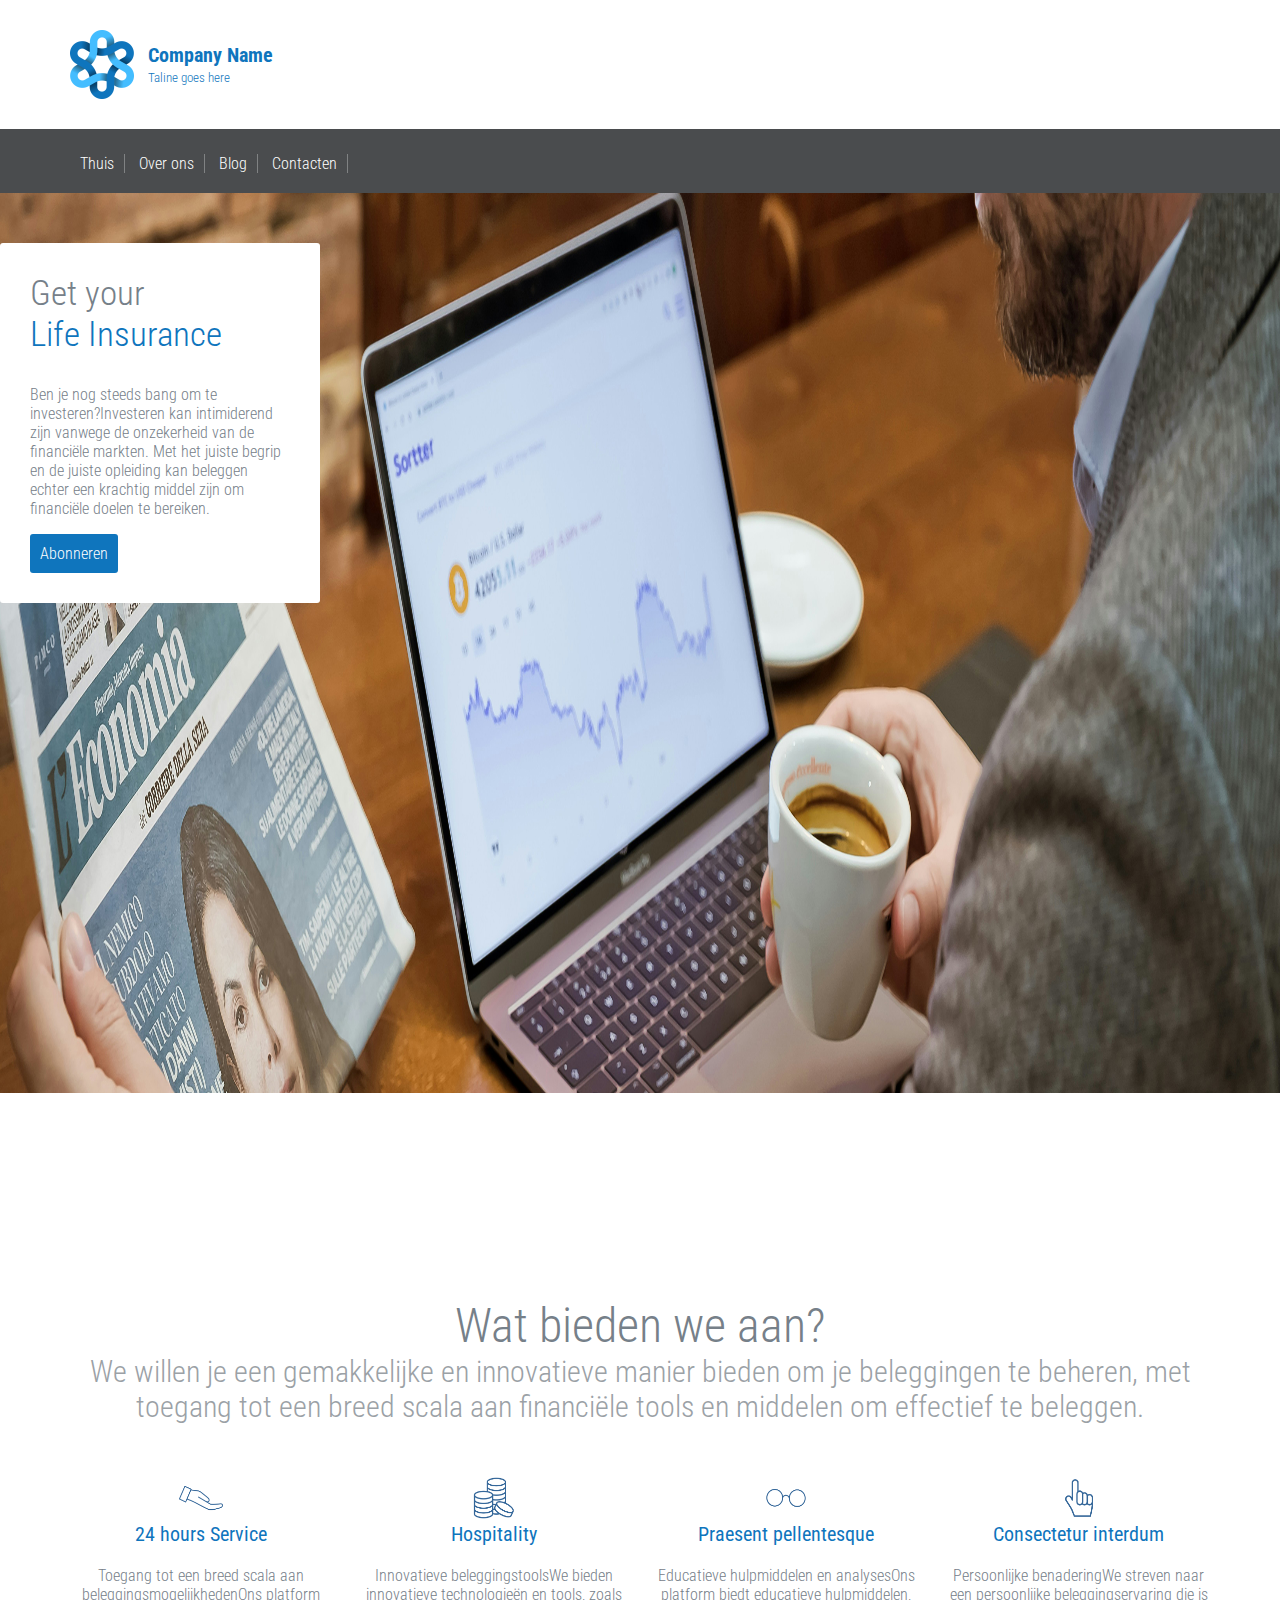
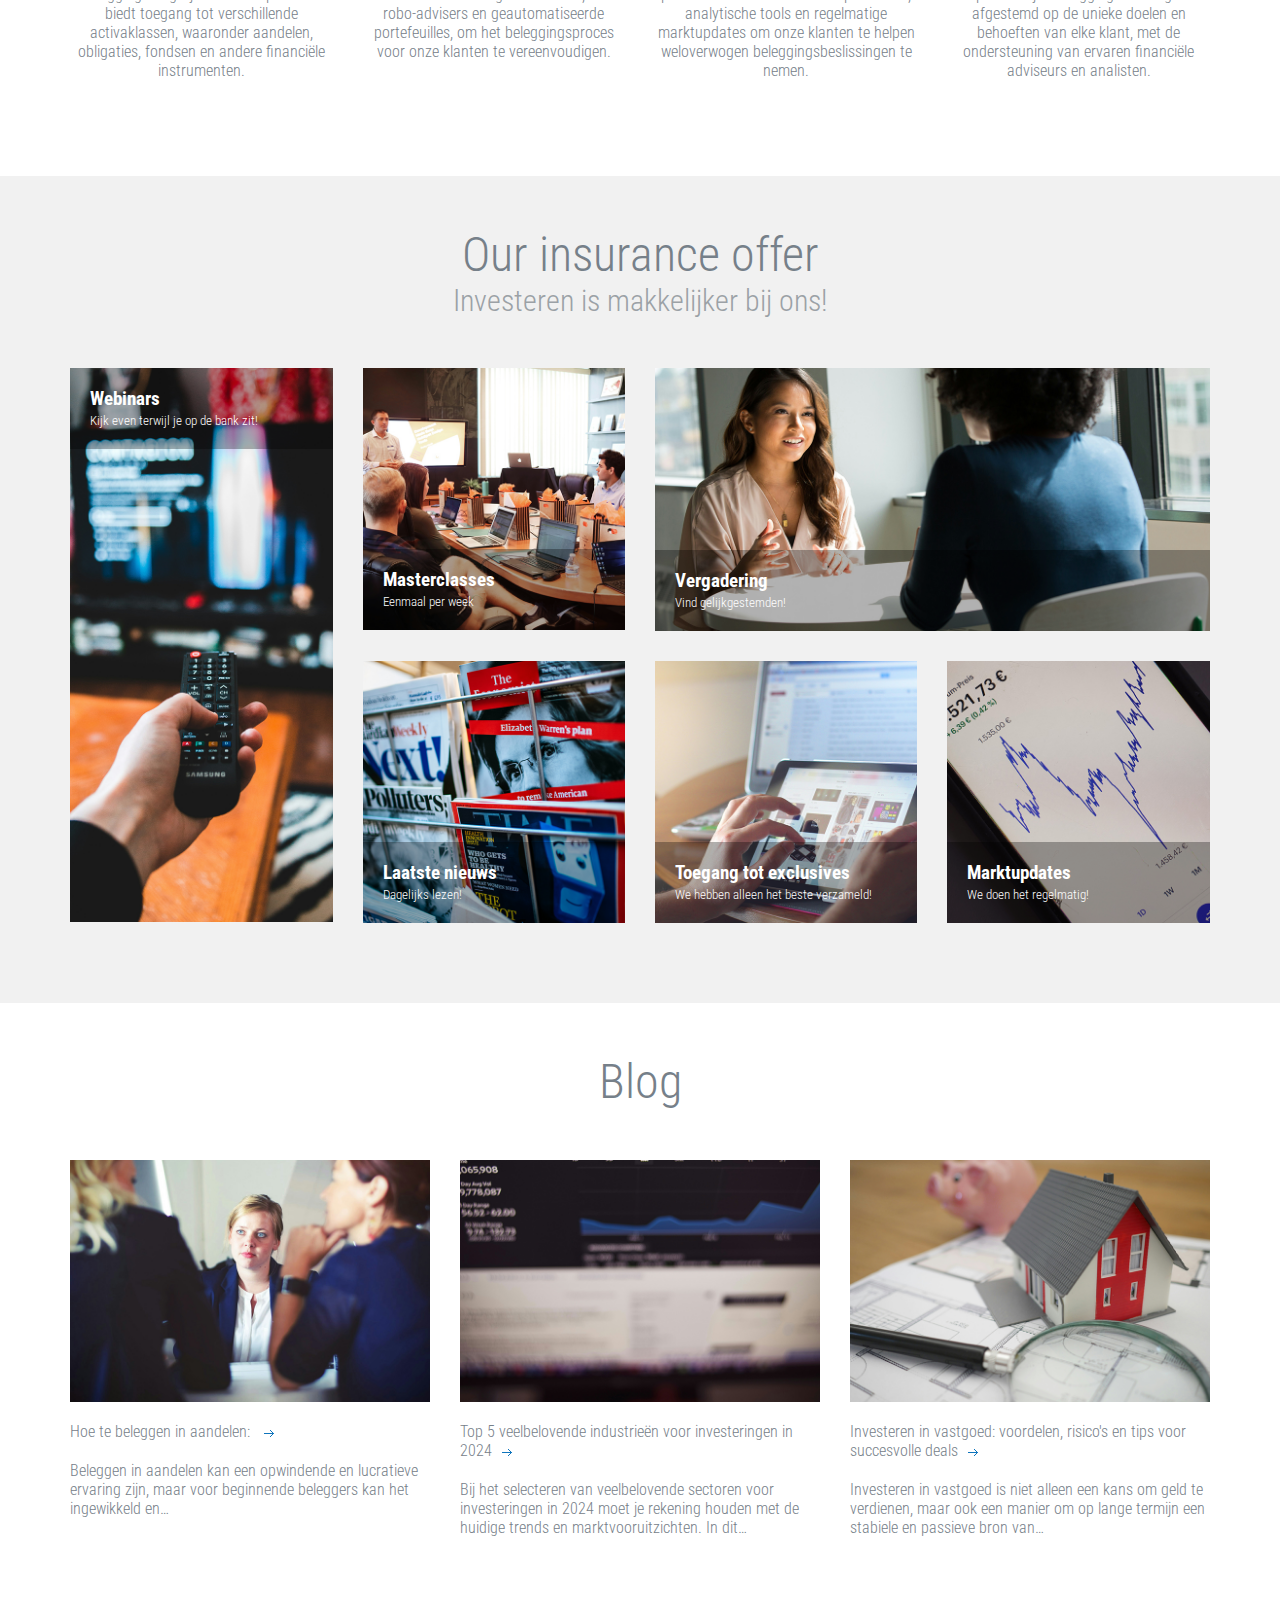
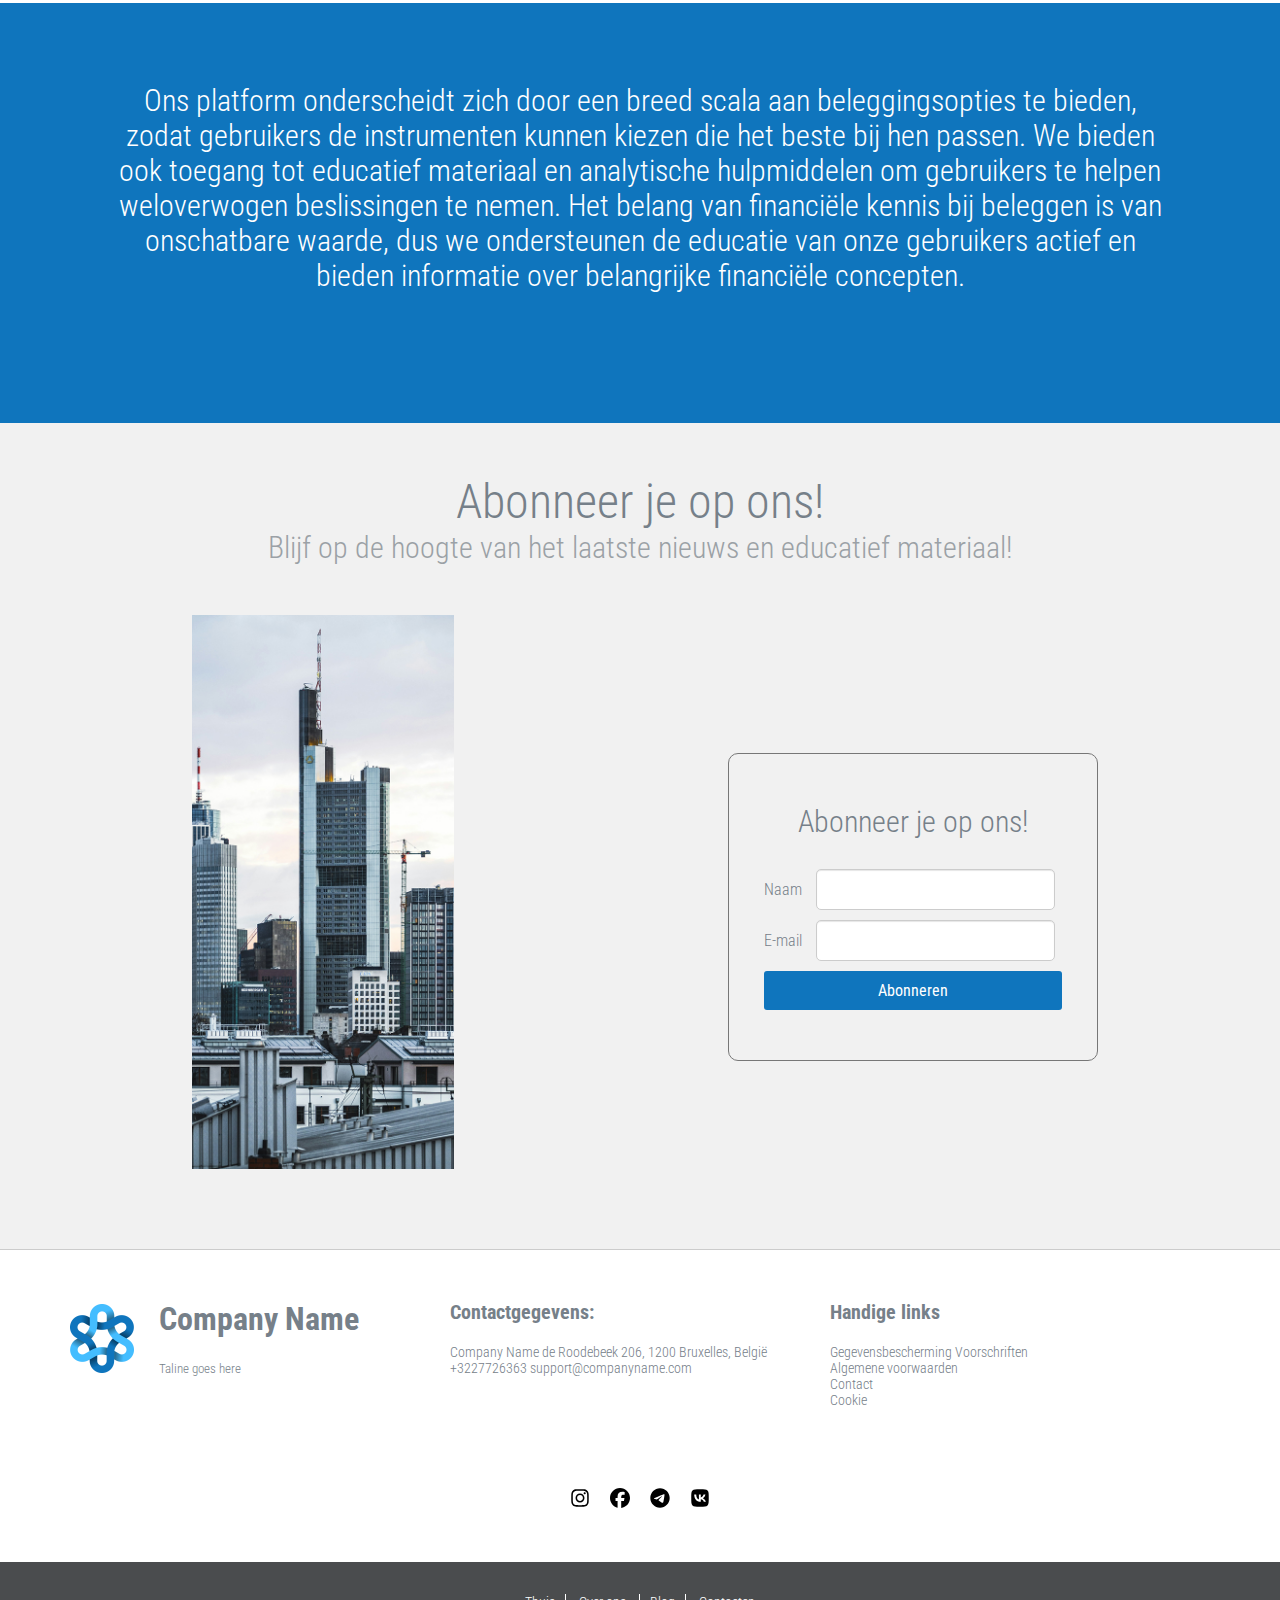
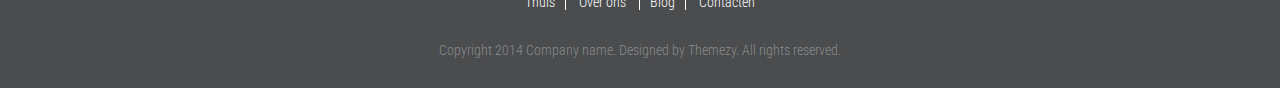
<file: index.html>
<!DOCTYPE html>
<html lang="en">
  <head>
    <meta charset="UTF-8" />
    <meta http-equiv="X-UA-Compatible" content="IE=edge" />
    <meta
      name="viewport"
      content="width=device-width, initial-scale=1.0,maximum-scale=1"
    />

    <title>Insurance</title>

    <!-- Loading third party fonts -->
    <link
      href="http://fonts.googleapis.com/css?family=Roboto+Condensed:300,400,700|"
      rel="stylesheet"
      type="text/css"
    />
    <link href="fonts/font-awesome.min.css" rel="stylesheet" type="text/css" />
    <link href="fonts/lineo-icon/style.css" rel="stylesheet" type="text/css" />

    <!-- Loading main css file -->
    <link rel="stylesheet" href="style.css" />

    <!--[if lt IE 9]>
      <script src="js/ie-support/html5.js"></script>
      <script src="js/ie-support/respond.js"></script>
    <![endif]-->
  </head>
  <body>
    <div id="site-content">
      <header class="site-header">
        <div class="top-header">
          <div class="container">
            <a href="index.html" id="branding">
              <img src="images/logo.png" alt="Company Name" class="logo" />
              <div class="logo-text">
                <h1 class="site-title">Company Name</h1>
                <small class="description">Taline goes here</small>
              </div>
            </a>
            <!-- #branding -->
          </div>
          <!-- .container -->
        </div>
        <!-- .top-header -->

        <div class="bottom-header">
          <div class="container">
            <div class="main-navigation">
              <button type="button" class="menu-toggle">
                <i class="fa fa-bars"></i>
              </button>
              <ul class="menu">
                <li class="menu-item"><a href="index.html">Thuis</a></li>
                <li class="menu-item"><a href="about.html">Over ons </a></li>
                <li class="menu-item"><a href="blog.html">Blog</a></li>
                <li class="menu-item"><a href="contact.html">Contacten</a></li>
              </ul>
              <!-- .menu -->
            </div>
            <!-- .main-navigation -->
            <div class="mobile-navigation"></div>
          </div>
        </div>
      </header>
      <!-- .site-header -->

      <div class="hero">
        <!-- <li data-bg-image="./newImages/1.jpg"></li> -->
        <img src="./newImages/1.jpg" alt="" class="hero_image" />
        <div class="container">
          <div class="hero_content">
            <h2 class="hero-title">
              Get your
              <strong>Life Insurance</strong>
            </h2>
            <p>
              Ben je nog steeds bang om te investeren?Investeren kan
              intimiderend zijn vanwege de onzekerheid van de financiële
              markten. Met het juiste begrip en de juiste opleiding kan beleggen
              echter een krachtig middel zijn om financiële doelen te bereiken.
            </p>
            <a href="#" class="button"> Abonneren</a>
          </div>
        </div>
      </div>
      <!-- .hero-slider -->

      <main class="main-content">
        <div class="fullwidth-block greet-section">
          <div class="container">
            <h2 class="section-title">Wat bieden we aan?</h2>
            <small class="section-subtitle">
              We willen je een gemakkelijke en innovatieve manier bieden om je
              beleggingen te beheren, met toegang tot een breed scala aan
              financiële tools en middelen om effectief te beleggen.
            </small>

            <div class="row">
              <div class="col-md-3">
                <div class="feature">
                  <img class="feature_image" src="./newImages/2.png" alt="" />
                  <h3 class="feature-title">24 hours Service</h3>
                  <p>
                    Toegang tot een breed scala aan beleggingsmogelijkhedenOns
                    platform biedt toegang tot verschillende activaklassen,
                    waaronder aandelen, obligaties, fondsen en andere financiële
                    instrumenten.
                  </p>
                </div>
              </div>
              <div class="col-md-3">
                <div class="feature">
                  <img class="feature_image" src="./newImages/3.png" alt="" />
                  <h3 class="feature-title">Hospitality</h3>
                  <p>
                    Innovatieve beleggingstoolsWe bieden innovatieve
                    technologieën en tools, zoals robo-advisers en
                    geautomatiseerde portefeuilles, om het beleggingsproces voor
                    onze klanten te vereenvoudigen.
                  </p>
                </div>
              </div>
              <div class="col-md-3">
                <div class="feature">
                  <img class="feature_image" src="./newImages/4.png" alt="" />
                  <h3 class="feature-title">Praesent pellentesque</h3>
                  <p>
                    Educatieve hulpmiddelen en analysesOns platform biedt
                    educatieve hulpmiddelen, analytische tools en regelmatige
                    marktupdates om onze klanten te helpen weloverwogen
                    beleggingsbeslissingen te nemen.
                  </p>
                </div>
              </div>
              <div class="col-md-3">
                <div class="feature">
                  <img class="feature_image" src="./newImages/5.png" alt="" />
                  <h3 class="feature-title">Consectetur interdum</h3>
                  <p>
                    Persoonlijke benaderingWe streven naar een persoonlijke
                    beleggingservaring die is afgestemd op de unieke doelen en
                    behoeften van elke klant, met de ondersteuning van ervaren
                    financiële adviseurs en analisten.
                  </p>
                </div>
              </div>
            </div>
            <!-- .row -->
          </div>
          <!-- .container -->
        </div>
        <!-- .fullwidth-block -->

        <div class="fullwidth-block" data-bg-color="#f1f1f1">
          <div class="container">
            <h2 class="section-title">Our insurance offer</h2>
            <small class="section-subtitle"
              >Investeren is makkelijker bij ons!</small
            >

            <div class="row">
              <div class="col-md-3">
                <div class="offer caption-top">
                  <img src="./newImages/6.jpg" alt="offer 1" />
                  <div class="caption">
                    <h3 class="offer-title">Webinars</h3>
                    <small>Kijk even terwijl je op de bank zit!</small>
                  </div>
                </div>
              </div>
              <div class="col-md-9">
                <div class="row">
                  <div class="col-md-4">
                    <div class="offer caption-bottom">
                      <img src="./newImages/8.jpg" alt="offer 2" />
                      <div class="caption">
                        <h3 class="offer-title">Masterclasses</h3>
                        <small>Eenmaal per week</small>
                      </div>
                    </div>
                  </div>
                  <div class="col-md-8">
                    <div class="offer caption-bottom">
                      <img src="./newImages/7.jpg" alt="offer 3" />
                      <div class="caption">
                        <h3 class="offer-title">Vergadering</h3>
                        <small>Vind gelijkgestemden!</small>
                      </div>
                    </div>
                  </div>
                </div>
                <div class="row">
                  <div class="col-md-4">
                    <div class="offer caption-bottom">
                      <img src="./newImages/9.jpg" alt="offer 2" />
                      <div class="caption">
                        <h3 class="offer-title">Laatste nieuws</h3>
                        <small>Dagelijks lezen!</small>
                      </div>
                    </div>
                  </div>
                  <div class="col-md-4">
                    <div class="offer caption-bottom">
                      <img src="./newImages/10.jpg" alt="offer 2" />
                      <div class="caption">
                        <h3 class="offer-title">Toegang tot exclusives</h3>
                        <small>We hebben alleen het beste verzameld!</small>
                      </div>
                    </div>
                  </div>
                  <div class="col-md-4">
                    <div class="offer caption-bottom">
                      <img src="./newImages/11.jpg" alt="offer 2" />
                      <div class="caption">
                        <h3 class="offer-title">Marktupdates</h3>
                        <small>We doen het regelmatig!</small>
                      </div>
                    </div>
                  </div>
                </div>
                <!-- .row -->
              </div>
              <!-- .col-md-8 -->
            </div>
            <!-- .row -->
          </div>
          <!-- .container -->
        </div>
        <!-- .offer-section -->

        <div class="fullwidth-block">
          <div class="container">
            <h2 class="section-title">Blog</h2>
            <div class="row news-list">
              <div class="col-md-4">
                <div class="news">
                  <figure><img src="./newImages/13.jpg" alt="" /></figure>
                  <!-- <div class="date"><img src="images/icon-calendar.png" alt="">03/09/2014</div> -->
                  <h2 class="entry-title">
                    <a href="#">Hoe te beleggen in aandelen: </a>
                  </h2>
                  <p class="">
                    Beleggen in aandelen kan een opwindende en lucratieve
                    ervaring zijn, maar voor beginnende beleggers kan het
                    ingewikkeld en…
                  </p>
                </div>
              </div>
              <div class="col-md-4">
                <div class="news">
                  <figure><img src="./newImages/14.jpg" alt="" /></figure>
                  <!-- <div class="date"><img src="images/icon-calendar.png" alt="">03/09/2014</div> -->
                  <h2 class="entry-title">
                    <a href="#"
                      >Top 5 veelbelovende industrieën voor investeringen in
                      2024</a
                    >
                  </h2>
                  <p>
                    Bij het selecteren van veelbelovende sectoren voor
                    investeringen in 2024 moet je rekening houden met de huidige
                    trends en marktvooruitzichten. In dit…
                  </p>
                </div>
              </div>
              <div class="col-md-4">
                <div class="news">
                  <figure><img src="./newImages/15.jpg" alt="" /></figure>
                  <!-- <div class="date"><img src="images/icon-calendar.png" alt="">03/09/2014</div> -->
                  <h2 class="entry-title">
                    <a href="#"
                      >Investeren in vastgoed: voordelen, risico's en tips voor
                      succesvolle deals</a
                    >
                  </h2>
                  <p>
                    Investeren in vastgoed is niet alleen een kans om geld te
                    verdienen, maar ook een manier om op lange termijn een
                    stabiele en passieve bron van…
                  </p>
                </div>
              </div>
            </div>
            <!-- .row -->
          </div>
          <!-- .container -->
        </div>
        <!-- .latest-news-section -->

        <div class="fullwidth-block" data-bg-color="#0f75bd">
          <div class="container">
            <div class="testimonial">
              <blockquote>
                Ons platform onderscheidt zich door een breed scala aan
                beleggingsopties te bieden, zodat gebruikers de instrumenten
                kunnen kiezen die het beste bij hen passen. We bieden ook
                toegang tot educatief materiaal en analytische hulpmiddelen om
                gebruikers te helpen weloverwogen beslissingen te nemen. Het
                belang van financiële kennis bij beleggen is van onschatbare
                waarde, dus we ondersteunen de educatie van onze gebruikers
                actief en bieden informatie over belangrijke financiële
                concepten.
              </blockquote>
            </div>
          </div>
          <!-- .container -->
        </div>
        <!-- .fullwidth-block -->

        <div class="fullwidth-block" data-bg-color="#f1f1f1">
          <div class="container">
            <h2 class="section-title">Abonneer je op ons!</h2>
            <small class="section-subtitle"
              >Blijf op de hoogte van het laatste nieuws en educatief
              materiaal!</small
            >
            <div class="row offer_row">
              <div class="col-md-3">
                <div class="offer caption-top">
                  <img src="./newImages/12.jpg" alt="offer 1" />
                </div>
              </div>
              <div class="col-md-4 form_block">
                <form class="form">
                  <h5 class="form_title">Abonneer je op ons!</h5>
                  <div class="row mb-3">
                    <label for="Name" class="col-form-label">Naam</label>
                    <input type="text" class="form-control" id="Name" />
                  </div>
                  <div class="row mb-3">
                    <label for="Email" class="col-form-label">E-mail</label>
                    <input type="email" class="form-control" id="Email" />
                  </div>
                  <div class="row">
                    <button type="submit" class="btn btn-primary form_btn">
                      Abonneren
                    </button>
                  </div>
                </form>
              </div>
            </div>
          </div>
        </div>
      </main>

      <div class="site-footer">
        <div class="widget-area">
          <div class="container">
            <div class="row footer_row">
              <div class="col-xs-12 col-md-4 footer_logo">
                <img src="images/logo.png" alt="Company Name" class="logo" />
                <div class="logo-text">
                  <h1 class="site-title">Company Name</h1>
                  <small class="description">Taline goes here</small>
                </div>
              </div>

              <div class="col-xs-12 col-md-4">
                <div class="widget">
                  <h3 class="widget-title">Contactgegevens:</h3>
                  <address>
                    Company Name de Roodebeek 206, 1200 Bruxelles, België
                  </address>
                  <a href="#" class="link_tel">+3227726363</a>
                  <a href="mailto:info@company.com" class="link_email"
                    >support@companyname.com
                  </a>
                </div>
              </div>

              <div class="col-xs-12 col-md-4">
                <div class="widget">
                  <h3 class="widget-title">Handige links</h3>
                  <ul class="no-bullet">
                    <li><a href="#"> Gegevensbescherming Voorschriften </a></li>
                    <li><a href="#"> Algemene voorwaarden </a></li>
                    <li><a href="#"> Contact </a></li>
                    <li><a href="#"> Cookie </a></li>
                  </ul>
                </div>
              </div>
            </div>
          </div>
        </div>
        <div class="footer_menu">
          <ul class="no-bullet social_list">
            <li>
              <a href="#" class="social_link">
                <svg
                  width="20"
                  height="20"
                  xmlns="http://www.w3.org/2000/svg"
                  viewBox="0 0 448 512"
                >
                  <path
                    d="M224.1 141c-63.6 0-114.9 51.3-114.9 114.9s51.3 114.9 114.9 114.9S339 319.5 339 255.9 287.7 141 224.1 141zm0 189.6c-41.1 0-74.7-33.5-74.7-74.7s33.5-74.7 74.7-74.7 74.7 33.5 74.7 74.7-33.6 74.7-74.7 74.7zm146.4-194.3c0 14.9-12 26.8-26.8 26.8-14.9 0-26.8-12-26.8-26.8s12-26.8 26.8-26.8 26.8 12 26.8 26.8zm76.1 27.2c-1.7-35.9-9.9-67.7-36.2-93.9-26.2-26.2-58-34.4-93.9-36.2-37-2.1-147.9-2.1-184.9 0-35.8 1.7-67.6 9.9-93.9 36.1s-34.4 58-36.2 93.9c-2.1 37-2.1 147.9 0 184.9 1.7 35.9 9.9 67.7 36.2 93.9s58 34.4 93.9 36.2c37 2.1 147.9 2.1 184.9 0 35.9-1.7 67.7-9.9 93.9-36.2 26.2-26.2 34.4-58 36.2-93.9 2.1-37 2.1-147.8 0-184.8zM398.8 388c-7.8 19.6-22.9 34.7-42.6 42.6-29.5 11.7-99.5 9-132.1 9s-102.7 2.6-132.1-9c-19.6-7.8-34.7-22.9-42.6-42.6-11.7-29.5-9-99.5-9-132.1s-2.6-102.7 9-132.1c7.8-19.6 22.9-34.7 42.6-42.6 29.5-11.7 99.5-9 132.1-9s102.7-2.6 132.1 9c19.6 7.8 34.7 22.9 42.6 42.6 11.7 29.5 9 99.5 9 132.1s2.7 102.7-9 132.1z"
                  />
                </svg>
              </a>
            </li>
            <li>
              <a href="#" class="social_link">
                <svg
                  width="20"
                  height="20"
                  xmlns="http://www.w3.org/2000/svg"
                  viewBox="0 0 512 512"
                >
                  <path
                    d="M512 256C512 114.6 397.4 0 256 0S0 114.6 0 256C0 376 82.7 476.8 194.2 504.5V334.2H141.4V256h52.8V222.3c0-87.1 39.4-127.5 125-127.5c16.2 0 44.2 3.2 55.7 6.4V172c-6-.6-16.5-1-29.6-1c-42 0-58.2 15.9-58.2 57.2V256h83.6l-14.4 78.2H287V510.1C413.8 494.8 512 386.9 512 256h0z"
                  />
                </svg>
              </a>
            </li>
            <li>
              <a href="#" class="social_link">
                <svg
                  width="20"
                  height="20"
                  xmlns="http://www.w3.org/2000/svg"
                  viewBox="0 0 496 512"
                >
                  <path
                    d="M248 8C111 8 0 119 0 256S111 504 248 504 496 393 496 256 385 8 248 8zM363 176.7c-3.7 39.2-19.9 134.4-28.1 178.3-3.5 18.6-10.3 24.8-16.9 25.4-14.4 1.3-25.3-9.5-39.3-18.7-21.8-14.3-34.2-23.2-55.3-37.2-24.5-16.1-8.6-25 5.3-39.5 3.7-3.8 67.1-61.5 68.3-66.7 .2-.7 .3-3.1-1.2-4.4s-3.6-.8-5.1-.5q-3.3 .7-104.6 69.1-14.8 10.2-26.9 9.9c-8.9-.2-25.9-5-38.6-9.1-15.5-5-27.9-7.7-26.8-16.3q.8-6.7 18.5-13.7 108.4-47.2 144.6-62.3c68.9-28.6 83.2-33.6 92.5-33.8 2.1 0 6.6 .5 9.6 2.9a10.5 10.5 0 0 1 3.5 6.7A43.8 43.8 0 0 1 363 176.7z"
                  />
                </svg>
              </a>
            </li>
            <li>
              <a href="#" class="social_link">
                <svg
                  width="20"
                  height="20"
                  xmlns="http://www.w3.org/2000/svg"
                  viewBox="0 0 448 512"
                >
                  <path
                    d="M31.5 63.5C0 95 0 145.7 0 247V265C0 366.3 0 417 31.5 448.5C63 480 113.7 480 215 480H233C334.3 480 385 480 416.5 448.5C448 417 448 366.3 448 265V247C448 145.7 448 95 416.5 63.5C385 32 334.3 32 233 32H215C113.7 32 63 32 31.5 63.5zM75.6 168.3H126.7C128.4 253.8 166.1 290 196 297.4V168.3H244.2V242C273.7 238.8 304.6 205.2 315.1 168.3H363.3C359.3 187.4 351.5 205.6 340.2 221.6C328.9 237.6 314.5 251.1 297.7 261.2C316.4 270.5 332.9 283.6 346.1 299.8C359.4 315.9 369 334.6 374.5 354.7H321.4C316.6 337.3 306.6 321.6 292.9 309.8C279.1 297.9 262.2 290.4 244.2 288.1V354.7H238.4C136.3 354.7 78 284.7 75.6 168.3z"
                  />
                </svg>
              </a>
            </li>
          </ul>
        </div>
        <div class="bottom-footer">
          <div class="container">
            <nav class="footer-navigation">
              <a href="index.html">Thuis</a>
              <a href="about.html">Over ons </a>
              <a href="resource.html">Blog</a>
              <a href="contact.html">Contacten</a>
            </nav>

            <div class="colophon">
              Copyright 2014 Company name. Designed by Themezy. All rights
              reserved.
            </div>
          </div>
        </div>
      </div>
    </div>

    <script src="js/jquery-1.11.1.min.js"></script>
    <script src="http://maps.google.com/maps/api/js?sensor=false&amp;language=en"></script>
    <script src="js/plugins.js"></script>
    <script src="js/app.js"></script>
    <script src="./js/script.js"></script>
  </body>
</html>
</file>
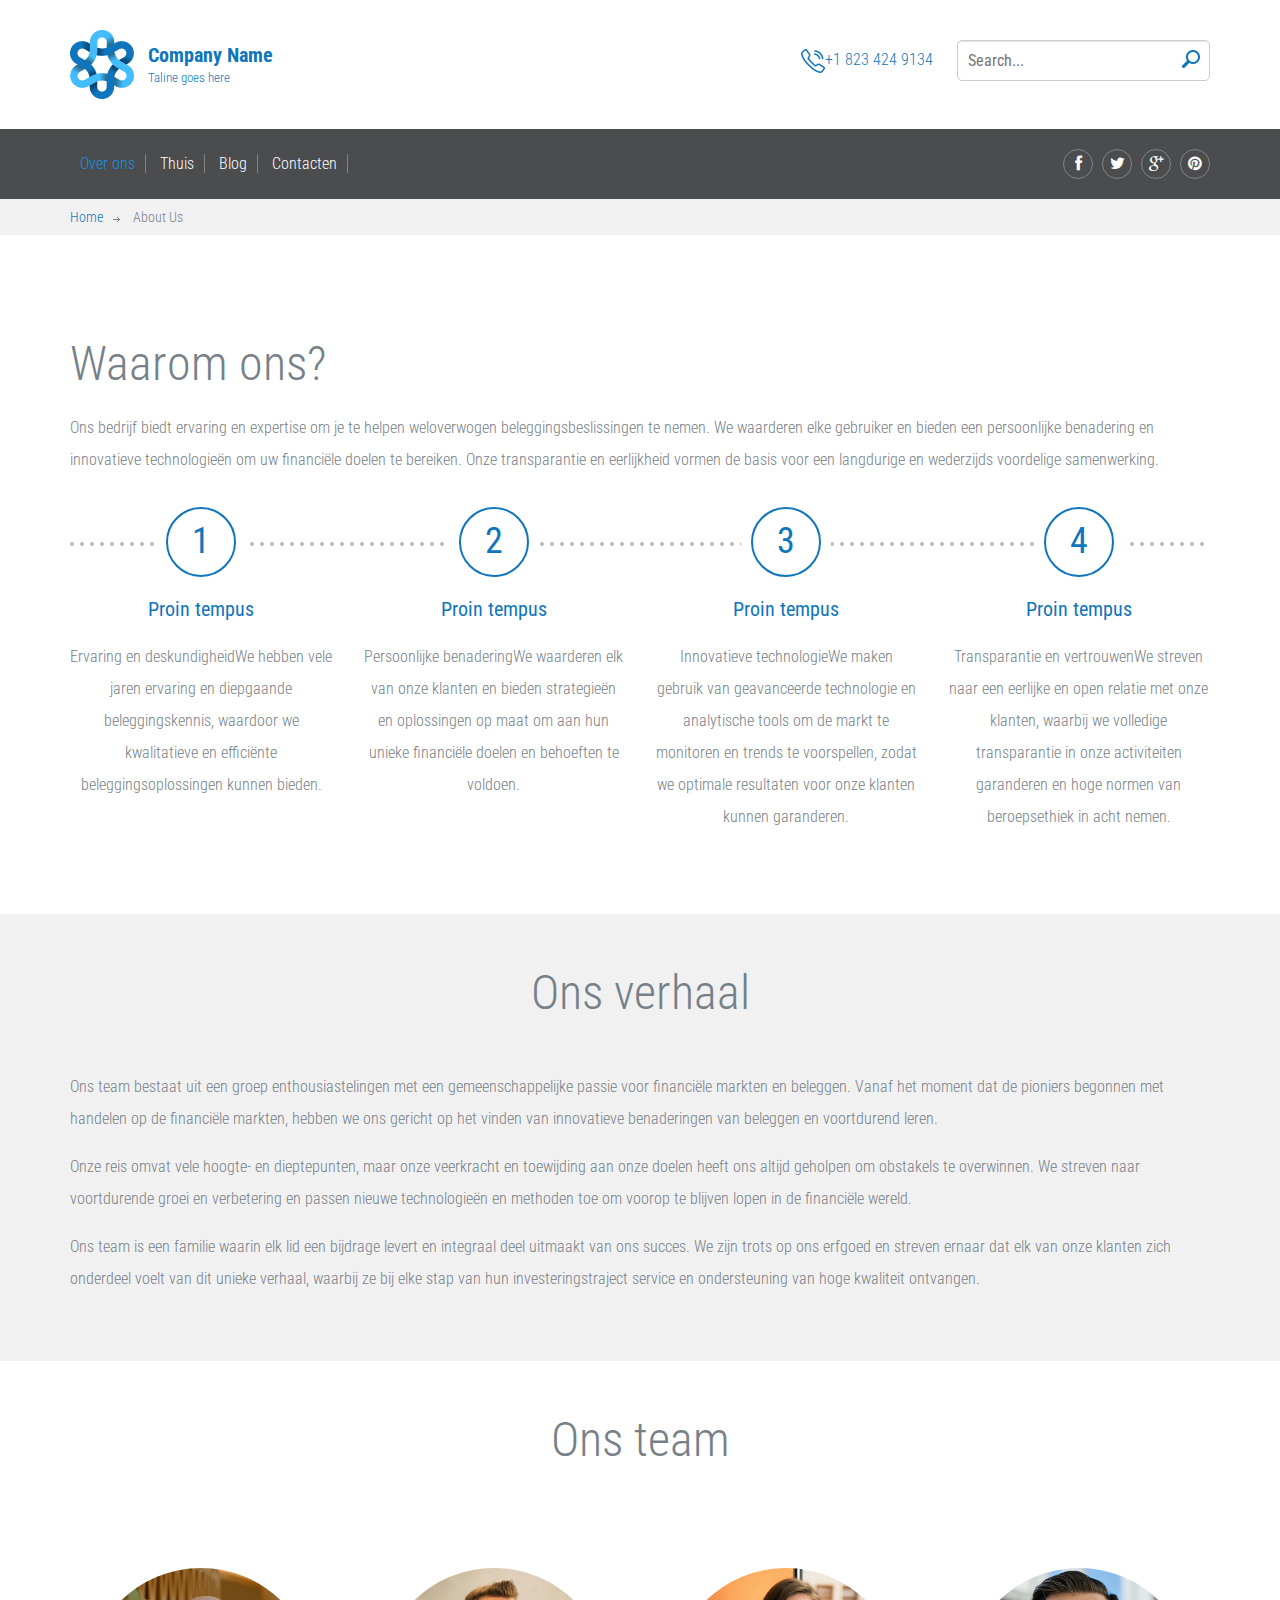
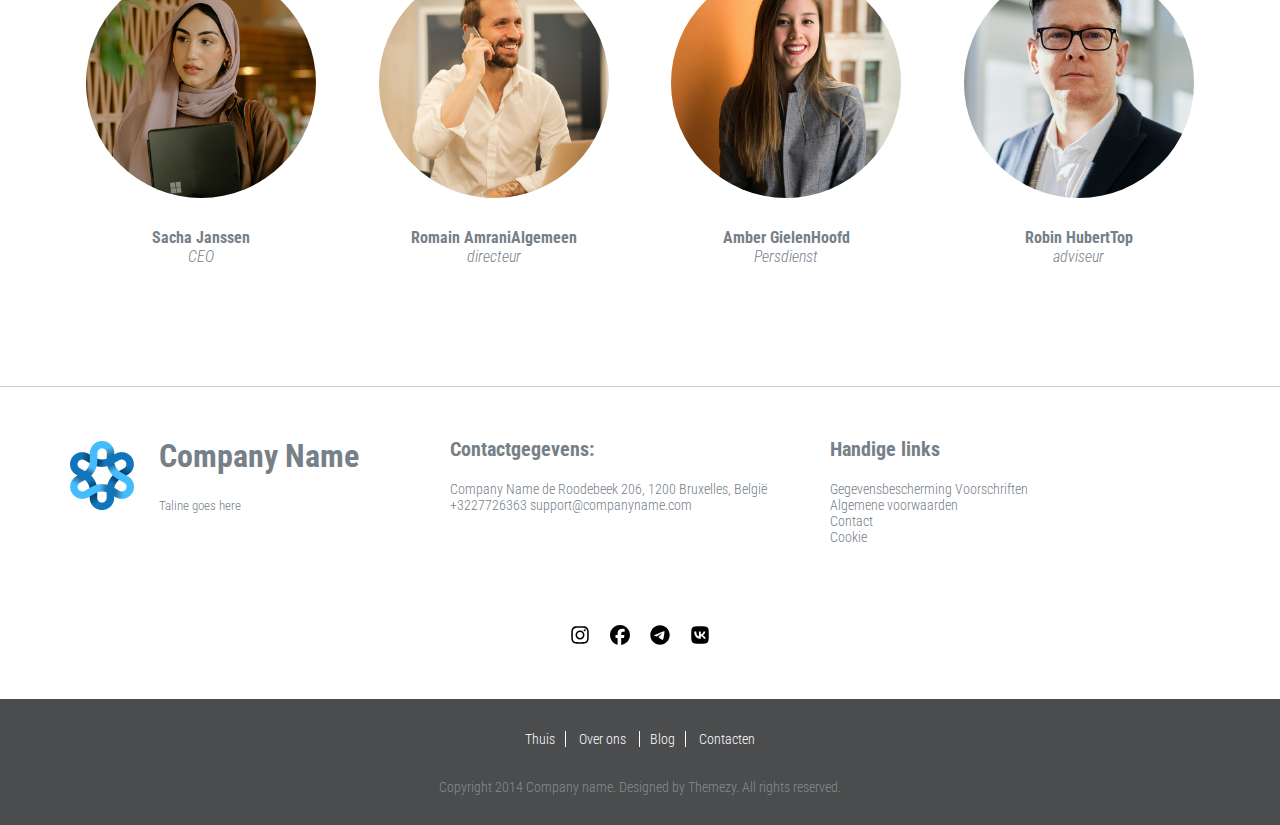
<file: about.html>
<!DOCTYPE html>
<html lang="en">
  <head>
    <meta charset="UTF-8" />
    <meta http-equiv="X-UA-Compatible" content="IE=edge" />
    <meta
      name="viewport"
      content="width=device-width, initial-scale=1.0,maximum-scale=1"
    />

    <title>Insurance | About Us</title>

    <!-- Loading third party fonts -->
    <link
      href="http://fonts.googleapis.com/css?family=Roboto+Condensed:300,400,700|"
      rel="stylesheet"
      type="text/css"
    />
    <link href="fonts/font-awesome.min.css" rel="stylesheet" type="text/css" />
    <link href="fonts/lineo-icon/style.css" rel="stylesheet" type="text/css" />

    <!-- Loading main css file -->
    <link rel="stylesheet" href="style.css" />

    <!--[if lt IE 9]>
      <script src="js/ie-support/html5.js"></script>
      <script src="js/ie-support/respond.js"></script>
    <![endif]-->
  </head>

  <body>
    <div id="site-content">
      <header class="site-header">
        <div class="top-header">
          <div class="container">
            <a href="index.html" id="branding">
              <img src="images/logo.png" alt="Company Name" class="logo" />
              <div class="logo-text">
                <h1 class="site-title">Company Name</h1>
                <small class="description">Taline goes here</small>
              </div>
            </a>
            <!-- #branding -->

            <div class="right-section pull-right">
              <a href="#" class="phone"
                ><img src="images/icon-phone.png" class="icon" />+1 823 424
                9134</a
              >

              <form action="#" class="search-form">
                <input type="text" placeholder="Search..." />
                <button type="submit">
                  <img src="images/icon-search.png" alt="" />
                </button>
              </form>
            </div>
          </div>
          <!-- .container -->
        </div>
        <!-- .top-header -->

        <div class="bottom-header">
          <div class="container">
            <div class="main-navigation">
              <button type="button" class="menu-toggle">
                <i class="fa fa-bars"></i>
              </button>
              <ul class="menu">
                <li class="menu-item current-menu-item">
                  <a href="about.html">Over ons </a>
                </li>
                <li class="menu-item"><a href="index.html">Thuis</a></li>
                <li class="menu-item"><a href="blog.html">Blog</a></li>
                <li class="menu-item"><a href="contact.html">Contacten</a></li>
              </ul>
            </div>
            <!-- .main-navigation -->

            <div class="social-links">
              <a href="#"><i class="fa fa-facebook"></i></a>
              <a href="#"><i class="fa fa-twitter"></i></a>
              <a href="#"><i class="fa fa-google-plus"></i></a>
              <a href="#"><i class="fa fa-pinterest"></i></a>
            </div>

            <div class="mobile-navigation"></div>
          </div>
        </div>
      </header>
      <!-- .site-header -->

      <main class="main-content">
        <div class="breadcrumbs">
          <div class="container">
            <a href="index.html">Home</a>
            <span>About Us</span>
          </div>
        </div>

        <div class="page">
          <div class="fullwidth-block">
            <div class="container">
              <h1 class="entry-title">Waarom ons?</h1>
              <p>
                Ons bedrijf biedt ervaring en expertise om je te helpen
                weloverwogen beleggingsbeslissingen te nemen. We waarderen elke
                gebruiker en bieden een persoonlijke benadering en innovatieve
                technologieën om uw financiële doelen te bereiken. Onze
                transparantie en eerlijkheid vormen de basis voor een langdurige
                en wederzijds voordelige samenwerking.
              </p>

              <div class="features">
                <div class="feature-numbered">
                  <div class="num">1</div>
                  <h2 class="feature-title">Proin tempus</h2>
                  <p>
                    Ervaring en deskundigheidWe hebben vele jaren ervaring en
                    diepgaande beleggingskennis, waardoor we kwalitatieve en
                    efficiënte beleggingsoplossingen kunnen bieden.
                  </p>
                </div>
                <div class="feature-numbered">
                  <div class="num">2</div>
                  <h2 class="feature-title">Proin tempus</h2>
                  <p>
                    Persoonlijke benaderingWe waarderen elk van onze klanten en
                    bieden strategieën en oplossingen op maat om aan hun unieke
                    financiële doelen en behoeften te voldoen.
                  </p>
                </div>
                <div class="feature-numbered">
                  <div class="num">3</div>
                  <h2 class="feature-title">Proin tempus</h2>
                  <p>
                    Innovatieve technologieWe maken gebruik van geavanceerde
                    technologie en analytische tools om de markt te monitoren en
                    trends te voorspellen, zodat we optimale resultaten voor
                    onze klanten kunnen garanderen.
                  </p>
                </div>
                <div class="feature-numbered">
                  <div class="num">4</div>
                  <h2 class="feature-title">Proin tempus</h2>
                  <p>
                    Transparantie en vertrouwenWe streven naar een eerlijke en
                    open relatie met onze klanten, waarbij we volledige
                    transparantie in onze activiteiten garanderen en hoge normen
                    van beroepsethiek in acht nemen.
                  </p>
                </div>
              </div>
            </div>
            <!-- .container -->
          </div>
          <!-- .fullwidth-block -->

          <div class="fullwidth-block" data-bg-color="#f1f1f1">
            <div class="container">
              <h2 class="section-title">Ons verhaal</h2>
              <p>
                Ons team bestaat uit een groep enthousiastelingen met een
                gemeenschappelijke passie voor financiële markten en beleggen.
                Vanaf het moment dat de pioniers begonnen met handelen op de
                financiële markten, hebben we ons gericht op het vinden van
                innovatieve benaderingen van beleggen en voortdurend leren.
              </p>

              <p>
                Onze reis omvat vele hoogte- en dieptepunten, maar onze
                veerkracht en toewijding aan onze doelen heeft ons altijd
                geholpen om obstakels te overwinnen. We streven naar
                voortdurende groei en verbetering en passen nieuwe technologieën
                en methoden toe om voorop te blijven lopen in de financiële
                wereld.
              </p>

              <p>
                Ons team is een familie waarin elk lid een bijdrage levert en
                integraal deel uitmaakt van ons succes. We zijn trots op ons
                erfgoed en streven ernaar dat elk van onze klanten zich
                onderdeel voelt van dit unieke verhaal, waarbij ze bij elke stap
                van hun investeringstraject service en ondersteuning van hoge
                kwaliteit ontvangen.
              </p>
            </div>
            <!-- .container -->
          </div>
          <!-- .fullwidth-block -->

          <div class="fullwidth-block">
            <div class="container">
              <h2 class="section-title">Ons team</h2>

              <div class="row">
                <div class="col-xs-12 col-sm-6 col-md-3">
                  <div class="team">
                    <figure class="team-image">
                      <img src="./newImages/16.jpg" alt="" />
                    </figure>
                    <h2 class="team-name">Sacha Janssen</h2>
                    <small class="team-title">CEO</small>
                  </div>
                  <!-- .team -->
                </div>
                <!-- .col-md-3 -->
                <div class="col-xs-12 col-sm-6 col-md-3">
                  <div class="team">
                    <figure class="team-image">
                      <img src="./newImages/17.jpg" alt="" />
                    </figure>
                    <h2 class="team-name">Romain AmraniAlgemeen</h2>
                    <small class="team-title">directeur</small>
                  </div>
                  <!-- .team -->
                </div>
                <!-- .col-md-3 -->
                <div class="col-xs-12 col-sm-6 col-md-3">
                  <div class="team">
                    <figure class="team-image">
                      <img src="./newImages/18.jpg" alt="" />
                    </figure>
                    <h2 class="team-name">Amber GielenHoofd</h2>
                    <small class="team-title">Persdienst</small>
                  </div>
                  <!-- .team -->
                </div>
                <!-- .col-md-3 -->
                <div class="col-xs-12 col-sm-6 col-md-3">
                  <div class="team">
                    <figure class="team-image">
                      <img src="./newImages/19.jpg" alt="" />
                    </figure>
                    <h2 class="team-name">Robin HubertTop</h2>
                    <small class="team-title">adviseur</small>
                  </div>
                  <!-- .team -->
                </div>
                <!-- .col-md-3 -->
              </div>
              <!-- .row -->
            </div>
            <!-- .container -->
          </div>
          <!-- .fullwidth-block -->
        </div>
        <!-- .page -->
      </main>

      <div class="site-footer">
        <div class="widget-area">
          <div class="container">
            <div class="row footer_row">
              <div class="col-xs-12 col-md-4 footer_logo">
                <img src="images/logo.png" alt="Company Name" class="logo" />
                <div class="logo-text">
                  <h1 class="site-title">Company Name</h1>
                  <small class="description">Taline goes here</small>
                </div>
              </div>

              <div class="col-xs-12 col-md-4">
                <div class="widget">
                  <h3 class="widget-title">Contactgegevens:</h3>
                  <address>
                    Company Name de Roodebeek 206, 1200 Bruxelles, België
                  </address>
                  <a href="#" class="link_tel">+3227726363</a>
                  <a href="mailto:info@company.com" class="link_email"
                    >support@companyname.com
                  </a>
                </div>
              </div>

              <div class="col-xs-12 col-md-4">
                <div class="widget">
                  <h3 class="widget-title">Handige links</h3>
                  <ul class="no-bullet">
                    <li><a href="#"> Gegevensbescherming Voorschriften </a></li>
                    <li><a href="#"> Algemene voorwaarden </a></li>
                    <li><a href="#"> Contact </a></li>
                    <li><a href="#"> Cookie </a></li>
                  </ul>
                </div>
              </div>
            </div>
          </div>
        </div>
        <div class="footer_menu">
          <ul class="no-bullet social_list">
            <li>
              <a href="#" class="social_link">
                <svg
                  width="20"
                  height="20"
                  xmlns="http://www.w3.org/2000/svg"
                  viewBox="0 0 448 512"
                >
                  <path
                    d="M224.1 141c-63.6 0-114.9 51.3-114.9 114.9s51.3 114.9 114.9 114.9S339 319.5 339 255.9 287.7 141 224.1 141zm0 189.6c-41.1 0-74.7-33.5-74.7-74.7s33.5-74.7 74.7-74.7 74.7 33.5 74.7 74.7-33.6 74.7-74.7 74.7zm146.4-194.3c0 14.9-12 26.8-26.8 26.8-14.9 0-26.8-12-26.8-26.8s12-26.8 26.8-26.8 26.8 12 26.8 26.8zm76.1 27.2c-1.7-35.9-9.9-67.7-36.2-93.9-26.2-26.2-58-34.4-93.9-36.2-37-2.1-147.9-2.1-184.9 0-35.8 1.7-67.6 9.9-93.9 36.1s-34.4 58-36.2 93.9c-2.1 37-2.1 147.9 0 184.9 1.7 35.9 9.9 67.7 36.2 93.9s58 34.4 93.9 36.2c37 2.1 147.9 2.1 184.9 0 35.9-1.7 67.7-9.9 93.9-36.2 26.2-26.2 34.4-58 36.2-93.9 2.1-37 2.1-147.8 0-184.8zM398.8 388c-7.8 19.6-22.9 34.7-42.6 42.6-29.5 11.7-99.5 9-132.1 9s-102.7 2.6-132.1-9c-19.6-7.8-34.7-22.9-42.6-42.6-11.7-29.5-9-99.5-9-132.1s-2.6-102.7 9-132.1c7.8-19.6 22.9-34.7 42.6-42.6 29.5-11.7 99.5-9 132.1-9s102.7-2.6 132.1 9c19.6 7.8 34.7 22.9 42.6 42.6 11.7 29.5 9 99.5 9 132.1s2.7 102.7-9 132.1z"
                  />
                </svg>
              </a>
            </li>
            <li>
              <a href="#" class="social_link">
                <svg
                  width="20"
                  height="20"
                  xmlns="http://www.w3.org/2000/svg"
                  viewBox="0 0 512 512"
                >
                  <path
                    d="M512 256C512 114.6 397.4 0 256 0S0 114.6 0 256C0 376 82.7 476.8 194.2 504.5V334.2H141.4V256h52.8V222.3c0-87.1 39.4-127.5 125-127.5c16.2 0 44.2 3.2 55.7 6.4V172c-6-.6-16.5-1-29.6-1c-42 0-58.2 15.9-58.2 57.2V256h83.6l-14.4 78.2H287V510.1C413.8 494.8 512 386.9 512 256h0z"
                  />
                </svg>
              </a>
            </li>
            <li>
              <a href="#" class="social_link">
                <svg
                  width="20"
                  height="20"
                  xmlns="http://www.w3.org/2000/svg"
                  viewBox="0 0 496 512"
                >
                  <path
                    d="M248 8C111 8 0 119 0 256S111 504 248 504 496 393 496 256 385 8 248 8zM363 176.7c-3.7 39.2-19.9 134.4-28.1 178.3-3.5 18.6-10.3 24.8-16.9 25.4-14.4 1.3-25.3-9.5-39.3-18.7-21.8-14.3-34.2-23.2-55.3-37.2-24.5-16.1-8.6-25 5.3-39.5 3.7-3.8 67.1-61.5 68.3-66.7 .2-.7 .3-3.1-1.2-4.4s-3.6-.8-5.1-.5q-3.3 .7-104.6 69.1-14.8 10.2-26.9 9.9c-8.9-.2-25.9-5-38.6-9.1-15.5-5-27.9-7.7-26.8-16.3q.8-6.7 18.5-13.7 108.4-47.2 144.6-62.3c68.9-28.6 83.2-33.6 92.5-33.8 2.1 0 6.6 .5 9.6 2.9a10.5 10.5 0 0 1 3.5 6.7A43.8 43.8 0 0 1 363 176.7z"
                  />
                </svg>
              </a>
            </li>
            <li>
              <a href="#" class="social_link">
                <svg
                  width="20"
                  height="20"
                  xmlns="http://www.w3.org/2000/svg"
                  viewBox="0 0 448 512"
                >
                  <path
                    d="M31.5 63.5C0 95 0 145.7 0 247V265C0 366.3 0 417 31.5 448.5C63 480 113.7 480 215 480H233C334.3 480 385 480 416.5 448.5C448 417 448 366.3 448 265V247C448 145.7 448 95 416.5 63.5C385 32 334.3 32 233 32H215C113.7 32 63 32 31.5 63.5zM75.6 168.3H126.7C128.4 253.8 166.1 290 196 297.4V168.3H244.2V242C273.7 238.8 304.6 205.2 315.1 168.3H363.3C359.3 187.4 351.5 205.6 340.2 221.6C328.9 237.6 314.5 251.1 297.7 261.2C316.4 270.5 332.9 283.6 346.1 299.8C359.4 315.9 369 334.6 374.5 354.7H321.4C316.6 337.3 306.6 321.6 292.9 309.8C279.1 297.9 262.2 290.4 244.2 288.1V354.7H238.4C136.3 354.7 78 284.7 75.6 168.3z"
                  />
                </svg>
              </a>
            </li>
          </ul>
        </div>
        <div class="bottom-footer">
          <div class="container">
            <nav class="footer-navigation">
              <a href="index.html">Thuis</a>
              <a href="about.html">Over ons </a>
              <a href="resource.html">Blog</a>
              <a href="contact.html">Contacten</a>
            </nav>

            <div class="colophon">
              Copyright 2014 Company name. Designed by Themezy. All rights
              reserved.
            </div>
          </div>
        </div>
      </div>
    </div>

    <script src="js/jquery-1.11.1.min.js"></script>
    <script src="js/plugins.js"></script>
    <script src="js/app.js"></script>
  </body>
</html>
</file>
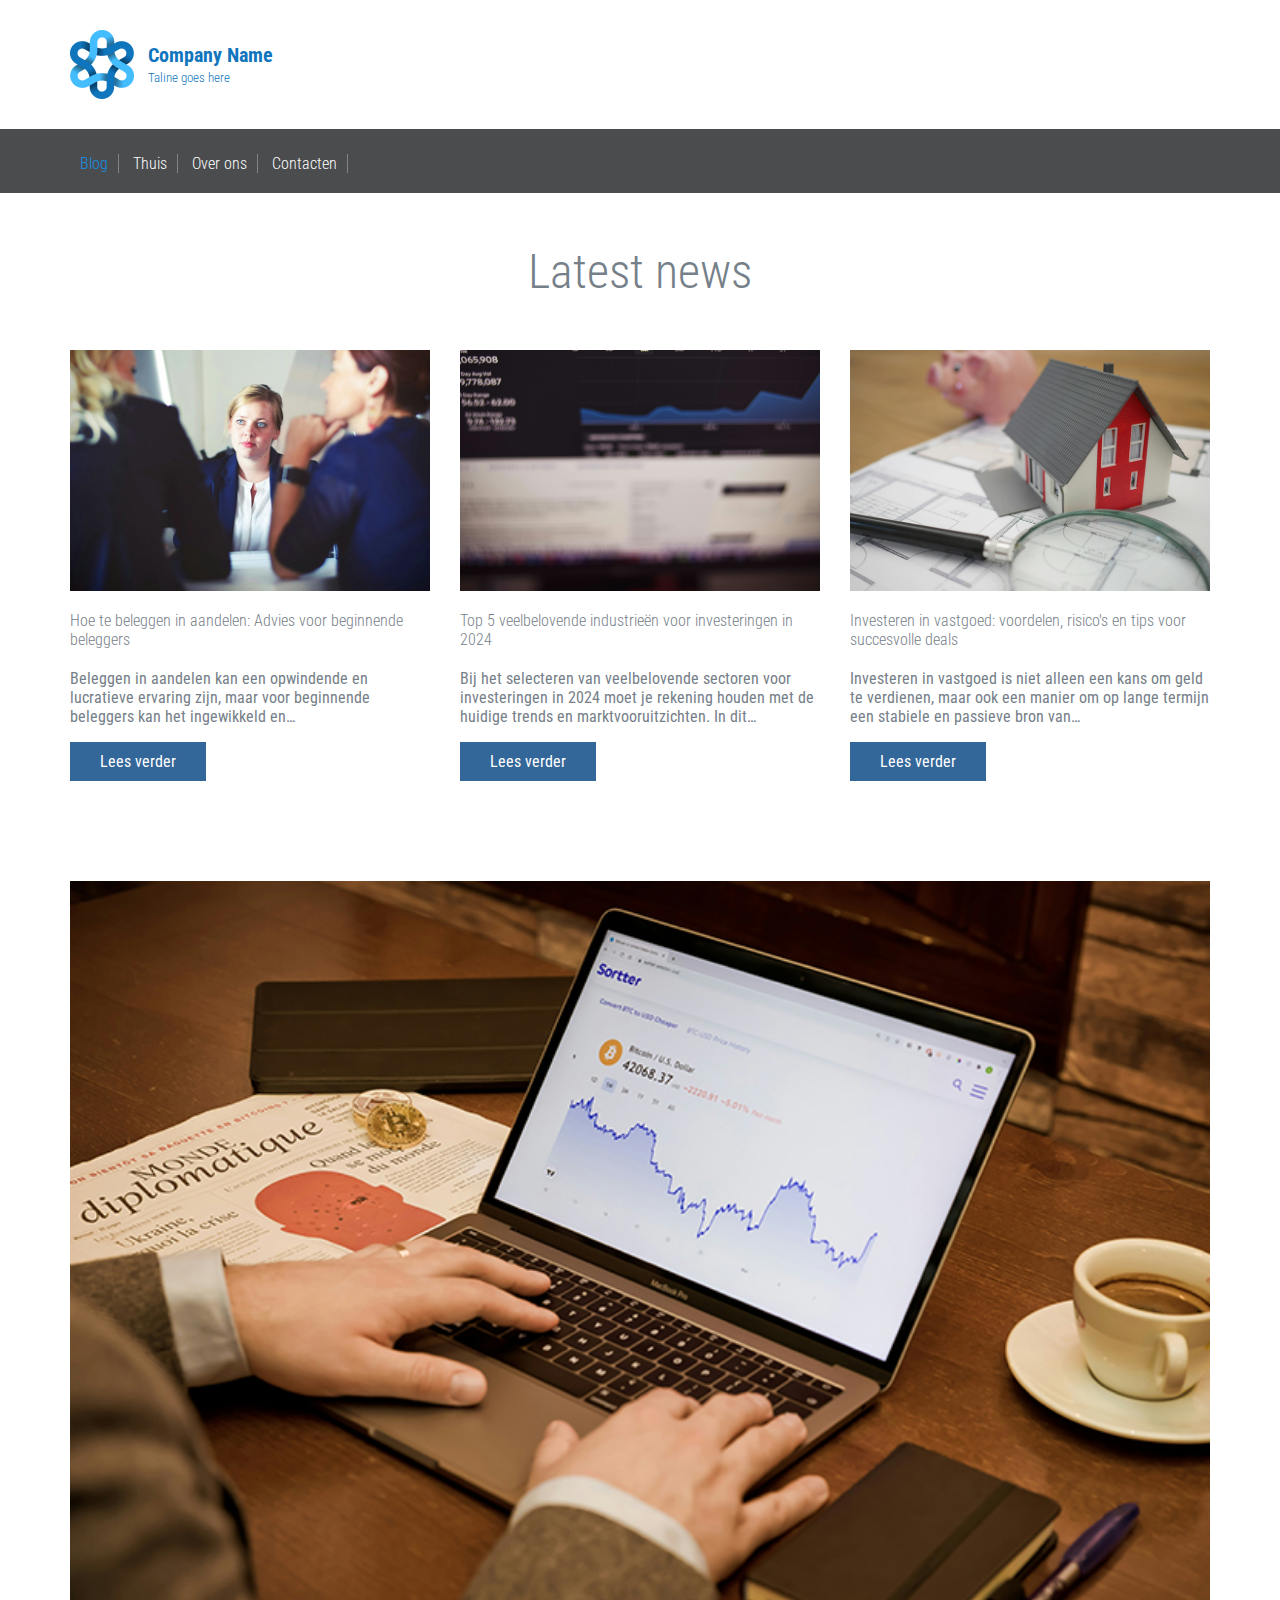
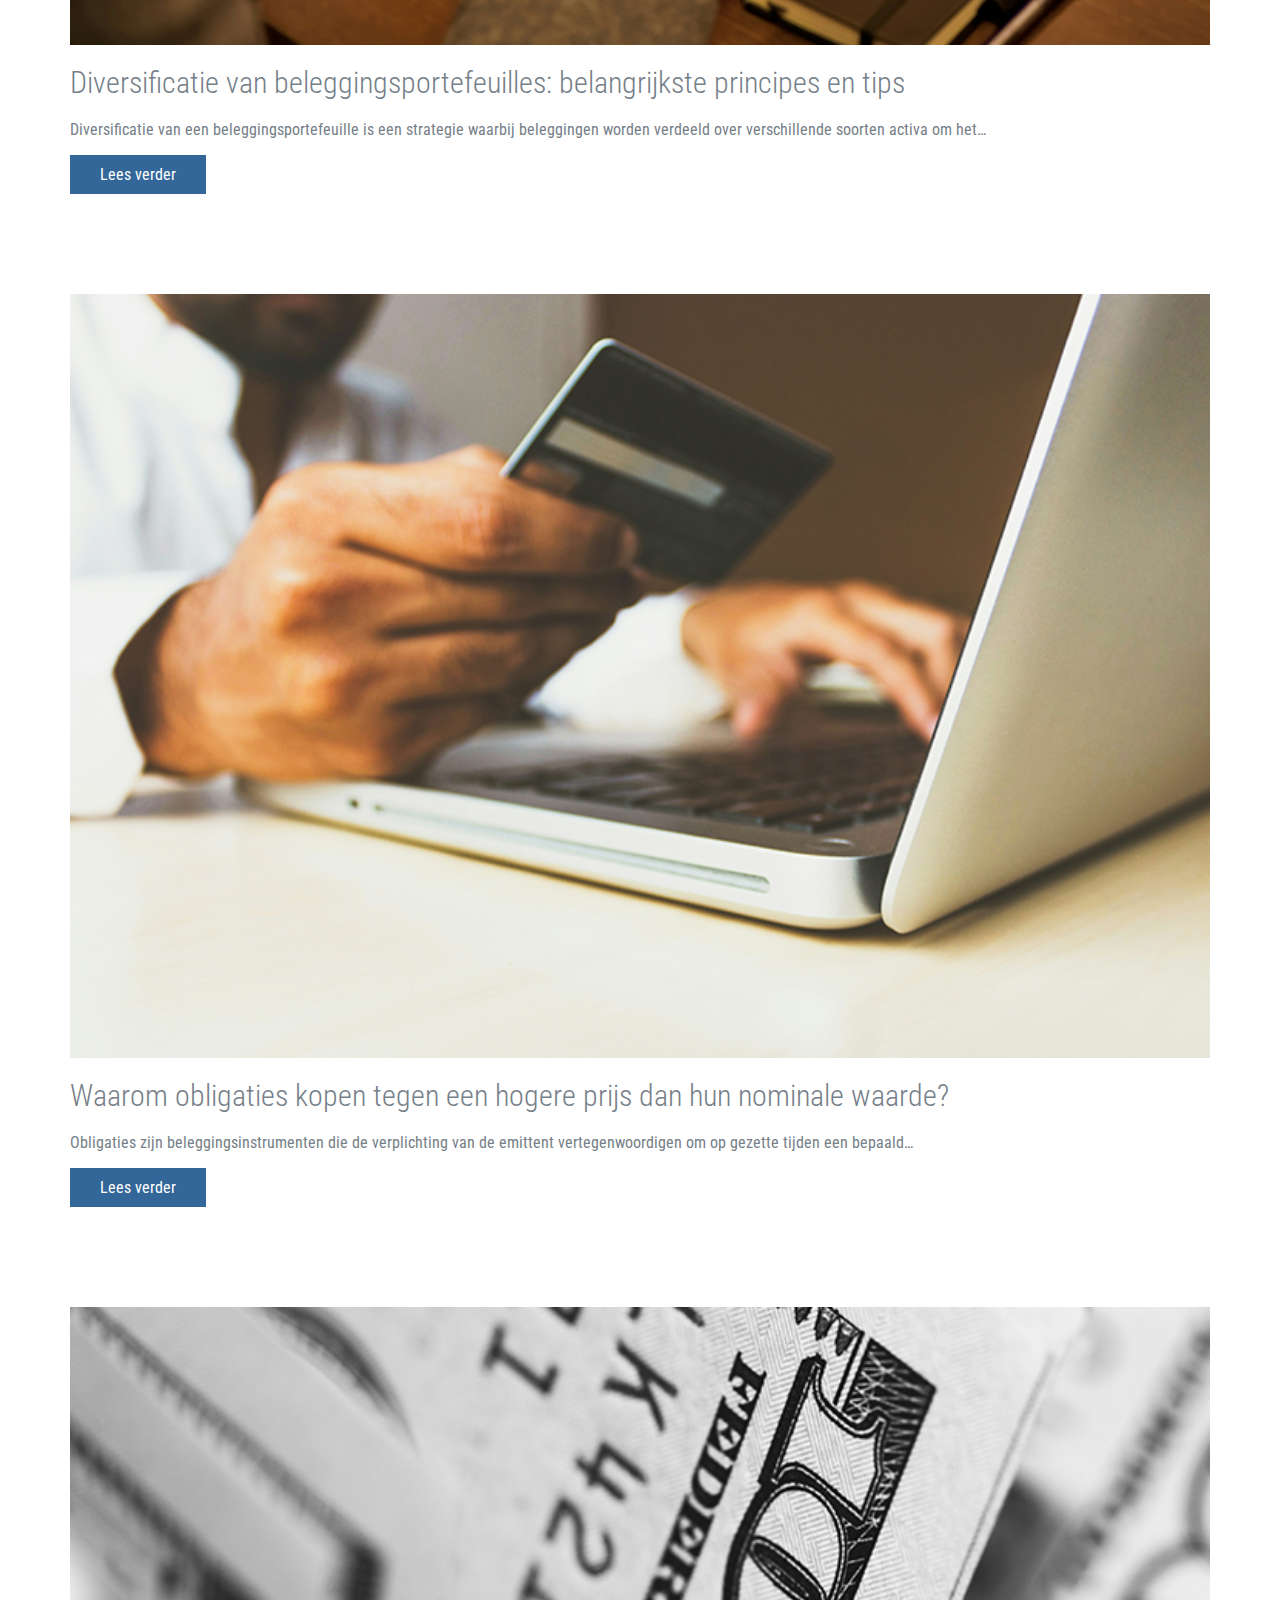
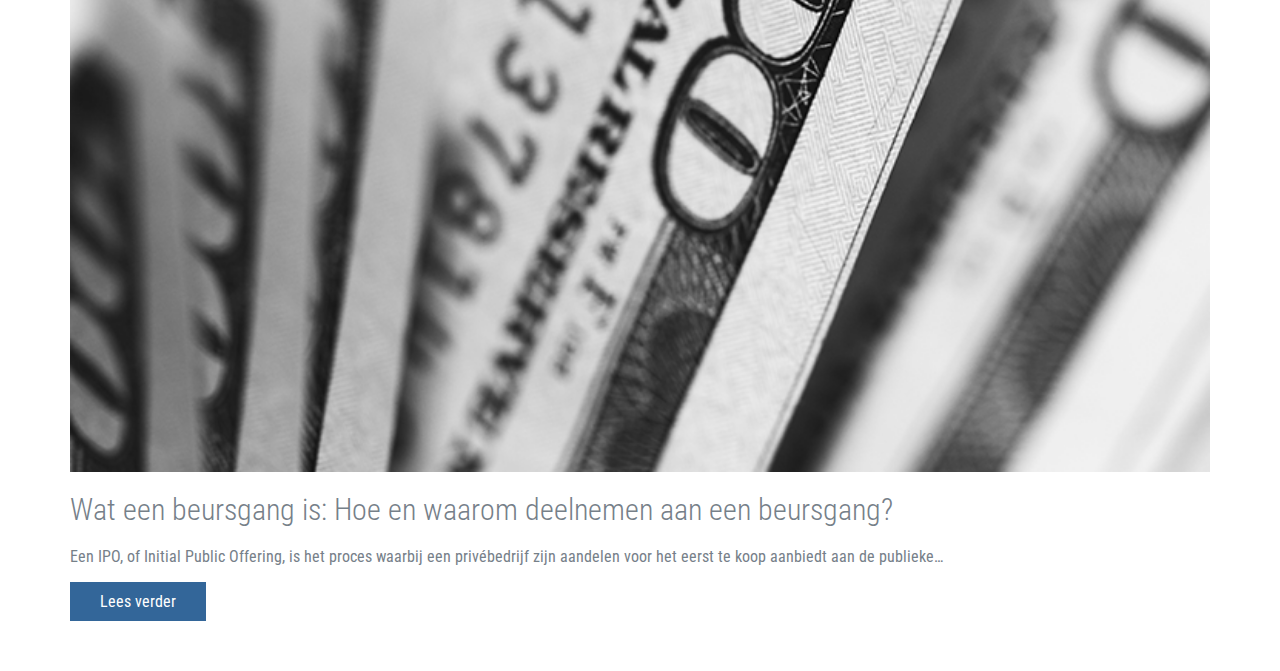
<file: blog.html>
<!DOCTYPE html>
<html lang="en">
  <head>
    <meta charset="UTF-8" />
    <meta http-equiv="X-UA-Compatible" content="IE=edge" />
    <meta
      name="viewport"
      content="width=device-width, initial-scale=1.0,maximum-scale=1"
    />
    <title>Blog</title>
    <link
      href="http://fonts.googleapis.com/css?family=Roboto+Condensed:300,400,700|"
      rel="stylesheet"
      type="text/css"
    />
    <link href="fonts/font-awesome.min.css" rel="stylesheet" type="text/css" />
    <link href="fonts/lineo-icon/style.css" rel="stylesheet" type="text/css" />

    <!-- Loading main css file -->
    <link rel="stylesheet" href="style.css" />
  </head>
  <body>
    <div id="site-content">
      <header class="site-header">
        <div class="top-header">
          <div class="container">
            <a href="index.html" id="branding">
              <img src="images/logo.png" alt="Company Name" class="logo" />
              <div class="logo-text">
                <h1 class="site-title">Company Name</h1>
                <small class="description">Taline goes here</small>
              </div>
            </a>
            <!-- #branding -->
          </div>
          <!-- .container -->
        </div>
        <!-- .top-header -->

        <div class="bottom-header">
          <div class="container">
            <div class="main-navigation">
              <button type="button" class="menu-toggle">
                <i class="fa fa-bars"></i>
              </button>
              <ul class="menu">
                <li class="menu-item current-menu-item">
                  <a href="resource.html">Blog</a>
                </li>
                <li class="menu-item"><a href="index.html">Thuis</a></li>
                <li class="menu-item"><a href="about.html">Over ons </a></li>
                <li class="menu-item"><a href="contact.html">Contacten</a></li>
              </ul>
              <!-- .menu -->
            </div>

            <div class="mobile-navigation"></div>
          </div>
        </div>
      </header>
      <!-- .site-header -->

      <div class="fullwidth-block">
        <div class="container">
          <h2 class="section-title">Latest news</h2>
          <div class="row news-list">
            <div class="col-md-4">
              <div class="news">
                <figure><img src="./newImages/13.jpg" alt="" /></figure>
                <h2 class="entry-title">
                  Hoe te beleggen in aandelen: Advies voor beginnende beleggers
                </h2>
                <p class="entry_text">
                  Beleggen in aandelen kan een opwindende en lucratieve ervaring
                  zijn, maar voor beginnende beleggers kan het ingewikkeld en…
                </p>
                <div class="entry_full-text hidden" id="text1">
                  <p>
                    Beleggen in aandelen kan een opwindende en lucratieve
                    ervaring zijn, maar voor beginnende beleggers kan het
                    ingewikkeld en verwarrend lijken. Als u echter een paar
                    belangrijke tips volgt, kunt u met vertrouwen aan uw
                    beleggingsproject beginnen en uw beleggingen effectief
                    beheren.
                  </p>
                  <p>
                    De eerste tip voor beginnende beleggers is educatie. Als u
                    de basisprincipes van de aandelenmarkt, de belangrijkste
                    termen en concepten begrijpt, kunt u weloverwogen
                    beleggingsbeslissingen nemen. Gebruik beschikbare bronnen
                    zoals boeken, online cursussen en financiële blogs om je
                    kennis uit te breiden.
                  </p>
                  <p>
                    De tweede tip is om langzaam te beginnen en je portefeuille
                    te diversifiëren. Je wilt niet al je geld in één aandeel of
                    industrie investeren. Een verscheidenheid aan activa zal
                    helpen om het risico te verminderen en het potentiële
                    rendement van je portefeuille te verhogen. Verhoog
                    geleidelijk je beleggingen naarmate je meer ervaring en
                    vertrouwen krijgt.
                  </p>
                  <p>
                    De derde tip is om de markt in de gaten te houden en
                    voorbereid te zijn op veranderingen. De aandelenmarkt kan
                    volatiel zijn en het is belangrijk om op de hoogte te
                    blijven van actuele gebeurtenissen en trends. Analyseer
                    regelmatig de aandelen en bedrijven waarin je belegt en wees
                    niet bang om je portefeuille aan te passen aan veranderende
                    marktomstandigheden.
                  </p>
                  <p>
                    Kortom, beleggen in aandelen is een langetermijnproces dat
                    geduld, opleiding en een strategische aanpak vereist. Door
                    deze tips te volgen, kunnen beginnende beleggers vol
                    vertrouwen de eerste stappen zetten op weg naar financiële
                    onafhankelijkheid en succesvol beleggen.
                  </p>
                </div>
                <button class="btn_show" id="showText1">Lees verder</button>
              </div>
            </div>
            <div class="col-md-4">
              <div class="news">
                <figure><img src="./newImages/14.jpg" alt="" /></figure>
                <h2 class="entry-title">
                  Top 5 veelbelovende industrieën voor investeringen in 2024
                </h2>
                <p class="entry_text">
                  Bij het selecteren van veelbelovende sectoren voor
                  investeringen in 2024 moet je rekening houden met de huidige
                  trends en marktvooruitzichten. In dit…
                </p>

                <div class="entry_full-text hidden" id="text1">
                  <p>
                    Groene energie en hernieuwbare energie: De drang naar schone
                    technologie en duurzaamheid maakt groene energie en
                    hernieuwbare energie tot een van de meest veelbelovende
                    sectoren. Investeringen in zonne- en windenergie,
                    elektrische voertuigen en energie-efficiënte technologieën
                    beloven een gestage groei en hoge rendementen.
                  </p>
                  <p>
                    Kunstmatige intelligentie en automatiseringstechnologieën:
                    Kunstmatige intelligentie en automatiseringstechnologieën
                    blijven de wereld veranderen en verbeteren
                    productieprocessen, diensten en de kwaliteit van leven.
                    Investeringen in de ontwikkeling en toepassing van nieuwe
                    technieken voor machinaal leren, robotica en
                    fabrieksautomatisering beloven hoge groeivooruitzichten.
                  </p>
                  <p>
                    Biotechnologie en medische industrie: Ontwikkelingen in de
                    biotechnologie en de medische industrie bieden nieuwe
                    mogelijkheden voor de behandeling van ziekten, de
                    ontwikkeling van nieuwe medicijnen en gezondheidszorg
                    technologieën. Investeringen in deze industrie kunnen niet
                    alleen financieel succes opleveren, maar ook de
                    levenskwaliteit van mensen helpen verbeteren.
                  </p>
                  <p>
                    Cyberbeveiliging en gegevensbescherming: Met de toename van
                    cyberaanvallen en bedreigingen voor de
                    informatiebeveiliging, wordt er steeds meer vraag naar
                    investeringen in cyberbeveiliging. Bedrijven die nieuwe
                    methoden ontwikkelen en implementeren om gegevens en
                    netwerken te beschermen, kunnen een gestage groei en hoge
                    inkomsten verwachten.
                  </p>
                  <p>
                    Entertainmentindustrie en streaming platforms: Met de
                    ontwikkeling van digitale technologie en het internet wordt
                    entertainment steeds populairder en toegankelijker.
                    Investeren in de entertainmentindustrie en streaming
                    platforms kan hoge rendementen beloven naarmate de vraag
                    naar content en entertainment groeit. Kortom, de keuze van
                    veelbelovende sectoren om in te investeren in 2024 hangt af
                    van de doelstellingen van de belegger, het risiconiveau en
                    de huidige markttrends.
                  </p>
                </div>
                <button class="btn_show">Lees verder</button>
              </div>
            </div>
            <div class="col-md-4">
              <div class="news">
                <figure><img src="./newImages/15.jpg" alt="" /></figure>
                <h2 class="entry-title">
                  Investeren in vastgoed: voordelen, risico's en tips voor
                  succesvolle deals
                </h2>
                <p class="entry_text">
                  Investeren in vastgoed is niet alleen een kans om geld te
                  verdienen, maar ook een manier om op lange termijn een
                  stabiele en passieve bron van…
                </p>
                <div class="entry_full-text hidden" id="text1">
                  <p>
                    Investeren in vastgoed is niet alleen een kans om geld te
                    verdienen, maar ook een manier om op lange termijn een
                    stabiele en passieve bron van inkomsten te hebben. Een van
                    de belangrijkste voordelen van dergelijke investeringen is
                    de mogelijkheid om een regelmatig inkomen te verdienen in de
                    vorm van huur, die vaak hoger is dan de inkomsten uit andere
                    soorten investeringen. Bovendien kan vastgoed na verloop van
                    tijd in waarde stijgen, waardoor het een aantrekkelijke
                    langetermijnbelegging is.
                  </p>
                  <p>
                    Investeren in onroerend goed is echter ook niet zonder
                    risico. Een van de belangrijkste risico's is het verlies van
                    liquiditeit, vooral in het geval van onverwachte
                    omstandigheden of veranderingen in de markt. Daarnaast kan
                    het bezitten van onroerend goed gepaard gaan met
                    verschillende kosten, zoals belastingen, verzekeringen,
                    onderhoud en reparaties aan het onroerend goed.
                  </p>
                  <p>
                    Voor succesvolle vastgoedtransacties is het belangrijk om
                    een goed inzicht te hebben in de markt en trends, en om het
                    potentieel van vastgoedbeleggingen goed te kunnen
                    inschatten. Voordat je een investering doet, moet je grondig
                    onderzoek doen naar de marktomstandigheden en een
                    gedetailleerde analyse maken van de financiële prestaties en
                    ontwikkeling vooruitzichten van het vastgoed.
                  </p>
                  <p>
                    Bovendien wordt investeerders aangeraden om een duidelijk
                    investeringsplan te ontwikkelen, inclusief doelstellingen,
                    strategieën en criteria voor het evalueren van het succes
                    van de investering. Het is ook belangrijk om de
                    beleggingsportefeuille te diversifiëren door fondsen te
                    verdelen over verschillende soorten vastgoed en regio's om
                    risico's te verminderen en een stabieler inkomen te
                    garanderen.
                  </p>
                  <p>
                    Investeren in vastgoed kan een winstgevende en veelbelovende
                    investering zijn met de juiste aanpak en risicoanalyse. Het
                    is belangrijk om de basisprincipes van langetermijnbeleggen
                    te volgen, waaronder zorgvuldige planning, marktonderzoek en
                    het afwegen van risico's, om succesvolle en winstgevende
                    transacties te garanderen.
                  </p>
                </div>
                <button class="btn_show">Lees verder</button>
              </div>
            </div>
          </div>
          <!-- .row -->
        </div>
        <!-- .container -->
      </div>
      <!-- .latest-news-section -->
    </div>
    <!-- 4 article -->
    <div class="fullwidth-block">
      <div class="container">
        <div class="news">
          <figure><img src="./newImages/20.jpg" alt="" /></figure>
          <h2 class="big--title">
            Diversificatie van beleggingsportefeuilles: belangrijkste principes
            en tips
          </h2>
          <p class="entry_text">
            Diversificatie van een beleggingsportefeuille is een strategie
            waarbij beleggingen worden verdeeld over verschillende soorten
            activa om het…
          </p>
          <div class="entry_full-text hidden" id="text1">
            <p>
              Diversificatie van een beleggingsportefeuille is een strategie
              waarbij beleggingen worden verdeeld over verschillende soorten
              activa om het totale risico te verminderen. Met deze aanpak kunnen
              beleggers hun fondsen beschermen tegen mogelijke verliezen in één
              sector of belegging en zorgen voor een stabielere kapitaalgroei op
              de lange termijn.
            </p>
            <p>
              Het basisprincipe van diversificatie is om niet al je geld in één
              activaklasse of sector te beleggen. In plaats daarvan verdelen
              beleggers hun beleggingen over verschillende activaklassen zoals
              aandelen, obligaties, onroerend goed en grondstoffen, maar ook
              over verschillende bedrijven en markten.
            </p>
            <p>
              Een van de belangrijkste voordelen van diversificatie is het
              verminderen van het totale portefeuillerisico. Omdat verschillende
              soorten activa verschillend reageren op veranderingen in de markt,
              kunnen verliezen van de ene belegging geheel of gedeeltelijk
              worden gecompenseerd door winsten van andere activa. Dit
              vermindert de volatiliteit van de portefeuille en zorgt voor
              stabielere rendementen in verschillende marktomstandigheden.
            </p>
            <p>
              Om je portefeuille succesvol te diversifiëren, is het belangrijk
              om een paar belangrijke tips op te volgen. Ten eerste, spreid je
              beleggingen over verschillende activa met verschillende risico- en
              opbrengst niveaus. Ten tweede, houd de balans van je portefeuille
              in de gaten en herzie periodiek de samenstelling om je aan te
              passen aan veranderende marktomstandigheden. Ten derde, vergeet
              niet het belang van het leren en analyseren van de markt om
              weloverwogen beleggingsbeslissingen te nemen.
            </p>
            <p>
              Samengevat is het diversifiëren van je beleggingsportefeuille een
              belangrijk instrument om risico's te verminderen en een stabiele
              kapitaalgroei op lange termijn te garanderen.
            </p>
          </div>
          <button class="btn_show">Lees verder</button>
        </div>
      </div>
    </div>

    <!-- 5 article -->
    <div class="fullwidth-block">
      <div class="container">
        <div class="news">
          <figure><img src="./newImages/21.jpg" alt="" /></figure>
          <h2 class="big--title">
            Waarom obligaties kopen tegen een hogere prijs dan hun nominale
            waarde?
          </h2>
          <p class="entry_text">
            Obligaties zijn beleggingsinstrumenten die de verplichting van de
            emittent vertegenwoordigen om op gezette tijden een bepaald…
          </p>
          <div class="entry_full-text hidden" id="text1">
            <p>
              Obligaties zijn beleggingsinstrumenten die de verplichting van de
              emittent vertegenwoordigen om op gezette tijden een bepaald bedrag
              aan de houder te betalen en het geïnvesteerde kapitaal aan het
              einde van de looptijd van de obligatie terug te geven. De nominale
              prijs van een obligatie is de prijs die de emittent verplicht is
              aan de houder te betalen op de vervaldag. Soms kunnen obligaties
              echter worden gekocht tegen een hogere prijs dan hun nominale
              waarde. Wat is de reden voor deze keuze?
            </p>
            <p>
              Stabiliteit en veiligheid van de belegging: Zeer betrouwbare
              obligaties kunnen een gewild artikel zijn voor beleggers die op
              zoek zijn naar veilige activa. Als de obligaties een hoge
              kredietrating en stabiele inkomsten hebben, kunnen beleggers
              bereid zijn een premie te betalen voor de zekerheid van hun
              belegging.
            </p>
            <p>
              Lage rente in de markt: Als de rente in de markt daalt, worden
              oudere obligaties met hogere couponrentes aantrekkelijker.
              Beleggers kunnen bereid zijn om een premie te betalen voor de
              mogelijkheid om een hoger rendement te verdienen in vergelijking
              met nieuwere obligaties.
            </p>
            <p>
              Behoefte aan langetermijnbeleggingen: Sommige beleggers hebben
              behoefte aan kapitaalallocatie op lange termijn en zijn mogelijk
              bereid een premie te betalen voor obligaties met een langere
              looptijd.
            </p>
            <p>
              Potentiële winst door veranderingen in de waarde van de obligatie:
              De prijs van een obligatie kan schommelen afhankelijk van veel
              factoren, waaronder rentetarieven, de kredietrating van de
              emittent, inflatie en andere factoren. Beleggers kunnen obligaties
              kopen tegen een hogere prijs dan hun nominale waarde in de hoop
              dat hun prijs verder zal stijgen en ze dan met winst verkopen.
            </p>
            <p>
              Strategische doelstellingen van de portefeuille: Sommige beleggers
              kunnen obligaties boven pari kopen als onderdeel van hun
              portefeuille diversificatiestrategie of om het risico te
              verminderen.
            </p>
            <p>
              Hoewel de aankoop van obligaties tegen een prijs boven de nominale
              waarde op het eerste gezicht aantrekkelijk kan lijken, kan deze
              beslissing zinvol zijn in de context van een bepaalde
              beleggingsstrategie en de huidige marktomstandigheden. Het is
              altijd raadzaam om een grondige analyse uit te voeren en een
              financieel adviseur te raadplegen voordat je
              beleggingsbeslissingen neemt.
            </p>
          </div>
          <button class="btn_show">Lees verder</button>
        </div>
      </div>
    </div>

    <!-- 6 article-->
    <div class="fullwidth-block">
      <div class="container">
        <div class="news">
          <figure><img src="./newImages/22.jpg" alt="" /></figure>
          <h2 class="big--title">
            Wat een beursgang is: Hoe en waarom deelnemen aan een beursgang?
          </h2>
          <p class="entry_text">
            Een IPO, of Initial Public Offering, is het proces waarbij een
            privébedrijf zijn aandelen voor het eerst te koop aanbiedt aan de
            publieke…
          </p>
          <div class="entry_full-text hidden" id="text1">
            <p>
              Een IPO, of Initial Public Offering, is het proces waarbij een
              privébedrijf zijn aandelen voor het eerst te koop aanbiedt op de
              publieke markt. Dit betekent dat het bedrijf naar de beurs gaat en
              dat de aandelen op een beurs worden verhandeld. Voor beleggers is
              een IPO een kans om de aandelen van een bedrijf te kopen voordat
              ze op de open markt worden verhandeld.
            </p>
            <p>
              Hier zijn een paar redenen waarom deelname aan een beursgang
              interessant kan zijn voor beleggers:
            </p>
            <p>
              Toegang krijgen tot een veelbelovend bedrijf: Door deel te nemen
              aan een IPO kunnen beleggers een bedrijf bezitten vanaf het
              allereerste begin van zijn openbare leven. Dit is vooral
              aantrekkelijk in het geval van bedrijven met innovatieve producten
              of technologieën die een hoog groeipotentieel beloven.
            </p>
            <p>
              Winstkans: Als de IPO succesvol is, kunnen de aandelen van het
              bedrijf op de beurs worden verhandeld met een premie ten opzichte
              van de intekenprijs. Beleggers die de aandelen tegen de IPO-prijs
              hebben gekocht, kunnen ze op de beurs verkopen tegen een hogere
              prijs en zo winst maken.
            </p>
            <p>
              Portefeuille Diversificatie: Deelnemen aan een IPO kan deel
              uitmaken van een strategie om een beleggingsportefeuille te
              diversifiëren. Een verscheidenheid aan beleggingen helpt om het
              risico te verminderen en de kans op winst te vergroten.
            </p>
            <p>
              Deel in het succes van het bedrijf: Investeerders die deelnemen
              aan een IPO kunnen zich verbonden voelen met het bedrijf en zijn
              succes. Dit kan een emotionele band creëren en de motivatie om het
              bedrijf op lange termijn te steunen.
            </p>
            <p>
              Er zijn echter ook risico's verbonden aan deelname aan een
              beursgang. Nieuwe bedrijven kunnen minder voorspelbaar zijn en een
              hoger risiconiveau hebben dan gevestigde spelers op de markt. Het
              is daarom belangrijk om grondig onderzoek te doen naar een
              bedrijf, het bedrijfsmodel en de vooruitzichten voordat je
              deelneemt aan een beursgang.
            </p>
            <p>
              Over het algemeen bieden beursintroducties een opwindende kans
              voor beleggers om toegang te krijgen tot aandelen in veelbelovende
              bedrijven en deel te nemen aan hun groei vanaf het allereerste
              begin van de beursgang. De beslissing om deel te nemen aan een
              beursgang moet echter gepaard gaan met een zorgvuldige analyse en
              overleg met een financieel adviseur.
            </p>
          </div>
          <button class="btn_show">Lees verder</button>
        </div>
      </div>
    </div>

    <script src="js/jquery-1.11.1.min.js"></script>
    <script src="./js/script.js"></script>
  </body>
</html>
</file>
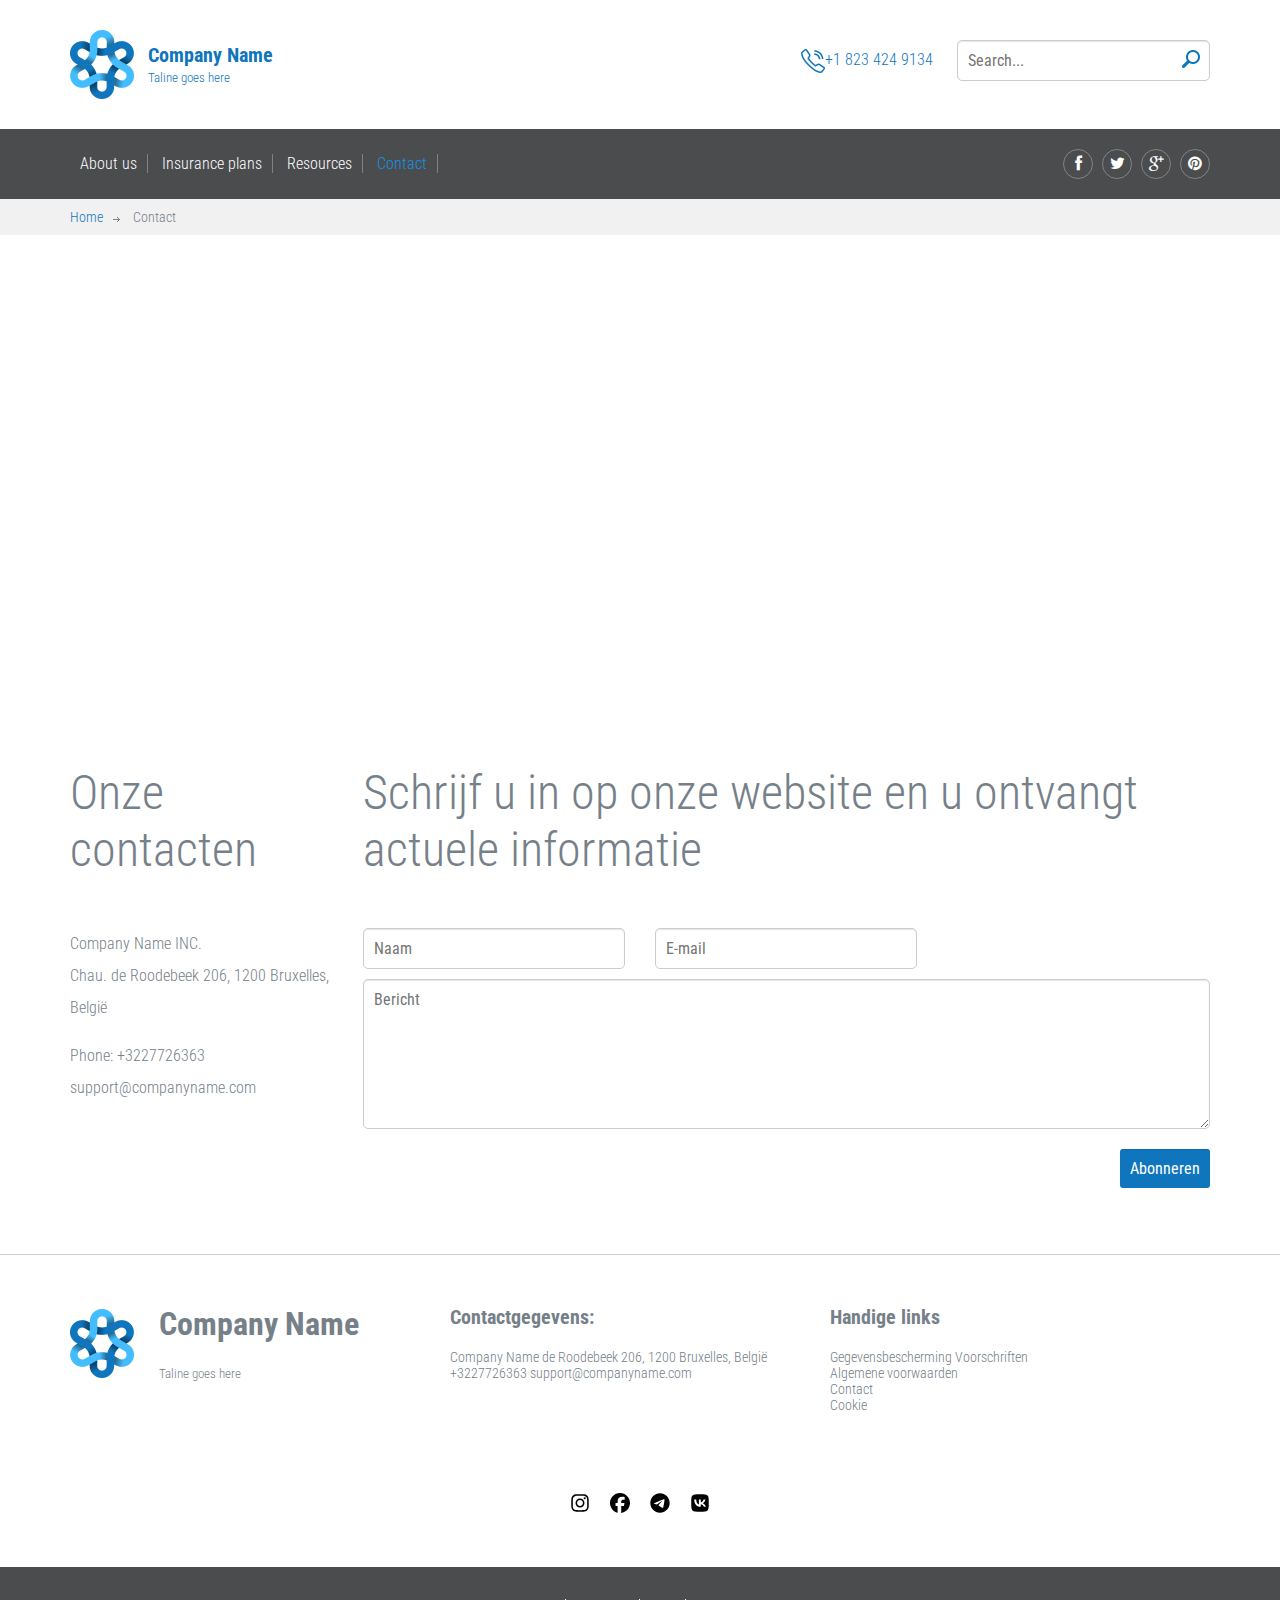
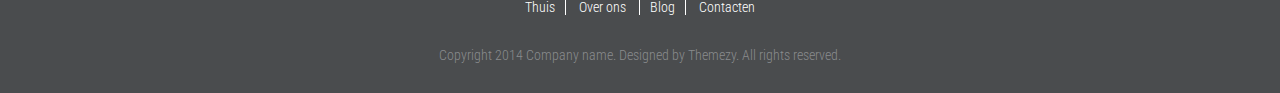
<file: contact.html>
<!DOCTYPE html>
<html lang="en">
  <head>
    <meta charset="UTF-8" />
    <meta http-equiv="X-UA-Compatible" content="IE=edge" />
    <meta
      name="viewport"
      content="width=device-width, initial-scale=1.0,maximum-scale=1"
    />

    <title>Insurance | Contact</title>

    <!-- Loading third party fonts -->
    <link
      href="http://fonts.googleapis.com/css?family=Roboto+Condensed:300,400,700|"
      rel="stylesheet"
      type="text/css"
    />
    <link href="fonts/font-awesome.min.css" rel="stylesheet" type="text/css" />
    <link href="fonts/lineo-icon/style.css" rel="stylesheet" type="text/css" />

    <!-- Loading main css file -->
    <link rel="stylesheet" href="style.css" />

    <!--[if lt IE 9]>
      <script src="js/ie-support/html5.js"></script>
      <script src="js/ie-support/respond.js"></script>
    <![endif]-->
  </head>

  <body>
    <div id="site-content">
      <header class="site-header">
        <div class="top-header">
          <div class="container">
            <a href="index.html" id="branding">
              <img src="images/logo.png" alt="Company Name" class="logo" />
              <div class="logo-text">
                <h1 class="site-title">Company Name</h1>
                <small class="description">Taline goes here</small>
              </div>
            </a>
            <!-- #branding -->

            <div class="right-section pull-right">
              <a href="#" class="phone"
                ><img src="images/icon-phone.png" class="icon" />+1 823 424
                9134</a
              >

              <form action="#" class="search-form">
                <input type="text" placeholder="Search..." />
                <button type="submit">
                  <img src="images/icon-search.png" alt="" />
                </button>
              </form>
            </div>
          </div>
          <!-- .container -->
        </div>
        <!-- .top-header -->

        <div class="bottom-header">
          <div class="container">
            <div class="main-navigation">
              <button type="button" class="menu-toggle">
                <i class="fa fa-bars"></i>
              </button>
              <ul class="menu">
                <li class="menu-item"><a href="about.html">About us</a></li>
                <li class="menu-item">
                  <a href="insurance.html">Insurance plans</a>
                </li>
                <li class="menu-item"><a href="resource.html">Resources</a></li>
                <li class="menu-item current-menu-item">
                  <a href="contact.html">Contact</a>
                </li>
              </ul>
              <!-- .menu -->
            </div>
            <!-- .main-navigation -->

            <div class="social-links">
              <a href="#"><i class="fa fa-facebook"></i></a>
              <a href="#"><i class="fa fa-twitter"></i></a>
              <a href="#"><i class="fa fa-google-plus"></i></a>
              <a href="#"><i class="fa fa-pinterest"></i></a>
            </div>

            <div class="mobile-navigation"></div>
          </div>
        </div>
      </header>
      <!-- .site-header -->

      <main class="main-content">
        <div class="breadcrumbs">
          <div class="container">
            <a href="index.html">Home</a>
            <span>Contact</span>
          </div>
        </div>

        <div class="page">
          <div class="container">
            <div class="page_map">
              <iframe
                src="https://www.google.com/maps/embed?pb=!1m18!1m12!1m3!1d2519.060654114412!2d4.425932112330984!3d50.848561071552766!2m3!1f0!2f0!3f0!3m2!1i1024!2i768!4f13.1!3m3!1m2!1s0x47c3dca13a495829%3A0x94e4e6e60837a2ef!2zQ2hhdS4gZGUgUm9vZGViZWVrIDIwNiwgMTIwMCBXb2x1d2UtU2FpbnQtTGFtYmVydCwg0JHQtdC70YzQs9C40Y8!5e0!3m2!1sru!2sru!4v1724143060131!5m2!1sru!2sru"
                width="600"
                height="450"
                style="border: 0"
                allowfullscreen=""
                loading="lazy"
                referrerpolicy="no-referrer-when-downgrade"
              ></iframe>
            </div>

            <div class="row">
              <div class="col-md-3">
                <h2 class="section-title text-left">Onze contacten</h2>

                <div class="contact-detail">
                  <address>
                    <p>
                      Company Name INC. <br />
                      Chau. de Roodebeek 206, 1200 Bruxelles, België
                    </p>

                    <p>Phone: +3227726363 support@сompanyname.com</p>
                  </address>
                </div>
              </div>
              <div class="col-md-9">
                <h2 class="section-title text-left">
                  Schrijf u in op onze website en u ontvangt actuele informatie
                </h2>
                <form action="#" class="contact-form">
                  <div class="row">
                    <div class="col-md-4">
                      <input type="text" placeholder="Naam" />
                    </div>
                    <div class="col-md-4">
                      <input type="text" placeholder="E-mail" />
                    </div>
                  </div>
                  <textarea placeholder="Bericht"></textarea>
                  <p class="text-right">
                    <input type="submit" value="Abonneren" />
                  </p>
                </form>
              </div>
            </div>
          </div>
        </div>
        <!-- .page -->
      </main>

      <div class="site-footer">
        <div class="widget-area">
          <div class="container">
            <div class="row footer_row">
              <div class="col-xs-12 col-md-4 footer_logo">
                <img src="images/logo.png" alt="Company Name" class="logo" />
                <div class="logo-text">
                  <h1 class="site-title">Company Name</h1>
                  <small class="description">Taline goes here</small>
                </div>
              </div>

              <div class="col-xs-12 col-md-4">
                <div class="widget">
                  <h3 class="widget-title">Contactgegevens:</h3>
                  <address>
                    Company Name de Roodebeek 206, 1200 Bruxelles, België
                  </address>
                  <a href="#" class="link_tel">+3227726363</a>
                  <a href="mailto:info@company.com" class="link_email"
                    >support@companyname.com
                  </a>
                </div>
              </div>

              <div class="col-xs-12 col-md-4">
                <div class="widget">
                  <h3 class="widget-title">Handige links</h3>
                  <ul class="no-bullet">
                    <li><a href="#"> Gegevensbescherming Voorschriften </a></li>
                    <li><a href="#"> Algemene voorwaarden </a></li>
                    <li><a href="#"> Contact </a></li>
                    <li><a href="#"> Cookie </a></li>
                  </ul>
                </div>
              </div>
            </div>
          </div>
        </div>
        <div class="footer_menu">
          <ul class="no-bullet social_list">
            <li>
              <a href="#" class="social_link">
                <svg
                  width="20"
                  height="20"
                  xmlns="http://www.w3.org/2000/svg"
                  viewBox="0 0 448 512"
                >
                  <path
                    d="M224.1 141c-63.6 0-114.9 51.3-114.9 114.9s51.3 114.9 114.9 114.9S339 319.5 339 255.9 287.7 141 224.1 141zm0 189.6c-41.1 0-74.7-33.5-74.7-74.7s33.5-74.7 74.7-74.7 74.7 33.5 74.7 74.7-33.6 74.7-74.7 74.7zm146.4-194.3c0 14.9-12 26.8-26.8 26.8-14.9 0-26.8-12-26.8-26.8s12-26.8 26.8-26.8 26.8 12 26.8 26.8zm76.1 27.2c-1.7-35.9-9.9-67.7-36.2-93.9-26.2-26.2-58-34.4-93.9-36.2-37-2.1-147.9-2.1-184.9 0-35.8 1.7-67.6 9.9-93.9 36.1s-34.4 58-36.2 93.9c-2.1 37-2.1 147.9 0 184.9 1.7 35.9 9.9 67.7 36.2 93.9s58 34.4 93.9 36.2c37 2.1 147.9 2.1 184.9 0 35.9-1.7 67.7-9.9 93.9-36.2 26.2-26.2 34.4-58 36.2-93.9 2.1-37 2.1-147.8 0-184.8zM398.8 388c-7.8 19.6-22.9 34.7-42.6 42.6-29.5 11.7-99.5 9-132.1 9s-102.7 2.6-132.1-9c-19.6-7.8-34.7-22.9-42.6-42.6-11.7-29.5-9-99.5-9-132.1s-2.6-102.7 9-132.1c7.8-19.6 22.9-34.7 42.6-42.6 29.5-11.7 99.5-9 132.1-9s102.7-2.6 132.1 9c19.6 7.8 34.7 22.9 42.6 42.6 11.7 29.5 9 99.5 9 132.1s2.7 102.7-9 132.1z"
                  />
                </svg>
              </a>
            </li>
            <li>
              <a href="#" class="social_link">
                <svg
                  width="20"
                  height="20"
                  xmlns="http://www.w3.org/2000/svg"
                  viewBox="0 0 512 512"
                >
                  <path
                    d="M512 256C512 114.6 397.4 0 256 0S0 114.6 0 256C0 376 82.7 476.8 194.2 504.5V334.2H141.4V256h52.8V222.3c0-87.1 39.4-127.5 125-127.5c16.2 0 44.2 3.2 55.7 6.4V172c-6-.6-16.5-1-29.6-1c-42 0-58.2 15.9-58.2 57.2V256h83.6l-14.4 78.2H287V510.1C413.8 494.8 512 386.9 512 256h0z"
                  />
                </svg>
              </a>
            </li>
            <li>
              <a href="#" class="social_link">
                <svg
                  width="20"
                  height="20"
                  xmlns="http://www.w3.org/2000/svg"
                  viewBox="0 0 496 512"
                >
                  <path
                    d="M248 8C111 8 0 119 0 256S111 504 248 504 496 393 496 256 385 8 248 8zM363 176.7c-3.7 39.2-19.9 134.4-28.1 178.3-3.5 18.6-10.3 24.8-16.9 25.4-14.4 1.3-25.3-9.5-39.3-18.7-21.8-14.3-34.2-23.2-55.3-37.2-24.5-16.1-8.6-25 5.3-39.5 3.7-3.8 67.1-61.5 68.3-66.7 .2-.7 .3-3.1-1.2-4.4s-3.6-.8-5.1-.5q-3.3 .7-104.6 69.1-14.8 10.2-26.9 9.9c-8.9-.2-25.9-5-38.6-9.1-15.5-5-27.9-7.7-26.8-16.3q.8-6.7 18.5-13.7 108.4-47.2 144.6-62.3c68.9-28.6 83.2-33.6 92.5-33.8 2.1 0 6.6 .5 9.6 2.9a10.5 10.5 0 0 1 3.5 6.7A43.8 43.8 0 0 1 363 176.7z"
                  />
                </svg>
              </a>
            </li>
            <li>
              <a href="#" class="social_link">
                <svg
                  width="20"
                  height="20"
                  xmlns="http://www.w3.org/2000/svg"
                  viewBox="0 0 448 512"
                >
                  <path
                    d="M31.5 63.5C0 95 0 145.7 0 247V265C0 366.3 0 417 31.5 448.5C63 480 113.7 480 215 480H233C334.3 480 385 480 416.5 448.5C448 417 448 366.3 448 265V247C448 145.7 448 95 416.5 63.5C385 32 334.3 32 233 32H215C113.7 32 63 32 31.5 63.5zM75.6 168.3H126.7C128.4 253.8 166.1 290 196 297.4V168.3H244.2V242C273.7 238.8 304.6 205.2 315.1 168.3H363.3C359.3 187.4 351.5 205.6 340.2 221.6C328.9 237.6 314.5 251.1 297.7 261.2C316.4 270.5 332.9 283.6 346.1 299.8C359.4 315.9 369 334.6 374.5 354.7H321.4C316.6 337.3 306.6 321.6 292.9 309.8C279.1 297.9 262.2 290.4 244.2 288.1V354.7H238.4C136.3 354.7 78 284.7 75.6 168.3z"
                  />
                </svg>
              </a>
            </li>
          </ul>
        </div>
        <div class="bottom-footer">
          <div class="container">
            <nav class="footer-navigation">
              <a href="index.html">Thuis</a>
              <a href="about.html">Over ons </a>
              <a href="resource.html">Blog</a>
              <a href="contact.html">Contacten</a>
            </nav>

            <div class="colophon">
              Copyright 2014 Company name. Designed by Themezy. All rights
              reserved.
            </div>
          </div>
        </div>
      </div>
    </div>

    <script src="js/jquery-1.11.1.min.js"></script>
    <script src="http://maps.google.com/maps/api/js?sensor=false&amp;language=en"></script>
    <script src="js/plugins.js"></script>
    <script src="js/app.js"></script>
  </body>
</html>
</file>
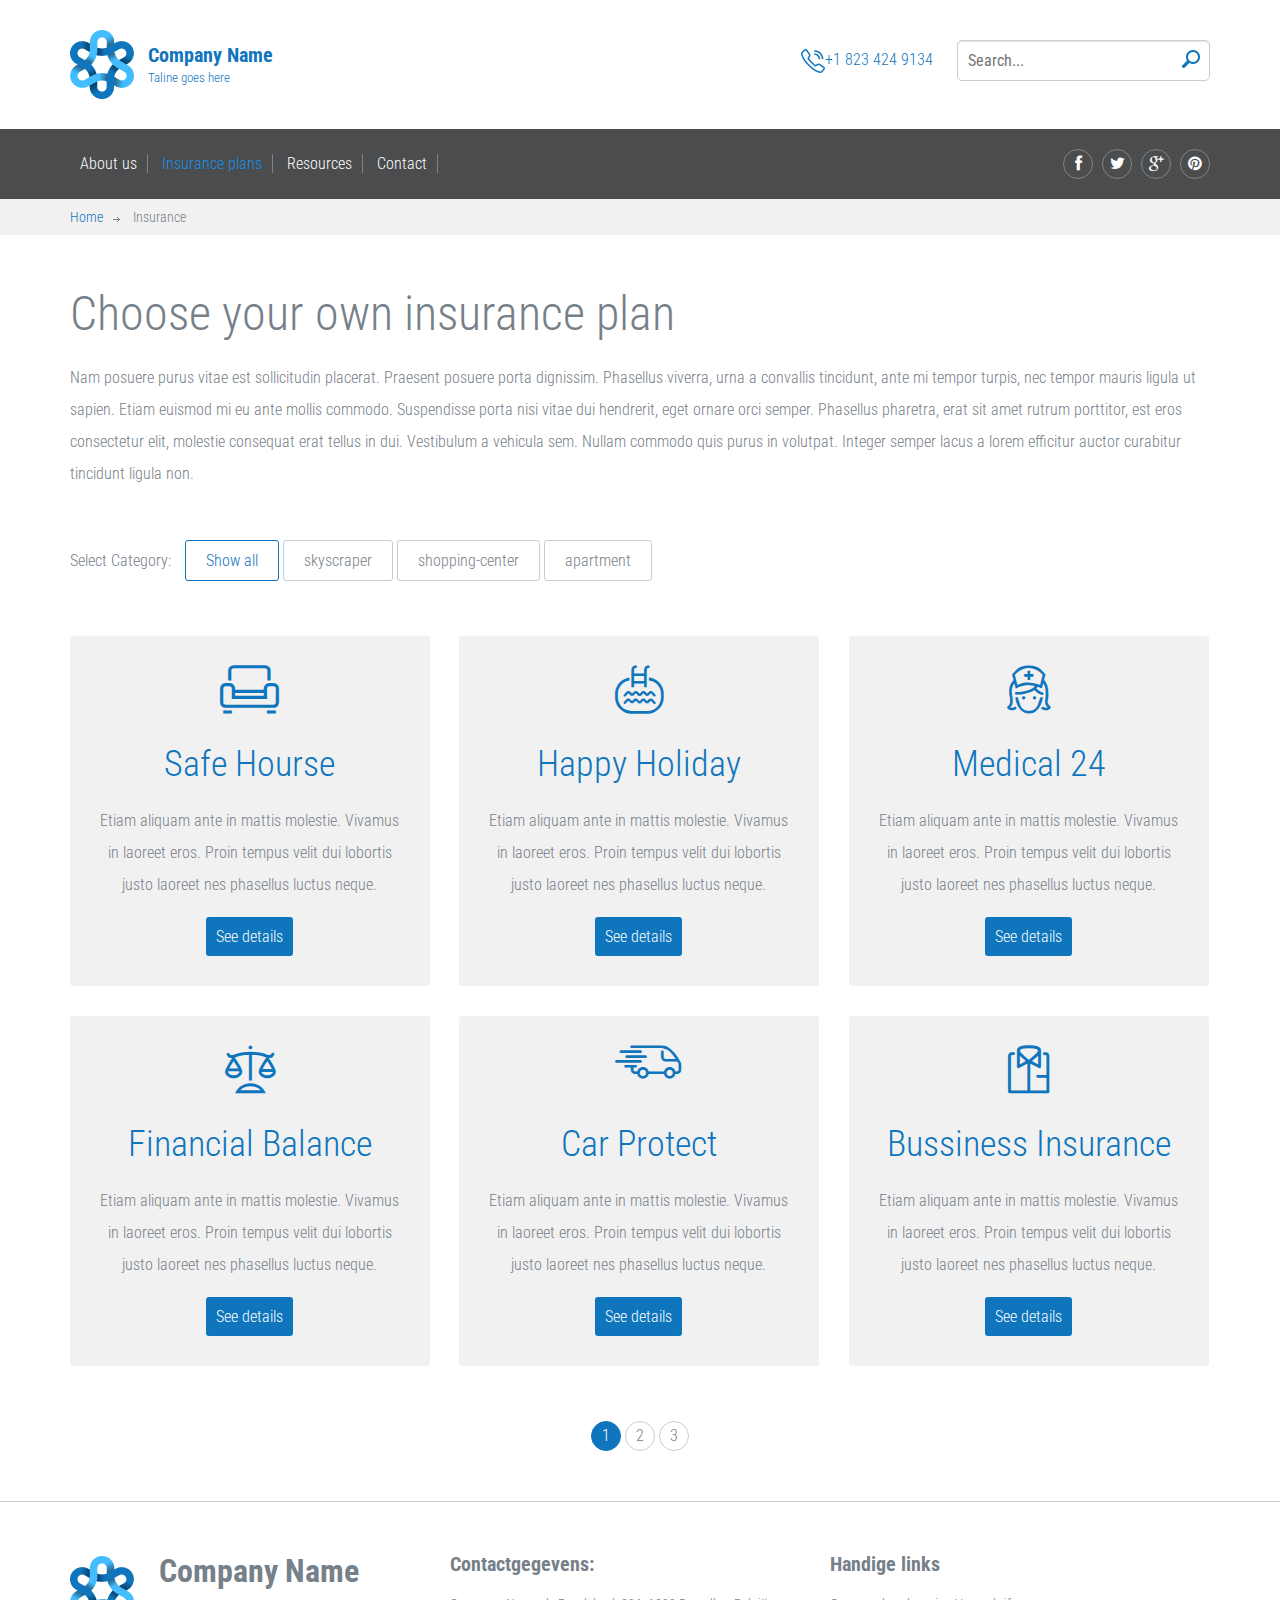
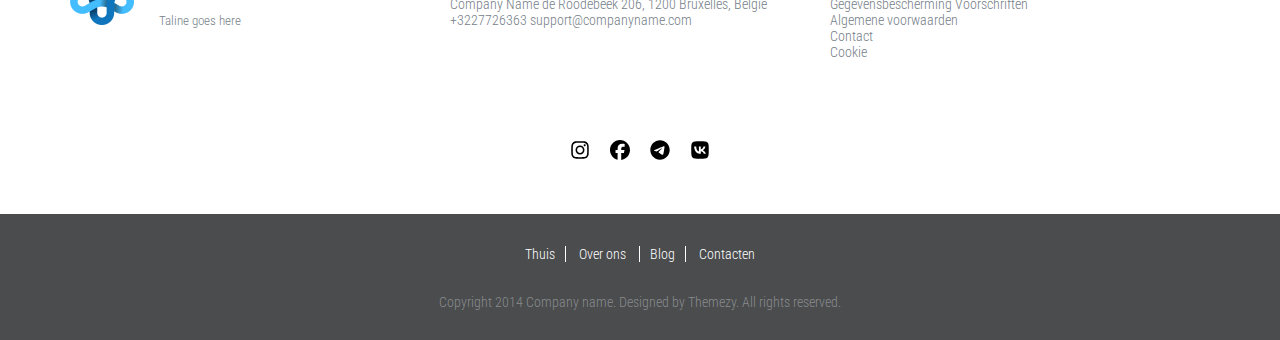
<file: insurance.html>
<!DOCTYPE html>
<html lang="en">
	<head>
		<meta charset="UTF-8">
		<meta http-equiv="X-UA-Compatible" content="IE=edge">
		<meta name="viewport" content="width=device-width, initial-scale=1.0,maximum-scale=1">
		
		<title>Insurance | Insurances type</title>

		<!-- Loading third party fonts -->
		<link href="http://fonts.googleapis.com/css?family=Roboto+Condensed:300,400,700|" rel="stylesheet" type="text/css">
		<link href="fonts/font-awesome.min.css" rel="stylesheet" type="text/css">
		<link href="fonts/lineo-icon/style.css" rel="stylesheet" type="text/css">

		<!-- Loading main css file -->
		<link rel="stylesheet" href="style.css">
		
		<!--[if lt IE 9]>
		<script src="js/ie-support/html5.js"></script>
		<script src="js/ie-support/respond.js"></script>
		<![endif]-->

	</head>


	<body>
		
		<div id="site-content">
			<header class="site-header">
				<div class="top-header">
					<div class="container">
						<a href="index.html" id="branding">
							<img src="images/logo.png" alt="Company Name" class="logo">
							<div class="logo-text">
								<h1 class="site-title">Company Name</h1>
								<small class="description">Taline goes here</small>
							</div>
						</a> <!-- #branding -->
					
						<div class="right-section pull-right">
							<a href="#" class="phone"><img src="images/icon-phone.png" class="icon">+1 823 424 9134</a>
					
							<form action="#" class="search-form">
								<input type="text" placeholder="Search...">
								<button type="submit"><img src="images/icon-search.png" alt=""></button>
							</form>
						</div>
					</div> <!-- .container -->
				</div> <!-- .top-header -->

				
				<div class="bottom-header">
					<div class="container">
						<div class="main-navigation">
							<button type="button" class="menu-toggle"><i class="fa fa-bars"></i></button>
							<ul class="menu">
								<li class="menu-item"><a href="about.html">About us</a></li>
								<li class="menu-item current-menu-item"><a href="insurance.html">Insurance plans</a></li>
								<li class="menu-item"><a href="resource.html">Resources</a></li>
								<li class="menu-item"><a href="contact.html">Contact</a></li>
							</ul> <!-- .menu -->
						</div> <!-- .main-navigation -->
						
						<div class="social-links">
							<a href="#"><i class="fa fa-facebook"></i></a>
							<a href="#"><i class="fa fa-twitter"></i></a>
							<a href="#"><i class="fa fa-google-plus"></i></a>
							<a href="#"><i class="fa fa-pinterest"></i></a>
						</div>
						
						<div class="mobile-navigation"></div>
					</div>
				</div>
				
			</header> <!-- .site-header -->

			<main class="main-content">
				<div class="breadcrumbs">
					<div class="container">
						<a href="index.html">Home</a>
						<span>Insurance</span>
					</div>
				</div>

				<div class="page">
					<div class="container">
						<h3 class="entry-title">Choose your own insurance plan</h3>
						<p>Nam posuere purus vitae est sollicitudin placerat. Praesent posuere porta dignissim. Phasellus viverra, urna a convallis tincidunt, ante mi tempor turpis, nec tempor mauris ligula ut sapien. Etiam euismod mi eu ante mollis commodo. Suspendisse porta nisi vitae dui hendrerit, eget ornare orci semper. Phasellus pharetra, erat sit amet rutrum porttitor, est eros consectetur elit, molestie consequat erat tellus in dui. Vestibulum a vehicula sem. Nullam commodo quis purus in volutpat. Integer semper lacus a lorem efficitur auctor curabitur tincidunt ligula non.</p>

						<div class="filter-links filterable-nav">
							<select class="mobile-filter">
								<option value="*">Show all</option>
								<option value=".skyscraper">skyscraper</option>
								<option value=".shopping-center">shopping-center</option>
								<option value=".apartment">apartment</option>
							</select>
							<strong>Select Category: </strong>
							<a href="#" class="current wow fadeInRight" data-filter="*">Show all</a>
							<a href="#" class="wow fadeInRight" data-wow-delay=".2s" data-filter=".skyscraper">skyscraper</a>
							<a href="#" class="wow fadeInRight" data-wow-delay=".4s" data-filter=".shopping-center">shopping-center</a>
							<a href="#" class="wow fadeInRight" data-wow-delay=".6s" data-filter=".apartment">apartment</a>
						</div>

						<div class="filterable-items">
							<div class="insurance-item filterable-item shopping-center">
								<div class="insurance-content">
									<div class="insurance-icon"><i class="icon-sofa"></i></div>
									<h3 class="insurance-title">Safe Hourse</h3>
									<p>Etiam aliquam ante in mattis molestie. Vivamus in laoreet eros. Proin tempus velit dui lobortis justo laoreet nes phasellus luctus neque.</p>
									<a href="#" class="button">See details</a>
								</div>
							</div>
						

							<div class="insurance-item filterable-item skyscraper">
								<div class="insurance-content">
									<div class="insurance-icon"><i class="icon-pool"></i></div>
									<h3 class="insurance-title">Happy Holiday</h3>
									<p>Etiam aliquam ante in mattis molestie. Vivamus in laoreet eros. Proin tempus velit dui lobortis justo laoreet nes phasellus luctus neque.</p>
									<a href="#" class="button">See details</a>
								</div>
							</div>

							<div class="insurance-item filterable-item apartment">
								<div class="insurance-content">
									<div class="insurance-icon"><i class="icon-nurse"></i></div>
									<h3 class="insurance-title">Medical 24</h3>
									<p>Etiam aliquam ante in mattis molestie. Vivamus in laoreet eros. Proin tempus velit dui lobortis justo laoreet nes phasellus luctus neque.</p>
									<a href="#" class="button">See details</a>
								</div>
							</div>

							<div class="insurance-item filterable-item shopping-center">
								<div class="insurance-content">
									<div class="insurance-icon"><i class="icon-weigher"></i></div>
									<h3 class="insurance-title">Financial Balance</h3>
									<p>Etiam aliquam ante in mattis molestie. Vivamus in laoreet eros. Proin tempus velit dui lobortis justo laoreet nes phasellus luctus neque.</p>
									<a href="#" class="button">See details</a>
								</div>
							</div>

							<div class="insurance-item filterable-item apartment">
								<div class="insurance-content">
									<div class="insurance-icon"><i class="icon-car"></i></div>
									<h3 class="insurance-title">Car Protect</h3>
									<p>Etiam aliquam ante in mattis molestie. Vivamus in laoreet eros. Proin tempus velit dui lobortis justo laoreet nes phasellus luctus neque.</p>
									<a href="#" class="button">See details</a>
								</div>
							</div>

							<div class="insurance-item filterable-item skyscraper">
								<div class="insurance-content">
									<div class="insurance-icon"><i class="icon-shirt"></i></div>
									<h3 class="insurance-title">Bussiness Insurance</h3>
									<p>Etiam aliquam ante in mattis molestie. Vivamus in laoreet eros. Proin tempus velit dui lobortis justo laoreet nes phasellus luctus neque.</p>
									<a href="#" class="button">See details</a>
								</div>
							</div>
						</div>

						<div class="pagination">
							<span class="current">1</span>
							<a href="#">2</a>
							<a href="#">3</a>
						</div>
					</div>
				</div> <!-- .page -->
			</main>

			<div class="site-footer">
				<div class="widget-area">
				  <div class="container">
					<div class="row footer_row">
					  <div class="col-xs-12 col-md-4 footer_logo">
						<img src="images/logo.png" alt="Company Name" class="logo" />
						<div class="logo-text">
						  <h1 class="site-title">Company Name</h1>
						  <small class="description">Taline goes here</small>
						</div>
					  </div>
		
					  <div class="col-xs-12 col-md-4">
						<div class="widget">
						  <h3 class="widget-title">Contactgegevens:</h3>
						  <address>
							Company Name de Roodebeek 206, 1200 Bruxelles, België
						  </address>
						  <a href="#" class="link_tel">+3227726363</a>
						  <a href="mailto:info@company.com" class="link_email"
							>support@companyname.com
						  </a>
						</div>
					  </div>
		
					  <div class="col-xs-12 col-md-4">
						<div class="widget">
						  <h3 class="widget-title">Handige links</h3>
						  <ul class="no-bullet">
							<li><a href="#"> Gegevensbescherming Voorschriften </a></li>
							<li><a href="#"> Algemene voorwaarden </a></li>
							<li><a href="#"> Contact </a></li>
							<li><a href="#"> Cookie </a></li>
						  </ul>
						</div>
					  </div>
					</div>
				  </div>
				</div>
				<div class="footer_menu">
				  <ul class="no-bullet social_list">
					<li>
					  <a href="#" class="social_link">
						<svg
						  width="20"
						  height="20"
						  xmlns="http://www.w3.org/2000/svg"
						  viewBox="0 0 448 512"
						>
						  <path
							d="M224.1 141c-63.6 0-114.9 51.3-114.9 114.9s51.3 114.9 114.9 114.9S339 319.5 339 255.9 287.7 141 224.1 141zm0 189.6c-41.1 0-74.7-33.5-74.7-74.7s33.5-74.7 74.7-74.7 74.7 33.5 74.7 74.7-33.6 74.7-74.7 74.7zm146.4-194.3c0 14.9-12 26.8-26.8 26.8-14.9 0-26.8-12-26.8-26.8s12-26.8 26.8-26.8 26.8 12 26.8 26.8zm76.1 27.2c-1.7-35.9-9.9-67.7-36.2-93.9-26.2-26.2-58-34.4-93.9-36.2-37-2.1-147.9-2.1-184.9 0-35.8 1.7-67.6 9.9-93.9 36.1s-34.4 58-36.2 93.9c-2.1 37-2.1 147.9 0 184.9 1.7 35.9 9.9 67.7 36.2 93.9s58 34.4 93.9 36.2c37 2.1 147.9 2.1 184.9 0 35.9-1.7 67.7-9.9 93.9-36.2 26.2-26.2 34.4-58 36.2-93.9 2.1-37 2.1-147.8 0-184.8zM398.8 388c-7.8 19.6-22.9 34.7-42.6 42.6-29.5 11.7-99.5 9-132.1 9s-102.7 2.6-132.1-9c-19.6-7.8-34.7-22.9-42.6-42.6-11.7-29.5-9-99.5-9-132.1s-2.6-102.7 9-132.1c7.8-19.6 22.9-34.7 42.6-42.6 29.5-11.7 99.5-9 132.1-9s102.7-2.6 132.1 9c19.6 7.8 34.7 22.9 42.6 42.6 11.7 29.5 9 99.5 9 132.1s2.7 102.7-9 132.1z"
						  />
						</svg>
					  </a>
					</li>
					<li>
					  <a href="#" class="social_link">
						<svg
						  width="20"
						  height="20"
						  xmlns="http://www.w3.org/2000/svg"
						  viewBox="0 0 512 512"
						>
						  <path
							d="M512 256C512 114.6 397.4 0 256 0S0 114.6 0 256C0 376 82.7 476.8 194.2 504.5V334.2H141.4V256h52.8V222.3c0-87.1 39.4-127.5 125-127.5c16.2 0 44.2 3.2 55.7 6.4V172c-6-.6-16.5-1-29.6-1c-42 0-58.2 15.9-58.2 57.2V256h83.6l-14.4 78.2H287V510.1C413.8 494.8 512 386.9 512 256h0z"
						  />
						</svg>
					  </a>
					</li>
					<li>
					  <a href="#" class="social_link">
						<svg
						  width="20"
						  height="20"
						  xmlns="http://www.w3.org/2000/svg"
						  viewBox="0 0 496 512"
						>
						  <path
							d="M248 8C111 8 0 119 0 256S111 504 248 504 496 393 496 256 385 8 248 8zM363 176.7c-3.7 39.2-19.9 134.4-28.1 178.3-3.5 18.6-10.3 24.8-16.9 25.4-14.4 1.3-25.3-9.5-39.3-18.7-21.8-14.3-34.2-23.2-55.3-37.2-24.5-16.1-8.6-25 5.3-39.5 3.7-3.8 67.1-61.5 68.3-66.7 .2-.7 .3-3.1-1.2-4.4s-3.6-.8-5.1-.5q-3.3 .7-104.6 69.1-14.8 10.2-26.9 9.9c-8.9-.2-25.9-5-38.6-9.1-15.5-5-27.9-7.7-26.8-16.3q.8-6.7 18.5-13.7 108.4-47.2 144.6-62.3c68.9-28.6 83.2-33.6 92.5-33.8 2.1 0 6.6 .5 9.6 2.9a10.5 10.5 0 0 1 3.5 6.7A43.8 43.8 0 0 1 363 176.7z"
						  />
						</svg>
					  </a>
					</li>
					<li>
					  <a href="#" class="social_link">
						<svg
						  width="20"
						  height="20"
						  xmlns="http://www.w3.org/2000/svg"
						  viewBox="0 0 448 512"
						>
						  <path
							d="M31.5 63.5C0 95 0 145.7 0 247V265C0 366.3 0 417 31.5 448.5C63 480 113.7 480 215 480H233C334.3 480 385 480 416.5 448.5C448 417 448 366.3 448 265V247C448 145.7 448 95 416.5 63.5C385 32 334.3 32 233 32H215C113.7 32 63 32 31.5 63.5zM75.6 168.3H126.7C128.4 253.8 166.1 290 196 297.4V168.3H244.2V242C273.7 238.8 304.6 205.2 315.1 168.3H363.3C359.3 187.4 351.5 205.6 340.2 221.6C328.9 237.6 314.5 251.1 297.7 261.2C316.4 270.5 332.9 283.6 346.1 299.8C359.4 315.9 369 334.6 374.5 354.7H321.4C316.6 337.3 306.6 321.6 292.9 309.8C279.1 297.9 262.2 290.4 244.2 288.1V354.7H238.4C136.3 354.7 78 284.7 75.6 168.3z"
						  />
						</svg>
					  </a>
					</li>
				  </ul>
				</div>
				<div class="bottom-footer">
				  <div class="container">
					<nav class="footer-navigation">
					  <a href="index.html">Thuis</a>
					  <a href="about.html">Over ons </a>
					  <a href="resource.html">Blog</a>
					  <a href="contact.html">Contacten</a>
					</nav>
		
					<div class="colophon">
					  Copyright 2014 Company name. Designed by Themezy. All rights
					  reserved.
					</div>
				  </div>
				</div>
			  </div>
		</div>

		<script src="js/jquery-1.11.1.min.js"></script>
		<script src="js/plugins.js"></script>
		<script src="js/app.js"></script>
		
	</body>

</html>
</file>
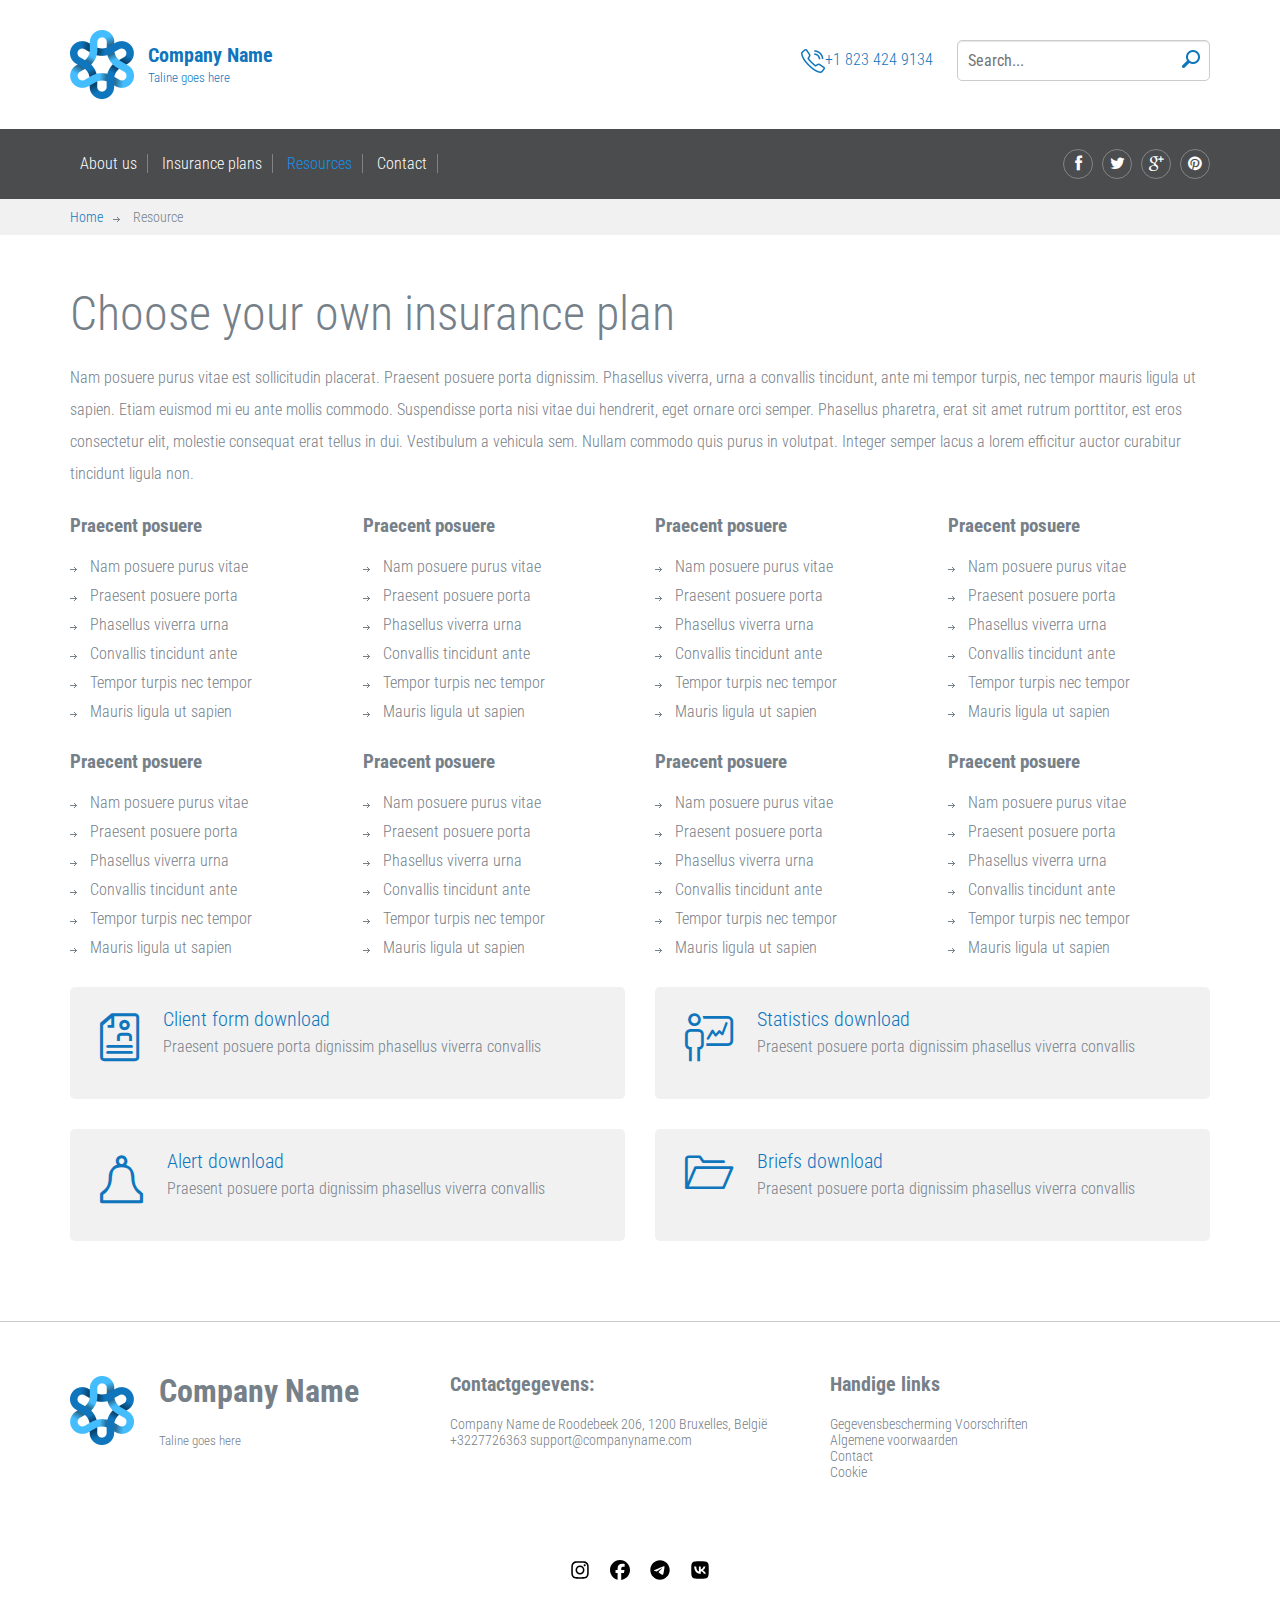
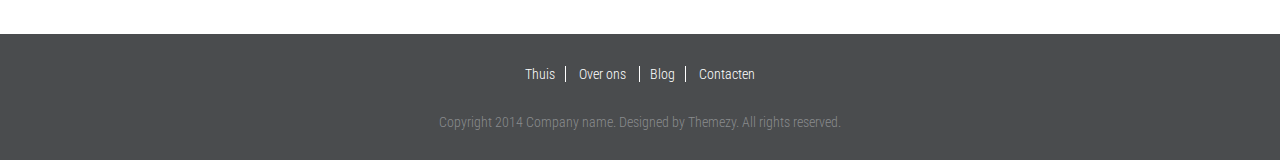
<file: resource.html>
<!DOCTYPE html>
<html lang="en">
	<head>
		<meta charset="UTF-8">
		<meta http-equiv="X-UA-Compatible" content="IE=edge">
		<meta name="viewport" content="width=device-width, initial-scale=1.0,maximum-scale=1">
		
		<title>Insurance | Resource</title>

		<!-- Loading third party fonts -->
		<link href="http://fonts.googleapis.com/css?family=Roboto+Condensed:300,400,700|" rel="stylesheet" type="text/css">
		<link href="fonts/font-awesome.min.css" rel="stylesheet" type="text/css">
		<link href="fonts/lineo-icon/style.css" rel="stylesheet" type="text/css">

		<!-- Loading main css file -->
		<link rel="stylesheet" href="style.css">
		
		<!--[if lt IE 9]>
		<script src="js/ie-support/html5.js"></script>
		<script src="js/ie-support/respond.js"></script>
		<![endif]-->

	</head>


	<body>
		
		<div id="site-content">
			<header class="site-header">
				<div class="top-header">
					<div class="container">
						<a href="index.html" id="branding">
							<img src="images/logo.png" alt="Company Name" class="logo">
							<div class="logo-text">
								<h1 class="site-title">Company Name</h1>
								<small class="description">Taline goes here</small>
							</div>
						</a> <!-- #branding -->
					
						<div class="right-section pull-right">
							<a href="#" class="phone"><img src="images/icon-phone.png" class="icon">+1 823 424 9134</a>
					
							<form action="#" class="search-form">
								<input type="text" placeholder="Search...">
								<button type="submit"><img src="images/icon-search.png" alt=""></button>
							</form>
						</div>
					</div> <!-- .container -->
				</div> <!-- .top-header -->

				
				<div class="bottom-header">
					<div class="container">
						<div class="main-navigation">
							<button type="button" class="menu-toggle"><i class="fa fa-bars"></i></button>
							<ul class="menu">
								<li class="menu-item"><a href="about.html">About us</a></li>
								<li class="menu-item"><a href="insurance.html">Insurance plans</a></li>
								<li class="menu-item current-menu-item"><a href="resource.html">Resources</a></li>
								<li class="menu-item"><a href="contact.html">Contact</a></li>
							</ul> <!-- .menu -->
						</div> <!-- .main-navigation -->
						
						<div class="social-links">
							<a href="#"><i class="fa fa-facebook"></i></a>
							<a href="#"><i class="fa fa-twitter"></i></a>
							<a href="#"><i class="fa fa-google-plus"></i></a>
							<a href="#"><i class="fa fa-pinterest"></i></a>
						</div>
						
						<div class="mobile-navigation"></div>
					</div>
				</div>
				
			</header> <!-- .site-header -->

			<main class="main-content">
				<div class="breadcrumbs">
					<div class="container">
						<a href="index.html">Home</a>
						<span>Resource</span>
					</div>
				</div>

				<div class="page">
					<div class="container">
						<h3 class="entry-title">Choose your own insurance plan</h3>
						<p>Nam posuere purus vitae est sollicitudin placerat. Praesent posuere porta dignissim. Phasellus viverra, urna a convallis tincidunt, ante mi tempor turpis, nec tempor mauris ligula ut sapien. Etiam euismod mi eu ante mollis commodo. Suspendisse porta nisi vitae dui hendrerit, eget ornare orci semper. Phasellus pharetra, erat sit amet rutrum porttitor, est eros consectetur elit, molestie consequat erat tellus in dui. Vestibulum a vehicula sem. Nullam commodo quis purus in volutpat. Integer semper lacus a lorem efficitur auctor curabitur tincidunt ligula non.</p>

						<div class="row">
							<div class="col-md-3">
								<h3>Praecent posuere</h3>
								<ul class="arrow-list">
									<li>Nam posuere purus vitae</li>
									<li>Praesent posuere porta</li>
									<li>Phasellus viverra urna</li>
									<li>Convallis tincidunt ante</li>
									<li>Tempor turpis nec tempor</li>
									<li>Mauris ligula ut sapien</li>
								</ul>
							</div>
							<div class="col-md-3">
								<h3>Praecent posuere</h3>
								<ul class="arrow-list">
									<li>Nam posuere purus vitae</li>
									<li>Praesent posuere porta</li>
									<li>Phasellus viverra urna</li>
									<li>Convallis tincidunt ante</li>
									<li>Tempor turpis nec tempor</li>
									<li>Mauris ligula ut sapien</li>
								</ul>
							</div>
							<div class="col-md-3">
								<h3>Praecent posuere</h3>
								<ul class="arrow-list">
									<li>Nam posuere purus vitae</li>
									<li>Praesent posuere porta</li>
									<li>Phasellus viverra urna</li>
									<li>Convallis tincidunt ante</li>
									<li>Tempor turpis nec tempor</li>
									<li>Mauris ligula ut sapien</li>
								</ul>
							</div>
							<div class="col-md-3">
								<h3>Praecent posuere</h3>
								<ul class="arrow-list">
									<li>Nam posuere purus vitae</li>
									<li>Praesent posuere porta</li>
									<li>Phasellus viverra urna</li>
									<li>Convallis tincidunt ante</li>
									<li>Tempor turpis nec tempor</li>
									<li>Mauris ligula ut sapien</li>
								</ul>
							</div>
						</div>

						<div class="row">
							<div class="col-md-3">
								<h3>Praecent posuere</h3>
								<ul class="arrow-list">
									<li>Nam posuere purus vitae</li>
									<li>Praesent posuere porta</li>
									<li>Phasellus viverra urna</li>
									<li>Convallis tincidunt ante</li>
									<li>Tempor turpis nec tempor</li>
									<li>Mauris ligula ut sapien</li>
								</ul>
							</div>
							<div class="col-md-3">
								<h3>Praecent posuere</h3>
								<ul class="arrow-list">
									<li>Nam posuere purus vitae</li>
									<li>Praesent posuere porta</li>
									<li>Phasellus viverra urna</li>
									<li>Convallis tincidunt ante</li>
									<li>Tempor turpis nec tempor</li>
									<li>Mauris ligula ut sapien</li>
								</ul>
							</div>
							<div class="col-md-3">
								<h3>Praecent posuere</h3>
								<ul class="arrow-list">
									<li>Nam posuere purus vitae</li>
									<li>Praesent posuere porta</li>
									<li>Phasellus viverra urna</li>
									<li>Convallis tincidunt ante</li>
									<li>Tempor turpis nec tempor</li>
									<li>Mauris ligula ut sapien</li>
								</ul>
							</div>
							<div class="col-md-3">
								<h3>Praecent posuere</h3>
								<ul class="arrow-list">
									<li>Nam posuere purus vitae</li>
									<li>Praesent posuere porta</li>
									<li>Phasellus viverra urna</li>
									<li>Convallis tincidunt ante</li>
									<li>Tempor turpis nec tempor</li>
									<li>Mauris ligula ut sapien</li>
								</ul>
							</div>
						</div> <!-- .row -->

						<div class="row">
							<div class="col-md-6">
								<div class="boxed-feature">
									<i class="icon-document-person"></i>
									<div class="feature-desc">
										<h2 class="feature-title">Client form download</h2>
										<p>Praesent posuere porta dignissim phasellus viverra convallis</p>
									</div>
								</div>

								<div class="boxed-feature">
									<i class="icon-bell-2"></i>
									<div class="feature-desc">
										<h2 class="feature-title">Alert download</h2>
										<p>Praesent posuere porta dignissim phasellus viverra convallis</p>
									</div>
								</div>
							</div>
							<div class="col-md-6">
								<div class="boxed-feature">
									<i class="icon-man-chart"></i>
									<div class="feature-desc">
										<h2 class="feature-title">Statistics download</h2>
										<p>Praesent posuere porta dignissim phasellus viverra convallis</p>
									</div>
								</div>

								<div class="boxed-feature">
									<i class="icon-folder"></i>
									<div class="feature-desc">
										<h2 class="feature-title">Briefs download</h2>
										<p>Praesent posuere porta dignissim phasellus viverra convallis</p>
									</div>
								</div>
							</div>
						</div>
					</div>
				</div> <!-- .page -->
			</main>

			<div class="site-footer">
				<div class="widget-area">
				  <div class="container">
					<div class="row footer_row">
					  <div class="col-xs-12 col-md-4 footer_logo">
						<img src="images/logo.png" alt="Company Name" class="logo" />
						<div class="logo-text">
						  <h1 class="site-title">Company Name</h1>
						  <small class="description">Taline goes here</small>
						</div>
					  </div>
		
					  <div class="col-xs-12 col-md-4">
						<div class="widget">
						  <h3 class="widget-title">Contactgegevens:</h3>
						  <address>
							Company Name de Roodebeek 206, 1200 Bruxelles, België
						  </address>
						  <a href="#" class="link_tel">+3227726363</a>
						  <a href="mailto:info@company.com" class="link_email"
							>support@companyname.com
						  </a>
						</div>
					  </div>
		
					  <div class="col-xs-12 col-md-4">
						<div class="widget">
						  <h3 class="widget-title">Handige links</h3>
						  <ul class="no-bullet">
							<li><a href="#"> Gegevensbescherming Voorschriften </a></li>
							<li><a href="#"> Algemene voorwaarden </a></li>
							<li><a href="#"> Contact </a></li>
							<li><a href="#"> Cookie </a></li>
						  </ul>
						</div>
					  </div>
					</div>
				  </div>
				</div>
				<div class="footer_menu">
				  <ul class="no-bullet social_list">
					<li>
					  <a href="#" class="social_link">
						<svg
						  width="20"
						  height="20"
						  xmlns="http://www.w3.org/2000/svg"
						  viewBox="0 0 448 512"
						>
						  <path
							d="M224.1 141c-63.6 0-114.9 51.3-114.9 114.9s51.3 114.9 114.9 114.9S339 319.5 339 255.9 287.7 141 224.1 141zm0 189.6c-41.1 0-74.7-33.5-74.7-74.7s33.5-74.7 74.7-74.7 74.7 33.5 74.7 74.7-33.6 74.7-74.7 74.7zm146.4-194.3c0 14.9-12 26.8-26.8 26.8-14.9 0-26.8-12-26.8-26.8s12-26.8 26.8-26.8 26.8 12 26.8 26.8zm76.1 27.2c-1.7-35.9-9.9-67.7-36.2-93.9-26.2-26.2-58-34.4-93.9-36.2-37-2.1-147.9-2.1-184.9 0-35.8 1.7-67.6 9.9-93.9 36.1s-34.4 58-36.2 93.9c-2.1 37-2.1 147.9 0 184.9 1.7 35.9 9.9 67.7 36.2 93.9s58 34.4 93.9 36.2c37 2.1 147.9 2.1 184.9 0 35.9-1.7 67.7-9.9 93.9-36.2 26.2-26.2 34.4-58 36.2-93.9 2.1-37 2.1-147.8 0-184.8zM398.8 388c-7.8 19.6-22.9 34.7-42.6 42.6-29.5 11.7-99.5 9-132.1 9s-102.7 2.6-132.1-9c-19.6-7.8-34.7-22.9-42.6-42.6-11.7-29.5-9-99.5-9-132.1s-2.6-102.7 9-132.1c7.8-19.6 22.9-34.7 42.6-42.6 29.5-11.7 99.5-9 132.1-9s102.7-2.6 132.1 9c19.6 7.8 34.7 22.9 42.6 42.6 11.7 29.5 9 99.5 9 132.1s2.7 102.7-9 132.1z"
						  />
						</svg>
					  </a>
					</li>
					<li>
					  <a href="#" class="social_link">
						<svg
						  width="20"
						  height="20"
						  xmlns="http://www.w3.org/2000/svg"
						  viewBox="0 0 512 512"
						>
						  <path
							d="M512 256C512 114.6 397.4 0 256 0S0 114.6 0 256C0 376 82.7 476.8 194.2 504.5V334.2H141.4V256h52.8V222.3c0-87.1 39.4-127.5 125-127.5c16.2 0 44.2 3.2 55.7 6.4V172c-6-.6-16.5-1-29.6-1c-42 0-58.2 15.9-58.2 57.2V256h83.6l-14.4 78.2H287V510.1C413.8 494.8 512 386.9 512 256h0z"
						  />
						</svg>
					  </a>
					</li>
					<li>
					  <a href="#" class="social_link">
						<svg
						  width="20"
						  height="20"
						  xmlns="http://www.w3.org/2000/svg"
						  viewBox="0 0 496 512"
						>
						  <path
							d="M248 8C111 8 0 119 0 256S111 504 248 504 496 393 496 256 385 8 248 8zM363 176.7c-3.7 39.2-19.9 134.4-28.1 178.3-3.5 18.6-10.3 24.8-16.9 25.4-14.4 1.3-25.3-9.5-39.3-18.7-21.8-14.3-34.2-23.2-55.3-37.2-24.5-16.1-8.6-25 5.3-39.5 3.7-3.8 67.1-61.5 68.3-66.7 .2-.7 .3-3.1-1.2-4.4s-3.6-.8-5.1-.5q-3.3 .7-104.6 69.1-14.8 10.2-26.9 9.9c-8.9-.2-25.9-5-38.6-9.1-15.5-5-27.9-7.7-26.8-16.3q.8-6.7 18.5-13.7 108.4-47.2 144.6-62.3c68.9-28.6 83.2-33.6 92.5-33.8 2.1 0 6.6 .5 9.6 2.9a10.5 10.5 0 0 1 3.5 6.7A43.8 43.8 0 0 1 363 176.7z"
						  />
						</svg>
					  </a>
					</li>
					<li>
					  <a href="#" class="social_link">
						<svg
						  width="20"
						  height="20"
						  xmlns="http://www.w3.org/2000/svg"
						  viewBox="0 0 448 512"
						>
						  <path
							d="M31.5 63.5C0 95 0 145.7 0 247V265C0 366.3 0 417 31.5 448.5C63 480 113.7 480 215 480H233C334.3 480 385 480 416.5 448.5C448 417 448 366.3 448 265V247C448 145.7 448 95 416.5 63.5C385 32 334.3 32 233 32H215C113.7 32 63 32 31.5 63.5zM75.6 168.3H126.7C128.4 253.8 166.1 290 196 297.4V168.3H244.2V242C273.7 238.8 304.6 205.2 315.1 168.3H363.3C359.3 187.4 351.5 205.6 340.2 221.6C328.9 237.6 314.5 251.1 297.7 261.2C316.4 270.5 332.9 283.6 346.1 299.8C359.4 315.9 369 334.6 374.5 354.7H321.4C316.6 337.3 306.6 321.6 292.9 309.8C279.1 297.9 262.2 290.4 244.2 288.1V354.7H238.4C136.3 354.7 78 284.7 75.6 168.3z"
						  />
						</svg>
					  </a>
					</li>
				  </ul>
				</div>
				<div class="bottom-footer">
				  <div class="container">
					<nav class="footer-navigation">
					  <a href="index.html">Thuis</a>
					  <a href="about.html">Over ons </a>
					  <a href="resource.html">Blog</a>
					  <a href="contact.html">Contacten</a>
					</nav>
		
					<div class="colophon">
					  Copyright 2014 Company name. Designed by Themezy. All rights
					  reserved.
					</div>
				  </div>
				</div>
			  </div>
		</div>

		<script src="js/jquery-1.11.1.min.js"></script>
		<script src="js/plugins.js"></script>
		<script src="js/app.js"></script>
		
	</body>

</html>
</file>
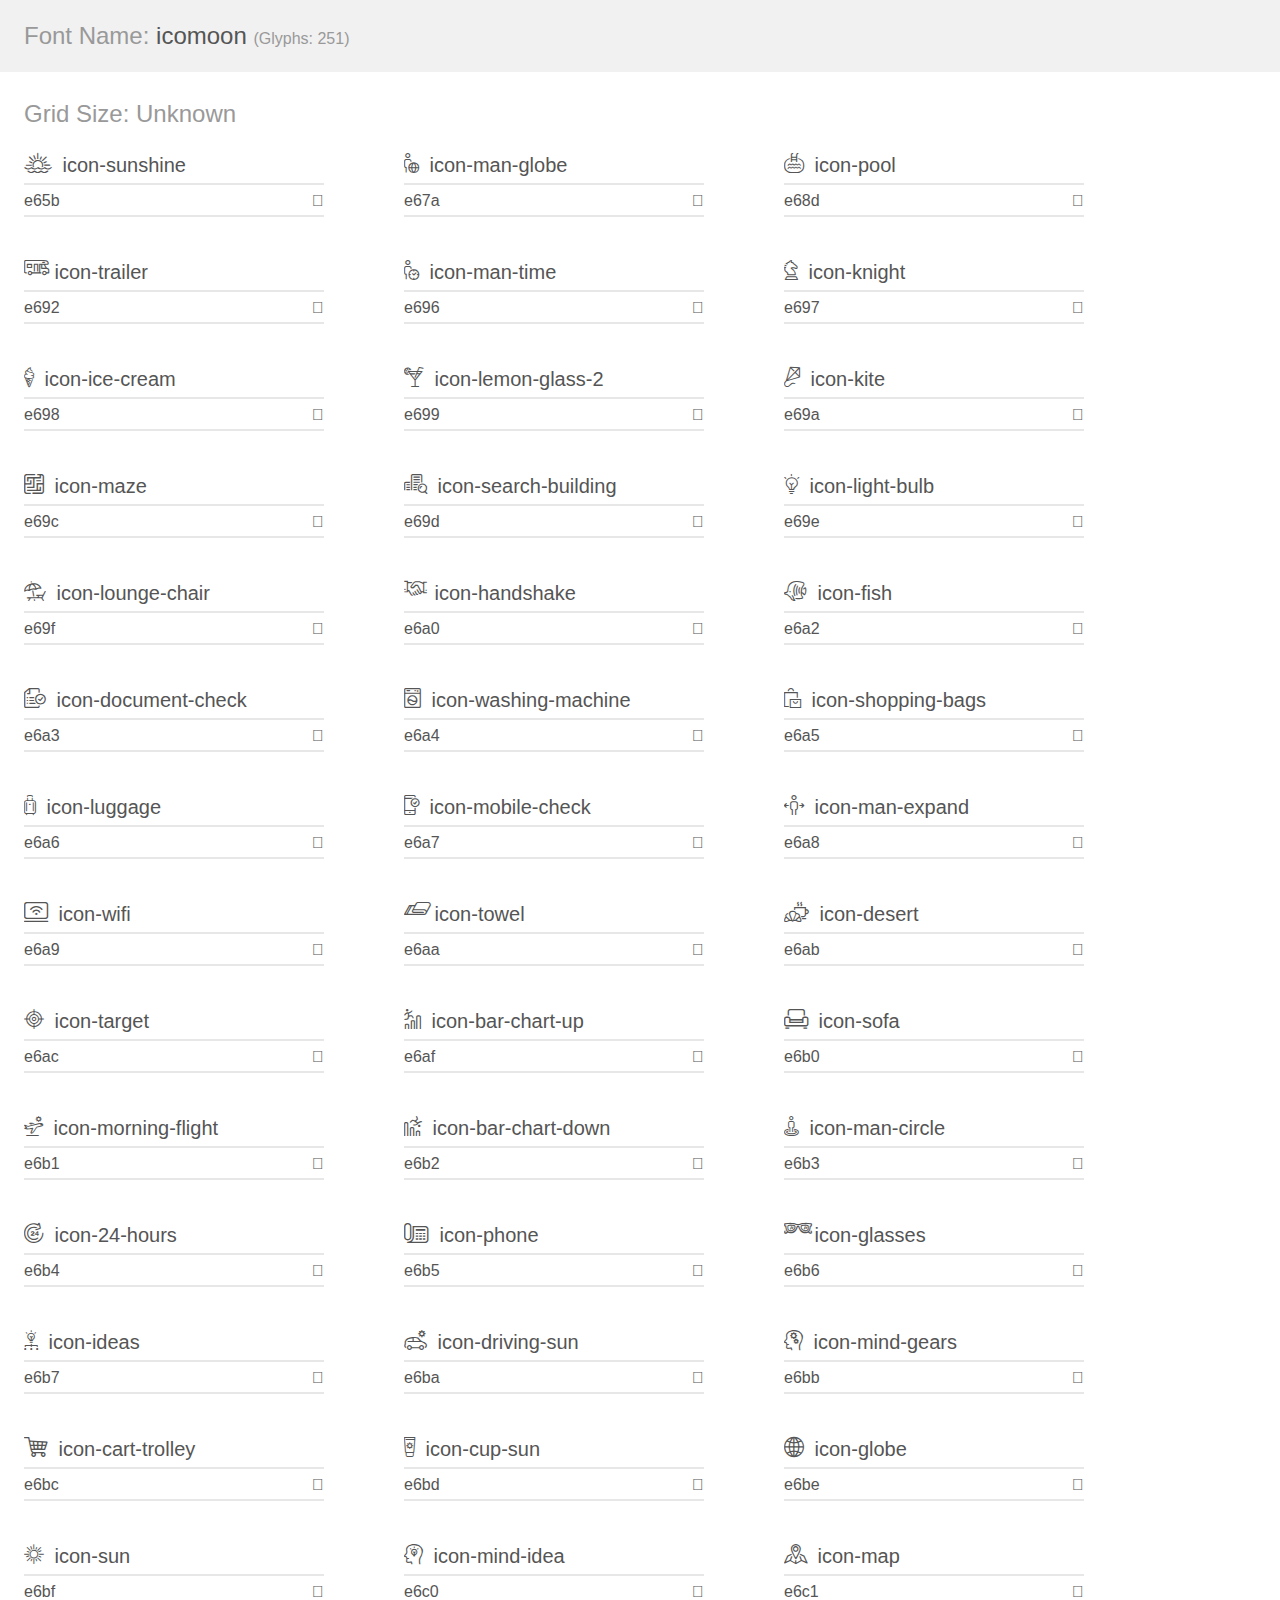
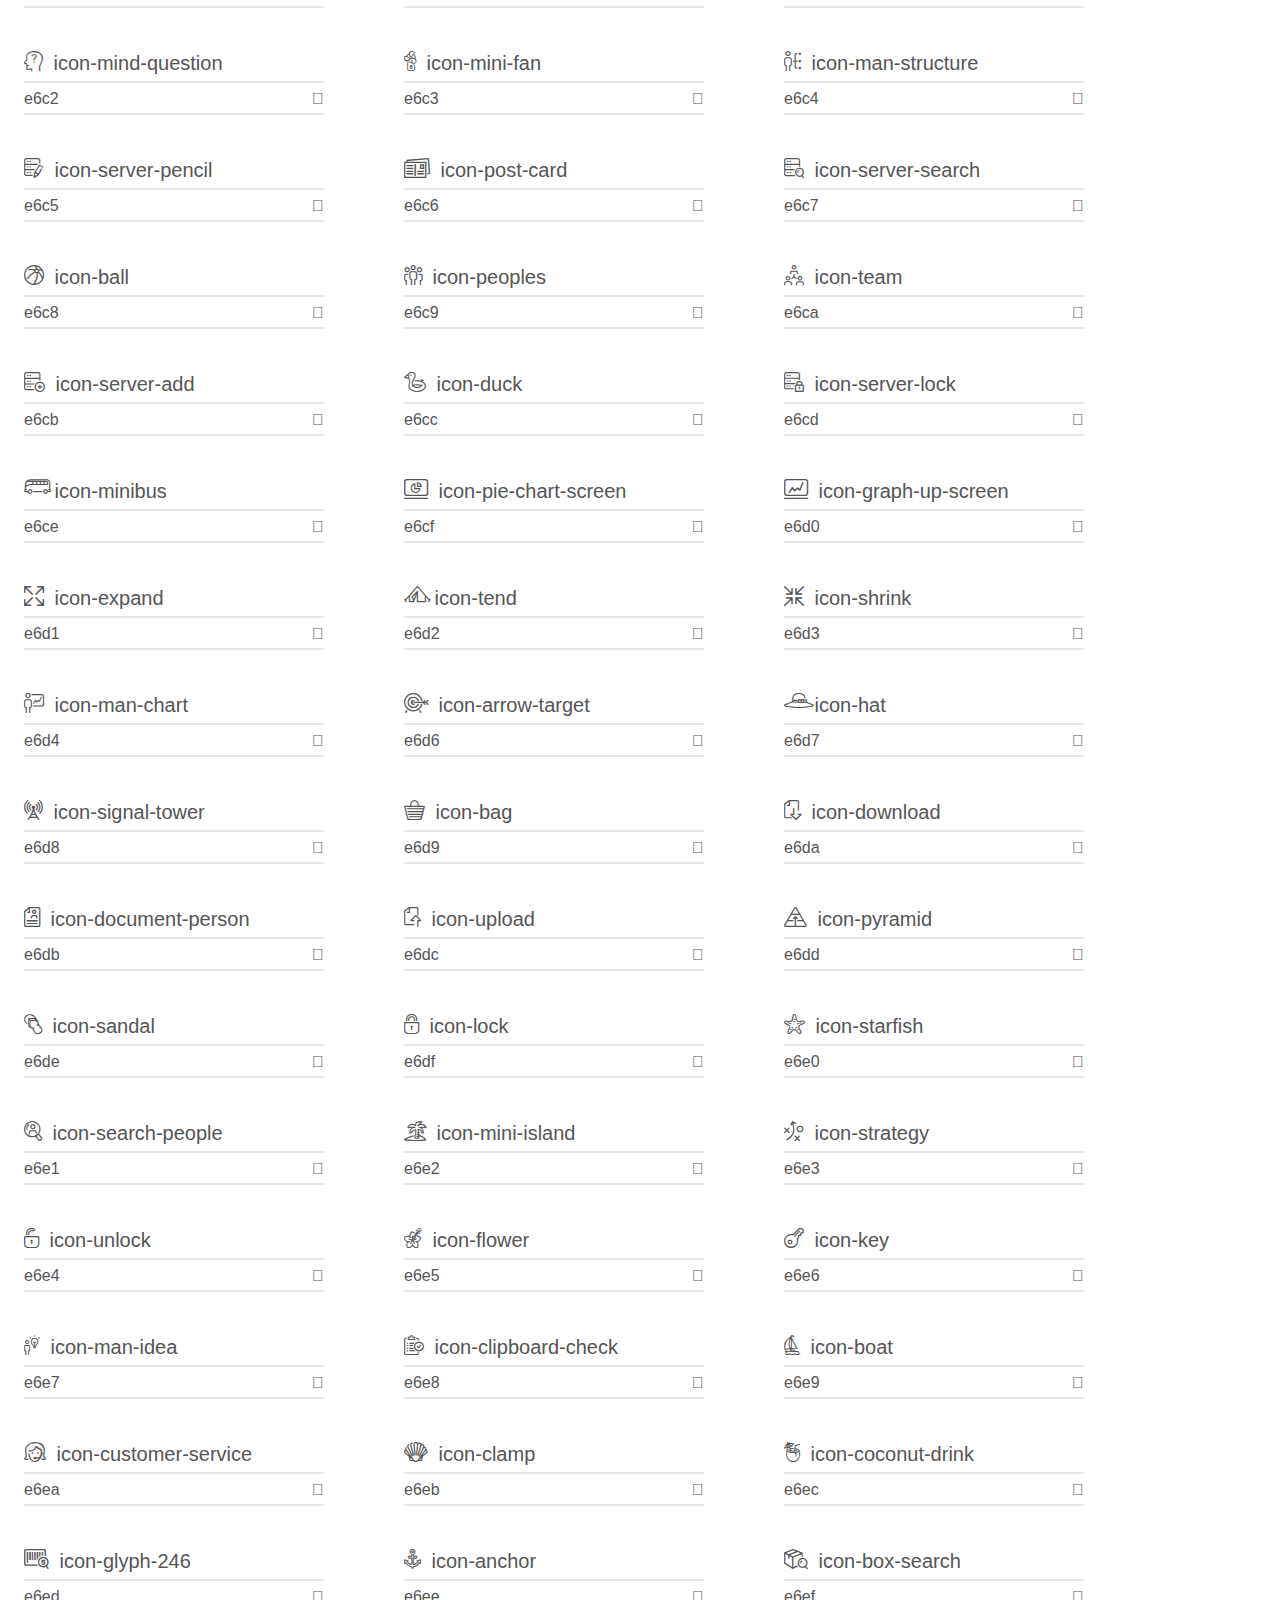
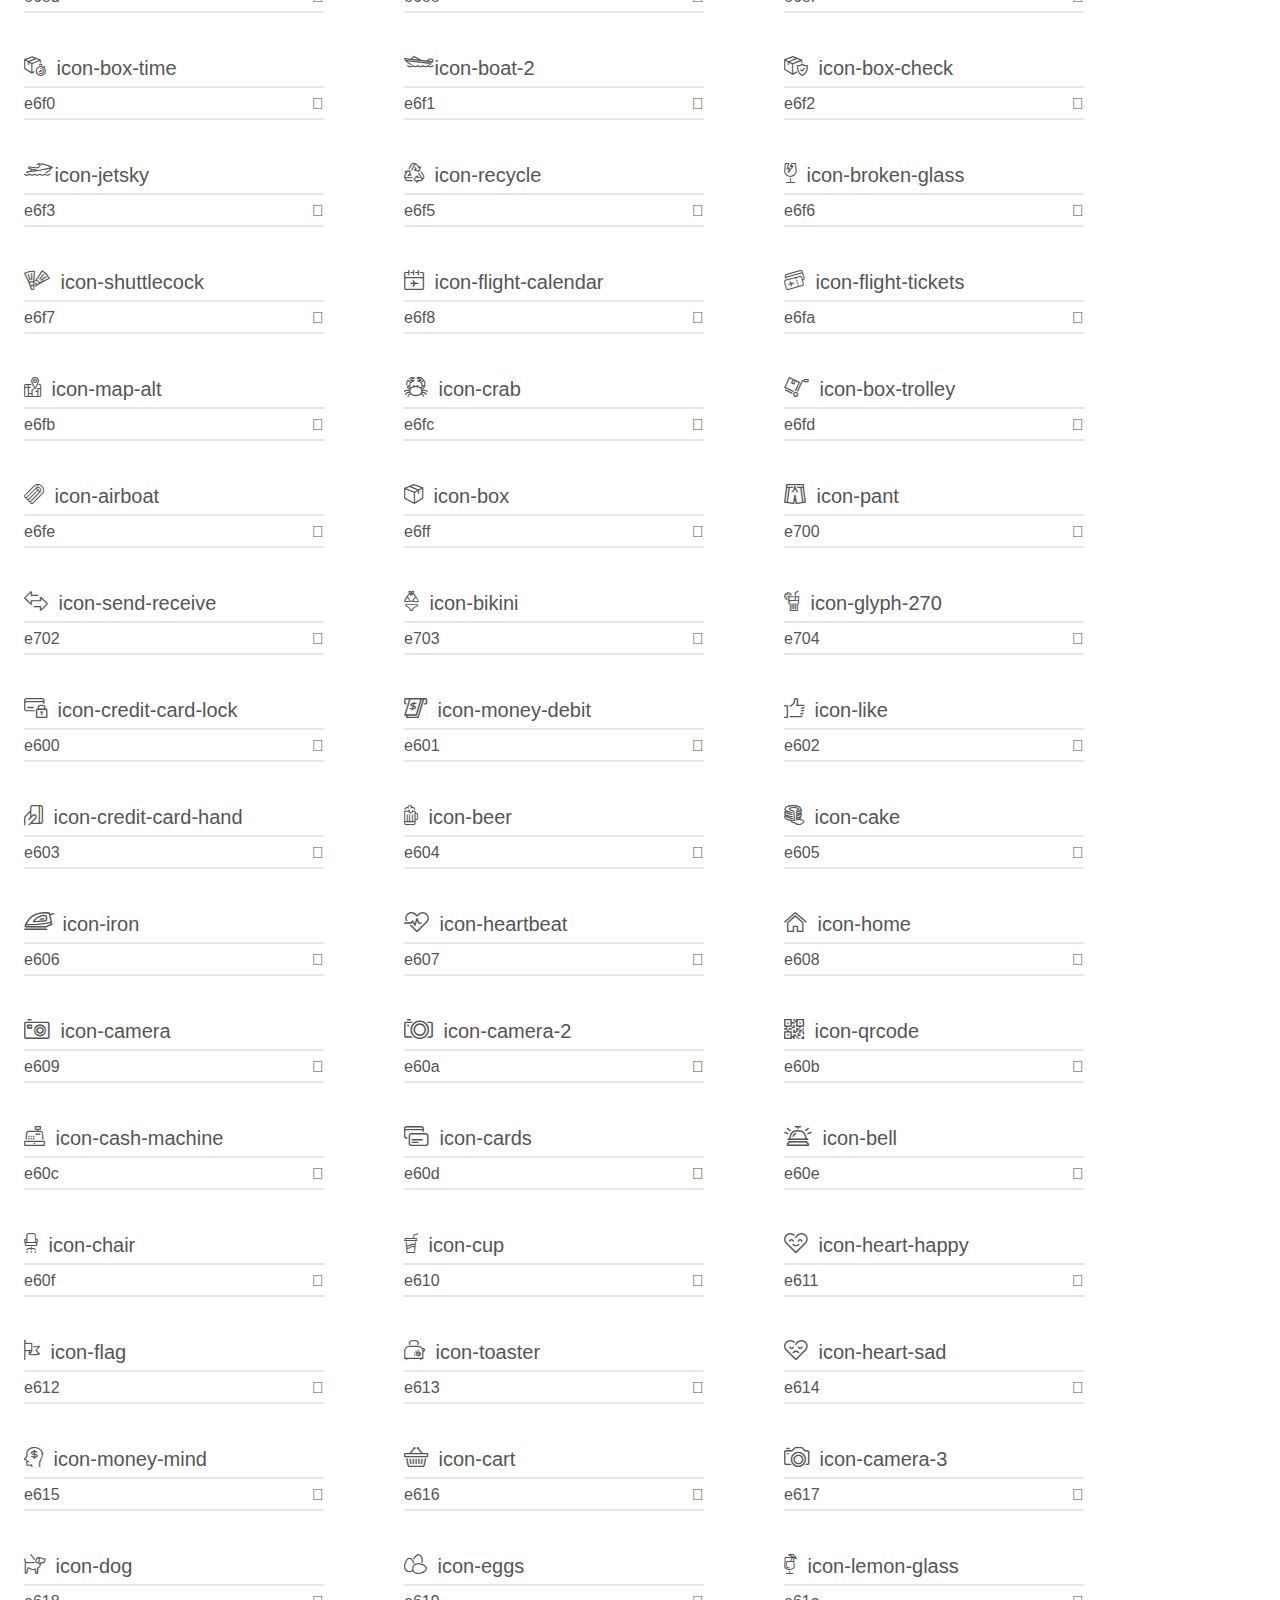
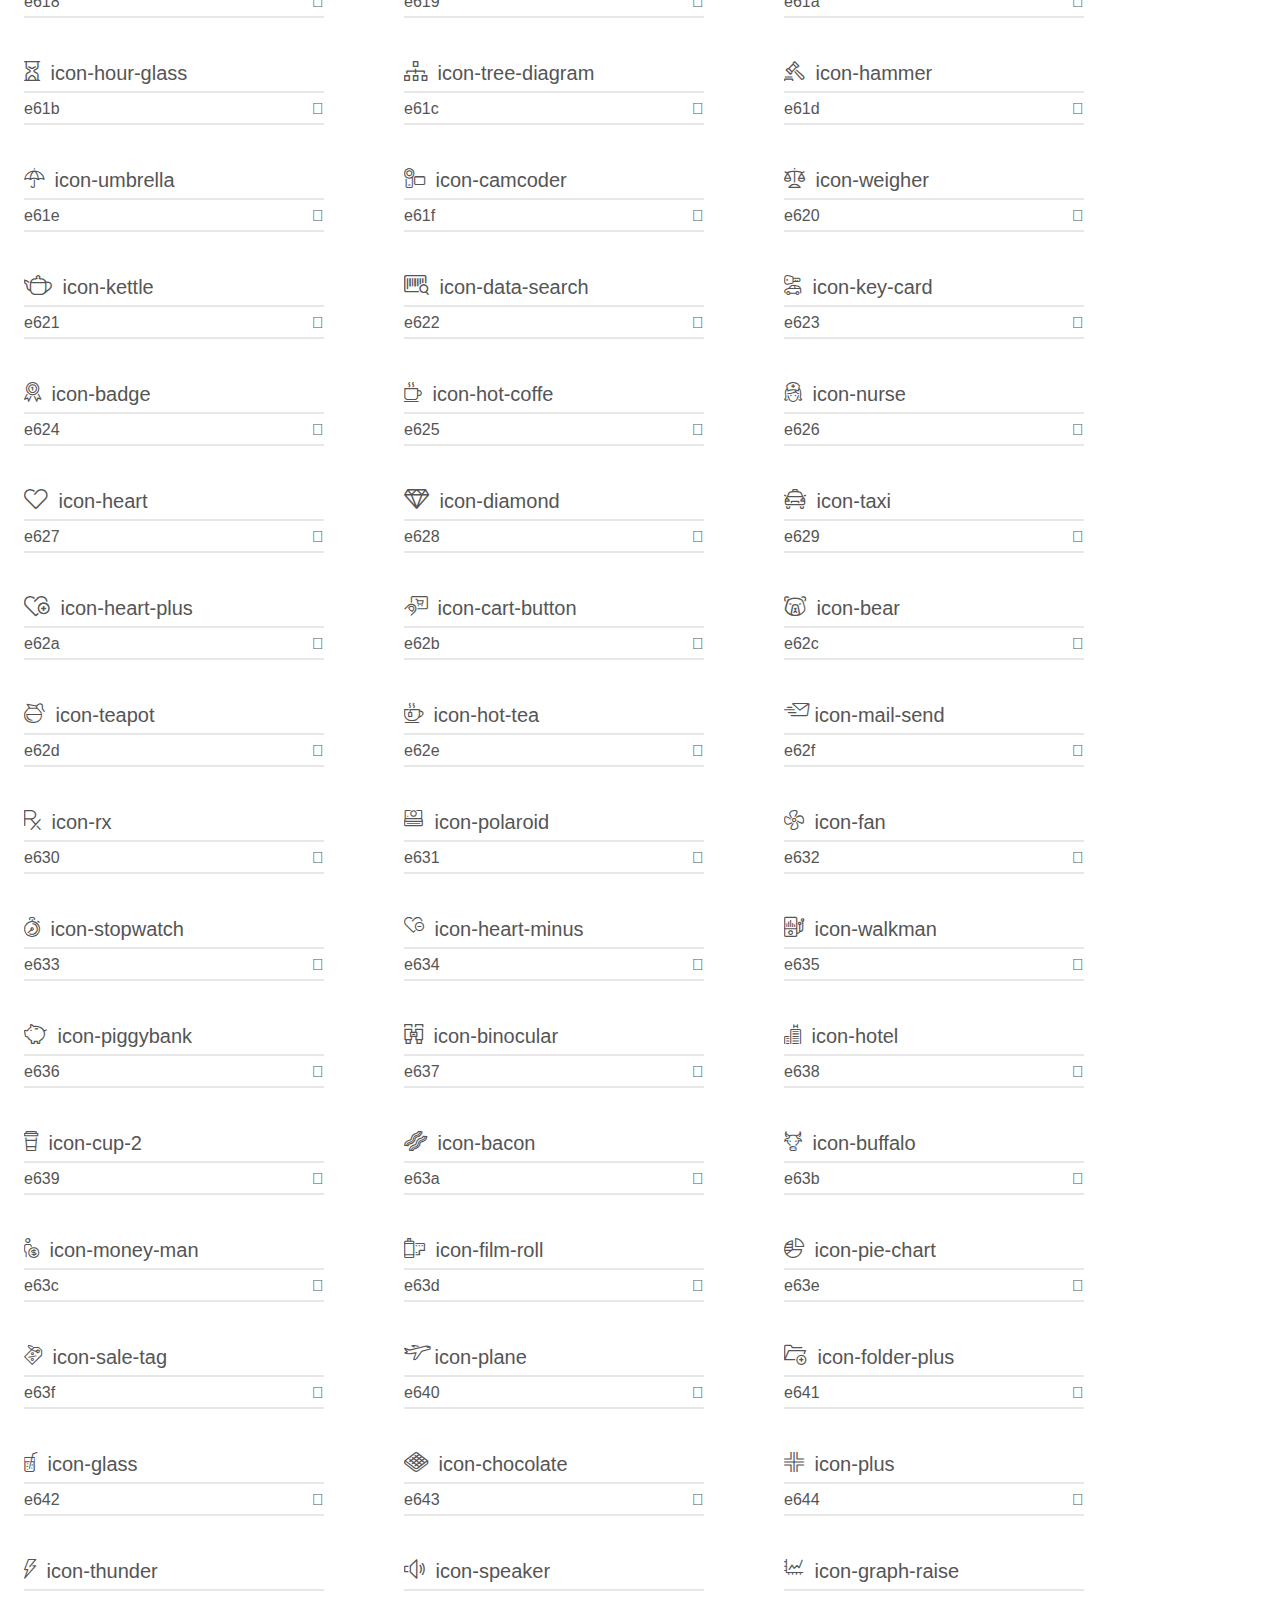
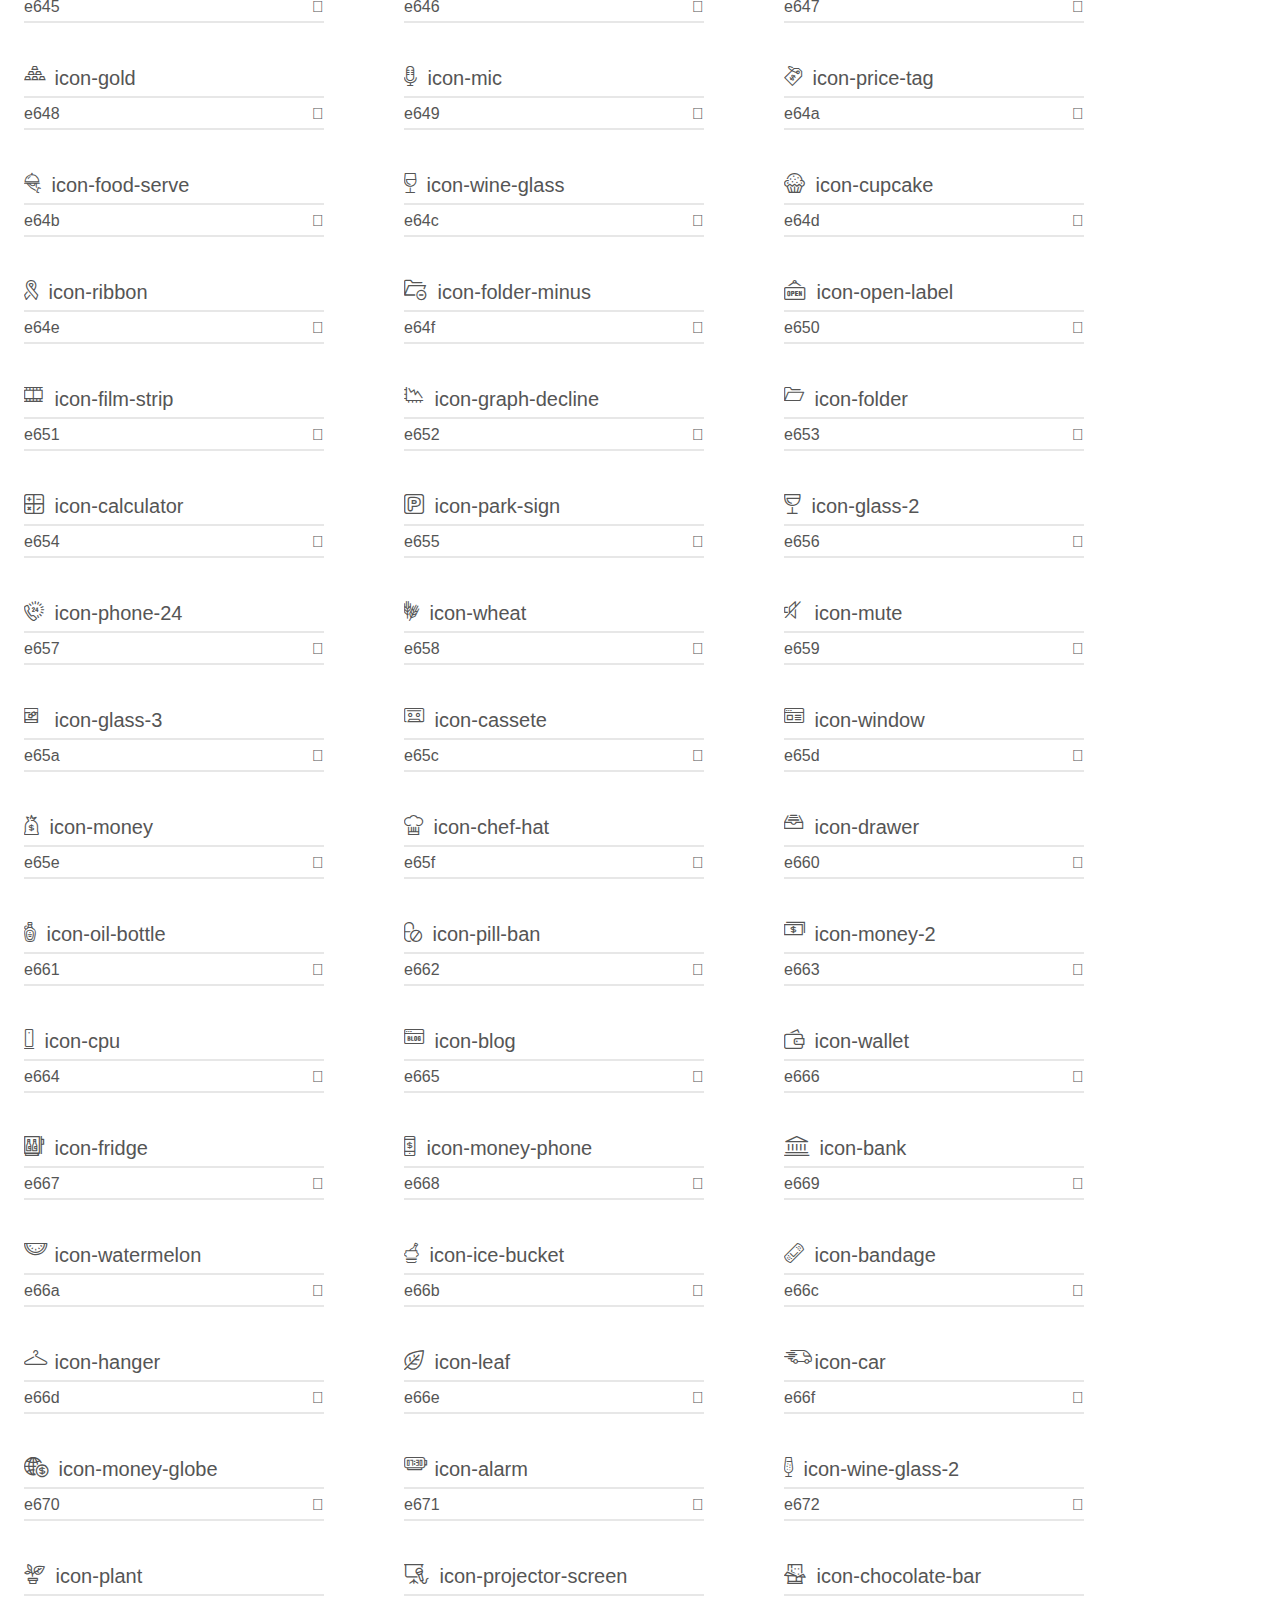
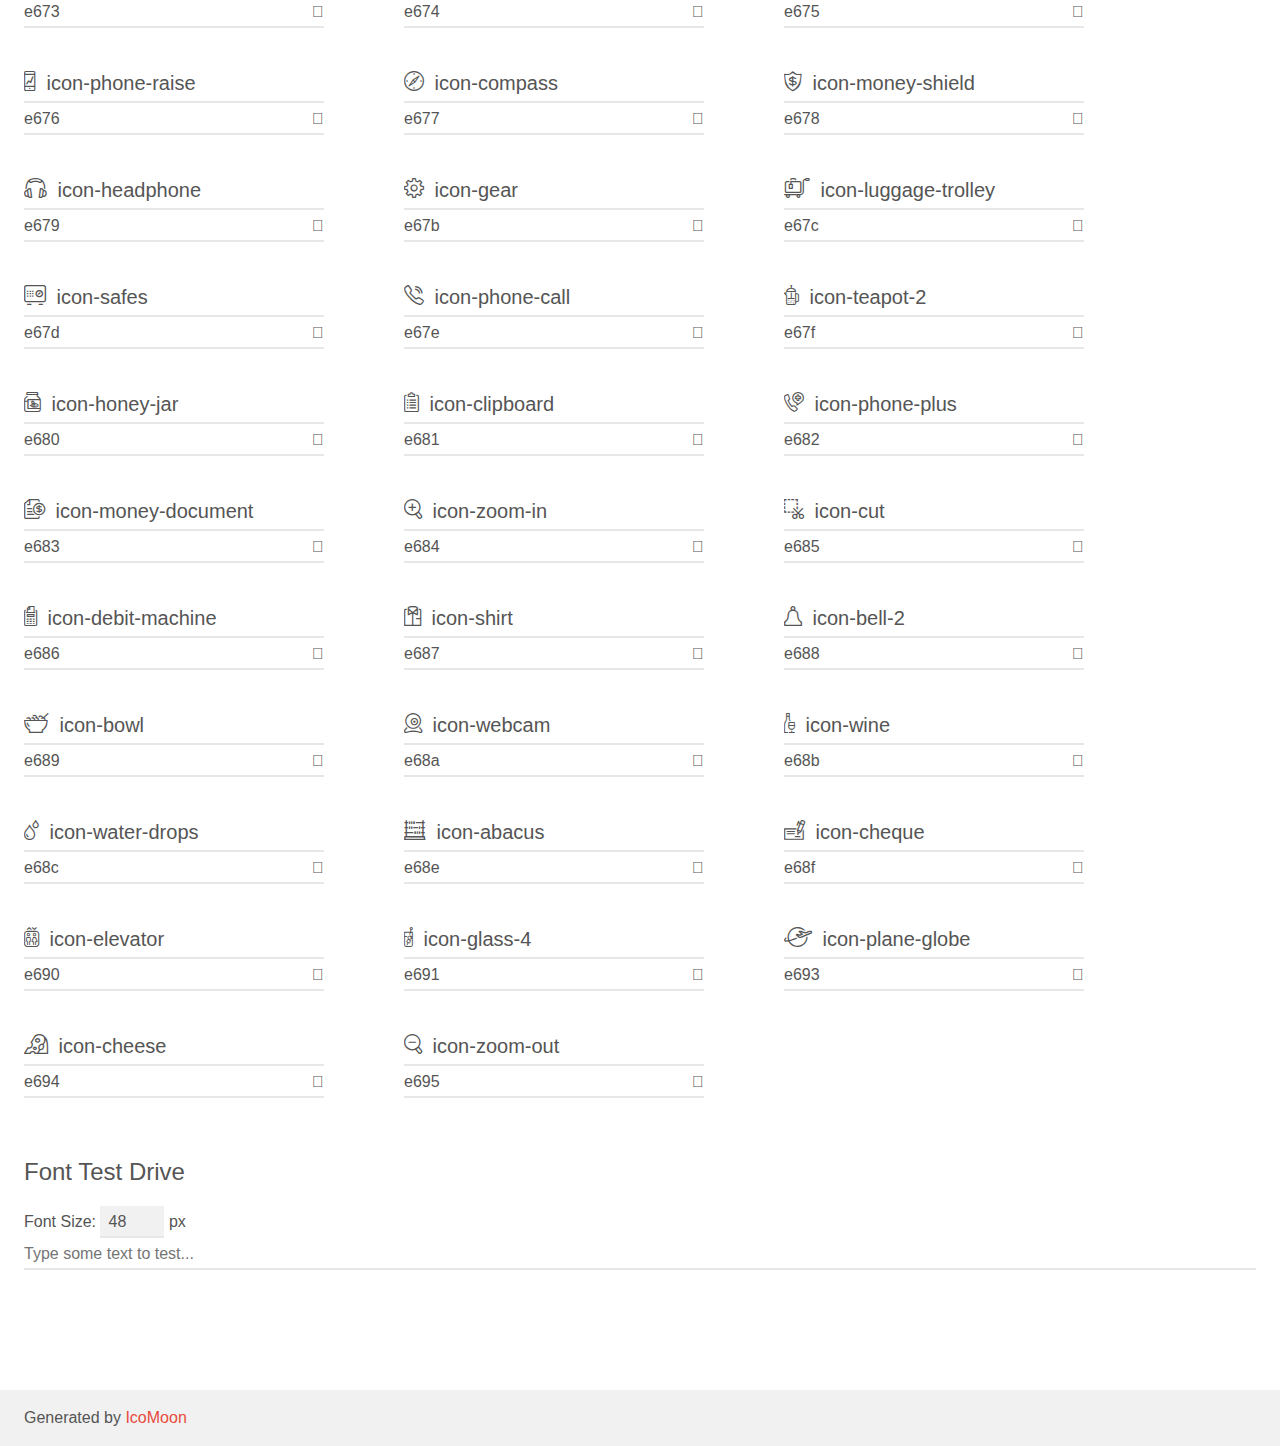
<file: fonts/lineo-icon/demo.html>
<!doctype html>
<html>
<head>
	<meta charset="utf-8">
	<title>IcoMoon Demo</title>
	<meta name="description" content="An Icon Font Generated By IcoMoon.io">
	<meta name="viewport" content="width=device-width">
	<link rel="stylesheet" href="demo-files/demo.css">
	<link rel="stylesheet" href="style.css"></head>
<body>
	<div class="bgc1 clearfix">
		<h1 class="mhmm mvm"><span class="fgc1">Font Name:</span> icomoon <small class="fgc1">(Glyphs:&nbsp;251)</small></h1>
	</div>
	<div class="clearfix mhl ptl">
		<h1 class="mvm mtn fgc1">Grid Size: Unknown</h1>
		<div class="glyph fs1">
			<div class="clearfix bshadow0 pbs">
				<span class="icon-sunshine"></span><span class="mls"> icon-sunshine</span>
			</div>
			<fieldset class="fs0 size1of1 clearfix hidden-false">
				<input type="text" readonly value="e65b" class="unit size1of2" />
				<input type="text" maxlength="1" readonly value="&#xe65b;" class="unitRight size1of2 talign-right" />
			</fieldset>
			<div class="fs0 bshadow0 clearfix hidden-true">
				<span class="unit pvs fgc1">liga: </span>
				<input type="text" readonly value="" class="liga unitRight" />
			</div>
		</div>
		<div class="glyph fs1">
			<div class="clearfix bshadow0 pbs">
				<span class="icon-man-globe"></span><span class="mls"> icon-man-globe</span>
			</div>
			<fieldset class="fs0 size1of1 clearfix hidden-false">
				<input type="text" readonly value="e67a" class="unit size1of2" />
				<input type="text" maxlength="1" readonly value="&#xe67a;" class="unitRight size1of2 talign-right" />
			</fieldset>
			<div class="fs0 bshadow0 clearfix hidden-true">
				<span class="unit pvs fgc1">liga: </span>
				<input type="text" readonly value="" class="liga unitRight" />
			</div>
		</div>
		<div class="glyph fs1">
			<div class="clearfix bshadow0 pbs">
				<span class="icon-pool"></span><span class="mls"> icon-pool</span>
			</div>
			<fieldset class="fs0 size1of1 clearfix hidden-false">
				<input type="text" readonly value="e68d" class="unit size1of2" />
				<input type="text" maxlength="1" readonly value="&#xe68d;" class="unitRight size1of2 talign-right" />
			</fieldset>
			<div class="fs0 bshadow0 clearfix hidden-true">
				<span class="unit pvs fgc1">liga: </span>
				<input type="text" readonly value="" class="liga unitRight" />
			</div>
		</div>
		<div class="glyph fs1">
			<div class="clearfix bshadow0 pbs">
				<span class="icon-trailer"></span><span class="mls"> icon-trailer</span>
			</div>
			<fieldset class="fs0 size1of1 clearfix hidden-false">
				<input type="text" readonly value="e692" class="unit size1of2" />
				<input type="text" maxlength="1" readonly value="&#xe692;" class="unitRight size1of2 talign-right" />
			</fieldset>
			<div class="fs0 bshadow0 clearfix hidden-true">
				<span class="unit pvs fgc1">liga: </span>
				<input type="text" readonly value="" class="liga unitRight" />
			</div>
		</div>
		<div class="glyph fs1">
			<div class="clearfix bshadow0 pbs">
				<span class="icon-man-time"></span><span class="mls"> icon-man-time</span>
			</div>
			<fieldset class="fs0 size1of1 clearfix hidden-false">
				<input type="text" readonly value="e696" class="unit size1of2" />
				<input type="text" maxlength="1" readonly value="&#xe696;" class="unitRight size1of2 talign-right" />
			</fieldset>
			<div class="fs0 bshadow0 clearfix hidden-true">
				<span class="unit pvs fgc1">liga: </span>
				<input type="text" readonly value="" class="liga unitRight" />
			</div>
		</div>
		<div class="glyph fs1">
			<div class="clearfix bshadow0 pbs">
				<span class="icon-knight"></span><span class="mls"> icon-knight</span>
			</div>
			<fieldset class="fs0 size1of1 clearfix hidden-false">
				<input type="text" readonly value="e697" class="unit size1of2" />
				<input type="text" maxlength="1" readonly value="&#xe697;" class="unitRight size1of2 talign-right" />
			</fieldset>
			<div class="fs0 bshadow0 clearfix hidden-true">
				<span class="unit pvs fgc1">liga: </span>
				<input type="text" readonly value="" class="liga unitRight" />
			</div>
		</div>
		<div class="glyph fs1">
			<div class="clearfix bshadow0 pbs">
				<span class="icon-ice-cream"></span><span class="mls"> icon-ice-cream</span>
			</div>
			<fieldset class="fs0 size1of1 clearfix hidden-false">
				<input type="text" readonly value="e698" class="unit size1of2" />
				<input type="text" maxlength="1" readonly value="&#xe698;" class="unitRight size1of2 talign-right" />
			</fieldset>
			<div class="fs0 bshadow0 clearfix hidden-true">
				<span class="unit pvs fgc1">liga: </span>
				<input type="text" readonly value="" class="liga unitRight" />
			</div>
		</div>
		<div class="glyph fs1">
			<div class="clearfix bshadow0 pbs">
				<span class="icon-lemon-glass-2"></span><span class="mls"> icon-lemon-glass-2</span>
			</div>
			<fieldset class="fs0 size1of1 clearfix hidden-false">
				<input type="text" readonly value="e699" class="unit size1of2" />
				<input type="text" maxlength="1" readonly value="&#xe699;" class="unitRight size1of2 talign-right" />
			</fieldset>
			<div class="fs0 bshadow0 clearfix hidden-true">
				<span class="unit pvs fgc1">liga: </span>
				<input type="text" readonly value="" class="liga unitRight" />
			</div>
		</div>
		<div class="glyph fs1">
			<div class="clearfix bshadow0 pbs">
				<span class="icon-kite"></span><span class="mls"> icon-kite</span>
			</div>
			<fieldset class="fs0 size1of1 clearfix hidden-false">
				<input type="text" readonly value="e69a" class="unit size1of2" />
				<input type="text" maxlength="1" readonly value="&#xe69a;" class="unitRight size1of2 talign-right" />
			</fieldset>
			<div class="fs0 bshadow0 clearfix hidden-true">
				<span class="unit pvs fgc1">liga: </span>
				<input type="text" readonly value="" class="liga unitRight" />
			</div>
		</div>
		<div class="glyph fs1">
			<div class="clearfix bshadow0 pbs">
				<span class="icon-maze"></span><span class="mls"> icon-maze</span>
			</div>
			<fieldset class="fs0 size1of1 clearfix hidden-false">
				<input type="text" readonly value="e69c" class="unit size1of2" />
				<input type="text" maxlength="1" readonly value="&#xe69c;" class="unitRight size1of2 talign-right" />
			</fieldset>
			<div class="fs0 bshadow0 clearfix hidden-true">
				<span class="unit pvs fgc1">liga: </span>
				<input type="text" readonly value="" class="liga unitRight" />
			</div>
		</div>
		<div class="glyph fs1">
			<div class="clearfix bshadow0 pbs">
				<span class="icon-search-building"></span><span class="mls"> icon-search-building</span>
			</div>
			<fieldset class="fs0 size1of1 clearfix hidden-false">
				<input type="text" readonly value="e69d" class="unit size1of2" />
				<input type="text" maxlength="1" readonly value="&#xe69d;" class="unitRight size1of2 talign-right" />
			</fieldset>
			<div class="fs0 bshadow0 clearfix hidden-true">
				<span class="unit pvs fgc1">liga: </span>
				<input type="text" readonly value="" class="liga unitRight" />
			</div>
		</div>
		<div class="glyph fs1">
			<div class="clearfix bshadow0 pbs">
				<span class="icon-light-bulb"></span><span class="mls"> icon-light-bulb</span>
			</div>
			<fieldset class="fs0 size1of1 clearfix hidden-false">
				<input type="text" readonly value="e69e" class="unit size1of2" />
				<input type="text" maxlength="1" readonly value="&#xe69e;" class="unitRight size1of2 talign-right" />
			</fieldset>
			<div class="fs0 bshadow0 clearfix hidden-true">
				<span class="unit pvs fgc1">liga: </span>
				<input type="text" readonly value="" class="liga unitRight" />
			</div>
		</div>
		<div class="glyph fs1">
			<div class="clearfix bshadow0 pbs">
				<span class="icon-lounge-chair"></span><span class="mls"> icon-lounge-chair</span>
			</div>
			<fieldset class="fs0 size1of1 clearfix hidden-false">
				<input type="text" readonly value="e69f" class="unit size1of2" />
				<input type="text" maxlength="1" readonly value="&#xe69f;" class="unitRight size1of2 talign-right" />
			</fieldset>
			<div class="fs0 bshadow0 clearfix hidden-true">
				<span class="unit pvs fgc1">liga: </span>
				<input type="text" readonly value="" class="liga unitRight" />
			</div>
		</div>
		<div class="glyph fs1">
			<div class="clearfix bshadow0 pbs">
				<span class="icon-handshake"></span><span class="mls"> icon-handshake</span>
			</div>
			<fieldset class="fs0 size1of1 clearfix hidden-false">
				<input type="text" readonly value="e6a0" class="unit size1of2" />
				<input type="text" maxlength="1" readonly value="&#xe6a0;" class="unitRight size1of2 talign-right" />
			</fieldset>
			<div class="fs0 bshadow0 clearfix hidden-true">
				<span class="unit pvs fgc1">liga: </span>
				<input type="text" readonly value="" class="liga unitRight" />
			</div>
		</div>
		<div class="glyph fs1">
			<div class="clearfix bshadow0 pbs">
				<span class="icon-fish"></span><span class="mls"> icon-fish</span>
			</div>
			<fieldset class="fs0 size1of1 clearfix hidden-false">
				<input type="text" readonly value="e6a2" class="unit size1of2" />
				<input type="text" maxlength="1" readonly value="&#xe6a2;" class="unitRight size1of2 talign-right" />
			</fieldset>
			<div class="fs0 bshadow0 clearfix hidden-true">
				<span class="unit pvs fgc1">liga: </span>
				<input type="text" readonly value="" class="liga unitRight" />
			</div>
		</div>
		<div class="glyph fs1">
			<div class="clearfix bshadow0 pbs">
				<span class="icon-document-check"></span><span class="mls"> icon-document-check</span>
			</div>
			<fieldset class="fs0 size1of1 clearfix hidden-false">
				<input type="text" readonly value="e6a3" class="unit size1of2" />
				<input type="text" maxlength="1" readonly value="&#xe6a3;" class="unitRight size1of2 talign-right" />
			</fieldset>
			<div class="fs0 bshadow0 clearfix hidden-true">
				<span class="unit pvs fgc1">liga: </span>
				<input type="text" readonly value="" class="liga unitRight" />
			</div>
		</div>
		<div class="glyph fs1">
			<div class="clearfix bshadow0 pbs">
				<span class="icon-washing-machine"></span><span class="mls"> icon-washing-machine</span>
			</div>
			<fieldset class="fs0 size1of1 clearfix hidden-false">
				<input type="text" readonly value="e6a4" class="unit size1of2" />
				<input type="text" maxlength="1" readonly value="&#xe6a4;" class="unitRight size1of2 talign-right" />
			</fieldset>
			<div class="fs0 bshadow0 clearfix hidden-true">
				<span class="unit pvs fgc1">liga: </span>
				<input type="text" readonly value="" class="liga unitRight" />
			</div>
		</div>
		<div class="glyph fs1">
			<div class="clearfix bshadow0 pbs">
				<span class="icon-shopping-bags"></span><span class="mls"> icon-shopping-bags</span>
			</div>
			<fieldset class="fs0 size1of1 clearfix hidden-false">
				<input type="text" readonly value="e6a5" class="unit size1of2" />
				<input type="text" maxlength="1" readonly value="&#xe6a5;" class="unitRight size1of2 talign-right" />
			</fieldset>
			<div class="fs0 bshadow0 clearfix hidden-true">
				<span class="unit pvs fgc1">liga: </span>
				<input type="text" readonly value="" class="liga unitRight" />
			</div>
		</div>
		<div class="glyph fs1">
			<div class="clearfix bshadow0 pbs">
				<span class="icon-luggage"></span><span class="mls"> icon-luggage</span>
			</div>
			<fieldset class="fs0 size1of1 clearfix hidden-false">
				<input type="text" readonly value="e6a6" class="unit size1of2" />
				<input type="text" maxlength="1" readonly value="&#xe6a6;" class="unitRight size1of2 talign-right" />
			</fieldset>
			<div class="fs0 bshadow0 clearfix hidden-true">
				<span class="unit pvs fgc1">liga: </span>
				<input type="text" readonly value="" class="liga unitRight" />
			</div>
		</div>
		<div class="glyph fs1">
			<div class="clearfix bshadow0 pbs">
				<span class="icon-mobile-check"></span><span class="mls"> icon-mobile-check</span>
			</div>
			<fieldset class="fs0 size1of1 clearfix hidden-false">
				<input type="text" readonly value="e6a7" class="unit size1of2" />
				<input type="text" maxlength="1" readonly value="&#xe6a7;" class="unitRight size1of2 talign-right" />
			</fieldset>
			<div class="fs0 bshadow0 clearfix hidden-true">
				<span class="unit pvs fgc1">liga: </span>
				<input type="text" readonly value="" class="liga unitRight" />
			</div>
		</div>
		<div class="glyph fs1">
			<div class="clearfix bshadow0 pbs">
				<span class="icon-man-expand"></span><span class="mls"> icon-man-expand</span>
			</div>
			<fieldset class="fs0 size1of1 clearfix hidden-false">
				<input type="text" readonly value="e6a8" class="unit size1of2" />
				<input type="text" maxlength="1" readonly value="&#xe6a8;" class="unitRight size1of2 talign-right" />
			</fieldset>
			<div class="fs0 bshadow0 clearfix hidden-true">
				<span class="unit pvs fgc1">liga: </span>
				<input type="text" readonly value="" class="liga unitRight" />
			</div>
		</div>
		<div class="glyph fs1">
			<div class="clearfix bshadow0 pbs">
				<span class="icon-wifi"></span><span class="mls"> icon-wifi</span>
			</div>
			<fieldset class="fs0 size1of1 clearfix hidden-false">
				<input type="text" readonly value="e6a9" class="unit size1of2" />
				<input type="text" maxlength="1" readonly value="&#xe6a9;" class="unitRight size1of2 talign-right" />
			</fieldset>
			<div class="fs0 bshadow0 clearfix hidden-true">
				<span class="unit pvs fgc1">liga: </span>
				<input type="text" readonly value="" class="liga unitRight" />
			</div>
		</div>
		<div class="glyph fs1">
			<div class="clearfix bshadow0 pbs">
				<span class="icon-towel"></span><span class="mls"> icon-towel</span>
			</div>
			<fieldset class="fs0 size1of1 clearfix hidden-false">
				<input type="text" readonly value="e6aa" class="unit size1of2" />
				<input type="text" maxlength="1" readonly value="&#xe6aa;" class="unitRight size1of2 talign-right" />
			</fieldset>
			<div class="fs0 bshadow0 clearfix hidden-true">
				<span class="unit pvs fgc1">liga: </span>
				<input type="text" readonly value="" class="liga unitRight" />
			</div>
		</div>
		<div class="glyph fs1">
			<div class="clearfix bshadow0 pbs">
				<span class="icon-desert"></span><span class="mls"> icon-desert</span>
			</div>
			<fieldset class="fs0 size1of1 clearfix hidden-false">
				<input type="text" readonly value="e6ab" class="unit size1of2" />
				<input type="text" maxlength="1" readonly value="&#xe6ab;" class="unitRight size1of2 talign-right" />
			</fieldset>
			<div class="fs0 bshadow0 clearfix hidden-true">
				<span class="unit pvs fgc1">liga: </span>
				<input type="text" readonly value="" class="liga unitRight" />
			</div>
		</div>
		<div class="glyph fs1">
			<div class="clearfix bshadow0 pbs">
				<span class="icon-target"></span><span class="mls"> icon-target</span>
			</div>
			<fieldset class="fs0 size1of1 clearfix hidden-false">
				<input type="text" readonly value="e6ac" class="unit size1of2" />
				<input type="text" maxlength="1" readonly value="&#xe6ac;" class="unitRight size1of2 talign-right" />
			</fieldset>
			<div class="fs0 bshadow0 clearfix hidden-true">
				<span class="unit pvs fgc1">liga: </span>
				<input type="text" readonly value="" class="liga unitRight" />
			</div>
		</div>
		<div class="glyph fs1">
			<div class="clearfix bshadow0 pbs">
				<span class="icon-bar-chart-up"></span><span class="mls"> icon-bar-chart-up</span>
			</div>
			<fieldset class="fs0 size1of1 clearfix hidden-false">
				<input type="text" readonly value="e6af" class="unit size1of2" />
				<input type="text" maxlength="1" readonly value="&#xe6af;" class="unitRight size1of2 talign-right" />
			</fieldset>
			<div class="fs0 bshadow0 clearfix hidden-true">
				<span class="unit pvs fgc1">liga: </span>
				<input type="text" readonly value="" class="liga unitRight" />
			</div>
		</div>
		<div class="glyph fs1">
			<div class="clearfix bshadow0 pbs">
				<span class="icon-sofa"></span><span class="mls"> icon-sofa</span>
			</div>
			<fieldset class="fs0 size1of1 clearfix hidden-false">
				<input type="text" readonly value="e6b0" class="unit size1of2" />
				<input type="text" maxlength="1" readonly value="&#xe6b0;" class="unitRight size1of2 talign-right" />
			</fieldset>
			<div class="fs0 bshadow0 clearfix hidden-true">
				<span class="unit pvs fgc1">liga: </span>
				<input type="text" readonly value="" class="liga unitRight" />
			</div>
		</div>
		<div class="glyph fs1">
			<div class="clearfix bshadow0 pbs">
				<span class="icon-morning-flight"></span><span class="mls"> icon-morning-flight</span>
			</div>
			<fieldset class="fs0 size1of1 clearfix hidden-false">
				<input type="text" readonly value="e6b1" class="unit size1of2" />
				<input type="text" maxlength="1" readonly value="&#xe6b1;" class="unitRight size1of2 talign-right" />
			</fieldset>
			<div class="fs0 bshadow0 clearfix hidden-true">
				<span class="unit pvs fgc1">liga: </span>
				<input type="text" readonly value="" class="liga unitRight" />
			</div>
		</div>
		<div class="glyph fs1">
			<div class="clearfix bshadow0 pbs">
				<span class="icon-bar-chart-down"></span><span class="mls"> icon-bar-chart-down</span>
			</div>
			<fieldset class="fs0 size1of1 clearfix hidden-false">
				<input type="text" readonly value="e6b2" class="unit size1of2" />
				<input type="text" maxlength="1" readonly value="&#xe6b2;" class="unitRight size1of2 talign-right" />
			</fieldset>
			<div class="fs0 bshadow0 clearfix hidden-true">
				<span class="unit pvs fgc1">liga: </span>
				<input type="text" readonly value="" class="liga unitRight" />
			</div>
		</div>
		<div class="glyph fs1">
			<div class="clearfix bshadow0 pbs">
				<span class="icon-man-circle"></span><span class="mls"> icon-man-circle</span>
			</div>
			<fieldset class="fs0 size1of1 clearfix hidden-false">
				<input type="text" readonly value="e6b3" class="unit size1of2" />
				<input type="text" maxlength="1" readonly value="&#xe6b3;" class="unitRight size1of2 talign-right" />
			</fieldset>
			<div class="fs0 bshadow0 clearfix hidden-true">
				<span class="unit pvs fgc1">liga: </span>
				<input type="text" readonly value="" class="liga unitRight" />
			</div>
		</div>
		<div class="glyph fs1">
			<div class="clearfix bshadow0 pbs">
				<span class="icon-24-hours"></span><span class="mls"> icon-24-hours</span>
			</div>
			<fieldset class="fs0 size1of1 clearfix hidden-false">
				<input type="text" readonly value="e6b4" class="unit size1of2" />
				<input type="text" maxlength="1" readonly value="&#xe6b4;" class="unitRight size1of2 talign-right" />
			</fieldset>
			<div class="fs0 bshadow0 clearfix hidden-true">
				<span class="unit pvs fgc1">liga: </span>
				<input type="text" readonly value="" class="liga unitRight" />
			</div>
		</div>
		<div class="glyph fs1">
			<div class="clearfix bshadow0 pbs">
				<span class="icon-phone"></span><span class="mls"> icon-phone</span>
			</div>
			<fieldset class="fs0 size1of1 clearfix hidden-false">
				<input type="text" readonly value="e6b5" class="unit size1of2" />
				<input type="text" maxlength="1" readonly value="&#xe6b5;" class="unitRight size1of2 talign-right" />
			</fieldset>
			<div class="fs0 bshadow0 clearfix hidden-true">
				<span class="unit pvs fgc1">liga: </span>
				<input type="text" readonly value="" class="liga unitRight" />
			</div>
		</div>
		<div class="glyph fs1">
			<div class="clearfix bshadow0 pbs">
				<span class="icon-glasses"></span><span class="mls"> icon-glasses</span>
			</div>
			<fieldset class="fs0 size1of1 clearfix hidden-false">
				<input type="text" readonly value="e6b6" class="unit size1of2" />
				<input type="text" maxlength="1" readonly value="&#xe6b6;" class="unitRight size1of2 talign-right" />
			</fieldset>
			<div class="fs0 bshadow0 clearfix hidden-true">
				<span class="unit pvs fgc1">liga: </span>
				<input type="text" readonly value="" class="liga unitRight" />
			</div>
		</div>
		<div class="glyph fs1">
			<div class="clearfix bshadow0 pbs">
				<span class="icon-ideas"></span><span class="mls"> icon-ideas</span>
			</div>
			<fieldset class="fs0 size1of1 clearfix hidden-false">
				<input type="text" readonly value="e6b7" class="unit size1of2" />
				<input type="text" maxlength="1" readonly value="&#xe6b7;" class="unitRight size1of2 talign-right" />
			</fieldset>
			<div class="fs0 bshadow0 clearfix hidden-true">
				<span class="unit pvs fgc1">liga: </span>
				<input type="text" readonly value="" class="liga unitRight" />
			</div>
		</div>
		<div class="glyph fs1">
			<div class="clearfix bshadow0 pbs">
				<span class="icon-driving-sun"></span><span class="mls"> icon-driving-sun</span>
			</div>
			<fieldset class="fs0 size1of1 clearfix hidden-false">
				<input type="text" readonly value="e6ba" class="unit size1of2" />
				<input type="text" maxlength="1" readonly value="&#xe6ba;" class="unitRight size1of2 talign-right" />
			</fieldset>
			<div class="fs0 bshadow0 clearfix hidden-true">
				<span class="unit pvs fgc1">liga: </span>
				<input type="text" readonly value="" class="liga unitRight" />
			</div>
		</div>
		<div class="glyph fs1">
			<div class="clearfix bshadow0 pbs">
				<span class="icon-mind-gears"></span><span class="mls"> icon-mind-gears</span>
			</div>
			<fieldset class="fs0 size1of1 clearfix hidden-false">
				<input type="text" readonly value="e6bb" class="unit size1of2" />
				<input type="text" maxlength="1" readonly value="&#xe6bb;" class="unitRight size1of2 talign-right" />
			</fieldset>
			<div class="fs0 bshadow0 clearfix hidden-true">
				<span class="unit pvs fgc1">liga: </span>
				<input type="text" readonly value="" class="liga unitRight" />
			</div>
		</div>
		<div class="glyph fs1">
			<div class="clearfix bshadow0 pbs">
				<span class="icon-cart-trolley"></span><span class="mls"> icon-cart-trolley</span>
			</div>
			<fieldset class="fs0 size1of1 clearfix hidden-false">
				<input type="text" readonly value="e6bc" class="unit size1of2" />
				<input type="text" maxlength="1" readonly value="&#xe6bc;" class="unitRight size1of2 talign-right" />
			</fieldset>
			<div class="fs0 bshadow0 clearfix hidden-true">
				<span class="unit pvs fgc1">liga: </span>
				<input type="text" readonly value="" class="liga unitRight" />
			</div>
		</div>
		<div class="glyph fs1">
			<div class="clearfix bshadow0 pbs">
				<span class="icon-cup-sun"></span><span class="mls"> icon-cup-sun</span>
			</div>
			<fieldset class="fs0 size1of1 clearfix hidden-false">
				<input type="text" readonly value="e6bd" class="unit size1of2" />
				<input type="text" maxlength="1" readonly value="&#xe6bd;" class="unitRight size1of2 talign-right" />
			</fieldset>
			<div class="fs0 bshadow0 clearfix hidden-true">
				<span class="unit pvs fgc1">liga: </span>
				<input type="text" readonly value="" class="liga unitRight" />
			</div>
		</div>
		<div class="glyph fs1">
			<div class="clearfix bshadow0 pbs">
				<span class="icon-globe"></span><span class="mls"> icon-globe</span>
			</div>
			<fieldset class="fs0 size1of1 clearfix hidden-false">
				<input type="text" readonly value="e6be" class="unit size1of2" />
				<input type="text" maxlength="1" readonly value="&#xe6be;" class="unitRight size1of2 talign-right" />
			</fieldset>
			<div class="fs0 bshadow0 clearfix hidden-true">
				<span class="unit pvs fgc1">liga: </span>
				<input type="text" readonly value="" class="liga unitRight" />
			</div>
		</div>
		<div class="glyph fs1">
			<div class="clearfix bshadow0 pbs">
				<span class="icon-sun"></span><span class="mls"> icon-sun</span>
			</div>
			<fieldset class="fs0 size1of1 clearfix hidden-false">
				<input type="text" readonly value="e6bf" class="unit size1of2" />
				<input type="text" maxlength="1" readonly value="&#xe6bf;" class="unitRight size1of2 talign-right" />
			</fieldset>
			<div class="fs0 bshadow0 clearfix hidden-true">
				<span class="unit pvs fgc1">liga: </span>
				<input type="text" readonly value="" class="liga unitRight" />
			</div>
		</div>
		<div class="glyph fs1">
			<div class="clearfix bshadow0 pbs">
				<span class="icon-mind-idea"></span><span class="mls"> icon-mind-idea</span>
			</div>
			<fieldset class="fs0 size1of1 clearfix hidden-false">
				<input type="text" readonly value="e6c0" class="unit size1of2" />
				<input type="text" maxlength="1" readonly value="&#xe6c0;" class="unitRight size1of2 talign-right" />
			</fieldset>
			<div class="fs0 bshadow0 clearfix hidden-true">
				<span class="unit pvs fgc1">liga: </span>
				<input type="text" readonly value="" class="liga unitRight" />
			</div>
		</div>
		<div class="glyph fs1">
			<div class="clearfix bshadow0 pbs">
				<span class="icon-map"></span><span class="mls"> icon-map</span>
			</div>
			<fieldset class="fs0 size1of1 clearfix hidden-false">
				<input type="text" readonly value="e6c1" class="unit size1of2" />
				<input type="text" maxlength="1" readonly value="&#xe6c1;" class="unitRight size1of2 talign-right" />
			</fieldset>
			<div class="fs0 bshadow0 clearfix hidden-true">
				<span class="unit pvs fgc1">liga: </span>
				<input type="text" readonly value="" class="liga unitRight" />
			</div>
		</div>
		<div class="glyph fs1">
			<div class="clearfix bshadow0 pbs">
				<span class="icon-mind-question"></span><span class="mls"> icon-mind-question</span>
			</div>
			<fieldset class="fs0 size1of1 clearfix hidden-false">
				<input type="text" readonly value="e6c2" class="unit size1of2" />
				<input type="text" maxlength="1" readonly value="&#xe6c2;" class="unitRight size1of2 talign-right" />
			</fieldset>
			<div class="fs0 bshadow0 clearfix hidden-true">
				<span class="unit pvs fgc1">liga: </span>
				<input type="text" readonly value="" class="liga unitRight" />
			</div>
		</div>
		<div class="glyph fs1">
			<div class="clearfix bshadow0 pbs">
				<span class="icon-mini-fan"></span><span class="mls"> icon-mini-fan</span>
			</div>
			<fieldset class="fs0 size1of1 clearfix hidden-false">
				<input type="text" readonly value="e6c3" class="unit size1of2" />
				<input type="text" maxlength="1" readonly value="&#xe6c3;" class="unitRight size1of2 talign-right" />
			</fieldset>
			<div class="fs0 bshadow0 clearfix hidden-true">
				<span class="unit pvs fgc1">liga: </span>
				<input type="text" readonly value="" class="liga unitRight" />
			</div>
		</div>
		<div class="glyph fs1">
			<div class="clearfix bshadow0 pbs">
				<span class="icon-man-structure"></span><span class="mls"> icon-man-structure</span>
			</div>
			<fieldset class="fs0 size1of1 clearfix hidden-false">
				<input type="text" readonly value="e6c4" class="unit size1of2" />
				<input type="text" maxlength="1" readonly value="&#xe6c4;" class="unitRight size1of2 talign-right" />
			</fieldset>
			<div class="fs0 bshadow0 clearfix hidden-true">
				<span class="unit pvs fgc1">liga: </span>
				<input type="text" readonly value="" class="liga unitRight" />
			</div>
		</div>
		<div class="glyph fs1">
			<div class="clearfix bshadow0 pbs">
				<span class="icon-server-pencil"></span><span class="mls"> icon-server-pencil</span>
			</div>
			<fieldset class="fs0 size1of1 clearfix hidden-false">
				<input type="text" readonly value="e6c5" class="unit size1of2" />
				<input type="text" maxlength="1" readonly value="&#xe6c5;" class="unitRight size1of2 talign-right" />
			</fieldset>
			<div class="fs0 bshadow0 clearfix hidden-true">
				<span class="unit pvs fgc1">liga: </span>
				<input type="text" readonly value="" class="liga unitRight" />
			</div>
		</div>
		<div class="glyph fs1">
			<div class="clearfix bshadow0 pbs">
				<span class="icon-post-card"></span><span class="mls"> icon-post-card</span>
			</div>
			<fieldset class="fs0 size1of1 clearfix hidden-false">
				<input type="text" readonly value="e6c6" class="unit size1of2" />
				<input type="text" maxlength="1" readonly value="&#xe6c6;" class="unitRight size1of2 talign-right" />
			</fieldset>
			<div class="fs0 bshadow0 clearfix hidden-true">
				<span class="unit pvs fgc1">liga: </span>
				<input type="text" readonly value="" class="liga unitRight" />
			</div>
		</div>
		<div class="glyph fs1">
			<div class="clearfix bshadow0 pbs">
				<span class="icon-server-search"></span><span class="mls"> icon-server-search</span>
			</div>
			<fieldset class="fs0 size1of1 clearfix hidden-false">
				<input type="text" readonly value="e6c7" class="unit size1of2" />
				<input type="text" maxlength="1" readonly value="&#xe6c7;" class="unitRight size1of2 talign-right" />
			</fieldset>
			<div class="fs0 bshadow0 clearfix hidden-true">
				<span class="unit pvs fgc1">liga: </span>
				<input type="text" readonly value="" class="liga unitRight" />
			</div>
		</div>
		<div class="glyph fs1">
			<div class="clearfix bshadow0 pbs">
				<span class="icon-ball"></span><span class="mls"> icon-ball</span>
			</div>
			<fieldset class="fs0 size1of1 clearfix hidden-false">
				<input type="text" readonly value="e6c8" class="unit size1of2" />
				<input type="text" maxlength="1" readonly value="&#xe6c8;" class="unitRight size1of2 talign-right" />
			</fieldset>
			<div class="fs0 bshadow0 clearfix hidden-true">
				<span class="unit pvs fgc1">liga: </span>
				<input type="text" readonly value="" class="liga unitRight" />
			</div>
		</div>
		<div class="glyph fs1">
			<div class="clearfix bshadow0 pbs">
				<span class="icon-peoples"></span><span class="mls"> icon-peoples</span>
			</div>
			<fieldset class="fs0 size1of1 clearfix hidden-false">
				<input type="text" readonly value="e6c9" class="unit size1of2" />
				<input type="text" maxlength="1" readonly value="&#xe6c9;" class="unitRight size1of2 talign-right" />
			</fieldset>
			<div class="fs0 bshadow0 clearfix hidden-true">
				<span class="unit pvs fgc1">liga: </span>
				<input type="text" readonly value="" class="liga unitRight" />
			</div>
		</div>
		<div class="glyph fs1">
			<div class="clearfix bshadow0 pbs">
				<span class="icon-team"></span><span class="mls"> icon-team</span>
			</div>
			<fieldset class="fs0 size1of1 clearfix hidden-false">
				<input type="text" readonly value="e6ca" class="unit size1of2" />
				<input type="text" maxlength="1" readonly value="&#xe6ca;" class="unitRight size1of2 talign-right" />
			</fieldset>
			<div class="fs0 bshadow0 clearfix hidden-true">
				<span class="unit pvs fgc1">liga: </span>
				<input type="text" readonly value="" class="liga unitRight" />
			</div>
		</div>
		<div class="glyph fs1">
			<div class="clearfix bshadow0 pbs">
				<span class="icon-server-add"></span><span class="mls"> icon-server-add</span>
			</div>
			<fieldset class="fs0 size1of1 clearfix hidden-false">
				<input type="text" readonly value="e6cb" class="unit size1of2" />
				<input type="text" maxlength="1" readonly value="&#xe6cb;" class="unitRight size1of2 talign-right" />
			</fieldset>
			<div class="fs0 bshadow0 clearfix hidden-true">
				<span class="unit pvs fgc1">liga: </span>
				<input type="text" readonly value="" class="liga unitRight" />
			</div>
		</div>
		<div class="glyph fs1">
			<div class="clearfix bshadow0 pbs">
				<span class="icon-duck"></span><span class="mls"> icon-duck</span>
			</div>
			<fieldset class="fs0 size1of1 clearfix hidden-false">
				<input type="text" readonly value="e6cc" class="unit size1of2" />
				<input type="text" maxlength="1" readonly value="&#xe6cc;" class="unitRight size1of2 talign-right" />
			</fieldset>
			<div class="fs0 bshadow0 clearfix hidden-true">
				<span class="unit pvs fgc1">liga: </span>
				<input type="text" readonly value="" class="liga unitRight" />
			</div>
		</div>
		<div class="glyph fs1">
			<div class="clearfix bshadow0 pbs">
				<span class="icon-server-lock"></span><span class="mls"> icon-server-lock</span>
			</div>
			<fieldset class="fs0 size1of1 clearfix hidden-false">
				<input type="text" readonly value="e6cd" class="unit size1of2" />
				<input type="text" maxlength="1" readonly value="&#xe6cd;" class="unitRight size1of2 talign-right" />
			</fieldset>
			<div class="fs0 bshadow0 clearfix hidden-true">
				<span class="unit pvs fgc1">liga: </span>
				<input type="text" readonly value="" class="liga unitRight" />
			</div>
		</div>
		<div class="glyph fs1">
			<div class="clearfix bshadow0 pbs">
				<span class="icon-minibus"></span><span class="mls"> icon-minibus</span>
			</div>
			<fieldset class="fs0 size1of1 clearfix hidden-false">
				<input type="text" readonly value="e6ce" class="unit size1of2" />
				<input type="text" maxlength="1" readonly value="&#xe6ce;" class="unitRight size1of2 talign-right" />
			</fieldset>
			<div class="fs0 bshadow0 clearfix hidden-true">
				<span class="unit pvs fgc1">liga: </span>
				<input type="text" readonly value="" class="liga unitRight" />
			</div>
		</div>
		<div class="glyph fs1">
			<div class="clearfix bshadow0 pbs">
				<span class="icon-pie-chart-screen"></span><span class="mls"> icon-pie-chart-screen</span>
			</div>
			<fieldset class="fs0 size1of1 clearfix hidden-false">
				<input type="text" readonly value="e6cf" class="unit size1of2" />
				<input type="text" maxlength="1" readonly value="&#xe6cf;" class="unitRight size1of2 talign-right" />
			</fieldset>
			<div class="fs0 bshadow0 clearfix hidden-true">
				<span class="unit pvs fgc1">liga: </span>
				<input type="text" readonly value="" class="liga unitRight" />
			</div>
		</div>
		<div class="glyph fs1">
			<div class="clearfix bshadow0 pbs">
				<span class="icon-graph-up-screen"></span><span class="mls"> icon-graph-up-screen</span>
			</div>
			<fieldset class="fs0 size1of1 clearfix hidden-false">
				<input type="text" readonly value="e6d0" class="unit size1of2" />
				<input type="text" maxlength="1" readonly value="&#xe6d0;" class="unitRight size1of2 talign-right" />
			</fieldset>
			<div class="fs0 bshadow0 clearfix hidden-true">
				<span class="unit pvs fgc1">liga: </span>
				<input type="text" readonly value="" class="liga unitRight" />
			</div>
		</div>
		<div class="glyph fs1">
			<div class="clearfix bshadow0 pbs">
				<span class="icon-expand"></span><span class="mls"> icon-expand</span>
			</div>
			<fieldset class="fs0 size1of1 clearfix hidden-false">
				<input type="text" readonly value="e6d1" class="unit size1of2" />
				<input type="text" maxlength="1" readonly value="&#xe6d1;" class="unitRight size1of2 talign-right" />
			</fieldset>
			<div class="fs0 bshadow0 clearfix hidden-true">
				<span class="unit pvs fgc1">liga: </span>
				<input type="text" readonly value="" class="liga unitRight" />
			</div>
		</div>
		<div class="glyph fs1">
			<div class="clearfix bshadow0 pbs">
				<span class="icon-tend"></span><span class="mls"> icon-tend</span>
			</div>
			<fieldset class="fs0 size1of1 clearfix hidden-false">
				<input type="text" readonly value="e6d2" class="unit size1of2" />
				<input type="text" maxlength="1" readonly value="&#xe6d2;" class="unitRight size1of2 talign-right" />
			</fieldset>
			<div class="fs0 bshadow0 clearfix hidden-true">
				<span class="unit pvs fgc1">liga: </span>
				<input type="text" readonly value="" class="liga unitRight" />
			</div>
		</div>
		<div class="glyph fs1">
			<div class="clearfix bshadow0 pbs">
				<span class="icon-shrink"></span><span class="mls"> icon-shrink</span>
			</div>
			<fieldset class="fs0 size1of1 clearfix hidden-false">
				<input type="text" readonly value="e6d3" class="unit size1of2" />
				<input type="text" maxlength="1" readonly value="&#xe6d3;" class="unitRight size1of2 talign-right" />
			</fieldset>
			<div class="fs0 bshadow0 clearfix hidden-true">
				<span class="unit pvs fgc1">liga: </span>
				<input type="text" readonly value="" class="liga unitRight" />
			</div>
		</div>
		<div class="glyph fs1">
			<div class="clearfix bshadow0 pbs">
				<span class="icon-man-chart"></span><span class="mls"> icon-man-chart</span>
			</div>
			<fieldset class="fs0 size1of1 clearfix hidden-false">
				<input type="text" readonly value="e6d4" class="unit size1of2" />
				<input type="text" maxlength="1" readonly value="&#xe6d4;" class="unitRight size1of2 talign-right" />
			</fieldset>
			<div class="fs0 bshadow0 clearfix hidden-true">
				<span class="unit pvs fgc1">liga: </span>
				<input type="text" readonly value="" class="liga unitRight" />
			</div>
		</div>
		<div class="glyph fs1">
			<div class="clearfix bshadow0 pbs">
				<span class="icon-arrow-target"></span><span class="mls"> icon-arrow-target</span>
			</div>
			<fieldset class="fs0 size1of1 clearfix hidden-false">
				<input type="text" readonly value="e6d6" class="unit size1of2" />
				<input type="text" maxlength="1" readonly value="&#xe6d6;" class="unitRight size1of2 talign-right" />
			</fieldset>
			<div class="fs0 bshadow0 clearfix hidden-true">
				<span class="unit pvs fgc1">liga: </span>
				<input type="text" readonly value="" class="liga unitRight" />
			</div>
		</div>
		<div class="glyph fs1">
			<div class="clearfix bshadow0 pbs">
				<span class="icon-hat"></span><span class="mls"> icon-hat</span>
			</div>
			<fieldset class="fs0 size1of1 clearfix hidden-false">
				<input type="text" readonly value="e6d7" class="unit size1of2" />
				<input type="text" maxlength="1" readonly value="&#xe6d7;" class="unitRight size1of2 talign-right" />
			</fieldset>
			<div class="fs0 bshadow0 clearfix hidden-true">
				<span class="unit pvs fgc1">liga: </span>
				<input type="text" readonly value="" class="liga unitRight" />
			</div>
		</div>
		<div class="glyph fs1">
			<div class="clearfix bshadow0 pbs">
				<span class="icon-signal-tower"></span><span class="mls"> icon-signal-tower</span>
			</div>
			<fieldset class="fs0 size1of1 clearfix hidden-false">
				<input type="text" readonly value="e6d8" class="unit size1of2" />
				<input type="text" maxlength="1" readonly value="&#xe6d8;" class="unitRight size1of2 talign-right" />
			</fieldset>
			<div class="fs0 bshadow0 clearfix hidden-true">
				<span class="unit pvs fgc1">liga: </span>
				<input type="text" readonly value="" class="liga unitRight" />
			</div>
		</div>
		<div class="glyph fs1">
			<div class="clearfix bshadow0 pbs">
				<span class="icon-bag"></span><span class="mls"> icon-bag</span>
			</div>
			<fieldset class="fs0 size1of1 clearfix hidden-false">
				<input type="text" readonly value="e6d9" class="unit size1of2" />
				<input type="text" maxlength="1" readonly value="&#xe6d9;" class="unitRight size1of2 talign-right" />
			</fieldset>
			<div class="fs0 bshadow0 clearfix hidden-true">
				<span class="unit pvs fgc1">liga: </span>
				<input type="text" readonly value="" class="liga unitRight" />
			</div>
		</div>
		<div class="glyph fs1">
			<div class="clearfix bshadow0 pbs">
				<span class="icon-download"></span><span class="mls"> icon-download</span>
			</div>
			<fieldset class="fs0 size1of1 clearfix hidden-false">
				<input type="text" readonly value="e6da" class="unit size1of2" />
				<input type="text" maxlength="1" readonly value="&#xe6da;" class="unitRight size1of2 talign-right" />
			</fieldset>
			<div class="fs0 bshadow0 clearfix hidden-true">
				<span class="unit pvs fgc1">liga: </span>
				<input type="text" readonly value="" class="liga unitRight" />
			</div>
		</div>
		<div class="glyph fs1">
			<div class="clearfix bshadow0 pbs">
				<span class="icon-document-person"></span><span class="mls"> icon-document-person</span>
			</div>
			<fieldset class="fs0 size1of1 clearfix hidden-false">
				<input type="text" readonly value="e6db" class="unit size1of2" />
				<input type="text" maxlength="1" readonly value="&#xe6db;" class="unitRight size1of2 talign-right" />
			</fieldset>
			<div class="fs0 bshadow0 clearfix hidden-true">
				<span class="unit pvs fgc1">liga: </span>
				<input type="text" readonly value="" class="liga unitRight" />
			</div>
		</div>
		<div class="glyph fs1">
			<div class="clearfix bshadow0 pbs">
				<span class="icon-upload"></span><span class="mls"> icon-upload</span>
			</div>
			<fieldset class="fs0 size1of1 clearfix hidden-false">
				<input type="text" readonly value="e6dc" class="unit size1of2" />
				<input type="text" maxlength="1" readonly value="&#xe6dc;" class="unitRight size1of2 talign-right" />
			</fieldset>
			<div class="fs0 bshadow0 clearfix hidden-true">
				<span class="unit pvs fgc1">liga: </span>
				<input type="text" readonly value="" class="liga unitRight" />
			</div>
		</div>
		<div class="glyph fs1">
			<div class="clearfix bshadow0 pbs">
				<span class="icon-pyramid"></span><span class="mls"> icon-pyramid</span>
			</div>
			<fieldset class="fs0 size1of1 clearfix hidden-false">
				<input type="text" readonly value="e6dd" class="unit size1of2" />
				<input type="text" maxlength="1" readonly value="&#xe6dd;" class="unitRight size1of2 talign-right" />
			</fieldset>
			<div class="fs0 bshadow0 clearfix hidden-true">
				<span class="unit pvs fgc1">liga: </span>
				<input type="text" readonly value="" class="liga unitRight" />
			</div>
		</div>
		<div class="glyph fs1">
			<div class="clearfix bshadow0 pbs">
				<span class="icon-sandal"></span><span class="mls"> icon-sandal</span>
			</div>
			<fieldset class="fs0 size1of1 clearfix hidden-false">
				<input type="text" readonly value="e6de" class="unit size1of2" />
				<input type="text" maxlength="1" readonly value="&#xe6de;" class="unitRight size1of2 talign-right" />
			</fieldset>
			<div class="fs0 bshadow0 clearfix hidden-true">
				<span class="unit pvs fgc1">liga: </span>
				<input type="text" readonly value="" class="liga unitRight" />
			</div>
		</div>
		<div class="glyph fs1">
			<div class="clearfix bshadow0 pbs">
				<span class="icon-lock"></span><span class="mls"> icon-lock</span>
			</div>
			<fieldset class="fs0 size1of1 clearfix hidden-false">
				<input type="text" readonly value="e6df" class="unit size1of2" />
				<input type="text" maxlength="1" readonly value="&#xe6df;" class="unitRight size1of2 talign-right" />
			</fieldset>
			<div class="fs0 bshadow0 clearfix hidden-true">
				<span class="unit pvs fgc1">liga: </span>
				<input type="text" readonly value="" class="liga unitRight" />
			</div>
		</div>
		<div class="glyph fs1">
			<div class="clearfix bshadow0 pbs">
				<span class="icon-starfish"></span><span class="mls"> icon-starfish</span>
			</div>
			<fieldset class="fs0 size1of1 clearfix hidden-false">
				<input type="text" readonly value="e6e0" class="unit size1of2" />
				<input type="text" maxlength="1" readonly value="&#xe6e0;" class="unitRight size1of2 talign-right" />
			</fieldset>
			<div class="fs0 bshadow0 clearfix hidden-true">
				<span class="unit pvs fgc1">liga: </span>
				<input type="text" readonly value="" class="liga unitRight" />
			</div>
		</div>
		<div class="glyph fs1">
			<div class="clearfix bshadow0 pbs">
				<span class="icon-search-people"></span><span class="mls"> icon-search-people</span>
			</div>
			<fieldset class="fs0 size1of1 clearfix hidden-false">
				<input type="text" readonly value="e6e1" class="unit size1of2" />
				<input type="text" maxlength="1" readonly value="&#xe6e1;" class="unitRight size1of2 talign-right" />
			</fieldset>
			<div class="fs0 bshadow0 clearfix hidden-true">
				<span class="unit pvs fgc1">liga: </span>
				<input type="text" readonly value="" class="liga unitRight" />
			</div>
		</div>
		<div class="glyph fs1">
			<div class="clearfix bshadow0 pbs">
				<span class="icon-mini-island"></span><span class="mls"> icon-mini-island</span>
			</div>
			<fieldset class="fs0 size1of1 clearfix hidden-false">
				<input type="text" readonly value="e6e2" class="unit size1of2" />
				<input type="text" maxlength="1" readonly value="&#xe6e2;" class="unitRight size1of2 talign-right" />
			</fieldset>
			<div class="fs0 bshadow0 clearfix hidden-true">
				<span class="unit pvs fgc1">liga: </span>
				<input type="text" readonly value="" class="liga unitRight" />
			</div>
		</div>
		<div class="glyph fs1">
			<div class="clearfix bshadow0 pbs">
				<span class="icon-strategy"></span><span class="mls"> icon-strategy</span>
			</div>
			<fieldset class="fs0 size1of1 clearfix hidden-false">
				<input type="text" readonly value="e6e3" class="unit size1of2" />
				<input type="text" maxlength="1" readonly value="&#xe6e3;" class="unitRight size1of2 talign-right" />
			</fieldset>
			<div class="fs0 bshadow0 clearfix hidden-true">
				<span class="unit pvs fgc1">liga: </span>
				<input type="text" readonly value="" class="liga unitRight" />
			</div>
		</div>
		<div class="glyph fs1">
			<div class="clearfix bshadow0 pbs">
				<span class="icon-unlock"></span><span class="mls"> icon-unlock</span>
			</div>
			<fieldset class="fs0 size1of1 clearfix hidden-false">
				<input type="text" readonly value="e6e4" class="unit size1of2" />
				<input type="text" maxlength="1" readonly value="&#xe6e4;" class="unitRight size1of2 talign-right" />
			</fieldset>
			<div class="fs0 bshadow0 clearfix hidden-true">
				<span class="unit pvs fgc1">liga: </span>
				<input type="text" readonly value="" class="liga unitRight" />
			</div>
		</div>
		<div class="glyph fs1">
			<div class="clearfix bshadow0 pbs">
				<span class="icon-flower"></span><span class="mls"> icon-flower</span>
			</div>
			<fieldset class="fs0 size1of1 clearfix hidden-false">
				<input type="text" readonly value="e6e5" class="unit size1of2" />
				<input type="text" maxlength="1" readonly value="&#xe6e5;" class="unitRight size1of2 talign-right" />
			</fieldset>
			<div class="fs0 bshadow0 clearfix hidden-true">
				<span class="unit pvs fgc1">liga: </span>
				<input type="text" readonly value="" class="liga unitRight" />
			</div>
		</div>
		<div class="glyph fs1">
			<div class="clearfix bshadow0 pbs">
				<span class="icon-key"></span><span class="mls"> icon-key</span>
			</div>
			<fieldset class="fs0 size1of1 clearfix hidden-false">
				<input type="text" readonly value="e6e6" class="unit size1of2" />
				<input type="text" maxlength="1" readonly value="&#xe6e6;" class="unitRight size1of2 talign-right" />
			</fieldset>
			<div class="fs0 bshadow0 clearfix hidden-true">
				<span class="unit pvs fgc1">liga: </span>
				<input type="text" readonly value="" class="liga unitRight" />
			</div>
		</div>
		<div class="glyph fs1">
			<div class="clearfix bshadow0 pbs">
				<span class="icon-man-idea"></span><span class="mls"> icon-man-idea</span>
			</div>
			<fieldset class="fs0 size1of1 clearfix hidden-false">
				<input type="text" readonly value="e6e7" class="unit size1of2" />
				<input type="text" maxlength="1" readonly value="&#xe6e7;" class="unitRight size1of2 talign-right" />
			</fieldset>
			<div class="fs0 bshadow0 clearfix hidden-true">
				<span class="unit pvs fgc1">liga: </span>
				<input type="text" readonly value="" class="liga unitRight" />
			</div>
		</div>
		<div class="glyph fs1">
			<div class="clearfix bshadow0 pbs">
				<span class="icon-clipboard-check"></span><span class="mls"> icon-clipboard-check</span>
			</div>
			<fieldset class="fs0 size1of1 clearfix hidden-false">
				<input type="text" readonly value="e6e8" class="unit size1of2" />
				<input type="text" maxlength="1" readonly value="&#xe6e8;" class="unitRight size1of2 talign-right" />
			</fieldset>
			<div class="fs0 bshadow0 clearfix hidden-true">
				<span class="unit pvs fgc1">liga: </span>
				<input type="text" readonly value="" class="liga unitRight" />
			</div>
		</div>
		<div class="glyph fs1">
			<div class="clearfix bshadow0 pbs">
				<span class="icon-boat"></span><span class="mls"> icon-boat</span>
			</div>
			<fieldset class="fs0 size1of1 clearfix hidden-false">
				<input type="text" readonly value="e6e9" class="unit size1of2" />
				<input type="text" maxlength="1" readonly value="&#xe6e9;" class="unitRight size1of2 talign-right" />
			</fieldset>
			<div class="fs0 bshadow0 clearfix hidden-true">
				<span class="unit pvs fgc1">liga: </span>
				<input type="text" readonly value="" class="liga unitRight" />
			</div>
		</div>
		<div class="glyph fs1">
			<div class="clearfix bshadow0 pbs">
				<span class="icon-customer-service"></span><span class="mls"> icon-customer-service</span>
			</div>
			<fieldset class="fs0 size1of1 clearfix hidden-false">
				<input type="text" readonly value="e6ea" class="unit size1of2" />
				<input type="text" maxlength="1" readonly value="&#xe6ea;" class="unitRight size1of2 talign-right" />
			</fieldset>
			<div class="fs0 bshadow0 clearfix hidden-true">
				<span class="unit pvs fgc1">liga: </span>
				<input type="text" readonly value="" class="liga unitRight" />
			</div>
		</div>
		<div class="glyph fs1">
			<div class="clearfix bshadow0 pbs">
				<span class="icon-clamp"></span><span class="mls"> icon-clamp</span>
			</div>
			<fieldset class="fs0 size1of1 clearfix hidden-false">
				<input type="text" readonly value="e6eb" class="unit size1of2" />
				<input type="text" maxlength="1" readonly value="&#xe6eb;" class="unitRight size1of2 talign-right" />
			</fieldset>
			<div class="fs0 bshadow0 clearfix hidden-true">
				<span class="unit pvs fgc1">liga: </span>
				<input type="text" readonly value="" class="liga unitRight" />
			</div>
		</div>
		<div class="glyph fs1">
			<div class="clearfix bshadow0 pbs">
				<span class="icon-coconut-drink"></span><span class="mls"> icon-coconut-drink</span>
			</div>
			<fieldset class="fs0 size1of1 clearfix hidden-false">
				<input type="text" readonly value="e6ec" class="unit size1of2" />
				<input type="text" maxlength="1" readonly value="&#xe6ec;" class="unitRight size1of2 talign-right" />
			</fieldset>
			<div class="fs0 bshadow0 clearfix hidden-true">
				<span class="unit pvs fgc1">liga: </span>
				<input type="text" readonly value="" class="liga unitRight" />
			</div>
		</div>
		<div class="glyph fs1">
			<div class="clearfix bshadow0 pbs">
				<span class="icon-glyph-246"></span><span class="mls"> icon-glyph-246</span>
			</div>
			<fieldset class="fs0 size1of1 clearfix hidden-false">
				<input type="text" readonly value="e6ed" class="unit size1of2" />
				<input type="text" maxlength="1" readonly value="&#xe6ed;" class="unitRight size1of2 talign-right" />
			</fieldset>
			<div class="fs0 bshadow0 clearfix hidden-true">
				<span class="unit pvs fgc1">liga: </span>
				<input type="text" readonly value="" class="liga unitRight" />
			</div>
		</div>
		<div class="glyph fs1">
			<div class="clearfix bshadow0 pbs">
				<span class="icon-anchor"></span><span class="mls"> icon-anchor</span>
			</div>
			<fieldset class="fs0 size1of1 clearfix hidden-false">
				<input type="text" readonly value="e6ee" class="unit size1of2" />
				<input type="text" maxlength="1" readonly value="&#xe6ee;" class="unitRight size1of2 talign-right" />
			</fieldset>
			<div class="fs0 bshadow0 clearfix hidden-true">
				<span class="unit pvs fgc1">liga: </span>
				<input type="text" readonly value="" class="liga unitRight" />
			</div>
		</div>
		<div class="glyph fs1">
			<div class="clearfix bshadow0 pbs">
				<span class="icon-box-search"></span><span class="mls"> icon-box-search</span>
			</div>
			<fieldset class="fs0 size1of1 clearfix hidden-false">
				<input type="text" readonly value="e6ef" class="unit size1of2" />
				<input type="text" maxlength="1" readonly value="&#xe6ef;" class="unitRight size1of2 talign-right" />
			</fieldset>
			<div class="fs0 bshadow0 clearfix hidden-true">
				<span class="unit pvs fgc1">liga: </span>
				<input type="text" readonly value="" class="liga unitRight" />
			</div>
		</div>
		<div class="glyph fs1">
			<div class="clearfix bshadow0 pbs">
				<span class="icon-box-time"></span><span class="mls"> icon-box-time</span>
			</div>
			<fieldset class="fs0 size1of1 clearfix hidden-false">
				<input type="text" readonly value="e6f0" class="unit size1of2" />
				<input type="text" maxlength="1" readonly value="&#xe6f0;" class="unitRight size1of2 talign-right" />
			</fieldset>
			<div class="fs0 bshadow0 clearfix hidden-true">
				<span class="unit pvs fgc1">liga: </span>
				<input type="text" readonly value="" class="liga unitRight" />
			</div>
		</div>
		<div class="glyph fs1">
			<div class="clearfix bshadow0 pbs">
				<span class="icon-boat-2"></span><span class="mls"> icon-boat-2</span>
			</div>
			<fieldset class="fs0 size1of1 clearfix hidden-false">
				<input type="text" readonly value="e6f1" class="unit size1of2" />
				<input type="text" maxlength="1" readonly value="&#xe6f1;" class="unitRight size1of2 talign-right" />
			</fieldset>
			<div class="fs0 bshadow0 clearfix hidden-true">
				<span class="unit pvs fgc1">liga: </span>
				<input type="text" readonly value="" class="liga unitRight" />
			</div>
		</div>
		<div class="glyph fs1">
			<div class="clearfix bshadow0 pbs">
				<span class="icon-box-check"></span><span class="mls"> icon-box-check</span>
			</div>
			<fieldset class="fs0 size1of1 clearfix hidden-false">
				<input type="text" readonly value="e6f2" class="unit size1of2" />
				<input type="text" maxlength="1" readonly value="&#xe6f2;" class="unitRight size1of2 talign-right" />
			</fieldset>
			<div class="fs0 bshadow0 clearfix hidden-true">
				<span class="unit pvs fgc1">liga: </span>
				<input type="text" readonly value="" class="liga unitRight" />
			</div>
		</div>
		<div class="glyph fs1">
			<div class="clearfix bshadow0 pbs">
				<span class="icon-jetsky"></span><span class="mls"> icon-jetsky</span>
			</div>
			<fieldset class="fs0 size1of1 clearfix hidden-false">
				<input type="text" readonly value="e6f3" class="unit size1of2" />
				<input type="text" maxlength="1" readonly value="&#xe6f3;" class="unitRight size1of2 talign-right" />
			</fieldset>
			<div class="fs0 bshadow0 clearfix hidden-true">
				<span class="unit pvs fgc1">liga: </span>
				<input type="text" readonly value="" class="liga unitRight" />
			</div>
		</div>
		<div class="glyph fs1">
			<div class="clearfix bshadow0 pbs">
				<span class="icon-recycle"></span><span class="mls"> icon-recycle</span>
			</div>
			<fieldset class="fs0 size1of1 clearfix hidden-false">
				<input type="text" readonly value="e6f5" class="unit size1of2" />
				<input type="text" maxlength="1" readonly value="&#xe6f5;" class="unitRight size1of2 talign-right" />
			</fieldset>
			<div class="fs0 bshadow0 clearfix hidden-true">
				<span class="unit pvs fgc1">liga: </span>
				<input type="text" readonly value="" class="liga unitRight" />
			</div>
		</div>
		<div class="glyph fs1">
			<div class="clearfix bshadow0 pbs">
				<span class="icon-broken-glass"></span><span class="mls"> icon-broken-glass</span>
			</div>
			<fieldset class="fs0 size1of1 clearfix hidden-false">
				<input type="text" readonly value="e6f6" class="unit size1of2" />
				<input type="text" maxlength="1" readonly value="&#xe6f6;" class="unitRight size1of2 talign-right" />
			</fieldset>
			<div class="fs0 bshadow0 clearfix hidden-true">
				<span class="unit pvs fgc1">liga: </span>
				<input type="text" readonly value="" class="liga unitRight" />
			</div>
		</div>
		<div class="glyph fs1">
			<div class="clearfix bshadow0 pbs">
				<span class="icon-shuttlecock"></span><span class="mls"> icon-shuttlecock</span>
			</div>
			<fieldset class="fs0 size1of1 clearfix hidden-false">
				<input type="text" readonly value="e6f7" class="unit size1of2" />
				<input type="text" maxlength="1" readonly value="&#xe6f7;" class="unitRight size1of2 talign-right" />
			</fieldset>
			<div class="fs0 bshadow0 clearfix hidden-true">
				<span class="unit pvs fgc1">liga: </span>
				<input type="text" readonly value="" class="liga unitRight" />
			</div>
		</div>
		<div class="glyph fs1">
			<div class="clearfix bshadow0 pbs">
				<span class="icon-flight-calendar"></span><span class="mls"> icon-flight-calendar</span>
			</div>
			<fieldset class="fs0 size1of1 clearfix hidden-false">
				<input type="text" readonly value="e6f8" class="unit size1of2" />
				<input type="text" maxlength="1" readonly value="&#xe6f8;" class="unitRight size1of2 talign-right" />
			</fieldset>
			<div class="fs0 bshadow0 clearfix hidden-true">
				<span class="unit pvs fgc1">liga: </span>
				<input type="text" readonly value="" class="liga unitRight" />
			</div>
		</div>
		<div class="glyph fs1">
			<div class="clearfix bshadow0 pbs">
				<span class="icon-flight-tickets"></span><span class="mls"> icon-flight-tickets</span>
			</div>
			<fieldset class="fs0 size1of1 clearfix hidden-false">
				<input type="text" readonly value="e6fa" class="unit size1of2" />
				<input type="text" maxlength="1" readonly value="&#xe6fa;" class="unitRight size1of2 talign-right" />
			</fieldset>
			<div class="fs0 bshadow0 clearfix hidden-true">
				<span class="unit pvs fgc1">liga: </span>
				<input type="text" readonly value="" class="liga unitRight" />
			</div>
		</div>
		<div class="glyph fs1">
			<div class="clearfix bshadow0 pbs">
				<span class="icon-map-alt"></span><span class="mls"> icon-map-alt</span>
			</div>
			<fieldset class="fs0 size1of1 clearfix hidden-false">
				<input type="text" readonly value="e6fb" class="unit size1of2" />
				<input type="text" maxlength="1" readonly value="&#xe6fb;" class="unitRight size1of2 talign-right" />
			</fieldset>
			<div class="fs0 bshadow0 clearfix hidden-true">
				<span class="unit pvs fgc1">liga: </span>
				<input type="text" readonly value="" class="liga unitRight" />
			</div>
		</div>
		<div class="glyph fs1">
			<div class="clearfix bshadow0 pbs">
				<span class="icon-crab"></span><span class="mls"> icon-crab</span>
			</div>
			<fieldset class="fs0 size1of1 clearfix hidden-false">
				<input type="text" readonly value="e6fc" class="unit size1of2" />
				<input type="text" maxlength="1" readonly value="&#xe6fc;" class="unitRight size1of2 talign-right" />
			</fieldset>
			<div class="fs0 bshadow0 clearfix hidden-true">
				<span class="unit pvs fgc1">liga: </span>
				<input type="text" readonly value="" class="liga unitRight" />
			</div>
		</div>
		<div class="glyph fs1">
			<div class="clearfix bshadow0 pbs">
				<span class="icon-box-trolley"></span><span class="mls"> icon-box-trolley</span>
			</div>
			<fieldset class="fs0 size1of1 clearfix hidden-false">
				<input type="text" readonly value="e6fd" class="unit size1of2" />
				<input type="text" maxlength="1" readonly value="&#xe6fd;" class="unitRight size1of2 talign-right" />
			</fieldset>
			<div class="fs0 bshadow0 clearfix hidden-true">
				<span class="unit pvs fgc1">liga: </span>
				<input type="text" readonly value="" class="liga unitRight" />
			</div>
		</div>
		<div class="glyph fs1">
			<div class="clearfix bshadow0 pbs">
				<span class="icon-airboat"></span><span class="mls"> icon-airboat</span>
			</div>
			<fieldset class="fs0 size1of1 clearfix hidden-false">
				<input type="text" readonly value="e6fe" class="unit size1of2" />
				<input type="text" maxlength="1" readonly value="&#xe6fe;" class="unitRight size1of2 talign-right" />
			</fieldset>
			<div class="fs0 bshadow0 clearfix hidden-true">
				<span class="unit pvs fgc1">liga: </span>
				<input type="text" readonly value="" class="liga unitRight" />
			</div>
		</div>
		<div class="glyph fs1">
			<div class="clearfix bshadow0 pbs">
				<span class="icon-box"></span><span class="mls"> icon-box</span>
			</div>
			<fieldset class="fs0 size1of1 clearfix hidden-false">
				<input type="text" readonly value="e6ff" class="unit size1of2" />
				<input type="text" maxlength="1" readonly value="&#xe6ff;" class="unitRight size1of2 talign-right" />
			</fieldset>
			<div class="fs0 bshadow0 clearfix hidden-true">
				<span class="unit pvs fgc1">liga: </span>
				<input type="text" readonly value="" class="liga unitRight" />
			</div>
		</div>
		<div class="glyph fs1">
			<div class="clearfix bshadow0 pbs">
				<span class="icon-pant"></span><span class="mls"> icon-pant</span>
			</div>
			<fieldset class="fs0 size1of1 clearfix hidden-false">
				<input type="text" readonly value="e700" class="unit size1of2" />
				<input type="text" maxlength="1" readonly value="&#xe700;" class="unitRight size1of2 talign-right" />
			</fieldset>
			<div class="fs0 bshadow0 clearfix hidden-true">
				<span class="unit pvs fgc1">liga: </span>
				<input type="text" readonly value="" class="liga unitRight" />
			</div>
		</div>
		<div class="glyph fs1">
			<div class="clearfix bshadow0 pbs">
				<span class="icon-send-receive"></span><span class="mls"> icon-send-receive</span>
			</div>
			<fieldset class="fs0 size1of1 clearfix hidden-false">
				<input type="text" readonly value="e702" class="unit size1of2" />
				<input type="text" maxlength="1" readonly value="&#xe702;" class="unitRight size1of2 talign-right" />
			</fieldset>
			<div class="fs0 bshadow0 clearfix hidden-true">
				<span class="unit pvs fgc1">liga: </span>
				<input type="text" readonly value="" class="liga unitRight" />
			</div>
		</div>
		<div class="glyph fs1">
			<div class="clearfix bshadow0 pbs">
				<span class="icon-bikini"></span><span class="mls"> icon-bikini</span>
			</div>
			<fieldset class="fs0 size1of1 clearfix hidden-false">
				<input type="text" readonly value="e703" class="unit size1of2" />
				<input type="text" maxlength="1" readonly value="&#xe703;" class="unitRight size1of2 talign-right" />
			</fieldset>
			<div class="fs0 bshadow0 clearfix hidden-true">
				<span class="unit pvs fgc1">liga: </span>
				<input type="text" readonly value="" class="liga unitRight" />
			</div>
		</div>
		<div class="glyph fs1">
			<div class="clearfix bshadow0 pbs">
				<span class="icon-glyph-270"></span><span class="mls"> icon-glyph-270</span>
			</div>
			<fieldset class="fs0 size1of1 clearfix hidden-false">
				<input type="text" readonly value="e704" class="unit size1of2" />
				<input type="text" maxlength="1" readonly value="&#xe704;" class="unitRight size1of2 talign-right" />
			</fieldset>
			<div class="fs0 bshadow0 clearfix hidden-true">
				<span class="unit pvs fgc1">liga: </span>
				<input type="text" readonly value="" class="liga unitRight" />
			</div>
		</div>
		<div class="glyph fs1">
			<div class="clearfix bshadow0 pbs">
				<span class="icon-credit-card-lock"></span><span class="mls"> icon-credit-card-lock</span>
			</div>
			<fieldset class="fs0 size1of1 clearfix hidden-false">
				<input type="text" readonly value="e600" class="unit size1of2" />
				<input type="text" maxlength="1" readonly value="&#xe600;" class="unitRight size1of2 talign-right" />
			</fieldset>
			<div class="fs0 bshadow0 clearfix hidden-true">
				<span class="unit pvs fgc1">liga: </span>
				<input type="text" readonly value="" class="liga unitRight" />
			</div>
		</div>
		<div class="glyph fs1">
			<div class="clearfix bshadow0 pbs">
				<span class="icon-money-debit"></span><span class="mls"> icon-money-debit</span>
			</div>
			<fieldset class="fs0 size1of1 clearfix hidden-false">
				<input type="text" readonly value="e601" class="unit size1of2" />
				<input type="text" maxlength="1" readonly value="&#xe601;" class="unitRight size1of2 talign-right" />
			</fieldset>
			<div class="fs0 bshadow0 clearfix hidden-true">
				<span class="unit pvs fgc1">liga: </span>
				<input type="text" readonly value="" class="liga unitRight" />
			</div>
		</div>
		<div class="glyph fs1">
			<div class="clearfix bshadow0 pbs">
				<span class="icon-like"></span><span class="mls"> icon-like</span>
			</div>
			<fieldset class="fs0 size1of1 clearfix hidden-false">
				<input type="text" readonly value="e602" class="unit size1of2" />
				<input type="text" maxlength="1" readonly value="&#xe602;" class="unitRight size1of2 talign-right" />
			</fieldset>
			<div class="fs0 bshadow0 clearfix hidden-true">
				<span class="unit pvs fgc1">liga: </span>
				<input type="text" readonly value="" class="liga unitRight" />
			</div>
		</div>
		<div class="glyph fs1">
			<div class="clearfix bshadow0 pbs">
				<span class="icon-credit-card-hand"></span><span class="mls"> icon-credit-card-hand</span>
			</div>
			<fieldset class="fs0 size1of1 clearfix hidden-false">
				<input type="text" readonly value="e603" class="unit size1of2" />
				<input type="text" maxlength="1" readonly value="&#xe603;" class="unitRight size1of2 talign-right" />
			</fieldset>
			<div class="fs0 bshadow0 clearfix hidden-true">
				<span class="unit pvs fgc1">liga: </span>
				<input type="text" readonly value="" class="liga unitRight" />
			</div>
		</div>
		<div class="glyph fs1">
			<div class="clearfix bshadow0 pbs">
				<span class="icon-beer"></span><span class="mls"> icon-beer</span>
			</div>
			<fieldset class="fs0 size1of1 clearfix hidden-false">
				<input type="text" readonly value="e604" class="unit size1of2" />
				<input type="text" maxlength="1" readonly value="&#xe604;" class="unitRight size1of2 talign-right" />
			</fieldset>
			<div class="fs0 bshadow0 clearfix hidden-true">
				<span class="unit pvs fgc1">liga: </span>
				<input type="text" readonly value="" class="liga unitRight" />
			</div>
		</div>
		<div class="glyph fs1">
			<div class="clearfix bshadow0 pbs">
				<span class="icon-cake"></span><span class="mls"> icon-cake</span>
			</div>
			<fieldset class="fs0 size1of1 clearfix hidden-false">
				<input type="text" readonly value="e605" class="unit size1of2" />
				<input type="text" maxlength="1" readonly value="&#xe605;" class="unitRight size1of2 talign-right" />
			</fieldset>
			<div class="fs0 bshadow0 clearfix hidden-true">
				<span class="unit pvs fgc1">liga: </span>
				<input type="text" readonly value="" class="liga unitRight" />
			</div>
		</div>
		<div class="glyph fs1">
			<div class="clearfix bshadow0 pbs">
				<span class="icon-iron"></span><span class="mls"> icon-iron</span>
			</div>
			<fieldset class="fs0 size1of1 clearfix hidden-false">
				<input type="text" readonly value="e606" class="unit size1of2" />
				<input type="text" maxlength="1" readonly value="&#xe606;" class="unitRight size1of2 talign-right" />
			</fieldset>
			<div class="fs0 bshadow0 clearfix hidden-true">
				<span class="unit pvs fgc1">liga: </span>
				<input type="text" readonly value="" class="liga unitRight" />
			</div>
		</div>
		<div class="glyph fs1">
			<div class="clearfix bshadow0 pbs">
				<span class="icon-heartbeat"></span><span class="mls"> icon-heartbeat</span>
			</div>
			<fieldset class="fs0 size1of1 clearfix hidden-false">
				<input type="text" readonly value="e607" class="unit size1of2" />
				<input type="text" maxlength="1" readonly value="&#xe607;" class="unitRight size1of2 talign-right" />
			</fieldset>
			<div class="fs0 bshadow0 clearfix hidden-true">
				<span class="unit pvs fgc1">liga: </span>
				<input type="text" readonly value="" class="liga unitRight" />
			</div>
		</div>
		<div class="glyph fs1">
			<div class="clearfix bshadow0 pbs">
				<span class="icon-home"></span><span class="mls"> icon-home</span>
			</div>
			<fieldset class="fs0 size1of1 clearfix hidden-false">
				<input type="text" readonly value="e608" class="unit size1of2" />
				<input type="text" maxlength="1" readonly value="&#xe608;" class="unitRight size1of2 talign-right" />
			</fieldset>
			<div class="fs0 bshadow0 clearfix hidden-true">
				<span class="unit pvs fgc1">liga: </span>
				<input type="text" readonly value="" class="liga unitRight" />
			</div>
		</div>
		<div class="glyph fs1">
			<div class="clearfix bshadow0 pbs">
				<span class="icon-camera"></span><span class="mls"> icon-camera</span>
			</div>
			<fieldset class="fs0 size1of1 clearfix hidden-false">
				<input type="text" readonly value="e609" class="unit size1of2" />
				<input type="text" maxlength="1" readonly value="&#xe609;" class="unitRight size1of2 talign-right" />
			</fieldset>
			<div class="fs0 bshadow0 clearfix hidden-true">
				<span class="unit pvs fgc1">liga: </span>
				<input type="text" readonly value="" class="liga unitRight" />
			</div>
		</div>
		<div class="glyph fs1">
			<div class="clearfix bshadow0 pbs">
				<span class="icon-camera-2"></span><span class="mls"> icon-camera-2</span>
			</div>
			<fieldset class="fs0 size1of1 clearfix hidden-false">
				<input type="text" readonly value="e60a" class="unit size1of2" />
				<input type="text" maxlength="1" readonly value="&#xe60a;" class="unitRight size1of2 talign-right" />
			</fieldset>
			<div class="fs0 bshadow0 clearfix hidden-true">
				<span class="unit pvs fgc1">liga: </span>
				<input type="text" readonly value="" class="liga unitRight" />
			</div>
		</div>
		<div class="glyph fs1">
			<div class="clearfix bshadow0 pbs">
				<span class="icon-qrcode"></span><span class="mls"> icon-qrcode</span>
			</div>
			<fieldset class="fs0 size1of1 clearfix hidden-false">
				<input type="text" readonly value="e60b" class="unit size1of2" />
				<input type="text" maxlength="1" readonly value="&#xe60b;" class="unitRight size1of2 talign-right" />
			</fieldset>
			<div class="fs0 bshadow0 clearfix hidden-true">
				<span class="unit pvs fgc1">liga: </span>
				<input type="text" readonly value="" class="liga unitRight" />
			</div>
		</div>
		<div class="glyph fs1">
			<div class="clearfix bshadow0 pbs">
				<span class="icon-cash-machine"></span><span class="mls"> icon-cash-machine</span>
			</div>
			<fieldset class="fs0 size1of1 clearfix hidden-false">
				<input type="text" readonly value="e60c" class="unit size1of2" />
				<input type="text" maxlength="1" readonly value="&#xe60c;" class="unitRight size1of2 talign-right" />
			</fieldset>
			<div class="fs0 bshadow0 clearfix hidden-true">
				<span class="unit pvs fgc1">liga: </span>
				<input type="text" readonly value="" class="liga unitRight" />
			</div>
		</div>
		<div class="glyph fs1">
			<div class="clearfix bshadow0 pbs">
				<span class="icon-cards"></span><span class="mls"> icon-cards</span>
			</div>
			<fieldset class="fs0 size1of1 clearfix hidden-false">
				<input type="text" readonly value="e60d" class="unit size1of2" />
				<input type="text" maxlength="1" readonly value="&#xe60d;" class="unitRight size1of2 talign-right" />
			</fieldset>
			<div class="fs0 bshadow0 clearfix hidden-true">
				<span class="unit pvs fgc1">liga: </span>
				<input type="text" readonly value="" class="liga unitRight" />
			</div>
		</div>
		<div class="glyph fs1">
			<div class="clearfix bshadow0 pbs">
				<span class="icon-bell"></span><span class="mls"> icon-bell</span>
			</div>
			<fieldset class="fs0 size1of1 clearfix hidden-false">
				<input type="text" readonly value="e60e" class="unit size1of2" />
				<input type="text" maxlength="1" readonly value="&#xe60e;" class="unitRight size1of2 talign-right" />
			</fieldset>
			<div class="fs0 bshadow0 clearfix hidden-true">
				<span class="unit pvs fgc1">liga: </span>
				<input type="text" readonly value="" class="liga unitRight" />
			</div>
		</div>
		<div class="glyph fs1">
			<div class="clearfix bshadow0 pbs">
				<span class="icon-chair"></span><span class="mls"> icon-chair</span>
			</div>
			<fieldset class="fs0 size1of1 clearfix hidden-false">
				<input type="text" readonly value="e60f" class="unit size1of2" />
				<input type="text" maxlength="1" readonly value="&#xe60f;" class="unitRight size1of2 talign-right" />
			</fieldset>
			<div class="fs0 bshadow0 clearfix hidden-true">
				<span class="unit pvs fgc1">liga: </span>
				<input type="text" readonly value="" class="liga unitRight" />
			</div>
		</div>
		<div class="glyph fs1">
			<div class="clearfix bshadow0 pbs">
				<span class="icon-cup"></span><span class="mls"> icon-cup</span>
			</div>
			<fieldset class="fs0 size1of1 clearfix hidden-false">
				<input type="text" readonly value="e610" class="unit size1of2" />
				<input type="text" maxlength="1" readonly value="&#xe610;" class="unitRight size1of2 talign-right" />
			</fieldset>
			<div class="fs0 bshadow0 clearfix hidden-true">
				<span class="unit pvs fgc1">liga: </span>
				<input type="text" readonly value="" class="liga unitRight" />
			</div>
		</div>
		<div class="glyph fs1">
			<div class="clearfix bshadow0 pbs">
				<span class="icon-heart-happy"></span><span class="mls"> icon-heart-happy</span>
			</div>
			<fieldset class="fs0 size1of1 clearfix hidden-false">
				<input type="text" readonly value="e611" class="unit size1of2" />
				<input type="text" maxlength="1" readonly value="&#xe611;" class="unitRight size1of2 talign-right" />
			</fieldset>
			<div class="fs0 bshadow0 clearfix hidden-true">
				<span class="unit pvs fgc1">liga: </span>
				<input type="text" readonly value="" class="liga unitRight" />
			</div>
		</div>
		<div class="glyph fs1">
			<div class="clearfix bshadow0 pbs">
				<span class="icon-flag"></span><span class="mls"> icon-flag</span>
			</div>
			<fieldset class="fs0 size1of1 clearfix hidden-false">
				<input type="text" readonly value="e612" class="unit size1of2" />
				<input type="text" maxlength="1" readonly value="&#xe612;" class="unitRight size1of2 talign-right" />
			</fieldset>
			<div class="fs0 bshadow0 clearfix hidden-true">
				<span class="unit pvs fgc1">liga: </span>
				<input type="text" readonly value="" class="liga unitRight" />
			</div>
		</div>
		<div class="glyph fs1">
			<div class="clearfix bshadow0 pbs">
				<span class="icon-toaster"></span><span class="mls"> icon-toaster</span>
			</div>
			<fieldset class="fs0 size1of1 clearfix hidden-false">
				<input type="text" readonly value="e613" class="unit size1of2" />
				<input type="text" maxlength="1" readonly value="&#xe613;" class="unitRight size1of2 talign-right" />
			</fieldset>
			<div class="fs0 bshadow0 clearfix hidden-true">
				<span class="unit pvs fgc1">liga: </span>
				<input type="text" readonly value="" class="liga unitRight" />
			</div>
		</div>
		<div class="glyph fs1">
			<div class="clearfix bshadow0 pbs">
				<span class="icon-heart-sad"></span><span class="mls"> icon-heart-sad</span>
			</div>
			<fieldset class="fs0 size1of1 clearfix hidden-false">
				<input type="text" readonly value="e614" class="unit size1of2" />
				<input type="text" maxlength="1" readonly value="&#xe614;" class="unitRight size1of2 talign-right" />
			</fieldset>
			<div class="fs0 bshadow0 clearfix hidden-true">
				<span class="unit pvs fgc1">liga: </span>
				<input type="text" readonly value="" class="liga unitRight" />
			</div>
		</div>
		<div class="glyph fs1">
			<div class="clearfix bshadow0 pbs">
				<span class="icon-money-mind"></span><span class="mls"> icon-money-mind</span>
			</div>
			<fieldset class="fs0 size1of1 clearfix hidden-false">
				<input type="text" readonly value="e615" class="unit size1of2" />
				<input type="text" maxlength="1" readonly value="&#xe615;" class="unitRight size1of2 talign-right" />
			</fieldset>
			<div class="fs0 bshadow0 clearfix hidden-true">
				<span class="unit pvs fgc1">liga: </span>
				<input type="text" readonly value="" class="liga unitRight" />
			</div>
		</div>
		<div class="glyph fs1">
			<div class="clearfix bshadow0 pbs">
				<span class="icon-cart"></span><span class="mls"> icon-cart</span>
			</div>
			<fieldset class="fs0 size1of1 clearfix hidden-false">
				<input type="text" readonly value="e616" class="unit size1of2" />
				<input type="text" maxlength="1" readonly value="&#xe616;" class="unitRight size1of2 talign-right" />
			</fieldset>
			<div class="fs0 bshadow0 clearfix hidden-true">
				<span class="unit pvs fgc1">liga: </span>
				<input type="text" readonly value="" class="liga unitRight" />
			</div>
		</div>
		<div class="glyph fs1">
			<div class="clearfix bshadow0 pbs">
				<span class="icon-camera-3"></span><span class="mls"> icon-camera-3</span>
			</div>
			<fieldset class="fs0 size1of1 clearfix hidden-false">
				<input type="text" readonly value="e617" class="unit size1of2" />
				<input type="text" maxlength="1" readonly value="&#xe617;" class="unitRight size1of2 talign-right" />
			</fieldset>
			<div class="fs0 bshadow0 clearfix hidden-true">
				<span class="unit pvs fgc1">liga: </span>
				<input type="text" readonly value="" class="liga unitRight" />
			</div>
		</div>
		<div class="glyph fs1">
			<div class="clearfix bshadow0 pbs">
				<span class="icon-dog"></span><span class="mls"> icon-dog</span>
			</div>
			<fieldset class="fs0 size1of1 clearfix hidden-false">
				<input type="text" readonly value="e618" class="unit size1of2" />
				<input type="text" maxlength="1" readonly value="&#xe618;" class="unitRight size1of2 talign-right" />
			</fieldset>
			<div class="fs0 bshadow0 clearfix hidden-true">
				<span class="unit pvs fgc1">liga: </span>
				<input type="text" readonly value="" class="liga unitRight" />
			</div>
		</div>
		<div class="glyph fs1">
			<div class="clearfix bshadow0 pbs">
				<span class="icon-eggs"></span><span class="mls"> icon-eggs</span>
			</div>
			<fieldset class="fs0 size1of1 clearfix hidden-false">
				<input type="text" readonly value="e619" class="unit size1of2" />
				<input type="text" maxlength="1" readonly value="&#xe619;" class="unitRight size1of2 talign-right" />
			</fieldset>
			<div class="fs0 bshadow0 clearfix hidden-true">
				<span class="unit pvs fgc1">liga: </span>
				<input type="text" readonly value="" class="liga unitRight" />
			</div>
		</div>
		<div class="glyph fs1">
			<div class="clearfix bshadow0 pbs">
				<span class="icon-lemon-glass"></span><span class="mls"> icon-lemon-glass</span>
			</div>
			<fieldset class="fs0 size1of1 clearfix hidden-false">
				<input type="text" readonly value="e61a" class="unit size1of2" />
				<input type="text" maxlength="1" readonly value="&#xe61a;" class="unitRight size1of2 talign-right" />
			</fieldset>
			<div class="fs0 bshadow0 clearfix hidden-true">
				<span class="unit pvs fgc1">liga: </span>
				<input type="text" readonly value="" class="liga unitRight" />
			</div>
		</div>
		<div class="glyph fs1">
			<div class="clearfix bshadow0 pbs">
				<span class="icon-hour-glass"></span><span class="mls"> icon-hour-glass</span>
			</div>
			<fieldset class="fs0 size1of1 clearfix hidden-false">
				<input type="text" readonly value="e61b" class="unit size1of2" />
				<input type="text" maxlength="1" readonly value="&#xe61b;" class="unitRight size1of2 talign-right" />
			</fieldset>
			<div class="fs0 bshadow0 clearfix hidden-true">
				<span class="unit pvs fgc1">liga: </span>
				<input type="text" readonly value="" class="liga unitRight" />
			</div>
		</div>
		<div class="glyph fs1">
			<div class="clearfix bshadow0 pbs">
				<span class="icon-tree-diagram"></span><span class="mls"> icon-tree-diagram</span>
			</div>
			<fieldset class="fs0 size1of1 clearfix hidden-false">
				<input type="text" readonly value="e61c" class="unit size1of2" />
				<input type="text" maxlength="1" readonly value="&#xe61c;" class="unitRight size1of2 talign-right" />
			</fieldset>
			<div class="fs0 bshadow0 clearfix hidden-true">
				<span class="unit pvs fgc1">liga: </span>
				<input type="text" readonly value="" class="liga unitRight" />
			</div>
		</div>
		<div class="glyph fs1">
			<div class="clearfix bshadow0 pbs">
				<span class="icon-hammer"></span><span class="mls"> icon-hammer</span>
			</div>
			<fieldset class="fs0 size1of1 clearfix hidden-false">
				<input type="text" readonly value="e61d" class="unit size1of2" />
				<input type="text" maxlength="1" readonly value="&#xe61d;" class="unitRight size1of2 talign-right" />
			</fieldset>
			<div class="fs0 bshadow0 clearfix hidden-true">
				<span class="unit pvs fgc1">liga: </span>
				<input type="text" readonly value="" class="liga unitRight" />
			</div>
		</div>
		<div class="glyph fs1">
			<div class="clearfix bshadow0 pbs">
				<span class="icon-umbrella"></span><span class="mls"> icon-umbrella</span>
			</div>
			<fieldset class="fs0 size1of1 clearfix hidden-false">
				<input type="text" readonly value="e61e" class="unit size1of2" />
				<input type="text" maxlength="1" readonly value="&#xe61e;" class="unitRight size1of2 talign-right" />
			</fieldset>
			<div class="fs0 bshadow0 clearfix hidden-true">
				<span class="unit pvs fgc1">liga: </span>
				<input type="text" readonly value="" class="liga unitRight" />
			</div>
		</div>
		<div class="glyph fs1">
			<div class="clearfix bshadow0 pbs">
				<span class="icon-camcoder"></span><span class="mls"> icon-camcoder</span>
			</div>
			<fieldset class="fs0 size1of1 clearfix hidden-false">
				<input type="text" readonly value="e61f" class="unit size1of2" />
				<input type="text" maxlength="1" readonly value="&#xe61f;" class="unitRight size1of2 talign-right" />
			</fieldset>
			<div class="fs0 bshadow0 clearfix hidden-true">
				<span class="unit pvs fgc1">liga: </span>
				<input type="text" readonly value="" class="liga unitRight" />
			</div>
		</div>
		<div class="glyph fs1">
			<div class="clearfix bshadow0 pbs">
				<span class="icon-weigher"></span><span class="mls"> icon-weigher</span>
			</div>
			<fieldset class="fs0 size1of1 clearfix hidden-false">
				<input type="text" readonly value="e620" class="unit size1of2" />
				<input type="text" maxlength="1" readonly value="&#xe620;" class="unitRight size1of2 talign-right" />
			</fieldset>
			<div class="fs0 bshadow0 clearfix hidden-true">
				<span class="unit pvs fgc1">liga: </span>
				<input type="text" readonly value="" class="liga unitRight" />
			</div>
		</div>
		<div class="glyph fs1">
			<div class="clearfix bshadow0 pbs">
				<span class="icon-kettle"></span><span class="mls"> icon-kettle</span>
			</div>
			<fieldset class="fs0 size1of1 clearfix hidden-false">
				<input type="text" readonly value="e621" class="unit size1of2" />
				<input type="text" maxlength="1" readonly value="&#xe621;" class="unitRight size1of2 talign-right" />
			</fieldset>
			<div class="fs0 bshadow0 clearfix hidden-true">
				<span class="unit pvs fgc1">liga: </span>
				<input type="text" readonly value="" class="liga unitRight" />
			</div>
		</div>
		<div class="glyph fs1">
			<div class="clearfix bshadow0 pbs">
				<span class="icon-data-search"></span><span class="mls"> icon-data-search</span>
			</div>
			<fieldset class="fs0 size1of1 clearfix hidden-false">
				<input type="text" readonly value="e622" class="unit size1of2" />
				<input type="text" maxlength="1" readonly value="&#xe622;" class="unitRight size1of2 talign-right" />
			</fieldset>
			<div class="fs0 bshadow0 clearfix hidden-true">
				<span class="unit pvs fgc1">liga: </span>
				<input type="text" readonly value="" class="liga unitRight" />
			</div>
		</div>
		<div class="glyph fs1">
			<div class="clearfix bshadow0 pbs">
				<span class="icon-key-card"></span><span class="mls"> icon-key-card</span>
			</div>
			<fieldset class="fs0 size1of1 clearfix hidden-false">
				<input type="text" readonly value="e623" class="unit size1of2" />
				<input type="text" maxlength="1" readonly value="&#xe623;" class="unitRight size1of2 talign-right" />
			</fieldset>
			<div class="fs0 bshadow0 clearfix hidden-true">
				<span class="unit pvs fgc1">liga: </span>
				<input type="text" readonly value="" class="liga unitRight" />
			</div>
		</div>
		<div class="glyph fs1">
			<div class="clearfix bshadow0 pbs">
				<span class="icon-badge"></span><span class="mls"> icon-badge</span>
			</div>
			<fieldset class="fs0 size1of1 clearfix hidden-false">
				<input type="text" readonly value="e624" class="unit size1of2" />
				<input type="text" maxlength="1" readonly value="&#xe624;" class="unitRight size1of2 talign-right" />
			</fieldset>
			<div class="fs0 bshadow0 clearfix hidden-true">
				<span class="unit pvs fgc1">liga: </span>
				<input type="text" readonly value="" class="liga unitRight" />
			</div>
		</div>
		<div class="glyph fs1">
			<div class="clearfix bshadow0 pbs">
				<span class="icon-hot-coffe"></span><span class="mls"> icon-hot-coffe</span>
			</div>
			<fieldset class="fs0 size1of1 clearfix hidden-false">
				<input type="text" readonly value="e625" class="unit size1of2" />
				<input type="text" maxlength="1" readonly value="&#xe625;" class="unitRight size1of2 talign-right" />
			</fieldset>
			<div class="fs0 bshadow0 clearfix hidden-true">
				<span class="unit pvs fgc1">liga: </span>
				<input type="text" readonly value="" class="liga unitRight" />
			</div>
		</div>
		<div class="glyph fs1">
			<div class="clearfix bshadow0 pbs">
				<span class="icon-nurse"></span><span class="mls"> icon-nurse</span>
			</div>
			<fieldset class="fs0 size1of1 clearfix hidden-false">
				<input type="text" readonly value="e626" class="unit size1of2" />
				<input type="text" maxlength="1" readonly value="&#xe626;" class="unitRight size1of2 talign-right" />
			</fieldset>
			<div class="fs0 bshadow0 clearfix hidden-true">
				<span class="unit pvs fgc1">liga: </span>
				<input type="text" readonly value="" class="liga unitRight" />
			</div>
		</div>
		<div class="glyph fs1">
			<div class="clearfix bshadow0 pbs">
				<span class="icon-heart"></span><span class="mls"> icon-heart</span>
			</div>
			<fieldset class="fs0 size1of1 clearfix hidden-false">
				<input type="text" readonly value="e627" class="unit size1of2" />
				<input type="text" maxlength="1" readonly value="&#xe627;" class="unitRight size1of2 talign-right" />
			</fieldset>
			<div class="fs0 bshadow0 clearfix hidden-true">
				<span class="unit pvs fgc1">liga: </span>
				<input type="text" readonly value="" class="liga unitRight" />
			</div>
		</div>
		<div class="glyph fs1">
			<div class="clearfix bshadow0 pbs">
				<span class="icon-diamond"></span><span class="mls"> icon-diamond</span>
			</div>
			<fieldset class="fs0 size1of1 clearfix hidden-false">
				<input type="text" readonly value="e628" class="unit size1of2" />
				<input type="text" maxlength="1" readonly value="&#xe628;" class="unitRight size1of2 talign-right" />
			</fieldset>
			<div class="fs0 bshadow0 clearfix hidden-true">
				<span class="unit pvs fgc1">liga: </span>
				<input type="text" readonly value="" class="liga unitRight" />
			</div>
		</div>
		<div class="glyph fs1">
			<div class="clearfix bshadow0 pbs">
				<span class="icon-taxi"></span><span class="mls"> icon-taxi</span>
			</div>
			<fieldset class="fs0 size1of1 clearfix hidden-false">
				<input type="text" readonly value="e629" class="unit size1of2" />
				<input type="text" maxlength="1" readonly value="&#xe629;" class="unitRight size1of2 talign-right" />
			</fieldset>
			<div class="fs0 bshadow0 clearfix hidden-true">
				<span class="unit pvs fgc1">liga: </span>
				<input type="text" readonly value="" class="liga unitRight" />
			</div>
		</div>
		<div class="glyph fs1">
			<div class="clearfix bshadow0 pbs">
				<span class="icon-heart-plus"></span><span class="mls"> icon-heart-plus</span>
			</div>
			<fieldset class="fs0 size1of1 clearfix hidden-false">
				<input type="text" readonly value="e62a" class="unit size1of2" />
				<input type="text" maxlength="1" readonly value="&#xe62a;" class="unitRight size1of2 talign-right" />
			</fieldset>
			<div class="fs0 bshadow0 clearfix hidden-true">
				<span class="unit pvs fgc1">liga: </span>
				<input type="text" readonly value="" class="liga unitRight" />
			</div>
		</div>
		<div class="glyph fs1">
			<div class="clearfix bshadow0 pbs">
				<span class="icon-cart-button"></span><span class="mls"> icon-cart-button</span>
			</div>
			<fieldset class="fs0 size1of1 clearfix hidden-false">
				<input type="text" readonly value="e62b" class="unit size1of2" />
				<input type="text" maxlength="1" readonly value="&#xe62b;" class="unitRight size1of2 talign-right" />
			</fieldset>
			<div class="fs0 bshadow0 clearfix hidden-true">
				<span class="unit pvs fgc1">liga: </span>
				<input type="text" readonly value="" class="liga unitRight" />
			</div>
		</div>
		<div class="glyph fs1">
			<div class="clearfix bshadow0 pbs">
				<span class="icon-bear"></span><span class="mls"> icon-bear</span>
			</div>
			<fieldset class="fs0 size1of1 clearfix hidden-false">
				<input type="text" readonly value="e62c" class="unit size1of2" />
				<input type="text" maxlength="1" readonly value="&#xe62c;" class="unitRight size1of2 talign-right" />
			</fieldset>
			<div class="fs0 bshadow0 clearfix hidden-true">
				<span class="unit pvs fgc1">liga: </span>
				<input type="text" readonly value="" class="liga unitRight" />
			</div>
		</div>
		<div class="glyph fs1">
			<div class="clearfix bshadow0 pbs">
				<span class="icon-teapot"></span><span class="mls"> icon-teapot</span>
			</div>
			<fieldset class="fs0 size1of1 clearfix hidden-false">
				<input type="text" readonly value="e62d" class="unit size1of2" />
				<input type="text" maxlength="1" readonly value="&#xe62d;" class="unitRight size1of2 talign-right" />
			</fieldset>
			<div class="fs0 bshadow0 clearfix hidden-true">
				<span class="unit pvs fgc1">liga: </span>
				<input type="text" readonly value="" class="liga unitRight" />
			</div>
		</div>
		<div class="glyph fs1">
			<div class="clearfix bshadow0 pbs">
				<span class="icon-hot-tea"></span><span class="mls"> icon-hot-tea</span>
			</div>
			<fieldset class="fs0 size1of1 clearfix hidden-false">
				<input type="text" readonly value="e62e" class="unit size1of2" />
				<input type="text" maxlength="1" readonly value="&#xe62e;" class="unitRight size1of2 talign-right" />
			</fieldset>
			<div class="fs0 bshadow0 clearfix hidden-true">
				<span class="unit pvs fgc1">liga: </span>
				<input type="text" readonly value="" class="liga unitRight" />
			</div>
		</div>
		<div class="glyph fs1">
			<div class="clearfix bshadow0 pbs">
				<span class="icon-mail-send"></span><span class="mls"> icon-mail-send</span>
			</div>
			<fieldset class="fs0 size1of1 clearfix hidden-false">
				<input type="text" readonly value="e62f" class="unit size1of2" />
				<input type="text" maxlength="1" readonly value="&#xe62f;" class="unitRight size1of2 talign-right" />
			</fieldset>
			<div class="fs0 bshadow0 clearfix hidden-true">
				<span class="unit pvs fgc1">liga: </span>
				<input type="text" readonly value="" class="liga unitRight" />
			</div>
		</div>
		<div class="glyph fs1">
			<div class="clearfix bshadow0 pbs">
				<span class="icon-rx"></span><span class="mls"> icon-rx</span>
			</div>
			<fieldset class="fs0 size1of1 clearfix hidden-false">
				<input type="text" readonly value="e630" class="unit size1of2" />
				<input type="text" maxlength="1" readonly value="&#xe630;" class="unitRight size1of2 talign-right" />
			</fieldset>
			<div class="fs0 bshadow0 clearfix hidden-true">
				<span class="unit pvs fgc1">liga: </span>
				<input type="text" readonly value="" class="liga unitRight" />
			</div>
		</div>
		<div class="glyph fs1">
			<div class="clearfix bshadow0 pbs">
				<span class="icon-polaroid"></span><span class="mls"> icon-polaroid</span>
			</div>
			<fieldset class="fs0 size1of1 clearfix hidden-false">
				<input type="text" readonly value="e631" class="unit size1of2" />
				<input type="text" maxlength="1" readonly value="&#xe631;" class="unitRight size1of2 talign-right" />
			</fieldset>
			<div class="fs0 bshadow0 clearfix hidden-true">
				<span class="unit pvs fgc1">liga: </span>
				<input type="text" readonly value="" class="liga unitRight" />
			</div>
		</div>
		<div class="glyph fs1">
			<div class="clearfix bshadow0 pbs">
				<span class="icon-fan"></span><span class="mls"> icon-fan</span>
			</div>
			<fieldset class="fs0 size1of1 clearfix hidden-false">
				<input type="text" readonly value="e632" class="unit size1of2" />
				<input type="text" maxlength="1" readonly value="&#xe632;" class="unitRight size1of2 talign-right" />
			</fieldset>
			<div class="fs0 bshadow0 clearfix hidden-true">
				<span class="unit pvs fgc1">liga: </span>
				<input type="text" readonly value="" class="liga unitRight" />
			</div>
		</div>
		<div class="glyph fs1">
			<div class="clearfix bshadow0 pbs">
				<span class="icon-stopwatch"></span><span class="mls"> icon-stopwatch</span>
			</div>
			<fieldset class="fs0 size1of1 clearfix hidden-false">
				<input type="text" readonly value="e633" class="unit size1of2" />
				<input type="text" maxlength="1" readonly value="&#xe633;" class="unitRight size1of2 talign-right" />
			</fieldset>
			<div class="fs0 bshadow0 clearfix hidden-true">
				<span class="unit pvs fgc1">liga: </span>
				<input type="text" readonly value="" class="liga unitRight" />
			</div>
		</div>
		<div class="glyph fs1">
			<div class="clearfix bshadow0 pbs">
				<span class="icon-heart-minus"></span><span class="mls"> icon-heart-minus</span>
			</div>
			<fieldset class="fs0 size1of1 clearfix hidden-false">
				<input type="text" readonly value="e634" class="unit size1of2" />
				<input type="text" maxlength="1" readonly value="&#xe634;" class="unitRight size1of2 talign-right" />
			</fieldset>
			<div class="fs0 bshadow0 clearfix hidden-true">
				<span class="unit pvs fgc1">liga: </span>
				<input type="text" readonly value="" class="liga unitRight" />
			</div>
		</div>
		<div class="glyph fs1">
			<div class="clearfix bshadow0 pbs">
				<span class="icon-walkman"></span><span class="mls"> icon-walkman</span>
			</div>
			<fieldset class="fs0 size1of1 clearfix hidden-false">
				<input type="text" readonly value="e635" class="unit size1of2" />
				<input type="text" maxlength="1" readonly value="&#xe635;" class="unitRight size1of2 talign-right" />
			</fieldset>
			<div class="fs0 bshadow0 clearfix hidden-true">
				<span class="unit pvs fgc1">liga: </span>
				<input type="text" readonly value="" class="liga unitRight" />
			</div>
		</div>
		<div class="glyph fs1">
			<div class="clearfix bshadow0 pbs">
				<span class="icon-piggybank"></span><span class="mls"> icon-piggybank</span>
			</div>
			<fieldset class="fs0 size1of1 clearfix hidden-false">
				<input type="text" readonly value="e636" class="unit size1of2" />
				<input type="text" maxlength="1" readonly value="&#xe636;" class="unitRight size1of2 talign-right" />
			</fieldset>
			<div class="fs0 bshadow0 clearfix hidden-true">
				<span class="unit pvs fgc1">liga: </span>
				<input type="text" readonly value="" class="liga unitRight" />
			</div>
		</div>
		<div class="glyph fs1">
			<div class="clearfix bshadow0 pbs">
				<span class="icon-binocular"></span><span class="mls"> icon-binocular</span>
			</div>
			<fieldset class="fs0 size1of1 clearfix hidden-false">
				<input type="text" readonly value="e637" class="unit size1of2" />
				<input type="text" maxlength="1" readonly value="&#xe637;" class="unitRight size1of2 talign-right" />
			</fieldset>
			<div class="fs0 bshadow0 clearfix hidden-true">
				<span class="unit pvs fgc1">liga: </span>
				<input type="text" readonly value="" class="liga unitRight" />
			</div>
		</div>
		<div class="glyph fs1">
			<div class="clearfix bshadow0 pbs">
				<span class="icon-hotel"></span><span class="mls"> icon-hotel</span>
			</div>
			<fieldset class="fs0 size1of1 clearfix hidden-false">
				<input type="text" readonly value="e638" class="unit size1of2" />
				<input type="text" maxlength="1" readonly value="&#xe638;" class="unitRight size1of2 talign-right" />
			</fieldset>
			<div class="fs0 bshadow0 clearfix hidden-true">
				<span class="unit pvs fgc1">liga: </span>
				<input type="text" readonly value="" class="liga unitRight" />
			</div>
		</div>
		<div class="glyph fs1">
			<div class="clearfix bshadow0 pbs">
				<span class="icon-cup-2"></span><span class="mls"> icon-cup-2</span>
			</div>
			<fieldset class="fs0 size1of1 clearfix hidden-false">
				<input type="text" readonly value="e639" class="unit size1of2" />
				<input type="text" maxlength="1" readonly value="&#xe639;" class="unitRight size1of2 talign-right" />
			</fieldset>
			<div class="fs0 bshadow0 clearfix hidden-true">
				<span class="unit pvs fgc1">liga: </span>
				<input type="text" readonly value="" class="liga unitRight" />
			</div>
		</div>
		<div class="glyph fs1">
			<div class="clearfix bshadow0 pbs">
				<span class="icon-bacon"></span><span class="mls"> icon-bacon</span>
			</div>
			<fieldset class="fs0 size1of1 clearfix hidden-false">
				<input type="text" readonly value="e63a" class="unit size1of2" />
				<input type="text" maxlength="1" readonly value="&#xe63a;" class="unitRight size1of2 talign-right" />
			</fieldset>
			<div class="fs0 bshadow0 clearfix hidden-true">
				<span class="unit pvs fgc1">liga: </span>
				<input type="text" readonly value="" class="liga unitRight" />
			</div>
		</div>
		<div class="glyph fs1">
			<div class="clearfix bshadow0 pbs">
				<span class="icon-buffalo"></span><span class="mls"> icon-buffalo</span>
			</div>
			<fieldset class="fs0 size1of1 clearfix hidden-false">
				<input type="text" readonly value="e63b" class="unit size1of2" />
				<input type="text" maxlength="1" readonly value="&#xe63b;" class="unitRight size1of2 talign-right" />
			</fieldset>
			<div class="fs0 bshadow0 clearfix hidden-true">
				<span class="unit pvs fgc1">liga: </span>
				<input type="text" readonly value="" class="liga unitRight" />
			</div>
		</div>
		<div class="glyph fs1">
			<div class="clearfix bshadow0 pbs">
				<span class="icon-money-man"></span><span class="mls"> icon-money-man</span>
			</div>
			<fieldset class="fs0 size1of1 clearfix hidden-false">
				<input type="text" readonly value="e63c" class="unit size1of2" />
				<input type="text" maxlength="1" readonly value="&#xe63c;" class="unitRight size1of2 talign-right" />
			</fieldset>
			<div class="fs0 bshadow0 clearfix hidden-true">
				<span class="unit pvs fgc1">liga: </span>
				<input type="text" readonly value="" class="liga unitRight" />
			</div>
		</div>
		<div class="glyph fs1">
			<div class="clearfix bshadow0 pbs">
				<span class="icon-film-roll"></span><span class="mls"> icon-film-roll</span>
			</div>
			<fieldset class="fs0 size1of1 clearfix hidden-false">
				<input type="text" readonly value="e63d" class="unit size1of2" />
				<input type="text" maxlength="1" readonly value="&#xe63d;" class="unitRight size1of2 talign-right" />
			</fieldset>
			<div class="fs0 bshadow0 clearfix hidden-true">
				<span class="unit pvs fgc1">liga: </span>
				<input type="text" readonly value="" class="liga unitRight" />
			</div>
		</div>
		<div class="glyph fs1">
			<div class="clearfix bshadow0 pbs">
				<span class="icon-pie-chart"></span><span class="mls"> icon-pie-chart</span>
			</div>
			<fieldset class="fs0 size1of1 clearfix hidden-false">
				<input type="text" readonly value="e63e" class="unit size1of2" />
				<input type="text" maxlength="1" readonly value="&#xe63e;" class="unitRight size1of2 talign-right" />
			</fieldset>
			<div class="fs0 bshadow0 clearfix hidden-true">
				<span class="unit pvs fgc1">liga: </span>
				<input type="text" readonly value="" class="liga unitRight" />
			</div>
		</div>
		<div class="glyph fs1">
			<div class="clearfix bshadow0 pbs">
				<span class="icon-sale-tag"></span><span class="mls"> icon-sale-tag</span>
			</div>
			<fieldset class="fs0 size1of1 clearfix hidden-false">
				<input type="text" readonly value="e63f" class="unit size1of2" />
				<input type="text" maxlength="1" readonly value="&#xe63f;" class="unitRight size1of2 talign-right" />
			</fieldset>
			<div class="fs0 bshadow0 clearfix hidden-true">
				<span class="unit pvs fgc1">liga: </span>
				<input type="text" readonly value="" class="liga unitRight" />
			</div>
		</div>
		<div class="glyph fs1">
			<div class="clearfix bshadow0 pbs">
				<span class="icon-plane"></span><span class="mls"> icon-plane</span>
			</div>
			<fieldset class="fs0 size1of1 clearfix hidden-false">
				<input type="text" readonly value="e640" class="unit size1of2" />
				<input type="text" maxlength="1" readonly value="&#xe640;" class="unitRight size1of2 talign-right" />
			</fieldset>
			<div class="fs0 bshadow0 clearfix hidden-true">
				<span class="unit pvs fgc1">liga: </span>
				<input type="text" readonly value="" class="liga unitRight" />
			</div>
		</div>
		<div class="glyph fs1">
			<div class="clearfix bshadow0 pbs">
				<span class="icon-folder-plus"></span><span class="mls"> icon-folder-plus</span>
			</div>
			<fieldset class="fs0 size1of1 clearfix hidden-false">
				<input type="text" readonly value="e641" class="unit size1of2" />
				<input type="text" maxlength="1" readonly value="&#xe641;" class="unitRight size1of2 talign-right" />
			</fieldset>
			<div class="fs0 bshadow0 clearfix hidden-true">
				<span class="unit pvs fgc1">liga: </span>
				<input type="text" readonly value="" class="liga unitRight" />
			</div>
		</div>
		<div class="glyph fs1">
			<div class="clearfix bshadow0 pbs">
				<span class="icon-glass"></span><span class="mls"> icon-glass</span>
			</div>
			<fieldset class="fs0 size1of1 clearfix hidden-false">
				<input type="text" readonly value="e642" class="unit size1of2" />
				<input type="text" maxlength="1" readonly value="&#xe642;" class="unitRight size1of2 talign-right" />
			</fieldset>
			<div class="fs0 bshadow0 clearfix hidden-true">
				<span class="unit pvs fgc1">liga: </span>
				<input type="text" readonly value="" class="liga unitRight" />
			</div>
		</div>
		<div class="glyph fs1">
			<div class="clearfix bshadow0 pbs">
				<span class="icon-chocolate"></span><span class="mls"> icon-chocolate</span>
			</div>
			<fieldset class="fs0 size1of1 clearfix hidden-false">
				<input type="text" readonly value="e643" class="unit size1of2" />
				<input type="text" maxlength="1" readonly value="&#xe643;" class="unitRight size1of2 talign-right" />
			</fieldset>
			<div class="fs0 bshadow0 clearfix hidden-true">
				<span class="unit pvs fgc1">liga: </span>
				<input type="text" readonly value="" class="liga unitRight" />
			</div>
		</div>
		<div class="glyph fs1">
			<div class="clearfix bshadow0 pbs">
				<span class="icon-plus"></span><span class="mls"> icon-plus</span>
			</div>
			<fieldset class="fs0 size1of1 clearfix hidden-false">
				<input type="text" readonly value="e644" class="unit size1of2" />
				<input type="text" maxlength="1" readonly value="&#xe644;" class="unitRight size1of2 talign-right" />
			</fieldset>
			<div class="fs0 bshadow0 clearfix hidden-true">
				<span class="unit pvs fgc1">liga: </span>
				<input type="text" readonly value="" class="liga unitRight" />
			</div>
		</div>
		<div class="glyph fs1">
			<div class="clearfix bshadow0 pbs">
				<span class="icon-thunder"></span><span class="mls"> icon-thunder</span>
			</div>
			<fieldset class="fs0 size1of1 clearfix hidden-false">
				<input type="text" readonly value="e645" class="unit size1of2" />
				<input type="text" maxlength="1" readonly value="&#xe645;" class="unitRight size1of2 talign-right" />
			</fieldset>
			<div class="fs0 bshadow0 clearfix hidden-true">
				<span class="unit pvs fgc1">liga: </span>
				<input type="text" readonly value="" class="liga unitRight" />
			</div>
		</div>
		<div class="glyph fs1">
			<div class="clearfix bshadow0 pbs">
				<span class="icon-speaker"></span><span class="mls"> icon-speaker</span>
			</div>
			<fieldset class="fs0 size1of1 clearfix hidden-false">
				<input type="text" readonly value="e646" class="unit size1of2" />
				<input type="text" maxlength="1" readonly value="&#xe646;" class="unitRight size1of2 talign-right" />
			</fieldset>
			<div class="fs0 bshadow0 clearfix hidden-true">
				<span class="unit pvs fgc1">liga: </span>
				<input type="text" readonly value="" class="liga unitRight" />
			</div>
		</div>
		<div class="glyph fs1">
			<div class="clearfix bshadow0 pbs">
				<span class="icon-graph-raise"></span><span class="mls"> icon-graph-raise</span>
			</div>
			<fieldset class="fs0 size1of1 clearfix hidden-false">
				<input type="text" readonly value="e647" class="unit size1of2" />
				<input type="text" maxlength="1" readonly value="&#xe647;" class="unitRight size1of2 talign-right" />
			</fieldset>
			<div class="fs0 bshadow0 clearfix hidden-true">
				<span class="unit pvs fgc1">liga: </span>
				<input type="text" readonly value="" class="liga unitRight" />
			</div>
		</div>
		<div class="glyph fs1">
			<div class="clearfix bshadow0 pbs">
				<span class="icon-gold"></span><span class="mls"> icon-gold</span>
			</div>
			<fieldset class="fs0 size1of1 clearfix hidden-false">
				<input type="text" readonly value="e648" class="unit size1of2" />
				<input type="text" maxlength="1" readonly value="&#xe648;" class="unitRight size1of2 talign-right" />
			</fieldset>
			<div class="fs0 bshadow0 clearfix hidden-true">
				<span class="unit pvs fgc1">liga: </span>
				<input type="text" readonly value="" class="liga unitRight" />
			</div>
		</div>
		<div class="glyph fs1">
			<div class="clearfix bshadow0 pbs">
				<span class="icon-mic"></span><span class="mls"> icon-mic</span>
			</div>
			<fieldset class="fs0 size1of1 clearfix hidden-false">
				<input type="text" readonly value="e649" class="unit size1of2" />
				<input type="text" maxlength="1" readonly value="&#xe649;" class="unitRight size1of2 talign-right" />
			</fieldset>
			<div class="fs0 bshadow0 clearfix hidden-true">
				<span class="unit pvs fgc1">liga: </span>
				<input type="text" readonly value="" class="liga unitRight" />
			</div>
		</div>
		<div class="glyph fs1">
			<div class="clearfix bshadow0 pbs">
				<span class="icon-price-tag"></span><span class="mls"> icon-price-tag</span>
			</div>
			<fieldset class="fs0 size1of1 clearfix hidden-false">
				<input type="text" readonly value="e64a" class="unit size1of2" />
				<input type="text" maxlength="1" readonly value="&#xe64a;" class="unitRight size1of2 talign-right" />
			</fieldset>
			<div class="fs0 bshadow0 clearfix hidden-true">
				<span class="unit pvs fgc1">liga: </span>
				<input type="text" readonly value="" class="liga unitRight" />
			</div>
		</div>
		<div class="glyph fs1">
			<div class="clearfix bshadow0 pbs">
				<span class="icon-food-serve"></span><span class="mls"> icon-food-serve</span>
			</div>
			<fieldset class="fs0 size1of1 clearfix hidden-false">
				<input type="text" readonly value="e64b" class="unit size1of2" />
				<input type="text" maxlength="1" readonly value="&#xe64b;" class="unitRight size1of2 talign-right" />
			</fieldset>
			<div class="fs0 bshadow0 clearfix hidden-true">
				<span class="unit pvs fgc1">liga: </span>
				<input type="text" readonly value="" class="liga unitRight" />
			</div>
		</div>
		<div class="glyph fs1">
			<div class="clearfix bshadow0 pbs">
				<span class="icon-wine-glass"></span><span class="mls"> icon-wine-glass</span>
			</div>
			<fieldset class="fs0 size1of1 clearfix hidden-false">
				<input type="text" readonly value="e64c" class="unit size1of2" />
				<input type="text" maxlength="1" readonly value="&#xe64c;" class="unitRight size1of2 talign-right" />
			</fieldset>
			<div class="fs0 bshadow0 clearfix hidden-true">
				<span class="unit pvs fgc1">liga: </span>
				<input type="text" readonly value="" class="liga unitRight" />
			</div>
		</div>
		<div class="glyph fs1">
			<div class="clearfix bshadow0 pbs">
				<span class="icon-cupcake"></span><span class="mls"> icon-cupcake</span>
			</div>
			<fieldset class="fs0 size1of1 clearfix hidden-false">
				<input type="text" readonly value="e64d" class="unit size1of2" />
				<input type="text" maxlength="1" readonly value="&#xe64d;" class="unitRight size1of2 talign-right" />
			</fieldset>
			<div class="fs0 bshadow0 clearfix hidden-true">
				<span class="unit pvs fgc1">liga: </span>
				<input type="text" readonly value="" class="liga unitRight" />
			</div>
		</div>
		<div class="glyph fs1">
			<div class="clearfix bshadow0 pbs">
				<span class="icon-ribbon"></span><span class="mls"> icon-ribbon</span>
			</div>
			<fieldset class="fs0 size1of1 clearfix hidden-false">
				<input type="text" readonly value="e64e" class="unit size1of2" />
				<input type="text" maxlength="1" readonly value="&#xe64e;" class="unitRight size1of2 talign-right" />
			</fieldset>
			<div class="fs0 bshadow0 clearfix hidden-true">
				<span class="unit pvs fgc1">liga: </span>
				<input type="text" readonly value="" class="liga unitRight" />
			</div>
		</div>
		<div class="glyph fs1">
			<div class="clearfix bshadow0 pbs">
				<span class="icon-folder-minus"></span><span class="mls"> icon-folder-minus</span>
			</div>
			<fieldset class="fs0 size1of1 clearfix hidden-false">
				<input type="text" readonly value="e64f" class="unit size1of2" />
				<input type="text" maxlength="1" readonly value="&#xe64f;" class="unitRight size1of2 talign-right" />
			</fieldset>
			<div class="fs0 bshadow0 clearfix hidden-true">
				<span class="unit pvs fgc1">liga: </span>
				<input type="text" readonly value="" class="liga unitRight" />
			</div>
		</div>
		<div class="glyph fs1">
			<div class="clearfix bshadow0 pbs">
				<span class="icon-open-label"></span><span class="mls"> icon-open-label</span>
			</div>
			<fieldset class="fs0 size1of1 clearfix hidden-false">
				<input type="text" readonly value="e650" class="unit size1of2" />
				<input type="text" maxlength="1" readonly value="&#xe650;" class="unitRight size1of2 talign-right" />
			</fieldset>
			<div class="fs0 bshadow0 clearfix hidden-true">
				<span class="unit pvs fgc1">liga: </span>
				<input type="text" readonly value="" class="liga unitRight" />
			</div>
		</div>
		<div class="glyph fs1">
			<div class="clearfix bshadow0 pbs">
				<span class="icon-film-strip"></span><span class="mls"> icon-film-strip</span>
			</div>
			<fieldset class="fs0 size1of1 clearfix hidden-false">
				<input type="text" readonly value="e651" class="unit size1of2" />
				<input type="text" maxlength="1" readonly value="&#xe651;" class="unitRight size1of2 talign-right" />
			</fieldset>
			<div class="fs0 bshadow0 clearfix hidden-true">
				<span class="unit pvs fgc1">liga: </span>
				<input type="text" readonly value="" class="liga unitRight" />
			</div>
		</div>
		<div class="glyph fs1">
			<div class="clearfix bshadow0 pbs">
				<span class="icon-graph-decline"></span><span class="mls"> icon-graph-decline</span>
			</div>
			<fieldset class="fs0 size1of1 clearfix hidden-false">
				<input type="text" readonly value="e652" class="unit size1of2" />
				<input type="text" maxlength="1" readonly value="&#xe652;" class="unitRight size1of2 talign-right" />
			</fieldset>
			<div class="fs0 bshadow0 clearfix hidden-true">
				<span class="unit pvs fgc1">liga: </span>
				<input type="text" readonly value="" class="liga unitRight" />
			</div>
		</div>
		<div class="glyph fs1">
			<div class="clearfix bshadow0 pbs">
				<span class="icon-folder"></span><span class="mls"> icon-folder</span>
			</div>
			<fieldset class="fs0 size1of1 clearfix hidden-false">
				<input type="text" readonly value="e653" class="unit size1of2" />
				<input type="text" maxlength="1" readonly value="&#xe653;" class="unitRight size1of2 talign-right" />
			</fieldset>
			<div class="fs0 bshadow0 clearfix hidden-true">
				<span class="unit pvs fgc1">liga: </span>
				<input type="text" readonly value="" class="liga unitRight" />
			</div>
		</div>
		<div class="glyph fs1">
			<div class="clearfix bshadow0 pbs">
				<span class="icon-calculator"></span><span class="mls"> icon-calculator</span>
			</div>
			<fieldset class="fs0 size1of1 clearfix hidden-false">
				<input type="text" readonly value="e654" class="unit size1of2" />
				<input type="text" maxlength="1" readonly value="&#xe654;" class="unitRight size1of2 talign-right" />
			</fieldset>
			<div class="fs0 bshadow0 clearfix hidden-true">
				<span class="unit pvs fgc1">liga: </span>
				<input type="text" readonly value="" class="liga unitRight" />
			</div>
		</div>
		<div class="glyph fs1">
			<div class="clearfix bshadow0 pbs">
				<span class="icon-park-sign"></span><span class="mls"> icon-park-sign</span>
			</div>
			<fieldset class="fs0 size1of1 clearfix hidden-false">
				<input type="text" readonly value="e655" class="unit size1of2" />
				<input type="text" maxlength="1" readonly value="&#xe655;" class="unitRight size1of2 talign-right" />
			</fieldset>
			<div class="fs0 bshadow0 clearfix hidden-true">
				<span class="unit pvs fgc1">liga: </span>
				<input type="text" readonly value="" class="liga unitRight" />
			</div>
		</div>
		<div class="glyph fs1">
			<div class="clearfix bshadow0 pbs">
				<span class="icon-glass-2"></span><span class="mls"> icon-glass-2</span>
			</div>
			<fieldset class="fs0 size1of1 clearfix hidden-false">
				<input type="text" readonly value="e656" class="unit size1of2" />
				<input type="text" maxlength="1" readonly value="&#xe656;" class="unitRight size1of2 talign-right" />
			</fieldset>
			<div class="fs0 bshadow0 clearfix hidden-true">
				<span class="unit pvs fgc1">liga: </span>
				<input type="text" readonly value="" class="liga unitRight" />
			</div>
		</div>
		<div class="glyph fs1">
			<div class="clearfix bshadow0 pbs">
				<span class="icon-phone-24"></span><span class="mls"> icon-phone-24</span>
			</div>
			<fieldset class="fs0 size1of1 clearfix hidden-false">
				<input type="text" readonly value="e657" class="unit size1of2" />
				<input type="text" maxlength="1" readonly value="&#xe657;" class="unitRight size1of2 talign-right" />
			</fieldset>
			<div class="fs0 bshadow0 clearfix hidden-true">
				<span class="unit pvs fgc1">liga: </span>
				<input type="text" readonly value="" class="liga unitRight" />
			</div>
		</div>
		<div class="glyph fs1">
			<div class="clearfix bshadow0 pbs">
				<span class="icon-wheat"></span><span class="mls"> icon-wheat</span>
			</div>
			<fieldset class="fs0 size1of1 clearfix hidden-false">
				<input type="text" readonly value="e658" class="unit size1of2" />
				<input type="text" maxlength="1" readonly value="&#xe658;" class="unitRight size1of2 talign-right" />
			</fieldset>
			<div class="fs0 bshadow0 clearfix hidden-true">
				<span class="unit pvs fgc1">liga: </span>
				<input type="text" readonly value="" class="liga unitRight" />
			</div>
		</div>
		<div class="glyph fs1">
			<div class="clearfix bshadow0 pbs">
				<span class="icon-mute"></span><span class="mls"> icon-mute</span>
			</div>
			<fieldset class="fs0 size1of1 clearfix hidden-false">
				<input type="text" readonly value="e659" class="unit size1of2" />
				<input type="text" maxlength="1" readonly value="&#xe659;" class="unitRight size1of2 talign-right" />
			</fieldset>
			<div class="fs0 bshadow0 clearfix hidden-true">
				<span class="unit pvs fgc1">liga: </span>
				<input type="text" readonly value="" class="liga unitRight" />
			</div>
		</div>
		<div class="glyph fs1">
			<div class="clearfix bshadow0 pbs">
				<span class="icon-glass-3"></span><span class="mls"> icon-glass-3</span>
			</div>
			<fieldset class="fs0 size1of1 clearfix hidden-false">
				<input type="text" readonly value="e65a" class="unit size1of2" />
				<input type="text" maxlength="1" readonly value="&#xe65a;" class="unitRight size1of2 talign-right" />
			</fieldset>
			<div class="fs0 bshadow0 clearfix hidden-true">
				<span class="unit pvs fgc1">liga: </span>
				<input type="text" readonly value="" class="liga unitRight" />
			</div>
		</div>
		<div class="glyph fs1">
			<div class="clearfix bshadow0 pbs">
				<span class="icon-cassete"></span><span class="mls"> icon-cassete</span>
			</div>
			<fieldset class="fs0 size1of1 clearfix hidden-false">
				<input type="text" readonly value="e65c" class="unit size1of2" />
				<input type="text" maxlength="1" readonly value="&#xe65c;" class="unitRight size1of2 talign-right" />
			</fieldset>
			<div class="fs0 bshadow0 clearfix hidden-true">
				<span class="unit pvs fgc1">liga: </span>
				<input type="text" readonly value="" class="liga unitRight" />
			</div>
		</div>
		<div class="glyph fs1">
			<div class="clearfix bshadow0 pbs">
				<span class="icon-window"></span><span class="mls"> icon-window</span>
			</div>
			<fieldset class="fs0 size1of1 clearfix hidden-false">
				<input type="text" readonly value="e65d" class="unit size1of2" />
				<input type="text" maxlength="1" readonly value="&#xe65d;" class="unitRight size1of2 talign-right" />
			</fieldset>
			<div class="fs0 bshadow0 clearfix hidden-true">
				<span class="unit pvs fgc1">liga: </span>
				<input type="text" readonly value="" class="liga unitRight" />
			</div>
		</div>
		<div class="glyph fs1">
			<div class="clearfix bshadow0 pbs">
				<span class="icon-money"></span><span class="mls"> icon-money</span>
			</div>
			<fieldset class="fs0 size1of1 clearfix hidden-false">
				<input type="text" readonly value="e65e" class="unit size1of2" />
				<input type="text" maxlength="1" readonly value="&#xe65e;" class="unitRight size1of2 talign-right" />
			</fieldset>
			<div class="fs0 bshadow0 clearfix hidden-true">
				<span class="unit pvs fgc1">liga: </span>
				<input type="text" readonly value="" class="liga unitRight" />
			</div>
		</div>
		<div class="glyph fs1">
			<div class="clearfix bshadow0 pbs">
				<span class="icon-chef-hat"></span><span class="mls"> icon-chef-hat</span>
			</div>
			<fieldset class="fs0 size1of1 clearfix hidden-false">
				<input type="text" readonly value="e65f" class="unit size1of2" />
				<input type="text" maxlength="1" readonly value="&#xe65f;" class="unitRight size1of2 talign-right" />
			</fieldset>
			<div class="fs0 bshadow0 clearfix hidden-true">
				<span class="unit pvs fgc1">liga: </span>
				<input type="text" readonly value="" class="liga unitRight" />
			</div>
		</div>
		<div class="glyph fs1">
			<div class="clearfix bshadow0 pbs">
				<span class="icon-drawer"></span><span class="mls"> icon-drawer</span>
			</div>
			<fieldset class="fs0 size1of1 clearfix hidden-false">
				<input type="text" readonly value="e660" class="unit size1of2" />
				<input type="text" maxlength="1" readonly value="&#xe660;" class="unitRight size1of2 talign-right" />
			</fieldset>
			<div class="fs0 bshadow0 clearfix hidden-true">
				<span class="unit pvs fgc1">liga: </span>
				<input type="text" readonly value="" class="liga unitRight" />
			</div>
		</div>
		<div class="glyph fs1">
			<div class="clearfix bshadow0 pbs">
				<span class="icon-oil-bottle"></span><span class="mls"> icon-oil-bottle</span>
			</div>
			<fieldset class="fs0 size1of1 clearfix hidden-false">
				<input type="text" readonly value="e661" class="unit size1of2" />
				<input type="text" maxlength="1" readonly value="&#xe661;" class="unitRight size1of2 talign-right" />
			</fieldset>
			<div class="fs0 bshadow0 clearfix hidden-true">
				<span class="unit pvs fgc1">liga: </span>
				<input type="text" readonly value="" class="liga unitRight" />
			</div>
		</div>
		<div class="glyph fs1">
			<div class="clearfix bshadow0 pbs">
				<span class="icon-pill-ban"></span><span class="mls"> icon-pill-ban</span>
			</div>
			<fieldset class="fs0 size1of1 clearfix hidden-false">
				<input type="text" readonly value="e662" class="unit size1of2" />
				<input type="text" maxlength="1" readonly value="&#xe662;" class="unitRight size1of2 talign-right" />
			</fieldset>
			<div class="fs0 bshadow0 clearfix hidden-true">
				<span class="unit pvs fgc1">liga: </span>
				<input type="text" readonly value="" class="liga unitRight" />
			</div>
		</div>
		<div class="glyph fs1">
			<div class="clearfix bshadow0 pbs">
				<span class="icon-money-2"></span><span class="mls"> icon-money-2</span>
			</div>
			<fieldset class="fs0 size1of1 clearfix hidden-false">
				<input type="text" readonly value="e663" class="unit size1of2" />
				<input type="text" maxlength="1" readonly value="&#xe663;" class="unitRight size1of2 talign-right" />
			</fieldset>
			<div class="fs0 bshadow0 clearfix hidden-true">
				<span class="unit pvs fgc1">liga: </span>
				<input type="text" readonly value="" class="liga unitRight" />
			</div>
		</div>
		<div class="glyph fs1">
			<div class="clearfix bshadow0 pbs">
				<span class="icon-cpu"></span><span class="mls"> icon-cpu</span>
			</div>
			<fieldset class="fs0 size1of1 clearfix hidden-false">
				<input type="text" readonly value="e664" class="unit size1of2" />
				<input type="text" maxlength="1" readonly value="&#xe664;" class="unitRight size1of2 talign-right" />
			</fieldset>
			<div class="fs0 bshadow0 clearfix hidden-true">
				<span class="unit pvs fgc1">liga: </span>
				<input type="text" readonly value="" class="liga unitRight" />
			</div>
		</div>
		<div class="glyph fs1">
			<div class="clearfix bshadow0 pbs">
				<span class="icon-blog"></span><span class="mls"> icon-blog</span>
			</div>
			<fieldset class="fs0 size1of1 clearfix hidden-false">
				<input type="text" readonly value="e665" class="unit size1of2" />
				<input type="text" maxlength="1" readonly value="&#xe665;" class="unitRight size1of2 talign-right" />
			</fieldset>
			<div class="fs0 bshadow0 clearfix hidden-true">
				<span class="unit pvs fgc1">liga: </span>
				<input type="text" readonly value="" class="liga unitRight" />
			</div>
		</div>
		<div class="glyph fs1">
			<div class="clearfix bshadow0 pbs">
				<span class="icon-wallet"></span><span class="mls"> icon-wallet</span>
			</div>
			<fieldset class="fs0 size1of1 clearfix hidden-false">
				<input type="text" readonly value="e666" class="unit size1of2" />
				<input type="text" maxlength="1" readonly value="&#xe666;" class="unitRight size1of2 talign-right" />
			</fieldset>
			<div class="fs0 bshadow0 clearfix hidden-true">
				<span class="unit pvs fgc1">liga: </span>
				<input type="text" readonly value="" class="liga unitRight" />
			</div>
		</div>
		<div class="glyph fs1">
			<div class="clearfix bshadow0 pbs">
				<span class="icon-fridge"></span><span class="mls"> icon-fridge</span>
			</div>
			<fieldset class="fs0 size1of1 clearfix hidden-false">
				<input type="text" readonly value="e667" class="unit size1of2" />
				<input type="text" maxlength="1" readonly value="&#xe667;" class="unitRight size1of2 talign-right" />
			</fieldset>
			<div class="fs0 bshadow0 clearfix hidden-true">
				<span class="unit pvs fgc1">liga: </span>
				<input type="text" readonly value="" class="liga unitRight" />
			</div>
		</div>
		<div class="glyph fs1">
			<div class="clearfix bshadow0 pbs">
				<span class="icon-money-phone"></span><span class="mls"> icon-money-phone</span>
			</div>
			<fieldset class="fs0 size1of1 clearfix hidden-false">
				<input type="text" readonly value="e668" class="unit size1of2" />
				<input type="text" maxlength="1" readonly value="&#xe668;" class="unitRight size1of2 talign-right" />
			</fieldset>
			<div class="fs0 bshadow0 clearfix hidden-true">
				<span class="unit pvs fgc1">liga: </span>
				<input type="text" readonly value="" class="liga unitRight" />
			</div>
		</div>
		<div class="glyph fs1">
			<div class="clearfix bshadow0 pbs">
				<span class="icon-bank"></span><span class="mls"> icon-bank</span>
			</div>
			<fieldset class="fs0 size1of1 clearfix hidden-false">
				<input type="text" readonly value="e669" class="unit size1of2" />
				<input type="text" maxlength="1" readonly value="&#xe669;" class="unitRight size1of2 talign-right" />
			</fieldset>
			<div class="fs0 bshadow0 clearfix hidden-true">
				<span class="unit pvs fgc1">liga: </span>
				<input type="text" readonly value="" class="liga unitRight" />
			</div>
		</div>
		<div class="glyph fs1">
			<div class="clearfix bshadow0 pbs">
				<span class="icon-watermelon"></span><span class="mls"> icon-watermelon</span>
			</div>
			<fieldset class="fs0 size1of1 clearfix hidden-false">
				<input type="text" readonly value="e66a" class="unit size1of2" />
				<input type="text" maxlength="1" readonly value="&#xe66a;" class="unitRight size1of2 talign-right" />
			</fieldset>
			<div class="fs0 bshadow0 clearfix hidden-true">
				<span class="unit pvs fgc1">liga: </span>
				<input type="text" readonly value="" class="liga unitRight" />
			</div>
		</div>
		<div class="glyph fs1">
			<div class="clearfix bshadow0 pbs">
				<span class="icon-ice-bucket"></span><span class="mls"> icon-ice-bucket</span>
			</div>
			<fieldset class="fs0 size1of1 clearfix hidden-false">
				<input type="text" readonly value="e66b" class="unit size1of2" />
				<input type="text" maxlength="1" readonly value="&#xe66b;" class="unitRight size1of2 talign-right" />
			</fieldset>
			<div class="fs0 bshadow0 clearfix hidden-true">
				<span class="unit pvs fgc1">liga: </span>
				<input type="text" readonly value="" class="liga unitRight" />
			</div>
		</div>
		<div class="glyph fs1">
			<div class="clearfix bshadow0 pbs">
				<span class="icon-bandage"></span><span class="mls"> icon-bandage</span>
			</div>
			<fieldset class="fs0 size1of1 clearfix hidden-false">
				<input type="text" readonly value="e66c" class="unit size1of2" />
				<input type="text" maxlength="1" readonly value="&#xe66c;" class="unitRight size1of2 talign-right" />
			</fieldset>
			<div class="fs0 bshadow0 clearfix hidden-true">
				<span class="unit pvs fgc1">liga: </span>
				<input type="text" readonly value="" class="liga unitRight" />
			</div>
		</div>
		<div class="glyph fs1">
			<div class="clearfix bshadow0 pbs">
				<span class="icon-hanger"></span><span class="mls"> icon-hanger</span>
			</div>
			<fieldset class="fs0 size1of1 clearfix hidden-false">
				<input type="text" readonly value="e66d" class="unit size1of2" />
				<input type="text" maxlength="1" readonly value="&#xe66d;" class="unitRight size1of2 talign-right" />
			</fieldset>
			<div class="fs0 bshadow0 clearfix hidden-true">
				<span class="unit pvs fgc1">liga: </span>
				<input type="text" readonly value="" class="liga unitRight" />
			</div>
		</div>
		<div class="glyph fs1">
			<div class="clearfix bshadow0 pbs">
				<span class="icon-leaf"></span><span class="mls"> icon-leaf</span>
			</div>
			<fieldset class="fs0 size1of1 clearfix hidden-false">
				<input type="text" readonly value="e66e" class="unit size1of2" />
				<input type="text" maxlength="1" readonly value="&#xe66e;" class="unitRight size1of2 talign-right" />
			</fieldset>
			<div class="fs0 bshadow0 clearfix hidden-true">
				<span class="unit pvs fgc1">liga: </span>
				<input type="text" readonly value="" class="liga unitRight" />
			</div>
		</div>
		<div class="glyph fs1">
			<div class="clearfix bshadow0 pbs">
				<span class="icon-car"></span><span class="mls"> icon-car</span>
			</div>
			<fieldset class="fs0 size1of1 clearfix hidden-false">
				<input type="text" readonly value="e66f" class="unit size1of2" />
				<input type="text" maxlength="1" readonly value="&#xe66f;" class="unitRight size1of2 talign-right" />
			</fieldset>
			<div class="fs0 bshadow0 clearfix hidden-true">
				<span class="unit pvs fgc1">liga: </span>
				<input type="text" readonly value="" class="liga unitRight" />
			</div>
		</div>
		<div class="glyph fs1">
			<div class="clearfix bshadow0 pbs">
				<span class="icon-money-globe"></span><span class="mls"> icon-money-globe</span>
			</div>
			<fieldset class="fs0 size1of1 clearfix hidden-false">
				<input type="text" readonly value="e670" class="unit size1of2" />
				<input type="text" maxlength="1" readonly value="&#xe670;" class="unitRight size1of2 talign-right" />
			</fieldset>
			<div class="fs0 bshadow0 clearfix hidden-true">
				<span class="unit pvs fgc1">liga: </span>
				<input type="text" readonly value="" class="liga unitRight" />
			</div>
		</div>
		<div class="glyph fs1">
			<div class="clearfix bshadow0 pbs">
				<span class="icon-alarm"></span><span class="mls"> icon-alarm</span>
			</div>
			<fieldset class="fs0 size1of1 clearfix hidden-false">
				<input type="text" readonly value="e671" class="unit size1of2" />
				<input type="text" maxlength="1" readonly value="&#xe671;" class="unitRight size1of2 talign-right" />
			</fieldset>
			<div class="fs0 bshadow0 clearfix hidden-true">
				<span class="unit pvs fgc1">liga: </span>
				<input type="text" readonly value="" class="liga unitRight" />
			</div>
		</div>
		<div class="glyph fs1">
			<div class="clearfix bshadow0 pbs">
				<span class="icon-wine-glass-2"></span><span class="mls"> icon-wine-glass-2</span>
			</div>
			<fieldset class="fs0 size1of1 clearfix hidden-false">
				<input type="text" readonly value="e672" class="unit size1of2" />
				<input type="text" maxlength="1" readonly value="&#xe672;" class="unitRight size1of2 talign-right" />
			</fieldset>
			<div class="fs0 bshadow0 clearfix hidden-true">
				<span class="unit pvs fgc1">liga: </span>
				<input type="text" readonly value="" class="liga unitRight" />
			</div>
		</div>
		<div class="glyph fs1">
			<div class="clearfix bshadow0 pbs">
				<span class="icon-plant"></span><span class="mls"> icon-plant</span>
			</div>
			<fieldset class="fs0 size1of1 clearfix hidden-false">
				<input type="text" readonly value="e673" class="unit size1of2" />
				<input type="text" maxlength="1" readonly value="&#xe673;" class="unitRight size1of2 talign-right" />
			</fieldset>
			<div class="fs0 bshadow0 clearfix hidden-true">
				<span class="unit pvs fgc1">liga: </span>
				<input type="text" readonly value="" class="liga unitRight" />
			</div>
		</div>
		<div class="glyph fs1">
			<div class="clearfix bshadow0 pbs">
				<span class="icon-projector-screen"></span><span class="mls"> icon-projector-screen</span>
			</div>
			<fieldset class="fs0 size1of1 clearfix hidden-false">
				<input type="text" readonly value="e674" class="unit size1of2" />
				<input type="text" maxlength="1" readonly value="&#xe674;" class="unitRight size1of2 talign-right" />
			</fieldset>
			<div class="fs0 bshadow0 clearfix hidden-true">
				<span class="unit pvs fgc1">liga: </span>
				<input type="text" readonly value="" class="liga unitRight" />
			</div>
		</div>
		<div class="glyph fs1">
			<div class="clearfix bshadow0 pbs">
				<span class="icon-chocolate-bar"></span><span class="mls"> icon-chocolate-bar</span>
			</div>
			<fieldset class="fs0 size1of1 clearfix hidden-false">
				<input type="text" readonly value="e675" class="unit size1of2" />
				<input type="text" maxlength="1" readonly value="&#xe675;" class="unitRight size1of2 talign-right" />
			</fieldset>
			<div class="fs0 bshadow0 clearfix hidden-true">
				<span class="unit pvs fgc1">liga: </span>
				<input type="text" readonly value="" class="liga unitRight" />
			</div>
		</div>
		<div class="glyph fs1">
			<div class="clearfix bshadow0 pbs">
				<span class="icon-phone-raise"></span><span class="mls"> icon-phone-raise</span>
			</div>
			<fieldset class="fs0 size1of1 clearfix hidden-false">
				<input type="text" readonly value="e676" class="unit size1of2" />
				<input type="text" maxlength="1" readonly value="&#xe676;" class="unitRight size1of2 talign-right" />
			</fieldset>
			<div class="fs0 bshadow0 clearfix hidden-true">
				<span class="unit pvs fgc1">liga: </span>
				<input type="text" readonly value="" class="liga unitRight" />
			</div>
		</div>
		<div class="glyph fs1">
			<div class="clearfix bshadow0 pbs">
				<span class="icon-compass"></span><span class="mls"> icon-compass</span>
			</div>
			<fieldset class="fs0 size1of1 clearfix hidden-false">
				<input type="text" readonly value="e677" class="unit size1of2" />
				<input type="text" maxlength="1" readonly value="&#xe677;" class="unitRight size1of2 talign-right" />
			</fieldset>
			<div class="fs0 bshadow0 clearfix hidden-true">
				<span class="unit pvs fgc1">liga: </span>
				<input type="text" readonly value="" class="liga unitRight" />
			</div>
		</div>
		<div class="glyph fs1">
			<div class="clearfix bshadow0 pbs">
				<span class="icon-money-shield"></span><span class="mls"> icon-money-shield</span>
			</div>
			<fieldset class="fs0 size1of1 clearfix hidden-false">
				<input type="text" readonly value="e678" class="unit size1of2" />
				<input type="text" maxlength="1" readonly value="&#xe678;" class="unitRight size1of2 talign-right" />
			</fieldset>
			<div class="fs0 bshadow0 clearfix hidden-true">
				<span class="unit pvs fgc1">liga: </span>
				<input type="text" readonly value="" class="liga unitRight" />
			</div>
		</div>
		<div class="glyph fs1">
			<div class="clearfix bshadow0 pbs">
				<span class="icon-headphone"></span><span class="mls"> icon-headphone</span>
			</div>
			<fieldset class="fs0 size1of1 clearfix hidden-false">
				<input type="text" readonly value="e679" class="unit size1of2" />
				<input type="text" maxlength="1" readonly value="&#xe679;" class="unitRight size1of2 talign-right" />
			</fieldset>
			<div class="fs0 bshadow0 clearfix hidden-true">
				<span class="unit pvs fgc1">liga: </span>
				<input type="text" readonly value="" class="liga unitRight" />
			</div>
		</div>
		<div class="glyph fs1">
			<div class="clearfix bshadow0 pbs">
				<span class="icon-gear"></span><span class="mls"> icon-gear</span>
			</div>
			<fieldset class="fs0 size1of1 clearfix hidden-false">
				<input type="text" readonly value="e67b" class="unit size1of2" />
				<input type="text" maxlength="1" readonly value="&#xe67b;" class="unitRight size1of2 talign-right" />
			</fieldset>
			<div class="fs0 bshadow0 clearfix hidden-true">
				<span class="unit pvs fgc1">liga: </span>
				<input type="text" readonly value="" class="liga unitRight" />
			</div>
		</div>
		<div class="glyph fs1">
			<div class="clearfix bshadow0 pbs">
				<span class="icon-luggage-trolley"></span><span class="mls"> icon-luggage-trolley</span>
			</div>
			<fieldset class="fs0 size1of1 clearfix hidden-false">
				<input type="text" readonly value="e67c" class="unit size1of2" />
				<input type="text" maxlength="1" readonly value="&#xe67c;" class="unitRight size1of2 talign-right" />
			</fieldset>
			<div class="fs0 bshadow0 clearfix hidden-true">
				<span class="unit pvs fgc1">liga: </span>
				<input type="text" readonly value="" class="liga unitRight" />
			</div>
		</div>
		<div class="glyph fs1">
			<div class="clearfix bshadow0 pbs">
				<span class="icon-safes"></span><span class="mls"> icon-safes</span>
			</div>
			<fieldset class="fs0 size1of1 clearfix hidden-false">
				<input type="text" readonly value="e67d" class="unit size1of2" />
				<input type="text" maxlength="1" readonly value="&#xe67d;" class="unitRight size1of2 talign-right" />
			</fieldset>
			<div class="fs0 bshadow0 clearfix hidden-true">
				<span class="unit pvs fgc1">liga: </span>
				<input type="text" readonly value="" class="liga unitRight" />
			</div>
		</div>
		<div class="glyph fs1">
			<div class="clearfix bshadow0 pbs">
				<span class="icon-phone-call"></span><span class="mls"> icon-phone-call</span>
			</div>
			<fieldset class="fs0 size1of1 clearfix hidden-false">
				<input type="text" readonly value="e67e" class="unit size1of2" />
				<input type="text" maxlength="1" readonly value="&#xe67e;" class="unitRight size1of2 talign-right" />
			</fieldset>
			<div class="fs0 bshadow0 clearfix hidden-true">
				<span class="unit pvs fgc1">liga: </span>
				<input type="text" readonly value="" class="liga unitRight" />
			</div>
		</div>
		<div class="glyph fs1">
			<div class="clearfix bshadow0 pbs">
				<span class="icon-teapot-2"></span><span class="mls"> icon-teapot-2</span>
			</div>
			<fieldset class="fs0 size1of1 clearfix hidden-false">
				<input type="text" readonly value="e67f" class="unit size1of2" />
				<input type="text" maxlength="1" readonly value="&#xe67f;" class="unitRight size1of2 talign-right" />
			</fieldset>
			<div class="fs0 bshadow0 clearfix hidden-true">
				<span class="unit pvs fgc1">liga: </span>
				<input type="text" readonly value="" class="liga unitRight" />
			</div>
		</div>
		<div class="glyph fs1">
			<div class="clearfix bshadow0 pbs">
				<span class="icon-honey-jar"></span><span class="mls"> icon-honey-jar</span>
			</div>
			<fieldset class="fs0 size1of1 clearfix hidden-false">
				<input type="text" readonly value="e680" class="unit size1of2" />
				<input type="text" maxlength="1" readonly value="&#xe680;" class="unitRight size1of2 talign-right" />
			</fieldset>
			<div class="fs0 bshadow0 clearfix hidden-true">
				<span class="unit pvs fgc1">liga: </span>
				<input type="text" readonly value="" class="liga unitRight" />
			</div>
		</div>
		<div class="glyph fs1">
			<div class="clearfix bshadow0 pbs">
				<span class="icon-clipboard"></span><span class="mls"> icon-clipboard</span>
			</div>
			<fieldset class="fs0 size1of1 clearfix hidden-false">
				<input type="text" readonly value="e681" class="unit size1of2" />
				<input type="text" maxlength="1" readonly value="&#xe681;" class="unitRight size1of2 talign-right" />
			</fieldset>
			<div class="fs0 bshadow0 clearfix hidden-true">
				<span class="unit pvs fgc1">liga: </span>
				<input type="text" readonly value="" class="liga unitRight" />
			</div>
		</div>
		<div class="glyph fs1">
			<div class="clearfix bshadow0 pbs">
				<span class="icon-phone-plus"></span><span class="mls"> icon-phone-plus</span>
			</div>
			<fieldset class="fs0 size1of1 clearfix hidden-false">
				<input type="text" readonly value="e682" class="unit size1of2" />
				<input type="text" maxlength="1" readonly value="&#xe682;" class="unitRight size1of2 talign-right" />
			</fieldset>
			<div class="fs0 bshadow0 clearfix hidden-true">
				<span class="unit pvs fgc1">liga: </span>
				<input type="text" readonly value="" class="liga unitRight" />
			</div>
		</div>
		<div class="glyph fs1">
			<div class="clearfix bshadow0 pbs">
				<span class="icon-money-document"></span><span class="mls"> icon-money-document</span>
			</div>
			<fieldset class="fs0 size1of1 clearfix hidden-false">
				<input type="text" readonly value="e683" class="unit size1of2" />
				<input type="text" maxlength="1" readonly value="&#xe683;" class="unitRight size1of2 talign-right" />
			</fieldset>
			<div class="fs0 bshadow0 clearfix hidden-true">
				<span class="unit pvs fgc1">liga: </span>
				<input type="text" readonly value="" class="liga unitRight" />
			</div>
		</div>
		<div class="glyph fs1">
			<div class="clearfix bshadow0 pbs">
				<span class="icon-zoom-in"></span><span class="mls"> icon-zoom-in</span>
			</div>
			<fieldset class="fs0 size1of1 clearfix hidden-false">
				<input type="text" readonly value="e684" class="unit size1of2" />
				<input type="text" maxlength="1" readonly value="&#xe684;" class="unitRight size1of2 talign-right" />
			</fieldset>
			<div class="fs0 bshadow0 clearfix hidden-true">
				<span class="unit pvs fgc1">liga: </span>
				<input type="text" readonly value="" class="liga unitRight" />
			</div>
		</div>
		<div class="glyph fs1">
			<div class="clearfix bshadow0 pbs">
				<span class="icon-cut"></span><span class="mls"> icon-cut</span>
			</div>
			<fieldset class="fs0 size1of1 clearfix hidden-false">
				<input type="text" readonly value="e685" class="unit size1of2" />
				<input type="text" maxlength="1" readonly value="&#xe685;" class="unitRight size1of2 talign-right" />
			</fieldset>
			<div class="fs0 bshadow0 clearfix hidden-true">
				<span class="unit pvs fgc1">liga: </span>
				<input type="text" readonly value="" class="liga unitRight" />
			</div>
		</div>
		<div class="glyph fs1">
			<div class="clearfix bshadow0 pbs">
				<span class="icon-debit-machine"></span><span class="mls"> icon-debit-machine</span>
			</div>
			<fieldset class="fs0 size1of1 clearfix hidden-false">
				<input type="text" readonly value="e686" class="unit size1of2" />
				<input type="text" maxlength="1" readonly value="&#xe686;" class="unitRight size1of2 talign-right" />
			</fieldset>
			<div class="fs0 bshadow0 clearfix hidden-true">
				<span class="unit pvs fgc1">liga: </span>
				<input type="text" readonly value="" class="liga unitRight" />
			</div>
		</div>
		<div class="glyph fs1">
			<div class="clearfix bshadow0 pbs">
				<span class="icon-shirt"></span><span class="mls"> icon-shirt</span>
			</div>
			<fieldset class="fs0 size1of1 clearfix hidden-false">
				<input type="text" readonly value="e687" class="unit size1of2" />
				<input type="text" maxlength="1" readonly value="&#xe687;" class="unitRight size1of2 talign-right" />
			</fieldset>
			<div class="fs0 bshadow0 clearfix hidden-true">
				<span class="unit pvs fgc1">liga: </span>
				<input type="text" readonly value="" class="liga unitRight" />
			</div>
		</div>
		<div class="glyph fs1">
			<div class="clearfix bshadow0 pbs">
				<span class="icon-bell-2"></span><span class="mls"> icon-bell-2</span>
			</div>
			<fieldset class="fs0 size1of1 clearfix hidden-false">
				<input type="text" readonly value="e688" class="unit size1of2" />
				<input type="text" maxlength="1" readonly value="&#xe688;" class="unitRight size1of2 talign-right" />
			</fieldset>
			<div class="fs0 bshadow0 clearfix hidden-true">
				<span class="unit pvs fgc1">liga: </span>
				<input type="text" readonly value="" class="liga unitRight" />
			</div>
		</div>
		<div class="glyph fs1">
			<div class="clearfix bshadow0 pbs">
				<span class="icon-bowl"></span><span class="mls"> icon-bowl</span>
			</div>
			<fieldset class="fs0 size1of1 clearfix hidden-false">
				<input type="text" readonly value="e689" class="unit size1of2" />
				<input type="text" maxlength="1" readonly value="&#xe689;" class="unitRight size1of2 talign-right" />
			</fieldset>
			<div class="fs0 bshadow0 clearfix hidden-true">
				<span class="unit pvs fgc1">liga: </span>
				<input type="text" readonly value="" class="liga unitRight" />
			</div>
		</div>
		<div class="glyph fs1">
			<div class="clearfix bshadow0 pbs">
				<span class="icon-webcam"></span><span class="mls"> icon-webcam</span>
			</div>
			<fieldset class="fs0 size1of1 clearfix hidden-false">
				<input type="text" readonly value="e68a" class="unit size1of2" />
				<input type="text" maxlength="1" readonly value="&#xe68a;" class="unitRight size1of2 talign-right" />
			</fieldset>
			<div class="fs0 bshadow0 clearfix hidden-true">
				<span class="unit pvs fgc1">liga: </span>
				<input type="text" readonly value="" class="liga unitRight" />
			</div>
		</div>
		<div class="glyph fs1">
			<div class="clearfix bshadow0 pbs">
				<span class="icon-wine"></span><span class="mls"> icon-wine</span>
			</div>
			<fieldset class="fs0 size1of1 clearfix hidden-false">
				<input type="text" readonly value="e68b" class="unit size1of2" />
				<input type="text" maxlength="1" readonly value="&#xe68b;" class="unitRight size1of2 talign-right" />
			</fieldset>
			<div class="fs0 bshadow0 clearfix hidden-true">
				<span class="unit pvs fgc1">liga: </span>
				<input type="text" readonly value="" class="liga unitRight" />
			</div>
		</div>
		<div class="glyph fs1">
			<div class="clearfix bshadow0 pbs">
				<span class="icon-water-drops"></span><span class="mls"> icon-water-drops</span>
			</div>
			<fieldset class="fs0 size1of1 clearfix hidden-false">
				<input type="text" readonly value="e68c" class="unit size1of2" />
				<input type="text" maxlength="1" readonly value="&#xe68c;" class="unitRight size1of2 talign-right" />
			</fieldset>
			<div class="fs0 bshadow0 clearfix hidden-true">
				<span class="unit pvs fgc1">liga: </span>
				<input type="text" readonly value="" class="liga unitRight" />
			</div>
		</div>
		<div class="glyph fs1">
			<div class="clearfix bshadow0 pbs">
				<span class="icon-abacus"></span><span class="mls"> icon-abacus</span>
			</div>
			<fieldset class="fs0 size1of1 clearfix hidden-false">
				<input type="text" readonly value="e68e" class="unit size1of2" />
				<input type="text" maxlength="1" readonly value="&#xe68e;" class="unitRight size1of2 talign-right" />
			</fieldset>
			<div class="fs0 bshadow0 clearfix hidden-true">
				<span class="unit pvs fgc1">liga: </span>
				<input type="text" readonly value="" class="liga unitRight" />
			</div>
		</div>
		<div class="glyph fs1">
			<div class="clearfix bshadow0 pbs">
				<span class="icon-cheque"></span><span class="mls"> icon-cheque</span>
			</div>
			<fieldset class="fs0 size1of1 clearfix hidden-false">
				<input type="text" readonly value="e68f" class="unit size1of2" />
				<input type="text" maxlength="1" readonly value="&#xe68f;" class="unitRight size1of2 talign-right" />
			</fieldset>
			<div class="fs0 bshadow0 clearfix hidden-true">
				<span class="unit pvs fgc1">liga: </span>
				<input type="text" readonly value="" class="liga unitRight" />
			</div>
		</div>
		<div class="glyph fs1">
			<div class="clearfix bshadow0 pbs">
				<span class="icon-elevator"></span><span class="mls"> icon-elevator</span>
			</div>
			<fieldset class="fs0 size1of1 clearfix hidden-false">
				<input type="text" readonly value="e690" class="unit size1of2" />
				<input type="text" maxlength="1" readonly value="&#xe690;" class="unitRight size1of2 talign-right" />
			</fieldset>
			<div class="fs0 bshadow0 clearfix hidden-true">
				<span class="unit pvs fgc1">liga: </span>
				<input type="text" readonly value="" class="liga unitRight" />
			</div>
		</div>
		<div class="glyph fs1">
			<div class="clearfix bshadow0 pbs">
				<span class="icon-glass-4"></span><span class="mls"> icon-glass-4</span>
			</div>
			<fieldset class="fs0 size1of1 clearfix hidden-false">
				<input type="text" readonly value="e691" class="unit size1of2" />
				<input type="text" maxlength="1" readonly value="&#xe691;" class="unitRight size1of2 talign-right" />
			</fieldset>
			<div class="fs0 bshadow0 clearfix hidden-true">
				<span class="unit pvs fgc1">liga: </span>
				<input type="text" readonly value="" class="liga unitRight" />
			</div>
		</div>
		<div class="glyph fs1">
			<div class="clearfix bshadow0 pbs">
				<span class="icon-plane-globe"></span><span class="mls"> icon-plane-globe</span>
			</div>
			<fieldset class="fs0 size1of1 clearfix hidden-false">
				<input type="text" readonly value="e693" class="unit size1of2" />
				<input type="text" maxlength="1" readonly value="&#xe693;" class="unitRight size1of2 talign-right" />
			</fieldset>
			<div class="fs0 bshadow0 clearfix hidden-true">
				<span class="unit pvs fgc1">liga: </span>
				<input type="text" readonly value="" class="liga unitRight" />
			</div>
		</div>
		<div class="glyph fs1">
			<div class="clearfix bshadow0 pbs">
				<span class="icon-cheese"></span><span class="mls"> icon-cheese</span>
			</div>
			<fieldset class="fs0 size1of1 clearfix hidden-false">
				<input type="text" readonly value="e694" class="unit size1of2" />
				<input type="text" maxlength="1" readonly value="&#xe694;" class="unitRight size1of2 talign-right" />
			</fieldset>
			<div class="fs0 bshadow0 clearfix hidden-true">
				<span class="unit pvs fgc1">liga: </span>
				<input type="text" readonly value="" class="liga unitRight" />
			</div>
		</div>
		<div class="glyph fs1">
			<div class="clearfix bshadow0 pbs">
				<span class="icon-zoom-out"></span><span class="mls"> icon-zoom-out</span>
			</div>
			<fieldset class="fs0 size1of1 clearfix hidden-false">
				<input type="text" readonly value="e695" class="unit size1of2" />
				<input type="text" maxlength="1" readonly value="&#xe695;" class="unitRight size1of2 talign-right" />
			</fieldset>
			<div class="fs0 bshadow0 clearfix hidden-true">
				<span class="unit pvs fgc1">liga: </span>
				<input type="text" readonly value="" class="liga unitRight" />
			</div>
		</div>
	</div>

	<!--[if gt IE 8]><!-->
	<div class="mhl clearfix mbl">
		<h1>Font Test Drive</h1>
		<label>
			Font Size: <input id="fontSize" type="number" class="textbox0 mbm"
			min="8" value="48" />
			px
		</label>
		<input id="testText" type="text" class="phl size1of1 mvl"
		placeholder="Type some text to test..." value=""/>
		</label>
		<div id="testDrive" class="icon-">&nbsp;
		</div>
	</div>
	<!--<![endif]-->
	<div class="bgc1 clearfix">
		<p class="mhl">Generated by <a href="https://icomoon.io/app">IcoMoon</a></p>
	</div>

	<script src="demo-files/demo.js"></script>
</body>
</html>
</file>
<file: fonts/lineo-icon/style.css>
@font-face {
	font-family: 'icomoon';
	src:url('fonts/icomoon.eot?-vfo8zz');
	src:url('fonts/icomoon.eot?#iefix-vfo8zz') format('embedded-opentype'),
		url('fonts/icomoon.woff?-vfo8zz') format('woff'),
		url('fonts/icomoon.ttf?-vfo8zz') format('truetype'),
		url('fonts/icomoon.svg?-vfo8zz#icomoon') format('svg');
	font-weight: normal;
	font-style: normal;
}

[class^="icon-"], [class*=" icon-"] {
	font-family: 'icomoon';
	speak: none;
	font-style: normal;
	font-weight: normal;
	font-variant: normal;
	text-transform: none;
	line-height: 1;

	/* Better Font Rendering =========== */
	-webkit-font-smoothing: antialiased;
	-moz-osx-font-smoothing: grayscale;
}

.icon-sunshine:before {
	content: "\e65b";
}
.icon-man-globe:before {
	content: "\e67a";
}
.icon-pool:before {
	content: "\e68d";
}
.icon-trailer:before {
	content: "\e692";
}
.icon-man-time:before {
	content: "\e696";
}
.icon-knight:before {
	content: "\e697";
}
.icon-ice-cream:before {
	content: "\e698";
}
.icon-lemon-glass-2:before {
	content: "\e699";
}
.icon-kite:before {
	content: "\e69a";
}
.icon-maze:before {
	content: "\e69c";
}
.icon-search-building:before {
	content: "\e69d";
}
.icon-light-bulb:before {
	content: "\e69e";
}
.icon-lounge-chair:before {
	content: "\e69f";
}
.icon-handshake:before {
	content: "\e6a0";
}
.icon-fish:before {
	content: "\e6a2";
}
.icon-document-check:before {
	content: "\e6a3";
}
.icon-washing-machine:before {
	content: "\e6a4";
}
.icon-shopping-bags:before {
	content: "\e6a5";
}
.icon-luggage:before {
	content: "\e6a6";
}
.icon-mobile-check:before {
	content: "\e6a7";
}
.icon-man-expand:before {
	content: "\e6a8";
}
.icon-wifi:before {
	content: "\e6a9";
}
.icon-towel:before {
	content: "\e6aa";
}
.icon-desert:before {
	content: "\e6ab";
}
.icon-target:before {
	content: "\e6ac";
}
.icon-bar-chart-up:before {
	content: "\e6af";
}
.icon-sofa:before {
	content: "\e6b0";
}
.icon-morning-flight:before {
	content: "\e6b1";
}
.icon-bar-chart-down:before {
	content: "\e6b2";
}
.icon-man-circle:before {
	content: "\e6b3";
}
.icon-24-hours:before {
	content: "\e6b4";
}
.icon-phone:before {
	content: "\e6b5";
}
.icon-glasses:before {
	content: "\e6b6";
}
.icon-ideas:before {
	content: "\e6b7";
}
.icon-driving-sun:before {
	content: "\e6ba";
}
.icon-mind-gears:before {
	content: "\e6bb";
}
.icon-cart-trolley:before {
	content: "\e6bc";
}
.icon-cup-sun:before {
	content: "\e6bd";
}
.icon-globe:before {
	content: "\e6be";
}
.icon-sun:before {
	content: "\e6bf";
}
.icon-mind-idea:before {
	content: "\e6c0";
}
.icon-map:before {
	content: "\e6c1";
}
.icon-mind-question:before {
	content: "\e6c2";
}
.icon-mini-fan:before {
	content: "\e6c3";
}
.icon-man-structure:before {
	content: "\e6c4";
}
.icon-server-pencil:before {
	content: "\e6c5";
}
.icon-post-card:before {
	content: "\e6c6";
}
.icon-server-search:before {
	content: "\e6c7";
}
.icon-ball:before {
	content: "\e6c8";
}
.icon-peoples:before {
	content: "\e6c9";
}
.icon-team:before {
	content: "\e6ca";
}
.icon-server-add:before {
	content: "\e6cb";
}
.icon-duck:before {
	content: "\e6cc";
}
.icon-server-lock:before {
	content: "\e6cd";
}
.icon-minibus:before {
	content: "\e6ce";
}
.icon-pie-chart-screen:before {
	content: "\e6cf";
}
.icon-graph-up-screen:before {
	content: "\e6d0";
}
.icon-expand:before {
	content: "\e6d1";
}
.icon-tend:before {
	content: "\e6d2";
}
.icon-shrink:before {
	content: "\e6d3";
}
.icon-man-chart:before {
	content: "\e6d4";
}
.icon-arrow-target:before {
	content: "\e6d6";
}
.icon-hat:before {
	content: "\e6d7";
}
.icon-signal-tower:before {
	content: "\e6d8";
}
.icon-bag:before {
	content: "\e6d9";
}
.icon-download:before {
	content: "\e6da";
}
.icon-document-person:before {
	content: "\e6db";
}
.icon-upload:before {
	content: "\e6dc";
}
.icon-pyramid:before {
	content: "\e6dd";
}
.icon-sandal:before {
	content: "\e6de";
}
.icon-lock:before {
	content: "\e6df";
}
.icon-starfish:before {
	content: "\e6e0";
}
.icon-search-people:before {
	content: "\e6e1";
}
.icon-mini-island:before {
	content: "\e6e2";
}
.icon-strategy:before {
	content: "\e6e3";
}
.icon-unlock:before {
	content: "\e6e4";
}
.icon-flower:before {
	content: "\e6e5";
}
.icon-key:before {
	content: "\e6e6";
}
.icon-man-idea:before {
	content: "\e6e7";
}
.icon-clipboard-check:before {
	content: "\e6e8";
}
.icon-boat:before {
	content: "\e6e9";
}
.icon-customer-service:before {
	content: "\e6ea";
}
.icon-clamp:before {
	content: "\e6eb";
}
.icon-coconut-drink:before {
	content: "\e6ec";
}
.icon-glyph-246:before {
	content: "\e6ed";
}
.icon-anchor:before {
	content: "\e6ee";
}
.icon-box-search:before {
	content: "\e6ef";
}
.icon-box-time:before {
	content: "\e6f0";
}
.icon-boat-2:before {
	content: "\e6f1";
}
.icon-box-check:before {
	content: "\e6f2";
}
.icon-jetsky:before {
	content: "\e6f3";
}
.icon-recycle:before {
	content: "\e6f5";
}
.icon-broken-glass:before {
	content: "\e6f6";
}
.icon-shuttlecock:before {
	content: "\e6f7";
}
.icon-flight-calendar:before {
	content: "\e6f8";
}
.icon-flight-tickets:before {
	content: "\e6fa";
}
.icon-map-alt:before {
	content: "\e6fb";
}
.icon-crab:before {
	content: "\e6fc";
}
.icon-box-trolley:before {
	content: "\e6fd";
}
.icon-airboat:before {
	content: "\e6fe";
}
.icon-box:before {
	content: "\e6ff";
}
.icon-pant:before {
	content: "\e700";
}
.icon-send-receive:before {
	content: "\e702";
}
.icon-bikini:before {
	content: "\e703";
}
.icon-glyph-270:before {
	content: "\e704";
}
.icon-credit-card-lock:before {
	content: "\e600";
}
.icon-money-debit:before {
	content: "\e601";
}
.icon-like:before {
	content: "\e602";
}
.icon-credit-card-hand:before {
	content: "\e603";
}
.icon-beer:before {
	content: "\e604";
}
.icon-cake:before {
	content: "\e605";
}
.icon-iron:before {
	content: "\e606";
}
.icon-heartbeat:before {
	content: "\e607";
}
.icon-home:before {
	content: "\e608";
}
.icon-camera:before {
	content: "\e609";
}
.icon-camera-2:before {
	content: "\e60a";
}
.icon-qrcode:before {
	content: "\e60b";
}
.icon-cash-machine:before {
	content: "\e60c";
}
.icon-cards:before {
	content: "\e60d";
}
.icon-bell:before {
	content: "\e60e";
}
.icon-chair:before {
	content: "\e60f";
}
.icon-cup:before {
	content: "\e610";
}
.icon-heart-happy:before {
	content: "\e611";
}
.icon-flag:before {
	content: "\e612";
}
.icon-toaster:before {
	content: "\e613";
}
.icon-heart-sad:before {
	content: "\e614";
}
.icon-money-mind:before {
	content: "\e615";
}
.icon-cart:before {
	content: "\e616";
}
.icon-camera-3:before {
	content: "\e617";
}
.icon-dog:before {
	content: "\e618";
}
.icon-eggs:before {
	content: "\e619";
}
.icon-lemon-glass:before {
	content: "\e61a";
}
.icon-hour-glass:before {
	content: "\e61b";
}
.icon-tree-diagram:before {
	content: "\e61c";
}
.icon-hammer:before {
	content: "\e61d";
}
.icon-umbrella:before {
	content: "\e61e";
}
.icon-camcoder:before {
	content: "\e61f";
}
.icon-weigher:before {
	content: "\e620";
}
.icon-kettle:before {
	content: "\e621";
}
.icon-data-search:before {
	content: "\e622";
}
.icon-key-card:before {
	content: "\e623";
}
.icon-badge:before {
	content: "\e624";
}
.icon-hot-coffe:before {
	content: "\e625";
}
.icon-nurse:before {
	content: "\e626";
}
.icon-heart:before {
	content: "\e627";
}
.icon-diamond:before {
	content: "\e628";
}
.icon-taxi:before {
	content: "\e629";
}
.icon-heart-plus:before {
	content: "\e62a";
}
.icon-cart-button:before {
	content: "\e62b";
}
.icon-bear:before {
	content: "\e62c";
}
.icon-teapot:before {
	content: "\e62d";
}
.icon-hot-tea:before {
	content: "\e62e";
}
.icon-mail-send:before {
	content: "\e62f";
}
.icon-rx:before {
	content: "\e630";
}
.icon-polaroid:before {
	content: "\e631";
}
.icon-fan:before {
	content: "\e632";
}
.icon-stopwatch:before {
	content: "\e633";
}
.icon-heart-minus:before {
	content: "\e634";
}
.icon-walkman:before {
	content: "\e635";
}
.icon-piggybank:before {
	content: "\e636";
}
.icon-binocular:before {
	content: "\e637";
}
.icon-hotel:before {
	content: "\e638";
}
.icon-cup-2:before {
	content: "\e639";
}
.icon-bacon:before {
	content: "\e63a";
}
.icon-buffalo:before {
	content: "\e63b";
}
.icon-money-man:before {
	content: "\e63c";
}
.icon-film-roll:before {
	content: "\e63d";
}
.icon-pie-chart:before {
	content: "\e63e";
}
.icon-sale-tag:before {
	content: "\e63f";
}
.icon-plane:before {
	content: "\e640";
}
.icon-folder-plus:before {
	content: "\e641";
}
.icon-glass:before {
	content: "\e642";
}
.icon-chocolate:before {
	content: "\e643";
}
.icon-plus:before {
	content: "\e644";
}
.icon-thunder:before {
	content: "\e645";
}
.icon-speaker:before {
	content: "\e646";
}
.icon-graph-raise:before {
	content: "\e647";
}
.icon-gold:before {
	content: "\e648";
}
.icon-mic:before {
	content: "\e649";
}
.icon-price-tag:before {
	content: "\e64a";
}
.icon-food-serve:before {
	content: "\e64b";
}
.icon-wine-glass:before {
	content: "\e64c";
}
.icon-cupcake:before {
	content: "\e64d";
}
.icon-ribbon:before {
	content: "\e64e";
}
.icon-folder-minus:before {
	content: "\e64f";
}
.icon-open-label:before {
	content: "\e650";
}
.icon-film-strip:before {
	content: "\e651";
}
.icon-graph-decline:before {
	content: "\e652";
}
.icon-folder:before {
	content: "\e653";
}
.icon-calculator:before {
	content: "\e654";
}
.icon-park-sign:before {
	content: "\e655";
}
.icon-glass-2:before {
	content: "\e656";
}
.icon-phone-24:before {
	content: "\e657";
}
.icon-wheat:before {
	content: "\e658";
}
.icon-mute:before {
	content: "\e659";
}
.icon-glass-3:before {
	content: "\e65a";
}
.icon-cassete:before {
	content: "\e65c";
}
.icon-window:before {
	content: "\e65d";
}
.icon-money:before {
	content: "\e65e";
}
.icon-chef-hat:before {
	content: "\e65f";
}
.icon-drawer:before {
	content: "\e660";
}
.icon-oil-bottle:before {
	content: "\e661";
}
.icon-pill-ban:before {
	content: "\e662";
}
.icon-money-2:before {
	content: "\e663";
}
.icon-cpu:before {
	content: "\e664";
}
.icon-blog:before {
	content: "\e665";
}
.icon-wallet:before {
	content: "\e666";
}
.icon-fridge:before {
	content: "\e667";
}
.icon-money-phone:before {
	content: "\e668";
}
.icon-bank:before {
	content: "\e669";
}
.icon-watermelon:before {
	content: "\e66a";
}
.icon-ice-bucket:before {
	content: "\e66b";
}
.icon-bandage:before {
	content: "\e66c";
}
.icon-hanger:before {
	content: "\e66d";
}
.icon-leaf:before {
	content: "\e66e";
}
.icon-car:before {
	content: "\e66f";
}
.icon-money-globe:before {
	content: "\e670";
}
.icon-alarm:before {
	content: "\e671";
}
.icon-wine-glass-2:before {
	content: "\e672";
}
.icon-plant:before {
	content: "\e673";
}
.icon-projector-screen:before {
	content: "\e674";
}
.icon-chocolate-bar:before {
	content: "\e675";
}
.icon-phone-raise:before {
	content: "\e676";
}
.icon-compass:before {
	content: "\e677";
}
.icon-money-shield:before {
	content: "\e678";
}
.icon-headphone:before {
	content: "\e679";
}
.icon-gear:before {
	content: "\e67b";
}
.icon-luggage-trolley:before {
	content: "\e67c";
}
.icon-safes:before {
	content: "\e67d";
}
.icon-phone-call:before {
	content: "\e67e";
}
.icon-teapot-2:before {
	content: "\e67f";
}
.icon-honey-jar:before {
	content: "\e680";
}
.icon-clipboard:before {
	content: "\e681";
}
.icon-phone-plus:before {
	content: "\e682";
}
.icon-money-document:before {
	content: "\e683";
}
.icon-zoom-in:before {
	content: "\e684";
}
.icon-cut:before {
	content: "\e685";
}
.icon-debit-machine:before {
	content: "\e686";
}
.icon-shirt:before {
	content: "\e687";
}
.icon-bell-2:before {
	content: "\e688";
}
.icon-bowl:before {
	content: "\e689";
}
.icon-webcam:before {
	content: "\e68a";
}
.icon-wine:before {
	content: "\e68b";
}
.icon-water-drops:before {
	content: "\e68c";
}
.icon-abacus:before {
	content: "\e68e";
}
.icon-cheque:before {
	content: "\e68f";
}
.icon-elevator:before {
	content: "\e690";
}
.icon-glass-4:before {
	content: "\e691";
}
.icon-plane-globe:before {
	content: "\e693";
}
.icon-cheese:before {
	content: "\e694";
}
.icon-zoom-out:before {
	content: "\e695";
}
</file>
<file: style.css>
/*!
 * Project_Name: Themezy Insurance Template
 * Author: Themezy
 * Email: info@themezy.com
 * URL: http://themezy.com
 */
/*=========================================== 
 * Importing CSS Libraries
 *===========================================*/
article,
aside,
details,
figcaption,
figure,
footer,
header,
hgroup,
nav,
section,
summary {
  display: block;
}

audio,
canvas,
video {
  display: inline-block;
}

audio:not([controls]) {
  display: none;
  height: 0;
}

[hidden],
template {
  display: none;
}

html {
  background: #fff;
  color: #000;
  -webkit-text-size-adjust: 100%;
  -ms-text-size-adjust: 100%;
}

html,
button,
input,
select,
textarea {
  font-family: sans-serif;
}

body {
  margin: 0;
}

a {
  background: transparent;
}
a:focus {
  outline: thin dotted;
}
a:hover,
a:active {
  outline: 0;
}

h1 {
  font-size: 2em;
  margin: 0.67em 0;
}

h2 {
  font-size: 1.5em;
  margin: 0.83em 0;
}

h3 {
  font-size: 1.17em;
  margin: 1em 0;
}

h4 {
  font-size: 1em;
  margin: 1.33em 0;
}

h5 {
  font-size: 0.83em;
  margin: 1.67em 0;
}

h6 {
  font-size: 0.75em;
  margin: 2.33em 0;
}

abbr[title] {
  border-bottom: 1px dotted;
}

b,
strong {
  font-weight: bold;
}

dfn {
  font-style: italic;
}

mark {
  background: #ff0;
  color: #000;
}

code,
kbd,
pre,
samp {
  font-family: monospace, serif;
  font-size: 1em;
}

pre {
  white-space: pre;
  white-space: pre-wrap;
  word-wrap: break-word;
}

q {
  quotes: "\201C""\201D""\2018""\2019";
}

q:before,
q:after {
  content: "";
  content: none;
}

small {
  font-size: 80%;
}

sub,
sup {
  font-size: 75%;
  line-height: 0;
  position: relative;
  vertical-align: baseline;
}

sup {
  top: -0.5em;
}

sub {
  bottom: -0.25em;
}

img {
  border: 0;
}

svg:not(:root) {
  overflow: hidden;
}

figure {
  margin: 0;
}

fieldset {
  border: 1px solid #c0c0c0;
  margin: 0 2px;
  padding: 0.35em 0.625em 0.75em;
}

legend {
  border: 0;
  padding: 0;
  white-space: normal;
}

button,
input,
select,
textarea {
  font-family: inherit;
  font-size: 100%;
  margin: 0;
  vertical-align: baseline;
}

button,
input {
  line-height: normal;
}

button,
select {
  text-transform: none;
}

button,
html input[type="button"],
input[type="reset"],
input[type="submit"] {
  -webkit-appearance: button;
  cursor: pointer;
}

button[disabled],
input[disabled] {
  cursor: default;
}

input[type="checkbox"],
input[type="radio"] {
  -moz-box-sizing: border-box;
  box-sizing: border-box;
  padding: 0;
}

input[type="search"] {
  -webkit-appearance: textfield;
  -moz-box-sizing: content-box;
  box-sizing: content-box;
}

input[type="search"]::-webkit-search-cancel-button,
input[type="search"]::-webkit-search-decoration {
  -webkit-appearance: none;
}

button::-moz-focus-inner,
input::-moz-focus-inner {
  border: 0;
  padding: 0;
}

textarea {
  overflow: auto;
  vertical-align: top;
}

table {
  border-collapse: collapse;
  border-spacing: 0;
}

*,
*:before,
*:after {
  -moz-box-sizing: border-box;
  box-sizing: border-box;
}

/*
 * Global Styles
 */
body {
  color: #768089;
  font-family: "Roboto Condensed", "Open Sans", sans-serif;
  font-size: 16px;
  font-weight: 300;
  line-height: normal;
}

h1,
h2,
h3,
h4,
h5,
h6 {
  font-weight: 700;
  margin: 0 0 20px;
}

hr {
  border: none;
  border-bottom: 1px solid #777;
}

ul,
ol {
  margin: 0;
  padding-left: 0;
}

a {
  text-decoration: none;
  color: #0f75bd;
}

address {
  font-style: normal;
}

p {
  margin-top: 0;
}

form input,
form textarea,
form select {
  outline: none;
  border: 1px solid #ccc;
  padding: 10px;
  border-radius: 5px;
  box-shadow: inset 0 1px 1px rgba(0, 0, 0, 0.1);
}
form select {
  -webkit-appearance: none;
  -moz-appearance: none;
  appearance: none;
}
form textarea {
  resize: vertical;
}

/*
 * Reusable Components Style
 */
.button,
form input[type="submit"],
form button,
form input[type="reset"] {
  border: none;
  color: white;
  background: #0f75bd;
  padding: 10px;
  border-radius: 3px;
  display: inline-block;
  -webkit-transition: 0.3s ease;
  transition: 0.3s ease;
}
.button:hover,
form input[type="submit"]:hover,
form button:hover,
form input[type="reset"]:hover,
.button:focus,
form input[type="submit"]:focus,
form button:focus,
form input[type="reset"]:focus {
  background: #1392ec;
}

.map {
  min-height: 450px;
}

.container {
  margin-right: auto;
  margin-left: auto;
  padding-left: 15px;
  padding-right: 15px;
  *zoom: 1;
}
.container:after {
  content: " ";
  clear: both;
  display: block;
  overflow: hidden;
  height: 0;
}
@media (min-width: 768px) {
  .container {
    width: 750px;
  }
}
@media (min-width: 992px) {
  .container {
    width: 970px;
  }
}
@media (min-width: 1200px) {
  .container {
    width: 1170px;
  }
}

.container-fluid {
  margin-right: auto;
  margin-left: auto;
  padding-left: 15px;
  padding-right: 15px;
  *zoom: 1;
}
.container-fluid:after {
  content: " ";
  clear: both;
  display: block;
  overflow: hidden;
  height: 0;
}

.row {
  margin-left: -15px;
  margin-right: -15px;
  *zoom: 1;
}
.row:after {
  content: " ";
  clear: both;
  display: block;
  overflow: hidden;
  height: 0;
}

.col-xs-1,
.col-sm-1,
.col-md-1,
.col-lg-1,
.col-xs-2,
.col-sm-2,
.col-md-2,
.col-lg-2,
.col-xs-3,
.col-sm-3,
.col-md-3,
.col-lg-3,
.col-xs-4,
.col-sm-4,
.col-md-4,
.col-lg-4,
.col-xs-5,
.col-sm-5,
.col-md-5,
.col-lg-5,
.col-xs-6,
.col-sm-6,
.col-md-6,
.col-lg-6,
.col-xs-7,
.col-sm-7,
.col-md-7,
.col-lg-7,
.col-xs-8,
.col-sm-8,
.col-md-8,
.col-lg-8,
.col-xs-9,
.col-sm-9,
.col-md-9,
.col-lg-9,
.col-xs-10,
.col-sm-10,
.col-md-10,
.col-lg-10,
.col-xs-11,
.col-sm-11,
.col-md-11,
.col-lg-11,
.col-xs-12,
.col-sm-12,
.col-md-12,
.col-lg-12 {
  position: relative;
  min-height: 1px;
  padding-left: 15px;
  padding-right: 15px;
}

.col-xs-1,
.col-xs-2,
.col-xs-3,
.col-xs-4,
.col-xs-5,
.col-xs-6,
.col-xs-7,
.col-xs-8,
.col-xs-9,
.col-xs-10,
.col-xs-11,
.col-xs-12 {
  float: left;
}

.col-xs-1 {
  width: 8.3333333333%;
}

.col-xs-2 {
  width: 16.6666666667%;
}

.col-xs-3 {
  width: 25%;
}

.col-xs-4 {
  width: 33.3333333333%;
}

.col-xs-5 {
  width: 41.6666666667%;
}

.col-xs-6 {
  width: 50%;
}

.col-xs-7 {
  width: 58.3333333333%;
}

.col-xs-8 {
  width: 66.6666666667%;
}

.col-xs-9 {
  width: 75%;
}

.col-xs-10 {
  width: 83.3333333333%;
}

.col-xs-11 {
  width: 91.6666666667%;
}

.col-xs-12 {
  width: 100%;
}

.col-xs-pull-0 {
  right: auto;
}

.col-xs-pull-1 {
  right: 8.3333333333%;
}

.col-xs-pull-2 {
  right: 16.6666666667%;
}

.col-xs-pull-3 {
  right: 25%;
}

.col-xs-pull-4 {
  right: 33.3333333333%;
}

.col-xs-pull-5 {
  right: 41.6666666667%;
}

.col-xs-pull-6 {
  right: 50%;
}

.col-xs-pull-7 {
  right: 58.3333333333%;
}

.col-xs-pull-8 {
  right: 66.6666666667%;
}

.col-xs-pull-9 {
  right: 75%;
}

.col-xs-pull-10 {
  right: 83.3333333333%;
}

.col-xs-pull-11 {
  right: 91.6666666667%;
}

.col-xs-pull-12 {
  right: 100%;
}

.col-xs-push-0 {
  left: auto;
}

.col-xs-push-1 {
  left: 8.3333333333%;
}

.col-xs-push-2 {
  left: 16.6666666667%;
}

.col-xs-push-3 {
  left: 25%;
}

.col-xs-push-4 {
  left: 33.3333333333%;
}

.col-xs-push-5 {
  left: 41.6666666667%;
}

.col-xs-push-6 {
  left: 50%;
}

.col-xs-push-7 {
  left: 58.3333333333%;
}

.col-xs-push-8 {
  left: 66.6666666667%;
}

.col-xs-push-9 {
  left: 75%;
}

.col-xs-push-10 {
  left: 83.3333333333%;
}

.col-xs-push-11 {
  left: 91.6666666667%;
}

.col-xs-push-12 {
  left: 100%;
}

.col-xs-offset-0 {
  margin-left: 0%;
}

.col-xs-offset-1 {
  margin-left: 8.3333333333%;
}

.col-xs-offset-2 {
  margin-left: 16.6666666667%;
}

.col-xs-offset-3 {
  margin-left: 25%;
}

.col-xs-offset-4 {
  margin-left: 33.3333333333%;
}

.col-xs-offset-5 {
  margin-left: 41.6666666667%;
}

.col-xs-offset-6 {
  margin-left: 50%;
}

.col-xs-offset-7 {
  margin-left: 58.3333333333%;
}

.col-xs-offset-8 {
  margin-left: 66.6666666667%;
}

.col-xs-offset-9 {
  margin-left: 75%;
}

.col-xs-offset-10 {
  margin-left: 83.3333333333%;
}

.col-xs-offset-11 {
  margin-left: 91.6666666667%;
}

.col-xs-offset-12 {
  margin-left: 100%;
}

@media (min-width: 768px) {
  .col-sm-1,
  .col-sm-2,
  .col-sm-3,
  .col-sm-4,
  .col-sm-5,
  .col-sm-6,
  .col-sm-7,
  .col-sm-8,
  .col-sm-9,
  .col-sm-10,
  .col-sm-11,
  .col-sm-12 {
    float: left;
  }

  .col-sm-1 {
    width: 8.3333333333%;
  }

  .col-sm-2 {
    width: 16.6666666667%;
  }

  .col-sm-3 {
    width: 25%;
  }

  .col-sm-4 {
    width: 33.3333333333%;
  }

  .col-sm-5 {
    width: 41.6666666667%;
  }

  .col-sm-6 {
    width: 50%;
  }

  .col-sm-7 {
    width: 58.3333333333%;
  }

  .col-sm-8 {
    width: 66.6666666667%;
  }

  .col-sm-9 {
    width: 75%;
  }

  .col-sm-10 {
    width: 83.3333333333%;
  }

  .col-sm-11 {
    width: 91.6666666667%;
  }

  .col-sm-12 {
    width: 100%;
  }

  .col-sm-pull-0 {
    right: auto;
  }

  .col-sm-pull-1 {
    right: 8.3333333333%;
  }

  .col-sm-pull-2 {
    right: 16.6666666667%;
  }

  .col-sm-pull-3 {
    right: 25%;
  }

  .col-sm-pull-4 {
    right: 33.3333333333%;
  }

  .col-sm-pull-5 {
    right: 41.6666666667%;
  }

  .col-sm-pull-6 {
    right: 50%;
  }

  .col-sm-pull-7 {
    right: 58.3333333333%;
  }

  .col-sm-pull-8 {
    right: 66.6666666667%;
  }

  .col-sm-pull-9 {
    right: 75%;
  }

  .col-sm-pull-10 {
    right: 83.3333333333%;
  }

  .col-sm-pull-11 {
    right: 91.6666666667%;
  }

  .col-sm-pull-12 {
    right: 100%;
  }

  .col-sm-push-0 {
    left: auto;
  }

  .col-sm-push-1 {
    left: 8.3333333333%;
  }

  .col-sm-push-2 {
    left: 16.6666666667%;
  }

  .col-sm-push-3 {
    left: 25%;
  }

  .col-sm-push-4 {
    left: 33.3333333333%;
  }

  .col-sm-push-5 {
    left: 41.6666666667%;
  }

  .col-sm-push-6 {
    left: 50%;
  }

  .col-sm-push-7 {
    left: 58.3333333333%;
  }

  .col-sm-push-8 {
    left: 66.6666666667%;
  }

  .col-sm-push-9 {
    left: 75%;
  }

  .col-sm-push-10 {
    left: 83.3333333333%;
  }

  .col-sm-push-11 {
    left: 91.6666666667%;
  }

  .col-sm-push-12 {
    left: 100%;
  }

  .col-sm-offset-0 {
    margin-left: 0%;
  }

  .col-sm-offset-1 {
    margin-left: 8.3333333333%;
  }

  .col-sm-offset-2 {
    margin-left: 16.6666666667%;
  }

  .col-sm-offset-3 {
    margin-left: 25%;
  }

  .col-sm-offset-4 {
    margin-left: 33.3333333333%;
  }

  .col-sm-offset-5 {
    margin-left: 41.6666666667%;
  }

  .col-sm-offset-6 {
    margin-left: 50%;
  }

  .col-sm-offset-7 {
    margin-left: 58.3333333333%;
  }

  .col-sm-offset-8 {
    margin-left: 66.6666666667%;
  }

  .col-sm-offset-9 {
    margin-left: 75%;
  }

  .col-sm-offset-10 {
    margin-left: 83.3333333333%;
  }

  .col-sm-offset-11 {
    margin-left: 91.6666666667%;
  }

  .col-sm-offset-12 {
    margin-left: 100%;
  }
}
@media (min-width: 992px) {
  .col-md-1,
  .col-md-2,
  .col-md-3,
  .col-md-4,
  .col-md-5,
  .col-md-6,
  .col-md-7,
  .col-md-8,
  .col-md-9,
  .col-md-10,
  .col-md-11,
  .col-md-12 {
    float: left;
  }

  .col-md-1 {
    width: 8.3333333333%;
  }

  .col-md-2 {
    width: 16.6666666667%;
  }

  .col-md-3 {
    width: 25%;
  }

  .col-md-4 {
    width: 33.3333333333%;
  }

  .col-md-5 {
    width: 41.6666666667%;
  }

  .col-md-6 {
    width: 50%;
  }

  .col-md-7 {
    width: 58.3333333333%;
  }

  .col-md-8 {
    width: 66.6666666667%;
  }

  .col-md-9 {
    width: 75%;
  }

  .col-md-10 {
    width: 83.3333333333%;
  }

  .col-md-11 {
    width: 91.6666666667%;
  }

  .col-md-12 {
    width: 100%;
  }

  .col-md-pull-0 {
    right: auto;
  }

  .col-md-pull-1 {
    right: 8.3333333333%;
  }

  .col-md-pull-2 {
    right: 16.6666666667%;
  }

  .col-md-pull-3 {
    right: 25%;
  }

  .col-md-pull-4 {
    right: 33.3333333333%;
  }

  .col-md-pull-5 {
    right: 41.6666666667%;
  }

  .col-md-pull-6 {
    right: 50%;
  }

  .col-md-pull-7 {
    right: 58.3333333333%;
  }

  .col-md-pull-8 {
    right: 66.6666666667%;
  }

  .col-md-pull-9 {
    right: 75%;
  }

  .col-md-pull-10 {
    right: 83.3333333333%;
  }

  .col-md-pull-11 {
    right: 91.6666666667%;
  }

  .col-md-pull-12 {
    right: 100%;
  }

  .col-md-push-0 {
    left: auto;
  }

  .col-md-push-1 {
    left: 8.3333333333%;
  }

  .col-md-push-2 {
    left: 16.6666666667%;
  }

  .col-md-push-3 {
    left: 25%;
  }

  .col-md-push-4 {
    left: 33.3333333333%;
  }

  .col-md-push-5 {
    left: 41.6666666667%;
  }

  .col-md-push-6 {
    left: 50%;
  }

  .col-md-push-7 {
    left: 58.3333333333%;
  }

  .col-md-push-8 {
    left: 66.6666666667%;
  }

  .col-md-push-9 {
    left: 75%;
  }

  .col-md-push-10 {
    left: 83.3333333333%;
  }

  .col-md-push-11 {
    left: 91.6666666667%;
  }

  .col-md-push-12 {
    left: 100%;
  }

  .col-md-offset-0 {
    margin-left: 0%;
  }

  .col-md-offset-1 {
    margin-left: 8.3333333333%;
  }

  .col-md-offset-2 {
    margin-left: 16.6666666667%;
  }

  .col-md-offset-3 {
    margin-left: 25%;
  }

  .col-md-offset-4 {
    margin-left: 33.3333333333%;
  }

  .col-md-offset-5 {
    margin-left: 41.6666666667%;
  }

  .col-md-offset-6 {
    margin-left: 50%;
  }

  .col-md-offset-7 {
    margin-left: 58.3333333333%;
  }

  .col-md-offset-8 {
    margin-left: 66.6666666667%;
  }

  .col-md-offset-9 {
    margin-left: 75%;
  }

  .col-md-offset-10 {
    margin-left: 83.3333333333%;
  }

  .col-md-offset-11 {
    margin-left: 91.6666666667%;
  }

  .col-md-offset-12 {
    margin-left: 100%;
  }
}
@media (min-width: 1200px) {
  .col-lg-1,
  .col-lg-2,
  .col-lg-3,
  .col-lg-4,
  .col-lg-5,
  .col-lg-6,
  .col-lg-7,
  .col-lg-8,
  .col-lg-9,
  .col-lg-10,
  .col-lg-11,
  .col-lg-12 {
    float: left;
  }

  .col-lg-1 {
    width: 8.3333333333%;
  }

  .col-lg-2 {
    width: 16.6666666667%;
  }

  .col-lg-3 {
    width: 25%;
  }

  .col-lg-4 {
    width: 33.3333333333%;
  }

  .col-lg-5 {
    width: 41.6666666667%;
  }

  .col-lg-6 {
    width: 50%;
  }

  .col-lg-7 {
    width: 58.3333333333%;
  }

  .col-lg-8 {
    width: 66.6666666667%;
  }

  .col-lg-9 {
    width: 75%;
  }

  .col-lg-10 {
    width: 83.3333333333%;
  }

  .col-lg-11 {
    width: 91.6666666667%;
  }

  .col-lg-12 {
    width: 100%;
  }

  .col-lg-pull-0 {
    right: auto;
  }

  .col-lg-pull-1 {
    right: 8.3333333333%;
  }

  .col-lg-pull-2 {
    right: 16.6666666667%;
  }

  .col-lg-pull-3 {
    right: 25%;
  }

  .col-lg-pull-4 {
    right: 33.3333333333%;
  }

  .col-lg-pull-5 {
    right: 41.6666666667%;
  }

  .col-lg-pull-6 {
    right: 50%;
  }

  .col-lg-pull-7 {
    right: 58.3333333333%;
  }

  .col-lg-pull-8 {
    right: 66.6666666667%;
  }

  .col-lg-pull-9 {
    right: 75%;
  }

  .col-lg-pull-10 {
    right: 83.3333333333%;
  }

  .col-lg-pull-11 {
    right: 91.6666666667%;
  }

  .col-lg-pull-12 {
    right: 100%;
  }

  .col-lg-push-0 {
    left: auto;
  }

  .col-lg-push-1 {
    left: 8.3333333333%;
  }

  .col-lg-push-2 {
    left: 16.6666666667%;
  }

  .col-lg-push-3 {
    left: 25%;
  }

  .col-lg-push-4 {
    left: 33.3333333333%;
  }

  .col-lg-push-5 {
    left: 41.6666666667%;
  }

  .col-lg-push-6 {
    left: 50%;
  }

  .col-lg-push-7 {
    left: 58.3333333333%;
  }

  .col-lg-push-8 {
    left: 66.6666666667%;
  }

  .col-lg-push-9 {
    left: 75%;
  }

  .col-lg-push-10 {
    left: 83.3333333333%;
  }

  .col-lg-push-11 {
    left: 91.6666666667%;
  }

  .col-lg-push-12 {
    left: 100%;
  }

  .col-lg-offset-0 {
    margin-left: 0%;
  }

  .col-lg-offset-1 {
    margin-left: 8.3333333333%;
  }

  .col-lg-offset-2 {
    margin-left: 16.6666666667%;
  }

  .col-lg-offset-3 {
    margin-left: 25%;
  }

  .col-lg-offset-4 {
    margin-left: 33.3333333333%;
  }

  .col-lg-offset-5 {
    margin-left: 41.6666666667%;
  }

  .col-lg-offset-6 {
    margin-left: 50%;
  }

  .col-lg-offset-7 {
    margin-left: 58.3333333333%;
  }

  .col-lg-offset-8 {
    margin-left: 66.6666666667%;
  }

  .col-lg-offset-9 {
    margin-left: 75%;
  }

  .col-lg-offset-10 {
    margin-left: 83.3333333333%;
  }

  .col-lg-offset-11 {
    margin-left: 91.6666666667%;
  }

  .col-lg-offset-12 {
    margin-left: 100%;
  }
}
@-ms-viewport {
  width: device-width;
}
.visible-xs,
.visible-sm,
.visible-md,
.visible-lg {
  display: none !important;
}

.visible-xs-block,
.visible-xs-inline,
.visible-xs-inline-block,
.visible-sm-block,
.visible-sm-inline,
.visible-sm-inline-block,
.visible-md-block,
.visible-md-inline,
.visible-md-inline-block,
.visible-lg-block,
.visible-lg-inline,
.visible-lg-inline-block {
  display: none !important;
}

@media (max-width: 767px) {
  .visible-xs {
    display: block !important;
  }

  table.visible-xs {
    display: table;
  }

  tr.visible-xs {
    display: table-row !important;
  }

  th.visible-xs,
  td.visible-xs {
    display: table-cell !important;
  }
}
@media (max-width: 767px) {
  .visible-xs-block {
    display: block !important;
  }
}

@media (max-width: 767px) {
  .visible-xs-inline {
    display: inline !important;
  }
}

@media (max-width: 767px) {
  .visible-xs-inline-block {
    display: inline-block !important;
  }
}

@media (min-width: 768px) and (max-width: 991px) {
  .visible-sm {
    display: block !important;
  }

  table.visible-sm {
    display: table;
  }

  tr.visible-sm {
    display: table-row !important;
  }

  th.visible-sm,
  td.visible-sm {
    display: table-cell !important;
  }
}
@media (min-width: 768px) and (max-width: 991px) {
  .visible-sm-block {
    display: block !important;
  }
}

@media (min-width: 768px) and (max-width: 991px) {
  .visible-sm-inline {
    display: inline !important;
  }
}

@media (min-width: 768px) and (max-width: 991px) {
  .visible-sm-inline-block {
    display: inline-block !important;
  }
}

@media (min-width: 992px) and (max-width: 1199px) {
  .visible-md {
    display: block !important;
  }

  table.visible-md {
    display: table;
  }

  tr.visible-md {
    display: table-row !important;
  }

  th.visible-md,
  td.visible-md {
    display: table-cell !important;
  }
}
@media (min-width: 992px) and (max-width: 1199px) {
  .visible-md-block {
    display: block !important;
  }
}

@media (min-width: 992px) and (max-width: 1199px) {
  .visible-md-inline {
    display: inline !important;
  }
}

@media (min-width: 992px) and (max-width: 1199px) {
  .visible-md-inline-block {
    display: inline-block !important;
  }
}

@media (min-width: 1200px) {
  .visible-lg {
    display: block !important;
  }

  table.visible-lg {
    display: table;
  }

  tr.visible-lg {
    display: table-row !important;
  }

  th.visible-lg,
  td.visible-lg {
    display: table-cell !important;
  }
}
@media (min-width: 1200px) {
  .visible-lg-block {
    display: block !important;
  }
}

@media (min-width: 1200px) {
  .visible-lg-inline {
    display: inline !important;
  }
}

@media (min-width: 1200px) {
  .visible-lg-inline-block {
    display: inline-block !important;
  }
}

@media (max-width: 767px) {
  .hidden-xs {
    display: none !important;
  }
}
@media (min-width: 768px) and (max-width: 991px) {
  .hidden-sm {
    display: none !important;
  }
}
@media (min-width: 992px) and (max-width: 1199px) {
  .hidden-md {
    display: none !important;
  }
}
@media (min-width: 1200px) {
  .hidden-lg {
    display: none !important;
  }
}
.visible-print {
  display: none !important;
}

@media print {
  .visible-print {
    display: block !important;
  }

  table.visible-print {
    display: table;
  }

  tr.visible-print {
    display: table-row !important;
  }

  th.visible-print,
  td.visible-print {
    display: table-cell !important;
  }
}
.visible-print-block {
  display: none !important;
}
@media print {
  .visible-print-block {
    display: block !important;
  }
}

.visible-print-inline {
  display: none !important;
}
@media print {
  .visible-print-inline {
    display: inline !important;
  }
}

.visible-print-inline-block {
  display: none !important;
}
@media print {
  .visible-print-inline-block {
    display: inline-block !important;
  }
}

@media print {
  .hidden-print {
    display: none !important;
  }
}
/*
 * Header Styles
 */
.site-header .top-header {
  padding: 30px 0;
}
.site-header .bottom-header {
  background-color: #4a4c4e;
  *zoom: 1;
  padding: 20px 0;
}
.site-header .bottom-header:after {
  content: " ";
  clear: both;
  display: block;
  overflow: hidden;
  height: 0;
}
@media screen and (max-width: 640px) {
  .site-header .bottom-header .social-links {
    display: none;
  }
}

#branding {
  float: left;
}
#branding .logo,
#branding .logo-text {
  display: inline-block;
  vertical-align: middle;
}
#branding .logo {
  margin-right: 10px;
}
#branding .site-title {
  margin-bottom: 0;
  font-size: 20px;
  font-size: 1.25em;
}
#branding .site-title a {
  color: #768089;
}

.right-section .phone,
.right-section .search-form {
  display: inline-block;
  vertical-align: middle;
  position: relative;
}
@media screen and (max-width: 640px) {
  .right-section .phone {
    display: none;
  }
}
.right-section .phone img {
  vertical-align: middle;
}
.right-section .search-form {
  margin: 10px 0;
  margin-left: 20px;
}
@media screen and (max-width: 480px) {
  .right-section .search-form {
    display: none;
  }
}
.right-section .search-form input {
  padding-right: 40px;
}
.right-section .search-form button {
  position: absolute;
  right: 0;
  top: 0;
  background: none;
}

.main-navigation {
  float: left;
}
.main-navigation .menu-toggle {
  border: none;
  background: none;
  color: white;
  font-size: 20px;
  font-size: 1.25em;
  display: none;
  outline: none;
}
@media screen and (max-width: 990px) {
  .main-navigation .menu-toggle {
    display: block;
  }
}
@media screen and (min-width: 991px) {
  .main-navigation .menu-toggle {
    display: none;
  }
}
.main-navigation .menu {
  list-style: none;
  display: inline-block;
  margin-top: 5px;
}
@media screen and (max-width: 990px) {
  .main-navigation .menu {
    display: none;
  }
}
@media screen and (min-width: 991px) {
  .main-navigation .menu {
    display: block;
  }
}
.main-navigation .menu li {
  display: inline-block;
}
.main-navigation .menu li a {
  color: white;
  padding: 0 10px;
  border-right: 1px solid rgba(255, 255, 255, 0.3);
  -webkit-transition: 0.3s ease;
  transition: 0.3s ease;
}
.main-navigation .menu li a:hover {
  color: #42a8f0;
}
.main-navigation .menu li.current-menu-item a {
  color: #1392ec;
}

.social-links {
  float: right;
}
.social-links a {
  width: 30px;
  height: 30px;
  border: 1px solid rgba(255, 255, 255, 0.3);
  border-radius: 50%;
  text-align: center;
  line-height: 1.8;
  color: white;
  margin-left: 5px;
  display: inline-block;
  -webkit-transition: 0.3s ease;
  transition: 0.3s ease;
}
.social-links a:hover {
  color: #1392ec;
  border-color: #1392ec;
}

.mobile-navigation {
  clear: both;
  display: none;
}
@media screen and (min-width: 991px) {
  .mobile-navigation {
    display: none !important;
  }
}
.mobile-navigation .menu {
  list-style: none;
}
.mobile-navigation .menu a {
  padding: 20px 0;
  display: block;
  color: white;
}
.mobile-navigation .menu .current-menu-item a {
  color: #1392ec;
}

.breadcrumbs {
  background-color: #f1f1f1;
  padding: 10px 0;
  font-size: 14px;
  font-size: 0.875em;
}
.breadcrumbs a {
  margin-right: 10px;
}
.breadcrumbs a:after {
  content: " ";
  width: 7px;
  height: 5px;
  background: url(images/arrow.png) no-repeat;
  display: inline-block;
  margin-left: 10px;
}

/* .hero-slider {
  
  position: relative;
  margin-bottom: 50px; } */

/* .hero-slider .slide-content {
    border-radius: 3px;
    background-color: white;
    width: 25%;
    padding: 30px;
    margin-top: 50px;
    margin-bottom: 30px; } */
/* @media screen and (max-width: 990px) {
      .hero-slider .slide-content {
        width: 50%; } }
    @media screen and (max-width: 480px) {
      .hero-slider .slide-content {
        width: 100%; } }
    .hero-slider .slide-content .slide-title {
      font-size: 35px;
      font-size: 2.1875em;
      font-weight: 300;
      margin-bottom: 30px; }
      .hero-slider .slide-content .slide-title strong {
        color: #0f75bd;
        display: block;
        font-weight: 300; }
    .hero-slider .slide-content p {
      line-height: 2;
      margin-bottom: 50px; }
  .hero-slider .flex-control-nav {
    list-style: none;
    position: absolute;
    bottom: -50px;
    width: 100%;
    text-align: center; }
    .hero-slider .flex-control-nav li {
      display: inline-block;
      margin: 0 5px; }
      .hero-slider .flex-control-nav li a {
        display: block;
        width: 15px;
        height: 15px;
        background-color: #c6c7c7;
        border-radius: 50%;
        overflow: hidden;
        text-indent: -99999px;
        cursor: pointer; }
        .hero-slider .flex-control-nav li a.flex-active {
          background-color: #0f75bd; } */

.fullwidth-block {
  padding: 50px 0;
}

.section-title,
.section-subtitle {
  font-weight: 300;
  margin-bottom: 50px;
  text-align: center;
  display: block;
}

.section-title {
  font-size: 48px;
  font-size: 3em;
}

.section-subtitle {
  font-size: 30px;
  font-size: 1.875em;
  color: #9ba1a6;
  margin-top: -50px;
  margin-bottom: 50px;
}

.feature {
  margin-bottom: 30px;
  text-align: center;
}
/* .feature i {
    font-size: 48px;
    font-size: 3em;
    color: #0f75bd;
    display: inline-block;
    margin-bottom: 20px; } */
.feature-title {
  font-size: 20px;
  font-size: 1.25em;
  margin-bottom: 20px;
  color: #0f75bd;
  font-weight: 400;
}

.text-center {
  text-align: center;
}

.text-left {
  text-align: left;
}

.text-right {
  text-align: right;
}

.offer {
  position: relative;
  margin-bottom: 30px;
  overflow: hidden;
}
.offer .caption {
  position: absolute;
  background-color: rgba(0, 0, 0, 0.3);
  color: white;
  width: 100%;
  padding: 20px;
}
.offer.caption-top .caption {
  top: 0;
}
.offer.caption-bottom .caption {
  bottom: 0;
}
.offer img {
  display: block;
  max-width: 100%;
  width: 100%;
  height: auto;
}
.offer .offer-title {
  margin: 0;
}

.news-list {
  margin-top: 50px;
}

.news figure {
  margin-bottom: 20px;
  overflow: hidden;
}
.news figure img {
  display: block;
  max-width: 100%;
  width: 100%;
}
.news .date {
  font-size: 14px;
  font-size: 0.875em;
}
.news .date img {
  margin-right: 10px;
}
.news .entry-title {
  font-size: 16px;
  font-size: 1em;
  font-weight: 300;
}
.news .entry-title a {
  color: #768089;
  -webkit-transition: 0.3s ease;
  transition: 0.3s ease;
}
.news .entry-title a:hover {
  color: #0f75bd;
}
.news .entry-title a:after {
  content: " ";
  display: inline-block;
  margin-left: 10px;
  width: 10px;
  height: 7px;
  background: url("images/arrow-blue.png");
}

.partners {
  text-align: center;
  margin-top: 50px;
}
.partners a {
  display: inline-block;
  vertical-align: middle;
  margin: 0 10px 10px;
}

.page {
  padding: 50px 0;
}
.page .entry-title {
  font-size: 48px;
  font-size: 3em;
  font-weight: 300;
}
.page p {
  line-height: 2;
}
.page .row {
  margin: 25px -15px;
}

.features {
  *zoom: 1;
  margin: 0 -15px;
  position: relative;
  z-index: 1;
}
.features:after {
  content: " ";
  clear: both;
  display: block;
  overflow: hidden;
  height: 0;
}
.features:after {
  content: " ";
  height: 50px;
  top: 50px;
  left: 15px;
  right: 15px;
  position: absolute;
  background: url(images/dotted.png) repeat-x;
  z-index: -1;
}
@media screen and (max-width: 768px) {
  .features:after {
    display: none;
  }
}
.features .feature-numbered {
  width: 25%;
  float: left;
  padding: 15px;
  text-align: center;
}
@media screen and (max-width: 768px) {
  .features .feature-numbered {
    width: 50%;
  }
}
@media screen and (max-width: 480px) {
  .features .feature-numbered {
    width: 100%;
  }
}
.features .feature-numbered .num {
  width: 70px;
  height: 70px;
  border-radius: 50%;
  border: 2px solid #0f75bd;
  color: #0f75bd;
  text-align: center;
  font-size: 36px;
  font-size: 2.25em;
  line-height: 1.8;
  font-weight: 400;
  margin: 0 auto 20px;
  background-color: white;
  box-shadow: 0 0 0 10px white;
}
.features .feature-numbered .feature-title {
  font-size: 20px;
  font-size: 1.25em;
  color: #0f75bd;
  font-weight: 400;
}

.team {
  text-align: center;
  margin-top: 50px;
}
.team .team-image {
  overflow: hidden;
  border-radius: 50%;
  width: 230px;
  height: 230px;
  margin: 0 auto 30px;
}
.team .team-image img {
  display: block;
  width: 100%;
  max-width: 100%;
}
.team .team-name,
.team .team-title {
  font-size: 16px;
  font-size: 1em;
}
.team .team-name {
  margin-bottom: 0;
}
.team .team-title {
  font-style: italic;
  display: block;
  margin-bottom: 20px;
}
.team .social-links {
  float: none;
  display: inline-block;
}
.team .social-links a {
  background: #0f75bd;
  border: none;
  font-size: 14px;
  font-size: 0.875em;
  line-height: 2;
}

.filterable-nav {
  margin: 50px 0 30px;
}
.filterable-nav .mobile-filter {
  display: none;
}
.filterable-nav strong {
  font-weight: 300;
  margin-right: 10px;
}
.filterable-nav a {
  padding: 10px 20px;
  border-radius: 3px;
  border: 1px solid #ccc;
  color: #768089;
  display: inline-block;
  margin-bottom: 10px;
  -webkit-transition: 0.3s ease;
  transition: 0.3s ease;
}
.filterable-nav a.current,
.filterable-nav a:hover {
  color: #0f75bd;
  border-color: #0f75bd;
}

.filterable-items {
  margin: 0 -15px;
  -webkit-transition: 0.3s ease;
  transition: 0.3s ease;
}

.insurance-item {
  width: 33.3333%;
  padding: 15px;
}
@media screen and (max-width: 990px) {
  .insurance-item {
    width: 50%;
  }
}
@media screen and (max-width: 480px) {
  .insurance-item {
    width: 100%;
  }
}
.insurance-item .insurance-icon {
  font-size: 48px;
  font-size: 3em;
  color: #0f75bd;
  margin-bottom: 20px;
}
.insurance-item .insurance-content {
  background: #f1f1f1;
  border-radius: 3px;
  padding: 30px;
  text-align: center;
}
.insurance-item .insurance-title {
  font-size: 36px;
  font-size: 2.25em;
  font-weight: 300;
  color: #0f75bd;
}

.pagination {
  text-align: center;
  margin-top: 40px;
}
.pagination span,
.pagination a {
  display: inline-block;
  width: 30px;
  height: 30px;
  border-radius: 50%;
  line-height: 1.8;
  -webkit-transition: 0.3s ease;
  transition: 0.3s ease;
}
.pagination span.current,
.pagination a:hover {
  background-color: #0f75bd;
  color: white;
  border: 1px solid #0f75bd;
}
.pagination a {
  border: 1px solid #ccc;
  color: #768089;
}

.arrow-list {
  list-style: none;
  margin-bottom: 30px;
}
.arrow-list li {
  padding-left: 20px;
  position: relative;
  margin-bottom: 10px;
}
.arrow-list li:before {
  content: " ";
  width: 7px;
  height: 5px;
  background: url(images/arrow.png) no-repeat;
  display: block;
  position: absolute;
  top: 10px;
  left: 0;
}

.boxed-feature {
  background: #f1f1f1;
  border-radius: 5px;
  padding: 20px 30px;
  margin-bottom: 30px;
}
.boxed-feature i,
.boxed-feature .feature-desc {
  display: inline-block;
  vertical-align: middle;
}
.boxed-feature i {
  font-size: 48px;
  font-size: 3em;
  color: #0f75bd;
  margin-right: 20px;
  margin-top: -10px;
}
.boxed-feature .feature-title {
  margin-bottom: 0;
  font-weight: 300;
}

.contact-form input:not([type="submit"]),
.contact-form textarea {
  width: 100%;
  margin-bottom: 10px;
  -webkit-transition: 0.3s ease;
  transition: 0.3s ease;
}
.contact-form input:not([type="submit"]):focus,
.contact-form input:not([type="submit"]):hover,
.contact-form textarea:focus,
.contact-form textarea:hover {
  border-color: #0f75bd;
}
.contact-form textarea {
  min-height: 150px;
  margin-bottom: 20px;
}

/*
 * Footer Styles
 */
.site-footer {
  border-top: 1px solid #ccc;
  padding-top: 50px;
}
.site-footer .widget-area {
  margin-bottom: 50px;
}
.site-footer .widget-area .widget {
  font-size: 14px;
  font-size: 0.875em;
  margin-bottom: 30px;
}
.site-footer .widget-area .widget-title {
  font-size: 20px;
  font-size: 1.25rem;
}
.site-footer .widget-area a {
  color: #768089;
}
.site-footer .widget-area ul {
  list-style-type: none;
}
.site-footer .bottom-footer {
  background-color: #4a4c4e;
  text-align: center;
  padding: 30px 0;
  font-size: 14px;
  font-size: 0.875em;
}
.site-footer .footer-navigation {
  margin-bottom: 30px;
}
.site-footer .footer-navigation a {
  color: white;
  padding: 0 10px;
  border-right: 1px solid white;
  line-height: 20px;
}
.site-footer .footer-navigation a:last-child {
  border-right: none;
}
.site-footer .colophon {
  color: #898b8d;
}
/* new style */
/* hero */
.hero {
  position: relative;
  margin-bottom: 50px;
  padding-bottom: 100px;
}
.hero_image {
  width: 100%;
  height: 100vh;
  background-size: cover;
  background-position: center;
  position: relative;
  z-index: 1;
}
.hero_content {
  position: absolute;
  top: 0;
  left: 0;
  z-index: 2;
  border-radius: 3px;
  background-color: white;
  width: 25%;
  padding: 30px;
  margin-top: 50px;
  margin-bottom: 30px;
}

@media screen and (max-width: 990px) {
  .hero_content {
    width: 50%;
  }
}
@media screen and (max-width: 480px) {
  .hero_image {
    height: 50vh;
  }
  .hero_content {
    width: 100%;
  }
}
.hero-title {
  font-size: 35px;
  font-size: 2.1875em;
  font-weight: 300;
  margin-bottom: 30px;
}
.hero-title strong {
  color: #0f75bd;
  display: block;
  font-weight: 300;
}
.hero-slider .slide-content p {
  line-height: 2;
  margin-bottom: 50px;
}
.hero-slider .flex-control-nav {
  list-style: none;
  position: absolute;
  bottom: -50px;
  width: 100%;
  text-align: center;
}

/* feature */
.feature {
  display: flex;
  flex-direction: column;
  align-items: center;
  justify-content: space-between;
}
.feature_image {
  width: 48px;
  height: 48px;
}

/*  testimonial*/
.testimonial {
  color: white;
  position: relative;
  padding-bottom: 50px;
}
.testimonial blockquote {
  font-size: 30px;
  font-size: 1.875em;
  text-align: center;
}

/* offer & form */
.row::after {
  content: none;
}
.offer_row {
  display: flex;
  align-items: center;
  justify-content: space-around;
}
.form_title {
  font-size: 30px;
  font-weight: 300;
  text-align: center;
}
.form {
  width: 370px;
  display: flex;
  flex-direction: column;
  gap: 10px;
  border: 1px solid #777;
  padding: 50px 50px;
  border-radius: 10px;
}
.form-control {
  width: 80%;
  margin-left: 10px;
}
.form_btn {
  display: block;
  width: 100%;
}
.form_message {
  color: #000;
  font-size: 30px;
}
/* footer */
.widget-area {
  display: flex;
  align-items: center;
  justify-content: space-between;
}
.footer_row {
  width: 100%;
  display: flex;
  align-items: start;
}
.footer_logo {
  display: flex;
  align-items: center;
  gap: 25px;
}
.footer_logo.site-title {
  margin-bottom: 5px;
}
.link_email:hover {
  color: #0f75bd;
}
.footer_menu {
  display: flex;
  align-items: center;
  justify-content: center;
  margin-bottom: 50px;
}
.social_list {
  list-style: none;
  display: flex;
  align-items: center;
  gap: 20px;
}
.social_link:hover svg {
  fill: #0f75bd;
}
.footer-navigation a:hover {
  color: #42a8f0;
}
/* page Blog */
.entry_text{
  overflow: hidden;
  font-weight: 400;
  max-height: 6rem;
}
.hidden{
  display: none;
}
.btn_show{
  background-color: #336699;
  color: #fff;
  border: none;
  padding: 10px 30px;
}
.btn_show:hover{
  background-color: #1392ec;
}
.big--title{
  font-size: 2em;
  font-size: 30px;
  font-weight: 300;
}

/* page Contacts */
.page_map{
  width: 100%;
  min-height: 450px;
}
.page_map iframe{
  width: 100%;
}
</file>
<file: fonts/lineo-icon/demo-files/demo.css>
body {
	padding: 0;
	margin: 0;
	font-family: sans-serif;
	font-size: 1em;
	line-height: 1.5;
	color: #555;
	background: #fff;
}
h1 {
	font-size: 1.5em;
	font-weight: normal;
}
small {
	font-size: .66666667em;
}
a {
	color: #e74c3c;
	text-decoration: none;
}
a:hover, a:focus {
	box-shadow: 0 1px #e74c3c;
}
.bshadow0, input {
	box-shadow: inset 0 -2px #e7e7e7;
}
input:hover {
	box-shadow: inset 0 -2px #ccc;
}
input, fieldset {
	font-size: 1em;
	margin: 0;
	padding: 0;
	border: 0;
}
input {
	color: inherit;
	line-height: 1.5;
	height: 1.5em;
	padding: .25em 0;
}
input:focus {
	outline: none;
	box-shadow: inset 0 -2px #449fdb;
}
.glyph {
	font-size: 16px;
	width: 15em;
	padding-bottom: 1em;
	margin-right: 4em;
	margin-bottom: 1em;
	float: left;
	overflow: hidden;
}
.liga {
	width: 80%;
	width: calc(100% - 2.5em);
}
.talign-right {
	text-align: right;
}
.talign-center {
	text-align: center;
}
.bgc1 {
	background: #f1f1f1;
}
.fgc1 {
	color: #999;
}
.fgc0 {
	color: #000;
}
p {
	margin-top: 1em;
	margin-bottom: 1em;
}
.mvm {
	margin-top: .75em;
	margin-bottom: .75em;
}
.mtn {
	margin-top: 0;
}
.mtl, .mal {
	margin-top: 1.5em;
}
.mbl, .mal {
	margin-bottom: 1.5em;
}
.mal, .mhl {
	margin-left: 1.5em;
	margin-right: 1.5em;
}
.mhmm {
	margin-left: 1em;
	margin-right: 1em;
}
.mls {
	margin-left: .25em;
}
.ptl {
	padding-top: 1.5em;
}
.pbs, .pvs {
	padding-bottom: .25em;
}
.pvs, .pts {
	padding-top: .25em;
}
.unit {
	float: left;
}
.unitRight {
	float: right;
}
.size1of2 {
	width: 50%;
}
.size1of1 {
	width: 100%;
}
.clearfix:before, .clearfix:after {
	content: " ";
	display: table;
}
.clearfix:after {
	clear: both;
}
.hidden-true {
	display: none;
}
.textbox0 {
	width: 3em;
	background: #f1f1f1;
	padding: .25em .5em;
	line-height: 1.5;
	height: 1.5em;
}
#testDrive {
	display: block;
	padding-top: 24px;
	line-height: 1.5;
}
.fs0 {
	font-size: 16px;
}
.fs1 {
	font-size: 20px;
}
</file>
